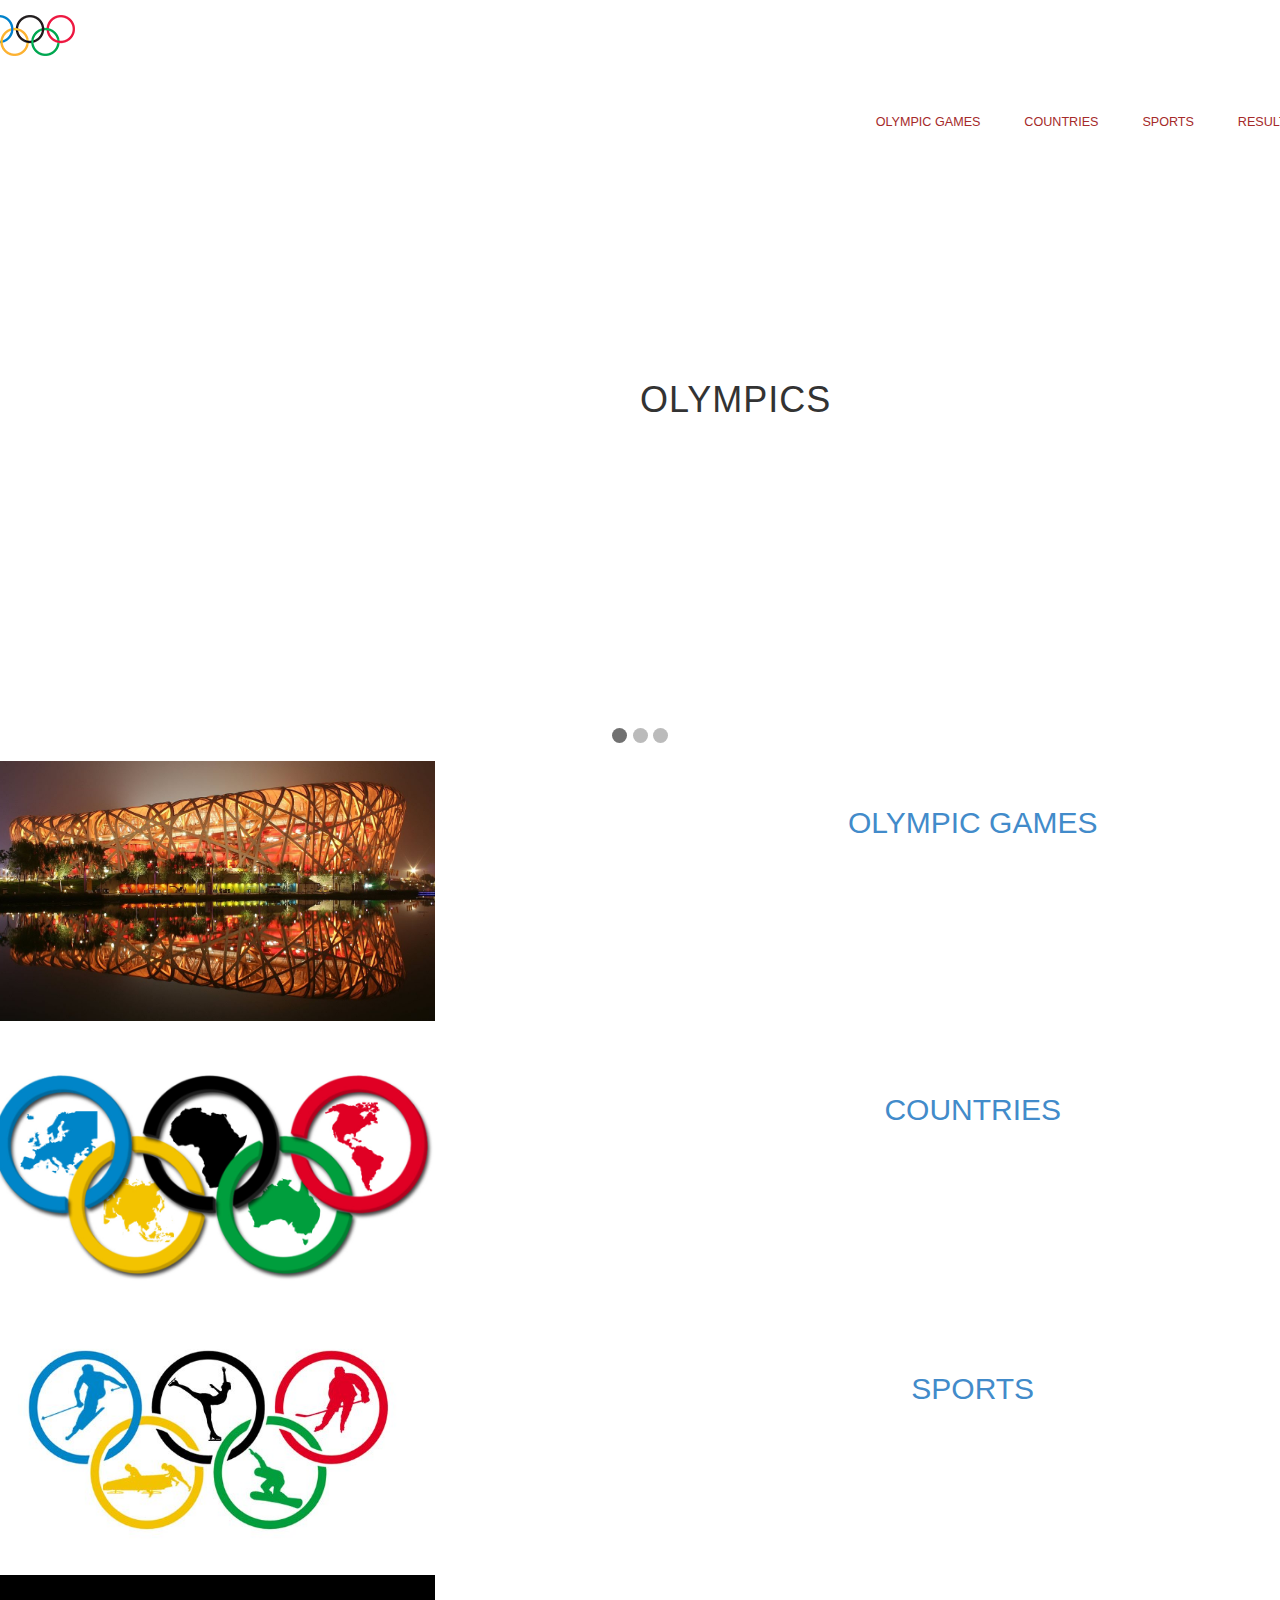
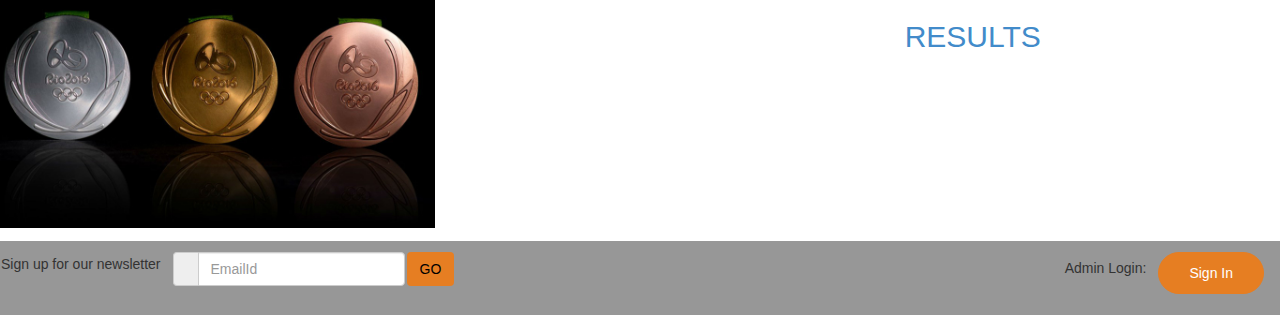
<file: Olympic/index.html>
<!DOCTYPE html>
<html lang="en">
    <head>
        <link rel="stylesheet" type="text/css" href="vendors/css/normalize.css">
        <link rel="stylesheet" type="text/css" href="vendors/css/grid.css">
        <link rel="stylesheet" type="text/css" href="Resourses/css/style.css">
        <link href="https://fonts.googleapis.com/css?family=Lato" rel="stylesheet">
		<link rel="stylesheet" type="text/css" href="vendors/css/ionicons.css">
		<link href="vendors/css/login-bootstrap.min.css" rel="stylesheet" type="text/css" />
        <title>Olympic</title>
        <link rel="icon" href="Resourses/img/iconlogo.png" type="image/png">
         <meta name="viewport" content="width=device-width, initial-scale=1">
    <style>
        * {
            box-sizing: border-box;
        }

        body {
            font-family: Verdana,sans-serif;
            margin: 0;
        }

        .mySlides {
            display: none;
        }

        /* Slideshow container */
        .slideshow-container {
            max-width: 1000px;
            position: relative;
            margin: auto;
        }

        /* Next & previous buttons */
        .prev, .next {
            cursor: pointer;
            position: absolute;
            top: 50%;
            width: auto;
            padding: 16px;
            margin-top: -22px;
            color: white;
            font-weight: bold;
            font-size: 18px;
            transition: 0.6s ease;
            border-radius: 0 3px 3px 0;
        }

        /* Position the "next button" to the right */
        .next {
            right: 0;
            border-radius: 3px 0 0 3px;
        }

            /* On hover, add a black background color with a little bit see-through */
            .prev:hover, .next:hover {
                background-color: rgba(0,0,0,0.8);
            }

        /* Caption text */
        .text {
            color: chartreuse;
            font-size: 15px;
            padding: 8px 12px;
            position: absolute;
            bottom: 8px;
            width: 100%;
            text-align: center;
        }

        /* Number text (1/3 etc) */
        .numbertext {
            color: #f2f2f2;
            font-size: 12px;
            padding: 8px 12px;
            position: absolute;
            top: 0;
        }

        /* The dots/bullets/indicators */
        .dot {
            cursor: pointer;
            height: 15px;
            width: 15px;
            margin: 0 1px;
            background-color: #bbb;
            border-radius: 50%;
            display: inline-block;
            transition: background-color 0.6s ease;
        }

            .active, .dot:hover {
                background-color: #717171;
            }

        /* Fading animation */
        .fade {
            -webkit-animation-name: fade;
            -webkit-animation-duration: 1.5s;
            animation-name: fade;
            animation-duration: 1.5s;
        }

        @-webkit-keyframes fade {
            from {
                opacity: .4;
            }

            to {
                opacity: 1;
            }
        }

        @keyframes fade {
            from {
                opacity: .4;
            }

            to {
                opacity: 1;
            }
        }

        /* On smaller screens, decrease text size */
        @media only screen and (max-width: 300px) {
            .prev, .next, .text {
                font-size: 11px;
            }
        }
    </style>
    </head>
    <body>
         <div class="row">
                    <img src="Resourses/img/logo.png" alt="olympic-logo" class="logo">
        </div>
          <header>
            <nav>
                <div class="row">
                    <ul class="main-nav">
                        <li><a href="#history" style="color: brown">OLYMPIC GAMES </a></li>
                        <li><a href="#country" style="color: brown">COUNTRIES</a></li>
                        <li><a href="#sport" style="color: brown">SPORTS</a></li>
                        <li><a href="#result" style="color: brown">RESULTS</a></li>
                    </ul>
                </div>
            </nav>
            <div class="hero-text-box">
                <h1>Olympics </h1>
               
                
            </div>
        </header>
        <div class="slideshow-container">

        <div class="mySlides fade">
            <!--<div class="numbertext">1 / 3</div>-->

            <img src="Resourses/img/main_backgroud.jpg" style="width:100%" />
        </div>

        <div class="mySlides fade">
            <!--<div class="numbertext">2 / 3</div>-->
             <img src="Resourses/img/main_background1.jpg" style="width:100%"/>
        </div>

        <div class="mySlides fade">
           <!-- <div class="numbertext">3/ 3</div>-->
            <img src="Resourses/img/main_background2.jpg" style="width:100%" />
            <!--<img src="../Images/image8.jpg" style="width:100%" />-->
        </div>

        <a class="prev" onclick="plusSlides(-1)">&#10094;</a>
        <a class="next" onclick="plusSlides(1)">&#10095;</a>

    </div>
    <br>

    <div style="text-align:center">
        <span class="dot" onclick="currentSlide(1)"></span>
        <span class="dot" onclick="currentSlide(2)"></span>
        <span class="dot" onclick="currentSlide(3)"></span>
    </div>

    <script>
var slideIndex = 0;
showSlides();

function showSlides() {
    var i;
    var slides = document.getElementsByClassName("mySlides");
    var dots = document.getElementsByClassName("dot");
    for (i = 0; i < slides.length; i++) {
       slides[i].style.display = "none";
    }
    slideIndex++;
    if (slideIndex > slides.length) {slideIndex = 1}
    for (i = 0; i < dots.length; i++) {
        dots[i].className = dots[i].className.replace(" active", "");
    }
    slides[slideIndex-1].style.display = "block";
    dots[slideIndex-1].className += " active";
    setTimeout(showSlides, 2000); // Change image every 2 seconds
}
    </script>


       
      
       
        
        <section id="history">
                <div class="row">
                    <div class="col span-1-of-2">
                        <a href="history.html"><img src="Resourses/img/Beijing_national_stadium.jpg"></a>
                    </div>
                    <div class="col span-1-of-2">
                        <a href="history.html" style="text-decoration:none">
                            <h2 id="">OLYMPIC GAMES</h2>
                        </a>
                    </div>
                </div>
        </section>
        <section id="country">
                <div class="row">
                    <div class="col span-1-of-2">
                        <a href="countries.html"><img src="Resourses/img/countries.jpg"></a>
                    </div>
                    <div class="col span-1-of-2">
                        <a href="countries.html">
                            <h2>COUNTRIES</h2>
                        </a>
                    </div>
                </div>
        </section>
        <section id="sport">
                <div class="row">
                    <div class="col span-1-of-2">
                        <a href="sports.html"><img src="Resourses/img/sports.jpg"></a>
                    </div>
                    <div class="col span-1-of-2">
                        <a href="sports.html">
                            <h2>SPORTS</h2>
                        </a>
                    </div>
                </div>
        </section>
        <section id="result">
                <div class="row">
                    <div class="col span-1-of-2">
                        <a href="rank.html"><img src="Resourses/img/olympics-medals.jpg"></a>
                    </div>
                    <div class="col span-1-of-2">
                        <a href="rank.html">
                            <h2>RESULTS</h2>
                        </a>
                    </div>
                </div>
            
        </section>
       
        
        <footer style="padding-bottom:5%">
               <!-- <div class="row">
                    <img src="Resourses/img/logo.png" class="logo">
                    <p class="copy-text">
                        Copyright &copy; 2017. All rights reserved. 
                    </p> 
                </div>-->
			<div style="float: left" class="subcribe">
				 <table border="0">
                    <tr>
						 <td> <p class="admin">Sign up for our newsletter</p></td>
                       <td>  <div class="input-group">
                           <span class="input-group-addon"><i class="ion-youtube" aria-hidden="true"></i></span>
                           <input type="text" class="form-control" maxlength="200" id="txtloginname" name="txt_loginuname" placeholder="EmailId" />
                            </div>
						</td>  
                        <td><button id="btn" class="btn btn-full" style="background-color:#e67e22" onclick="subcribe()">GO</button></td>
                    </tr>
                </table>
			</div>
              <div style="float:right">
                <table border="0">
                    <tr>
                        <td> <p class="admin">Admin Login:</p></td>
                        <td><a class="btn btn-full" href="Home.html"> Sign In </a></td>
                    </tr>
                </table>
             </div>
        </footer>
		<script src="http://code.jquery.com/jquery-1.8.2.min.js"></script>
		<script>
				function subcribe()
			{
				debugger
					var txtboxdetails = document.getElementById("txtloginname");
					var data_id = txtboxdetails.value;
				
				 $.ajax({
                        url:'http://localhost/olympic/newletter.php',
                        type:'POST',
                        data:{id:data_id},
                        dataType:'json',
                        success:function(data)
                        {
                            debugger
							
							if(data=="success")
								alert('Successfull subcribe');
							else
								alert('Unsuccessful in scbcribe');
						},
                            error:function(jqXHR, textStatus, errorThrown){
                                 $('#more-info').html('');
                        alert('Error Loading'); 
                            }
                    });
			}
		
		</script>
    </body>
</html>
</file>
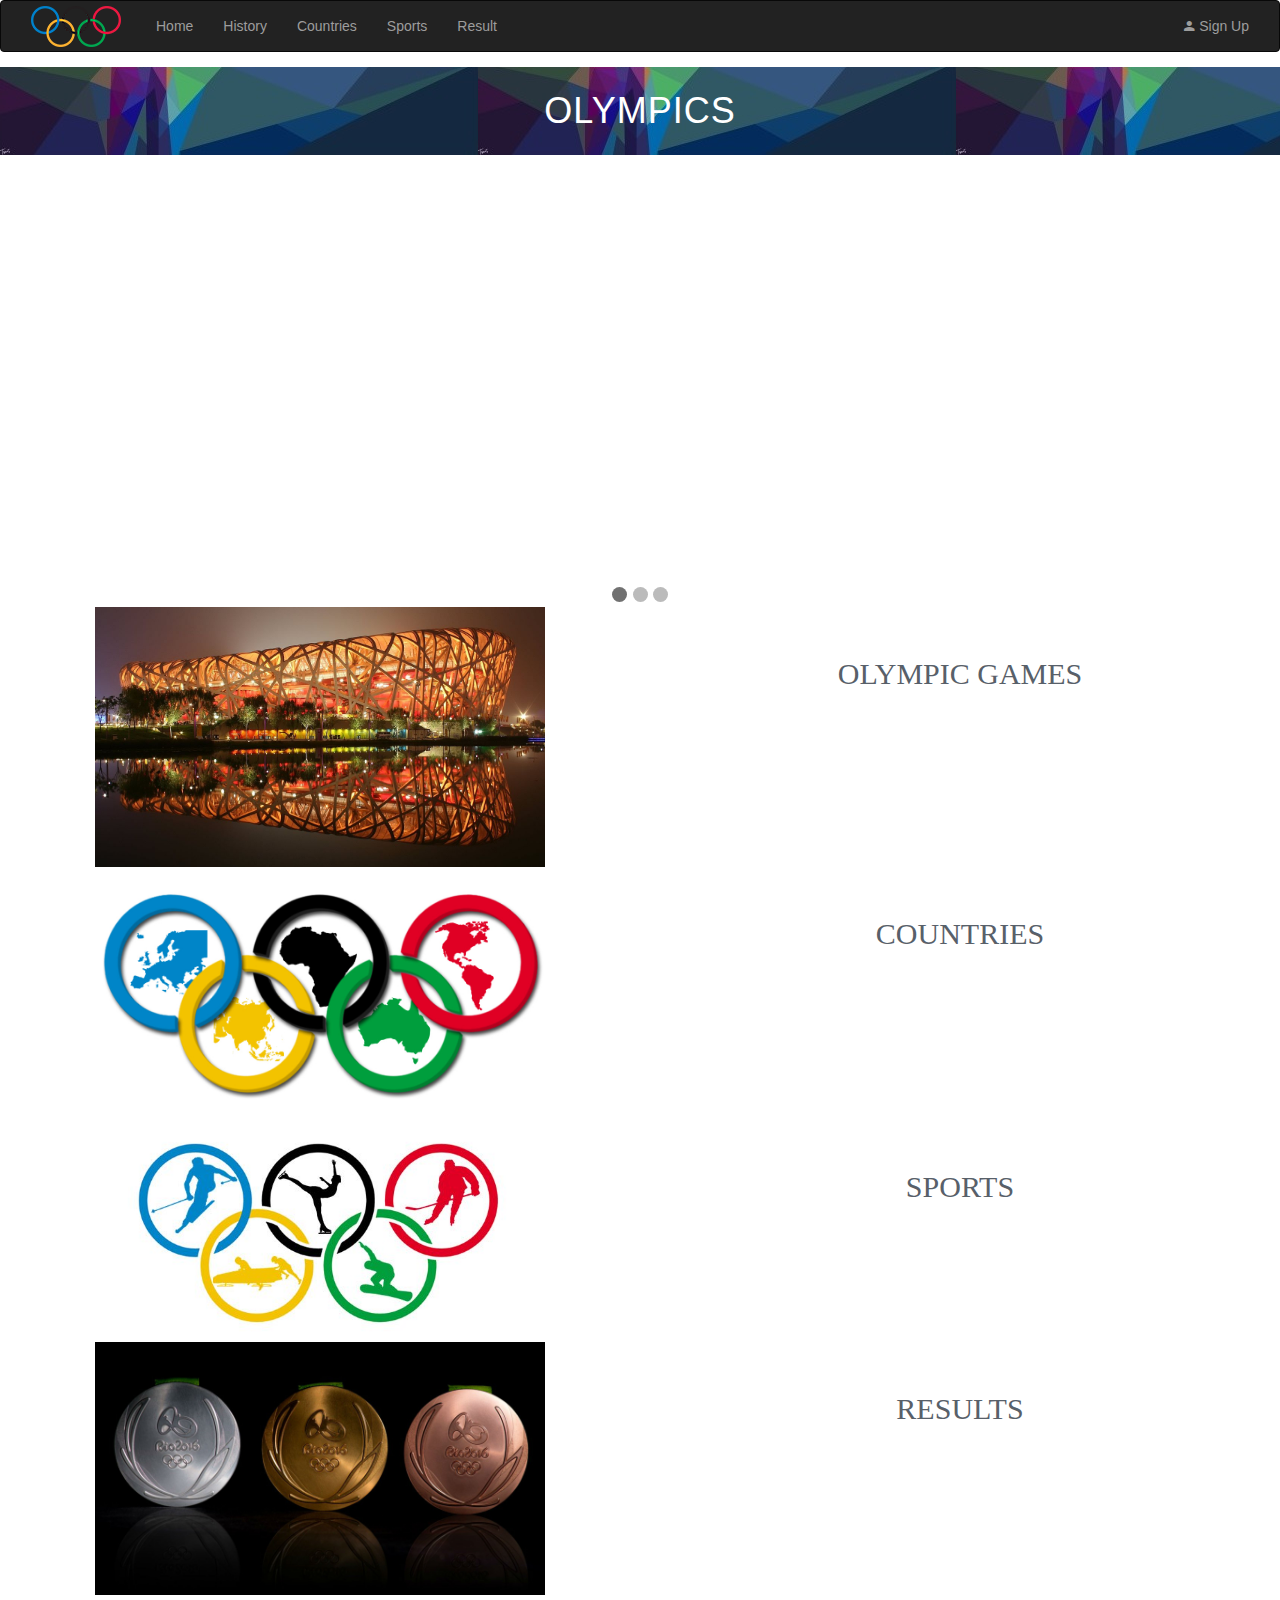
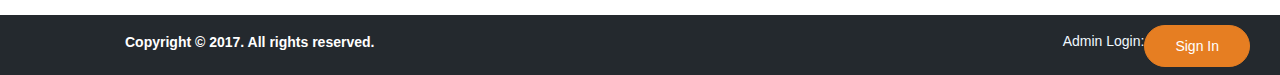
<file: Olympic-ashwini_branch/Olympic/index.html>
<!DOCTYPE html>
<html lang="en">
    <head>
        <link rel="stylesheet" type="text/css" href="vendors/css/normalize.css">
        <link rel="stylesheet" type="text/css" href="vendors/css/grid.css">
        <link rel="stylesheet" type="text/css" href="Resourses/css/style.css">
        <link href="https://fonts.googleapis.com/css?family=Lato" rel="stylesheet">
		<link rel="stylesheet" type="text/css" href="vendors/css/ionicons.css">
        <title>Olympic</title>
        <link rel="icon" href="Resourses/img/iconlogo.png" type="image/png">
         <meta name="viewport" content="width=device-width, initial-scale=1">
		 <link rel="stylesheet" type="text/css" href="vendors/css/normalize.css">
        <link rel="stylesheet" type="text/css" href="vendors/css/grid.css">
        <link rel="stylesheet" type="text/css" href="Resourses/css/style.css">
        <link rel="icon" href="Resourses/img/iconlogo.png" type="image/png">
        <link rel="stylesheet" type="text/css" href="Resourses/css/Bootstrap.css">
        <link rel="stylesheet" type="text/css" href="Resourses/css/Style1.css">
		<link rel="stylesheet" type="text/css" href="vendors/css/ionicons.css">
		<script src="https://ajax.googleapis.com/ajax/libs/jquery/3.2.1/jquery.min.js"></script>
  		<script src="https://maxcdn.bootstrapcdn.com/bootstrap/3.3.7/js/bootstrap.min.js"></script>
        <title>Olympic</title>
    <style>
        * {
            box-sizing: border-box;
        }

        body {
            font-family: Verdana,sans-serif;
            margin: 0;
        }

        .mySlides {
            display: none;
        }

        /* Slideshow container */
        .slideshow-container {
            /*max-width: 1000px;*/
            position: relative;
            margin: auto;
        }

        /* Next & previous buttons */
        .prev, .next {
            cursor: pointer;
            position: absolute;
            top: 50%;
            width: auto;
            padding: 16px;
            margin-top: -22px;
            color: white;
            font-weight: bold;
            font-size: 18px;
            transition: 0.6s ease;
            border-radius: 0 3px 3px 0;
        }

        /* Position the "next button" to the right */
        .next {
            right: 0;
            border-radius: 3px 0 0 3px;
        }

            /* On hover, add a black background color with a little bit see-through */
            .prev:hover, .next:hover {
                background-color: rgba(0,0,0,0.8);
            }

        /* Caption text */
        .text {
            color: chartreuse;
            font-size: 15px;
            padding: 8px 12px;
            position: absolute;
            bottom: 8px;
            width: 100%;
            text-align: center;
        }

        /* Number text (1/3 etc) */
        .numbertext {
            color: #f2f2f2;
            font-size: 12px;
            padding: 8px 12px;
            position: absolute;
            top: 0;
        }

        /* The dots/bullets/indicators */
        .dot {
            cursor: pointer;
            height: 15px;
            width: 15px;
            margin: 0 1px;
            background-color: #bbb;
            border-radius: 50%;
            display: inline-block;
            transition: background-color 0.6s ease;
        }

            .active, .dot:hover {
                background-color: #717171;
            }

        /* Fading animation */
        .fade {
            -webkit-animation-name: fade;
            -webkit-animation-duration: 1.5s;
            animation-name: fade;
            animation-duration: 1.5s;
        }

        @-webkit-keyframes fade {
            from {
                opacity: .4;
            }

            to {
                opacity: 1;
            }
        }

        @keyframes fade {
            from {
                opacity: .4;
            }

            to {
                opacity: 1;
            }
        }

        /* On smaller screens, decrease text size */
        @media only screen and (max-width: 300px) {
            .prev, .next, .text {
                font-size: 11px;
            }
        }
    </style>
    </head>
    <body>
        <nav class="navbar navbar-inverse">
  <div class="container-fluid">
    <div class="navbar-header">
      <button type="button" class="navbar-toggle" data-toggle="collapse" data-target="#myNavbar">
        <span class="icon-bar"></span>
        <span class="icon-bar"></span>
        <span class="icon-bar"></span>                        
      </button>
      <img src="Resourses/img/logo.png" alt="olympic-logo" class="logo">
    </div>
    <div class="collapse navbar-collapse" id="myNavbar">
      <ul class="nav navbar-nav" style="margin-left: 20px">
        <li><a href="index.html">Home</a></li>
		  <li><a href="#history">History</a></li>
        <li>
          <a href="#country">Countries</a>
        </li>
        
        <li><a href="#sport">Sports</a></li>
		   <li><a href="#result">Result</a></li>
      </ul>
      <ul class="nav navbar-nav navbar-right">
        <li><a href="Home.html"><span class="ion-android-person"></span> Sign Up</a></li>
<!--        <li><a href="#"><span class="ion-android-exit"></span> Login</a></li>-->
      </ul>
    </div>
  </div>
</nav>
          <header class="sub-header">
            <div class="row">
                <h1  style="color: white;cursor: pointer" >
                   <a id="0" onclick="display(this)" href="#result" style="text-decoration: none;color: white">OLYMPICS</a> 
                </h1>
            </div>
        </header>
        <div class="slideshow-container">

        <div class="mySlides fade">
            <!--<div class="numbertext">1 / 3</div>-->

            <img src="Resourses/img/background_4.jpg" style="width:100%;height: 400px" />
        </div>

        <div class="mySlides fade">
            <!--<div class="numbertext">2 / 3</div>-->
             <img src="Resourses/img/torch-thumbnail.jpg" style="width:100%;height: 400px"/>
        </div>

        <div class="mySlides fade">
           <!-- <div class="numbertext">3/ 3</div>-->
            <img src="Resourses/img/back_ground_main5.jpg" style="width:100%;height: 400px" />
            <!--<img src="../Images/image8.jpg" style="width:100%" />-->
        </div>

        <a class="prev" onclick="plusSlides(-1)">&#10094;</a>
        <a class="next" onclick="plusSlides(1)">&#10095;</a>

    </div>
    <br>

    <div style="text-align:center">
        <span class="dot" onclick="currentSlide(1)"></span>
        <span class="dot" onclick="currentSlide(2)"></span>
        <span class="dot" onclick="currentSlide(3)"></span>
    </div>

    <script>
var slideIndex = 0;
showSlides();

function showSlides() {
    var i;
    var slides = document.getElementsByClassName("mySlides");
    var dots = document.getElementsByClassName("dot");
    for (i = 0; i < slides.length; i++) {
       slides[i].style.display = "none";
    }
    slideIndex++;
    if (slideIndex > slides.length) {slideIndex = 1}
    for (i = 0; i < dots.length; i++) {
        dots[i].className = dots[i].className.replace(" active", "");
    }
    slides[slideIndex-1].style.display = "block";
    dots[slideIndex-1].className += " active";
    setTimeout(showSlides, 1500); // Change image every 2 seconds
}
    </script>

        <section id="history">
			<div class="row" style="text-align: center">
				<div class="col-md-6">
					<a href="history.html"><img src="Resourses/img/Beijing_national_stadium.jpg"></a>
				</div>
				<div class="col-md-6"> 
					<a href="history.html" style="text-decoration:none" class="countries">
                            <h2 id="">OLYMPIC GAMES</h2>
                        </a>
				</div>
			</div>
        </section>
		<section id="country">
			<div class="row" style="text-align: center">
				<div class="col-md-6">
					<a href="countries.html"><img src="Resourses/img/countries.jpg"></a>
				</div>
				<div class="col-md-6"> 
					<a href="countries.html" style="text-decoration:none" class="countries">
                            <h2 id="">COUNTRIES</h2>
                        </a>
				</div>
			</div>
        </section>
		<section id="sport">
			<div class="row" style="text-align: center">
				<div class="col-md-6">
					<a href="sports.html"><img src="Resourses/img/sports.jpg"></a>
				</div>
				<div class="col-md-6"> 
					<a href="sports.html" style="text-decoration:none" class="countries">
                            <h2 id="">SPORTS</h2>
                        </a>
				</div>
			</div>
        </section>
		<section id="result">
			<div class="row" style="text-align: center">
				<div class="col-md-6">
					<a href="rank.html"><img src="Resourses/img/olympics-medals.jpg"></a>
				</div>
				<div class="col-md-6"> 
					<a href="rank.html" style="text-decoration:none" class="countries">
                            <h2 id="">RESULTS</h2>
                        </a>
				</div>
			</div>
        </section>
        <br/>
        <footer style="padding-bottom:50px">
                <div class="row">  
					 <div class="col-md-6">
                    <p class="copy-text">
                        Copyright &copy; 2017. All rights reserved. 
                    </p>
					</div>
					 <div class="col-md-6">
						 <table border="0" style="float: right">
                    <tr>
                        <td> <p style="color: aliceblue">Admin Login:</p></td>
                        <td><a class="btn btn-full" href="Home.html"> Sign In </a></td>
                    </tr>
                </table>
					</div>
                </div>
              
        </footer>
		<script src="http://code.jquery.com/jquery-1.8.2.min.js"></script>
		<script>
				function subcribe()
			{
				debugger
					var txtboxdetails = document.getElementById("txtloginname");
					var data_id = txtboxdetails.value;
				
				 $.ajax({
                        url:'http://localhost/olympic/newletter.php',
                        type:'POST',
                        data:{id:data_id},
                        dataType:'json',
                        success:function(data)
                        {
                            debugger
							
							if(data=="success")
								alert('Successfull subcribe');
							else
								alert('Unsuccessful in scbcribe');
						},
                            error:function(jqXHR, textStatus, errorThrown){
                                 $('#more-info').html('');
                        alert('Error Loading'); 
                            }
                    });
			}
		
		</script>
    </body>
</html>
</file>
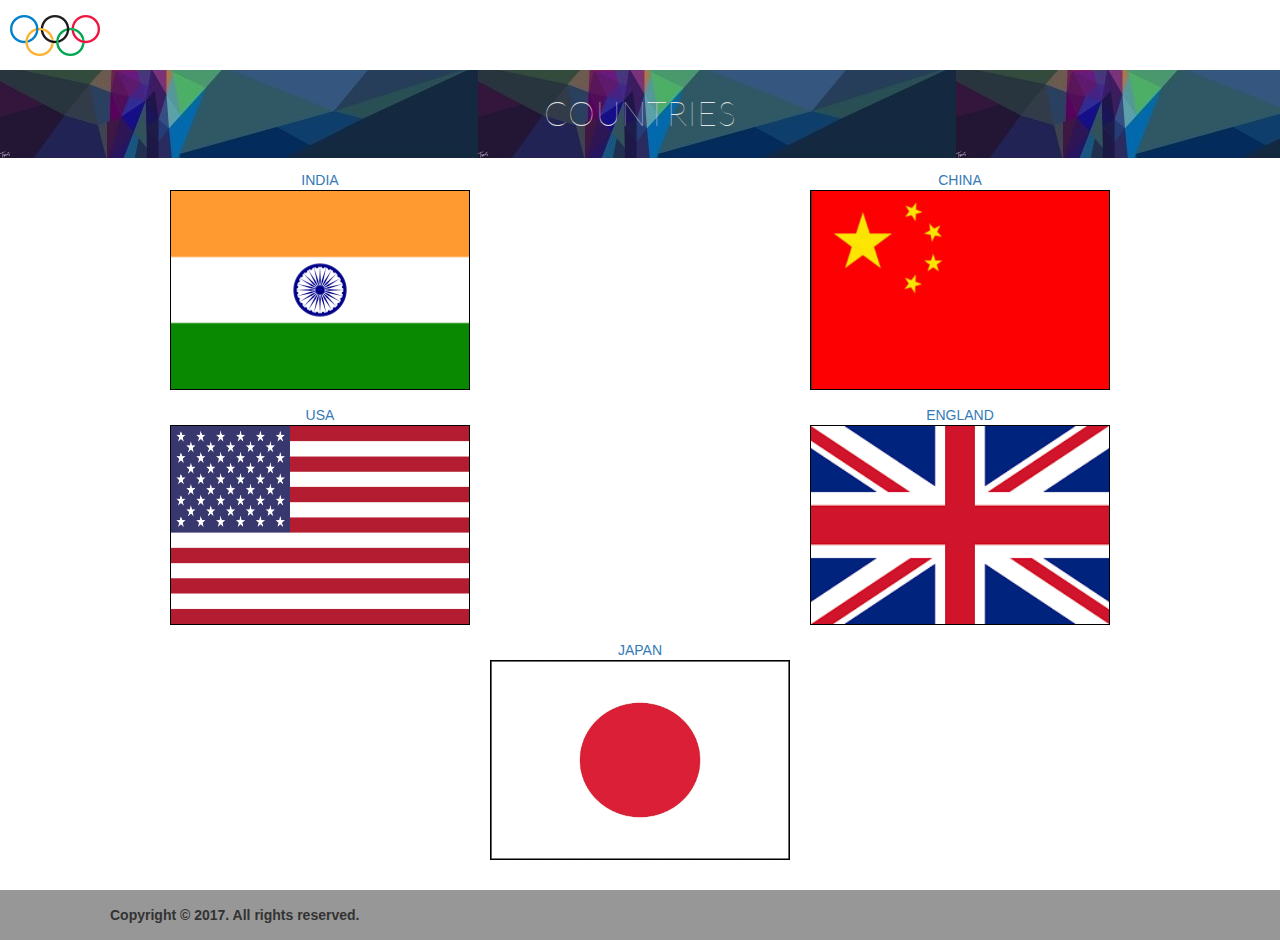
<file: Olympic/countries.html>
<!DOCTYPE html>
<html lang="en">
    <head>
        <link rel="stylesheet" type="text/css" href="Resourses/css/style1.css"> 
        <link rel="stylesheet" type="text/css" href="Resourses/css/Bootstrap.css">
        <link href="https://fonts.googleapis.com/css?family=Lato" rel="stylesheet">
        <script src="https://ajax.googleapis.com/ajax/libs/jquery/3.2.1/jquery.min.js"></script>
        <script src="https://maxcdn.bootstrapcdn.com/bootstrap/3.3.7/js/bootstrap.min.js"></script>
        <link rel="icon" href="Resourses/img/iconlogo.png" type="image/png">
        <title>Olympic</title>
    </head>
    <body>
        <div style="width: 100%;padding-bottom: 70px; padding-left: 10px">
            <img src="Resourses/img/logo.png" alt="olympic-logo" class="logo">
        </div>
        <header class="sub-header">
            <div style="text-align: center">
                <a id="0" onclick="display(this)" href="#result"><label class="lblheader">COUNTRIES</label></a>
            </div>
        </header>
        <section>
            <div class="row" style="padding-bottom: 15px">
                <div style="text-align: center" class="col-md-6">
                    <a id="1" onclick="display(this)" href="#result">INDIA</a>
                    <div>
                        <img class="flagstyle" src="Resourses/img/Indianflag.png" >
                    </div>
                </div>
                <div style="text-align: center;" class="col-md-6">
                     <a id="2" onclick="display(this)" href="#result">CHINA</a>
                        <div>
                            <img class="flagstyle" src="Resourses/img/China_flag.jpg" >
                        </div>
                </div>
            </div>
            <div class="row" style="padding-bottom: 15px">
                <div style="text-align: center;" class="col-md-6">
                     <a id="3" onclick="display(this)" href="#result">USA</a>
                    <div>
                        <img class="flagstyle" src="Resourses/img/USA_Flag.png">
                    </div>
                </div>
                <div style="text-align: center;" class="col-md-6">
                    <a id="4" onclick="display(this)" href="#result">ENGLAND</a>
                    <div>
                        <img class="flagstyle" src="Resourses/img/England_Flag.png" >
                    </div>
                </div>
            </div>
            <div class="row" style="text-align: center;padding-bottom: 30px">
                <a id="5" onclick="display(this)" href="#result">JAPAN</a>
                <div>
                    <img class="flagstyle" src="Resourses/img/Japan_flag.jpg" >
                </div>
            </div>
        <div id="dynamictable1"></div>
        </section>
          <footer id="result">
                <div class="row">   
                    <p class="copy-text">
                        Copyright &copy; 2017. All rights reserved. 
                    </p>
                </div>
        </footer>
        <script src="http://code.jquery.com/jquery-1.8.2.min.js"></script>
            <script>
                function display(history)
                {
                    debugger
                    var data_id=history.id;
                    $.ajax({
                        url:'http://localhost/olympic/countries.php',
                        type:'POST',
                        data:{id:data_id},
                        dataType:'json',
                        success:function(data)
                        {
                            debugger
                            load(data); 
                        },
                            error:function(jqXHR, textStatus, errorThrown){
                                 $('#more-info').html('');
                        alert('Error Loading'); 
                            }
                    });
                }   
        function load(data)
        {
         debugger
         var count=data.length;
         $("#dynamictable1") .innerHTML='';
         $("#sample_2").remove()
         $("#dynamictable1").append($("<table width=100% id='sample_2' class='table table-striped table-bordered sortable tablehover'>"+ 
                                      "<thead><tr><th align='left' valign='middle' style='font-size:12px;'>Country Name</th>"+
                                      "<th align='left' valign='middle' style='font-size:12px;'>Title</th>" + 
                                      "<th align='left' valign='middle' style='font-size:12px;'>Website</th>" +
                                      "<th align='left' valign='middle' style='font-size:12px;'>President</th>" +
                                      "<th align='left' valign='middle' style='font-size:12px;'>Address</th>" +
                                      "<th align='left' valign='middle' style='font-size:12px;'>Registation_Date</th>" +
                                      "</tr></thead><tbody>"));
                    if(count>0)
                        {
                                for(var i=0;i<count;i++)
                                    {
                                 var table="<tr><td align='left' valign='middle'>" +data[i].Cname+
                                           "</td><td align='left' valign='middle'>"+data[i].Title+
                                           "</td><td align='left' valign='middle'><a href=\""+data[i].Website+"\">"+data[i].Website+"</a>"+
                                           "</td><td align='left' valign='middle'>" +data[i].President+
                                           "</td><td align='left' valign='middle'>"+data[i].Address+
                                           "</td><td align='left' valign='middle'>"+data[i].Registation_Date+"</td></tr>";
                                           $("#sample_2").append(table);
                                        $("#dynamictable1").append("</tbody></table>");
                                            
                                    }
                        }
                    else{
                        var table="<tr><td align='left' valign='middle'>" +data.Cname+
                                  "</td><td align='left' valign='middle'>"+data.Title+
                                  "</td><td align='left' valign='middle'><a href=\""+data.Website+"\">"+data.Website+"</a>"+
                                  "</td><td align='left' valign='middle'>" +data.President+
                                  "</td><td align='left' valign='middle'>"+data.Address+
                                  "</td><td align='left' valign='middle'>"+data.Registation_Date+"</td></tr>";
                                  $("#sample_2").append(table);
                               $("#dynamictable1").append("</tbody></table>");
                    }
                }
        
            </script>
    </body>
</html>
</file>
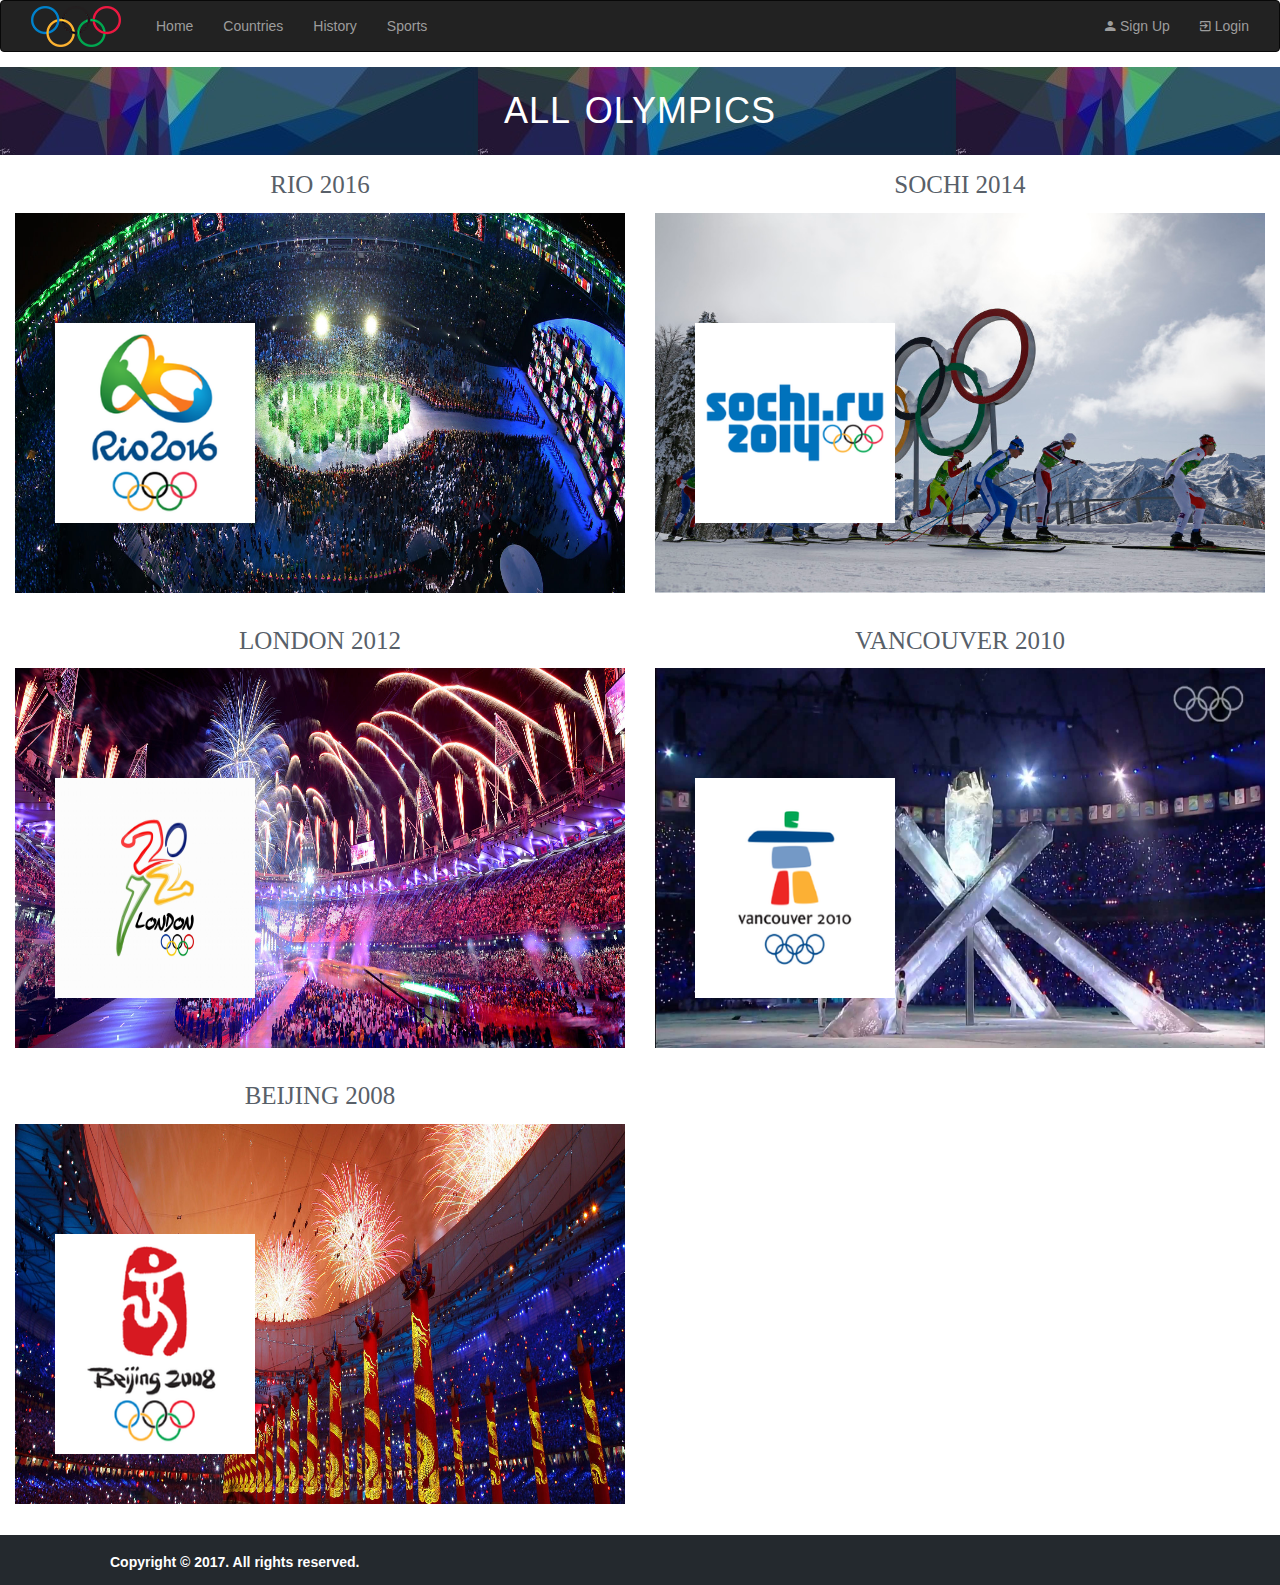
<file: Olympic/history.html>
<!DOCTYPE html>
<html lang="en">
    <head>
        <link rel="stylesheet" type="text/css" href="vendors/css/normalize.css">
        <link rel="stylesheet" type="text/css" href="vendors/css/grid.css">
        <link rel="stylesheet" type="text/css" href="Resourses/css/style.css">
        <link rel="icon" href="Resourses/img/iconlogo.png" type="image/png">
        <link rel="stylesheet" type="text/css" href="Resourses/css/Bootstrap.css">
        <link rel="stylesheet" type="text/css" href="Resourses/css/Style1.css">
		<link rel="stylesheet" type="text/css" href="vendors/css/ionicons.css">
		<script src="https://ajax.googleapis.com/ajax/libs/jquery/3.2.1/jquery.min.js"></script>
  		<script src="https://maxcdn.bootstrapcdn.com/bootstrap/3.3.7/js/bootstrap.min.js"></script>
        <title>Olympic</title>
    </head>
    <body>  
		<nav class="navbar navbar-inverse">
  <div class="container-fluid">
    <div class="navbar-header">
      <button type="button" class="navbar-toggle" data-toggle="collapse" data-target="#myNavbar">
        <span class="icon-bar"></span>
        <span class="icon-bar"></span>
        <span class="icon-bar"></span>                        
      </button>
      <img src="Resourses/img/logo.png" alt="olympic-logo" class="logo">
    </div>
    <div class="collapse navbar-collapse" id="myNavbar">
      <ul class="nav navbar-nav" style="margin-left: 20px">
        <li><a href="index.html">Home</a></li>
        <li>
          <a href="countries.html">Countries</a>
        </li>
        <li><a href="history.html">History</a></li>
        <li><a href="sports.html">Sports</a></li>
      </ul>
      <ul class="nav navbar-nav navbar-right">
        <li><a href="#"><span class="ion-android-person"></span> Sign Up</a></li>
        <li><a href="#"><span class="ion-android-exit"></span> Login</a></li>
      </ul>
    </div>
  </div>
</nav>
  
<!--
        <div class="row">
                    <img src="Resourses/img/logo.png" alt="olympic-logo" class="logo">
            </div>
-->
        <header class="sub-header">
            <div class="row">
                <h1  style="color: white;cursor: pointer" >
                   <a id="0" onclick="display(this)" href="#result" style="text-decoration: none;color: white">ALL OLYMPICS</a> 
                </h1>
            </div>
        </header>
        <section>
            <div class="row" style="text-align: center;padding-bottom: 30px" >
                <div class="col-md-6">
                    <a id="5" class="countries" onclick="display(this)" href="#result">RIO 2016</a>
                <div class="parent">
                    <img class="image1" src="Resourses/img/rio_background.jpg" height="380px">
                    <img class="image2" src="Resourses/img/2016_1.png">
                </div>
            </div>
        
            <div class="col-md-6">
                <a id="4" class="countries" onclick="display(this)" href="#result">SOCHI 2014</a>
                <div class="parent">
                    <img class="image1" src="Resourses/img/sochibackground.jpg" height="380px">
                    <img class="image2" src="Resourses/img/sochifont.png">
                </div>
            </div>
        </div>
            <div class="row" style="text-align: center;padding-bottom: 30px">
                <div class="col-md-6">
                    <a id="3" class="countries" onclick="display(this)" href="#result">LONDON 2012</a>
                <div class="parent">
                    <img class="image1" src="Resourses/img/London_background.jpg" height="380px">
                    <img class="image2" src="Resourses/img/londonicon.jpg" height="220px">
                </div>
            </div>
            <div class="col-md-6">
               <a id="2" class="countries" onclick="display(this)" href="#result" >VANCOUVER 2010</a>
                 <div class="parent">
                    <img class="image1" src="Resourses/img/VANCOUVER%202010background.jpg" height="380px">
                    <img class="image2" src="Resourses/img/VANCOUVER%202010_icon.png" height="220px">
                </div>
            </div>
        </div>
            <div class="row" style="padding-bottom: 30px">
            <div class="col-md-6" style="text-align: center">
                <a id="1" class="countries" onclick="display(this)" href="#result">BEIJING 2008</a>
                 <div class="parent">
                    <img class="image1" src="Resourses/img/Beijing_2008_background2.jpg" height="380px">
                    <img class="image2" src="Resourses/img/beijingicon.png" height="220px">
                </div>
            </div>
        </div>
		<div class="row">
			<div class="col-md-12">
				<div id="dynamictable" class="divshadow"></div>
			</div>
		</div>
        
        </section>
         <footer id="result">
                <div class="row">   
                    <p class="copy-text">
                        Copyright &copy; 2017. All rights reserved. 
                    </p>
                </div>
        </footer>
        <script src="http://code.jquery.com/jquery-1.8.2.min.js"></script>
        <script>
            function display(history)
            {
                //debugger
                var data_id = history.id;
                var name=history.text;
                $.ajax({
                    url: 'http://localhost/olympic/history.php',
                    type: 'POST',
                    data: {id:data_id},     
                    dataType: 'json',
                    success: function(data){
                        //debugger
                        load(data);
                    },
                    error: function(jqXHR, textStatus, errorThrown){
                                            $('#more-info').html('');
                        alert('Error Loading');
                    }
                });
            }
            
            function load(data)
            {
                debugger
                var count = data.length;
				$("#dynamictable").show();
                $("#dynamictable").innerHTML = '';
                $("#sample_1").remove();
                $("#dynamictable").append($("<table width='100%' id='sample_1' class='table table-striped table-bordered sortable table-hover'>"                +"<thead><tr><th align='left' valign='middle' style='font-size:12px;'>Location</th>" +
                                "<th align='left' valign='middle' style='font-size:12px;'>Year</th>" +
                                "<th align='left' valign='middle' style='font-size:12px;'>Duration</th>" +
                                "<th align='left' valign='middle' style='font-size:12px;'>Country</th>" +
                                "</tr></thead><tbody>"));
                if (count > 0) {
        for (var i = 0; i < count; i++) {
                var table="<tr><td align='left' valign='middle'>" + data[i].Location +
                          "</td> <td align='left' valign='middle'>" + data[i].Year +
                          "</td> <td align='left' valign='middle'>" + data[i].Duration +
                          "</td><td align='left' valign='middle'>" + data[i].Country + "</td></tr>";
                $("#sample_1").append(table);
                  
                $("#dynamictable").append("</tbody></table>");

            }
                }
                
                else
                    {
                        var table="<tr><td align='left' valign='middle'>" + data.Location +
                          "</td> <td align='left' valign='middle'>" + data.Year +
                          "</td> <td align='left' valign='middle'>" + data.Duration +
                          "</td><td align='left' valign='middle'>" + data.Country + "</td></tr>";
                $("#sample_1").append(table);
                  
                $("#dynamictable").append("</tbody></table>");
                    }   
            }
        </script>
    </body>
</html>
</file>
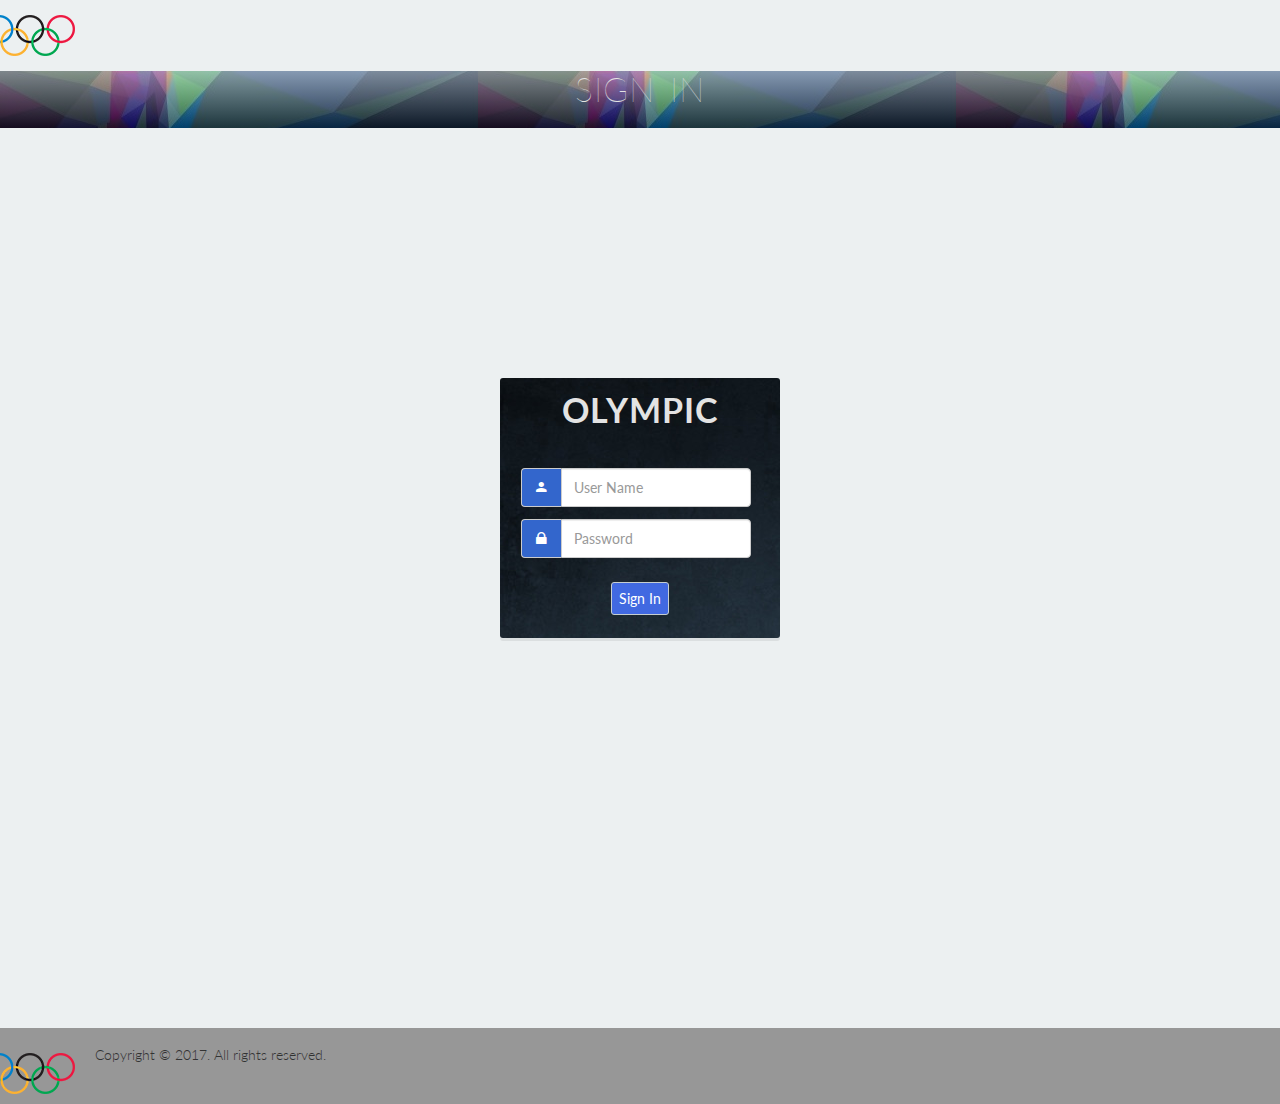
<file: Olympic/Home.html>
﻿<!DOCTYPE html PUBLIC "-//W3C//DTD XHTML 1.0 Transitional//EN" "http://www.w3.org/TR/xhtml1/DTD/xhtml1-transitional.dtd">
<html xmlns="http://www.w3.org/1999/xhtml">
<head id="Head1">
    <meta charset="utf-8" />
    <link rel="icon" href="Resourses/img/iconlogo.png" type="image/png">
    <title>Olympic</title>
    <meta name="viewport" content="width=device-width, initial-scale=1.0" />
    <link href="vendors/css/login-bootstrap.min.css" rel="stylesheet" type="text/css" />
    <link rel="stylesheet" href="vendors/css/font-awesome.css" />
    <link rel="stylesheet" href="vendors/css/login.css" />
    <link href="vendors/css/style-responsive.css" rel="stylesheet" type="text/css" />
    <link href="vendors/css/animate.css" rel="stylesheet" />
    <link href="http://fonts.googleapis.com/css?family=Lato:400,300,700,700italic,900,100"
          rel="stylesheet" type="text/css" />
    <link rel="stylesheet" type="text/css" href="Resourses/css/style.css">
    <link rel="stylesheet" type="text/css" href="vendors/css/ionicons.css">
    <link rel="stylesheet" type="text/css" href="vendors/css/ionicons.min.css">
</head>
<body class="login-page">
    <div class="row">
        <img src="Resourses/img/logo.png" alt="olympic-logo" class="logo">
    </div>
    <header class="sub-header">
            <div class="row">
                <h1>Sign In</h1>
            </div>
        </header>
    <form id="form1" name="form1">
        <div onsubmit="validateOnEnter(event)">
            <section class="content login-page">
                <div class="container">
                    <div class="row">
                        <div class="login-page-container">
                            <div class="boxed animated flipInX">
                                <div class="inner" style="background-image: url('vendors/images/images5.png');">
                                    <div id="divsignin">
                                        <div class="login-title text-center">
                                            <h1><b>Olympic</b></h1>
                                        </div>
                                        <br />
                                        <div>
                                            <table>
                                                <tr>
                                                    <td>
                                                        <div class="input-group">
                                                            <span class="input-group-addon"><i class="ion-android-person"></i></span>
                                                            <input type="text" class="form-control" maxlength="200" id="txtloginuname" name="txt_loginuname" placeholder="User Name" />
                                                        </div>
                                                    </td>
                                                    <td><span id="span_loginusername" style="color:orangered;visibility:hidden">*</span></td>
                                                </tr>
                                                <tr>
                                                    <td>
                                                        <div class="input-group">
                                                            <span class="input-group-addon"><i class="ion-locked"></i></span>
                                                            <input id="txtloginpassword" class="form-control" type="password" placeholder="Password" onkeypress="validateOnEnter(event)" />
                                                        </div>
                                                    </td>
                                                    <td><span id="span_loginpassword" style="color:orangered;visibility:hidden">*</span></td>
                                                </tr>
                                                <tr>
                                                    <td colspan="2">
                                                        <label id="lblloginerrormsg" style="color:orangered;visibility:hidden"></label>
                                                    </td>
                                                </tr>
                                                <tr>
                                                    <td colspan="2" align="center">
                                                        <input id="btnsignin" style="background-color:royalblue;color:white" type="button" value="Sign In" Text="Sign In" onclick="signin()" />
                                                    </td>
                                                </tr>
                                            </table>
                                        </div>
                                    </div>
                                </div>
                            </div>
                        </div>
                    </div>
                </div>
            </section>
        </div>
        <script src="vendors/js/jquery-1.10.2.min.js" type="text/javascript"></script>
        <script src="vendors/js/bootstrap.min.js" type="text/javascript"></script>
        <!--<script src="../js/SawaJs/Login.js"></script>-->
        <script type="text/javascript">
            jQuery(document).ready(function ($) {
                var min_height = jQuery(window).height();
                jQuery('div.login-page-container').css('min-height', min_height);
                jQuery('div.login-page-container').css('line-height', min_height + 'px');
            });

        </script>
    </form>
    <footer>
        <div class="row">
            <img src="Resourses/img/logo.png" class="logo">
            <p class="copy-text">
                Copyright &copy; 2017. All rights reserved. 
            </p>
        </div>
    </footer>
</body>
</html>
</file>
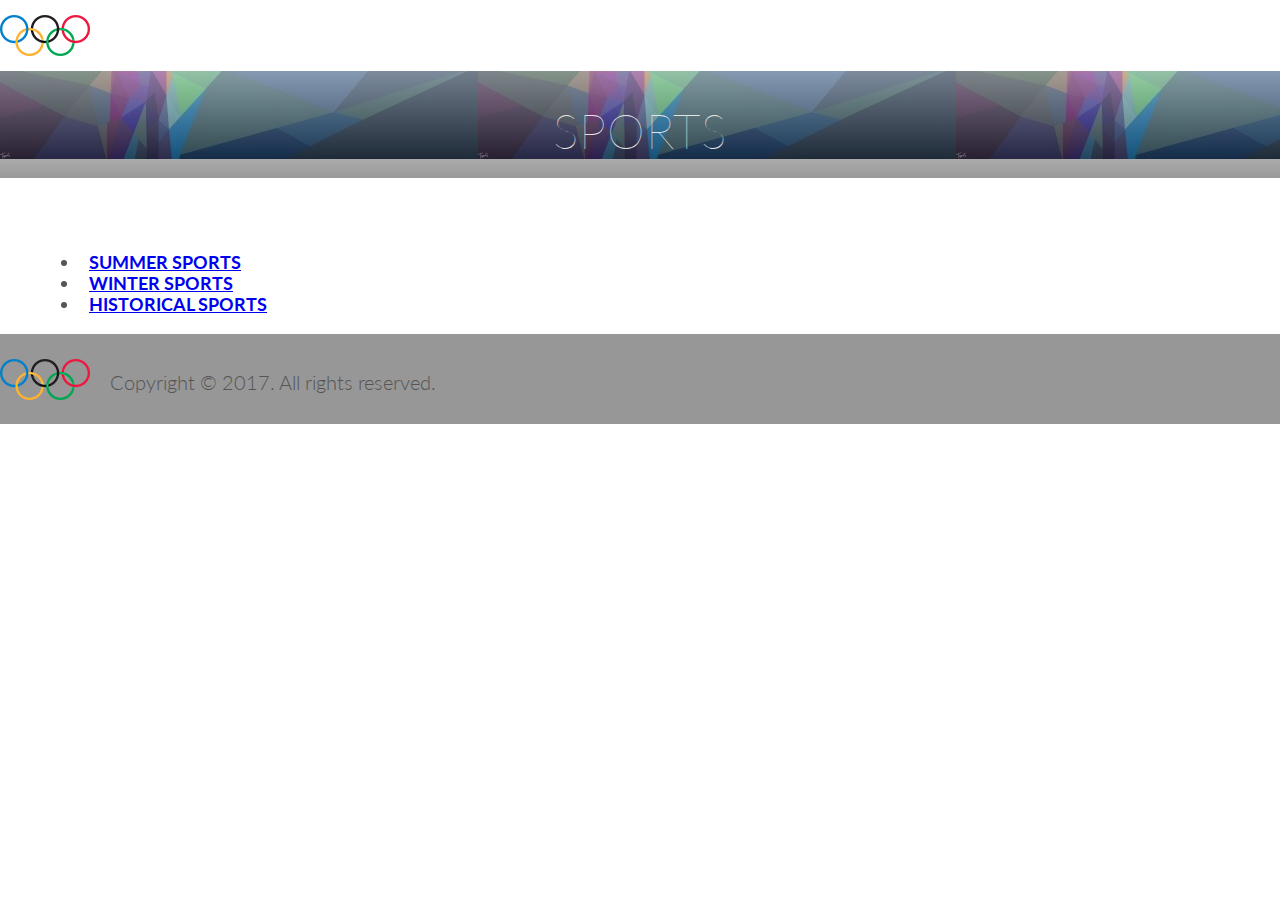
<file: Olympic/sports.html>
<!DOCTYPE html>
<html lang="en">
    <head>
        <link rel="stylesheet" type="text/css" href="vendors/css/normalize.css">
        <link rel="stylesheet" type="text/css" href="vendors/css/grid.css">
        <link rel="stylesheet" type="text/css" href="Resourses/css/style.css">
        <link href="https://fonts.googleapis.com/css?family=Lato" rel="stylesheet">
        <link rel="icon" href="Resourses/img/iconlogo.png" type="image/png">
        <title>Olympic</title>
    </head>
    <body>
        <div class="row">
                    <img src="Resourses/img/logo.png" alt="olympic-logo" class="logo">
        </div>
        <header class="sub-header">
            <div class="row">
                <h1>SPORTS</h1>
            </div>
        </header>
        <section>
            <div class="section-links">
                <ul>
                    <li><a href="#summer-sports">Summer Sports</a></li>
                    <li><a href="#winter-sports">Winter Sports</a></li>
                    <li><a href="#historical-sports">Historical Sports</a></li>
                </ul>
            </div>   
        </section>
         <footer>
                <div class="row">
                    <img src="Resourses/img/logo.png" class="logo">
                    <p class="copy-text">
                        Copyright &copy; 2017. All rights reserved. 
                    </p>
                </div>
        </footer>

    </body>
</html>
</file>
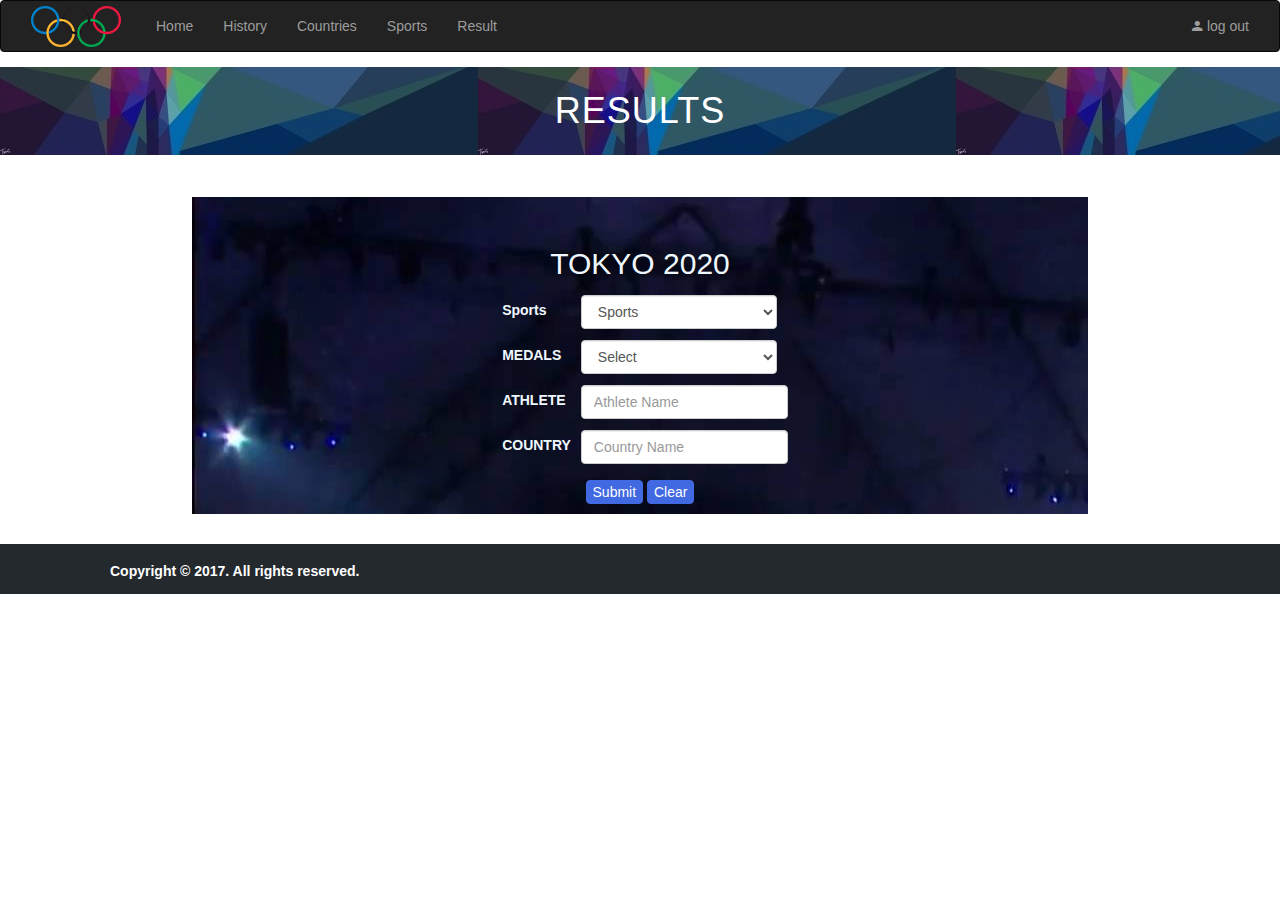
<file: Olympic-ashwini_branch/Olympic/Admin.html>
<!DOCTYPE html>
<html lang="en">
    <head>
        <link rel="stylesheet" type="text/css" href="vendors/css/normalize.css">
        <link rel="stylesheet" type="text/css" href="vendors/css/grid.css">
        <link rel="stylesheet" type="text/css" href="Resourses/css/style.css">
        <link rel="icon" href="Resourses/img/iconlogo.png" type="image/png">
        <link rel="stylesheet" type="text/css" href="Resourses/css/Bootstrap.css">
        <link rel="stylesheet" type="text/css" href="Resourses/css/Style1.css">
		<link rel="stylesheet" type="text/css" href="vendors/css/ionicons.css">
		<script src="https://ajax.googleapis.com/ajax/libs/jquery/3.2.1/jquery.min.js"></script>
  		<script src="https://maxcdn.bootstrapcdn.com/bootstrap/3.3.7/js/bootstrap.min.js"></script>
        <title>Olympic</title>
    </head>
    <body>
       <nav class="navbar navbar-inverse">
  <div class="container-fluid">
    <div class="navbar-header">
      <button type="button" class="navbar-toggle" data-toggle="collapse" data-target="#myNavbar">
        <span class="icon-bar"></span>
        <span class="icon-bar"></span>
        <span class="icon-bar"></span>                        
      </button>
      <img src="Resourses/img/logo.png" alt="olympic-logo" class="logo">
    </div>
    <div class="collapse navbar-collapse" id="myNavbar">
      <ul class="nav navbar-nav" style="margin-left: 20px">
        <li><a href="index.html">Home</a></li>
		  <li><a href="history.html">History</a></li>
        <li>
          <a href="countries.html">Countries</a>
        </li>
        
        <li><a href="sports.html">Sports</a></li>
		  <li><a href="rank.html">Result</a></li>
      </ul>
      <ul class="nav navbar-nav navbar-right">
        <li><a href="Home.html"><span class="ion-android-person"></span> log out</a></li>
<!--        <li><a href="#"><span class="ion-android-exit"></span> Login</a></li>-->
      </ul>
    </div>
  </div>
</nav>
		  <header class="sub-header">
            <div class="row">
                <h1  style="color: white;cursor: pointer" >
                   <a id="0" onclick="display(this)" href="#result" style="text-decoration: none;color: white">RESULTS</a> 
                </h1>
            </div>
        </header>
        <section class="section-form">
            <div class="inner" style="background-image: url('Resourses/img/VANCOUVER%202010background.jpg');">
                <div class="row">
                    <h2 style="color: aliceblue">TOKYO 2020</h2>
                </div>
                <div class="row">
					<div style="margin: 0 auto; width: 100%">
						<table border="0"  style="margin: 0 auto">
							<td style="padding: 10px; text-align: left">
								<label style="color: aliceblue;text-align: left">Sports</label>
							</td>
							<td>
							<div class="col span-1-of-2">
                                    <select name="Sports" id="Sports" class="form-control" style="width: 196px">
                                        <option>Sports</option>

                                        <option value="1">Badminton</option>
                                        <option value="2">Archery</option>
                                        <option value="3">Table Tennis</option>
                                     </select>
                                </div>
							</td>
						<tr>
							<td style="padding: 10px; text-align: left">
								<label style="color: aliceblue">MEDALS</label>
							</td>
							<td>
							<div class="col span-1-of-2">
                                    <select name="Oly-games" id="medals" class="form-control"  style="width: 196px">
										 <option>Select</option>
										 <option value="Gold">Gold</option>
                                         <option value="Silver" >Silver</option>
										 <option value="Bronze">Bronze</option>
                                    </select>
                                </div>
							</td>
						</tr>
							<tr>
								<td style="padding: 10px; text-align: left">
									<label style="color: aliceblue">ATHLETE</label>
								</td>
								<td>
									<input type="text" class="form-control" maxlength="200" id="txtatlname" name="txtatlname" placeholder="Athlete Name" />
								</td>
							</tr>
							<tr>
								<td style="padding: 10px; text-align: left">
									<label style="color: aliceblue">COUNTRY</label>
								</td>
								<td>
									<input type="text" class="form-control" maxlength="200" id="txtcountry" name="txtcountry" placeholder="Country Name" />
								</td>
							</tr>
						<tr>
							<td colspan="2" style="text-align: center; padding: 10px">
								<input id="btnsignin" style="background-color:royalblue;color:white;border: 1px solid royalblue;border-radius: 4px " type="button" value="Submit" Text="Submit" onclick="submit()" />
								<input id="btnclear" style="background-color:royalblue;color:white;border: 1px solid royalblue; border-radius: 4px " type="submit" value="Clear" Text="Clear" onclick="submit1()" />
							</td>
						</tr>
							
					</table>
					</div>	
                    </div>
            </div>
		
        </section>
         <footer id="result">
                <div class="row">   
                    <p class="copy-text">
                        Copyright &copy; 2017. All rights reserved. 
                    </p>
                </div>
        </footer>
		<script src="http://code.jquery.com/jquery-1.8.2.min.js"></script>
		<script>
			function submit()
			{
				debugger
                   var sports= document.getElementById('Sports');
				   var sportid=sports.options[sports.selectedIndex].value;
				   var medals= document.getElementById('medals');
				   var medalname=medals.options[medals.selectedIndex].text;
				   var name=document.getElementById('txtatlname');
				   var atlname=name.value;
				
                    $.ajax({
                        url:'http://localhost/olympic/Admin.php',
                        type:'POST',
                        data:{spo:sportid,med:medalname,ath:atlname},
                        dataType:'json',
                        success:function(data)
                        {
                            debugger
                            load(data); 
                        },
                            error:function(jqXHR, textStatus, errorThrown){
                                 $('#more-info').html('');
                        alert('Error Loading'); 
                            }
                    });
			}
			
			function load(data)
			{
				debugger
				
				if(data)
				{
					var text='';
					var medalname=medals.options[medals.selectedIndex].text;
					var conty=document.getElementById('txtcountry');
				   	var country=conty.value;
					text=country+" won "+ medalname + " medal."
					
					alert(text);
					
					$('#Sports').prop('selectedIndex',0);
					$('#medals').prop('selectedIndex',0);
					$('#txtcountry').val('');
					$('#txtatlname').val('');
				}
				else{
					alert("Enter proper data.");
					
					$('#Sports').prop('selectedIndex',0);
					$('#medals').prop('selectedIndex',0);
					$('#txtcountry').val('');
					$('#txtatlname').val('');
				}
			}
			
			function submit1()
			{
					$('#Sports').prop('selectedIndex',0);
					$('#medals').prop('selectedIndex',0);
					$('#txtcountry').val('');
					$('#txtatlname').val('');
			}
		</script>
	</body>
</html>
</file>
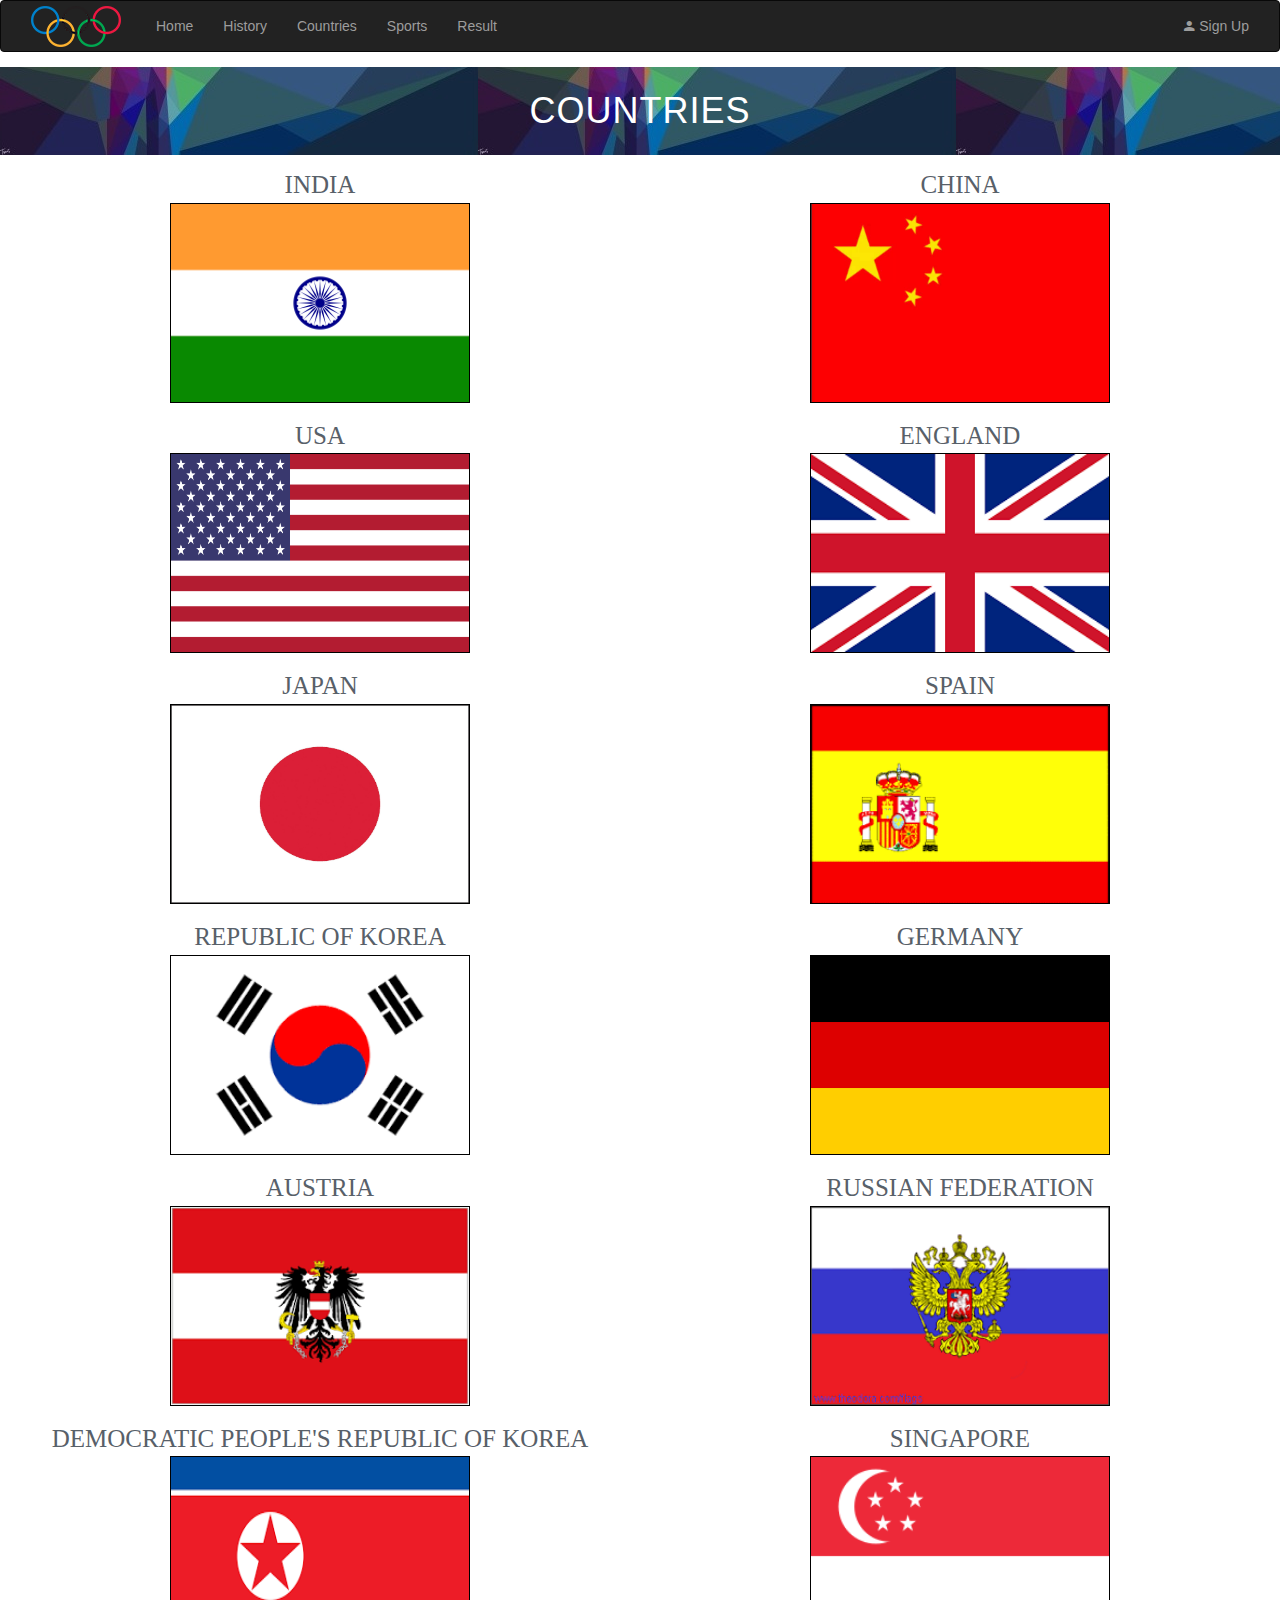
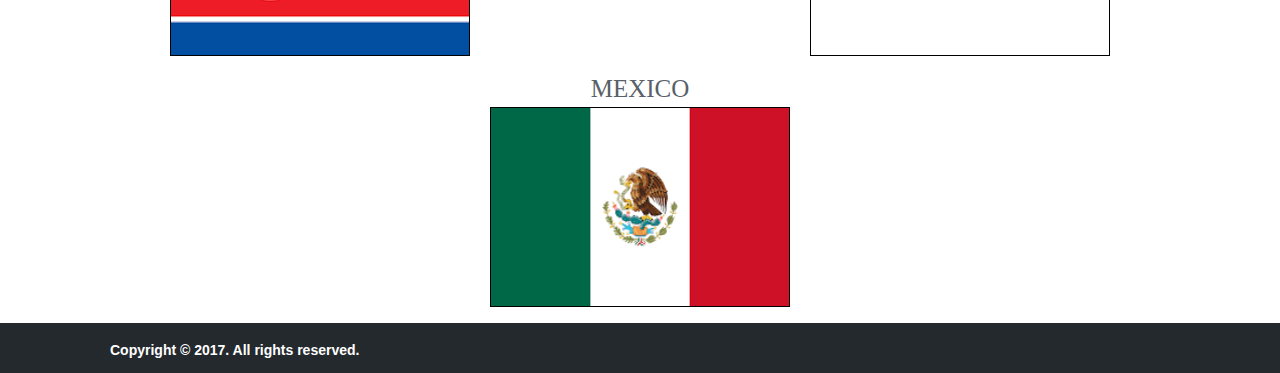
<file: Olympic-ashwini_branch/Olympic/countries.html>
<!DOCTYPE html>
<html lang="en">
    <head>
        <link rel="stylesheet" type="text/css" href="vendors/css/normalize.css">
        <link rel="stylesheet" type="text/css" href="vendors/css/grid.css">
        <link rel="stylesheet" type="text/css" href="Resourses/css/style.css">
        <link rel="icon" href="Resourses/img/iconlogo.png" type="image/png">
        <link rel="stylesheet" type="text/css" href="Resourses/css/Bootstrap.css">
        <link rel="stylesheet" type="text/css" href="Resourses/css/Style1.css">
		<link rel="stylesheet" type="text/css" href="vendors/css/ionicons.css">
		<script src="https://ajax.googleapis.com/ajax/libs/jquery/3.2.1/jquery.min.js"></script>
  		<script src="https://maxcdn.bootstrapcdn.com/bootstrap/3.3.7/js/bootstrap.min.js"></script>
        <title>Country</title>
    </head>
	<body>
	<nav class="navbar navbar-inverse">
  <div class="container-fluid">
    <div class="navbar-header">
      <button type="button" class="navbar-toggle" data-toggle="collapse" data-target="#myNavbar">
        <span class="icon-bar"></span>
        <span class="icon-bar"></span>
        <span class="icon-bar"></span>                        
      </button>
      <img src="Resourses/img/logo.png" alt="olympic-logo" class="logo">
    </div>
    <div class="collapse navbar-collapse" id="myNavbar">
      <ul class="nav navbar-nav" style="margin-left: 20px">
        <li><a href="index.html">Home</a></li>
		   <li><a href="history.html">History</a></li>
        <li>
          <a href="countries.html">Countries</a>
        </li>
        <li><a href="sports.html">Sports</a></li>
		  <li><a href="rank.html">Result</a></li>
      </ul>
      <ul class="nav navbar-nav navbar-right">
        <li><a href="Home.html"><span class="ion-android-person"></span> Sign Up</a></li>
<!--        <li><a href="#"><span class="ion-android-exit"></span> Login</a></li>-->
      </ul>
    </div>
  </div>
</nav>
    
        <header class="sub-header">
            <div class="row">
                <h1  style="color: white;cursor: pointer" >
                   <a id="0" onclick="display(this)" href="#result" style="text-decoration: none;color: white">COUNTRIES</a> 
                </h1>
            </div>
        </header>
        <section>
            <div class="row" style="padding-bottom: 15px">
                <div style="text-align: center" class="col-md-6">
                    <a id="1" class="countries" onclick="display(this)" href="#result">INDIA</a>
                    <div>
						 <a id="1" class="countries" onclick="display(this)" href="#result">
							 <img class="flagstyle" src="Resourses/img/Indianflag.png" ></a>
                    </div>
                </div>
                <div style="text-align: center;" class="col-md-6">
                     <a id="2" class="countries" onclick="display(this)" href="#result">CHINA</a>
                        <div>
							 <a id="2" class="countries" onclick="display(this)" href="#result">
								 <img class="flagstyle" src="Resourses/img/China_flag.jpg" ></a>
                        </div>
                </div>
            </div>
            <div class="row" style="padding-bottom: 15px">
                <div style="text-align: center;" class="col-md-6">
                     <a id="3" class="countries" onclick="display(this)" href="#result">USA</a>
                    <div>
						 <a id="3" class="countries" onclick="display(this)" href="#result">
							 <img class="flagstyle" src="Resourses/img/USA_Flag.png"></a>
                    </div>
                </div>
                <div style="text-align: center;" class="col-md-6">
                    <a id="4" class="countries" onclick="display(this)" href="#result">ENGLAND</a>
                    <div>
						 <a id="4" class="countries" onclick="display(this)" href="#result">
							 <img class="flagstyle" src="Resourses/img/England_Flag.png" ></a>
                    </div>
                </div>
            </div>
			<div class="row" style="padding-bottom: 15px">
                <div style="text-align: center;" class="col-md-6">
                     <a id="5" class="countries" onclick="display(this)" href="#result">JAPAN</a>
                    <div>
						 <a id="5" class="countries" onclick="display(this)" href="#result">
							 <img class="flagstyle" src="Resourses/img/Japan_flag.jpg"></a>
                    </div>
                </div>
                <div style="text-align: center;" class="col-md-6">
                    <a id="6" class="countries" onclick="display(this)" href="#result">SPAIN</a>
                    <div>
						<a id="6" class="countries" onclick="display(this)" href="#result">
							<img class="flagstyle" src="Resourses/img/spain_flag.png" ></a>
                    </div>
                </div>
            </div>
			
			<div class="row" style="padding-bottom: 15px">
                <div style="text-align: center;" class="col-md-6">
                     <a id="7" class="countries" onclick="display(this)" href="#result">REPUBLIC OF KOREA</a>
                    <div>
						 <a id="7" class="countries" onclick="display(this)" href="#result">
							 <img class="flagstyle" src="Resourses/img/REPUBLIC%20OF%20KOREA_flag.png"></a>
                    </div>
                </div>
                <div style="text-align: center;" class="col-md-6">
                    <a id="8" class="countries" onclick="display(this)" href="#result">GERMANY</a>
                    <div>
						 <a id="8" class="countries" onclick="display(this)" href="#result">
							 <img class="flagstyle" src="Resourses/img/GERMANY.png" ></a>
                    </div>
                </div>
            </div>
			<div class="row" style="padding-bottom: 15px">
                <div style="text-align: center;" class="col-md-6">
                     <a id="9" class="countries" onclick="display(this)" href="#result">AUSTRIA</a>
                    <div>
						<a id="9" class="countries" onclick="display(this)" href="#result">
							<img class="flagstyle" src="Resourses/img/AUSTRIA_flag.png"></a>
                    </div>
                </div>
                <div style="text-align: center;" class="col-md-6">
                    <a id="10" class="countries" onclick="display(this)" href="#result">RUSSIAN FEDERATION</a>
                    <div>
						<a id="10" class="countries" onclick="display(this)" href="#result">
							<img class="flagstyle" src="Resourses/img/RUSSIAN%20FEDERATION_flag.png" ></a>
                    </div>
                </div>
            </div>
			<div class="row" style="padding-bottom: 15px">
                <div style="text-align: center;" class="col-md-6">
                     <a id="11" class="countries" onclick="display(this)" href="#result">DEMOCRATIC PEOPLE'S REPUBLIC OF KOREA</a>
                    <div>
						<a id="11" class="countries" onclick="display(this)" href="#result">
							<img class="flagstyle" src="Resourses/img/DEMOCRATIC%20PEOPLE%20REPUBLIC%20OF%20KOREA_flag.png"></a>
                    </div>
                </div>
                <div style="text-align: center;" class="col-md-6">
                    <a id="12" class="countries" onclick="display(this)" href="#result">SINGAPORE</a>
                    <div>
						 <a id="12" class="countries" onclick="display(this)" href="#result">
							 <img class="flagstyle" src="Resourses/img/SINGAPORE_flag.png" ></a>
                    </div>
                </div>
            </div>
            <div class="row" style="padding-bottom: 15px">
				<div style="text-align: center;" class="col-md-12">
					<a id="13" class="countries" onclick="display(this)" href="#result">MEXICO</a>
                    <div>
						<a id="13" class="countries" onclick="display(this)" href="#result">
							<img class="flagstyle" src="Resourses/img/MEXICO_flag.png"></a>
                    </div>
				</div>
			</div>
        <div class="row">
			<div class="col-md-12" style="text-align:center">
				<div id="dynamictable1" class="divshadow" ></div>
			</div>
		</div>

        </section>
          <footer id="result">
                <div class="row">   
                    <p class="copy-text">
                        Copyright &copy; 2017. All rights reserved. 
                    </p>
                </div>
        </footer>
        <script src="http://code.jquery.com/jquery-1.8.2.min.js"></script>
            <script>
                function display(history)
                {
                    debugger
                    var data_id=history.id;
                    $.ajax({
                        url:'http://localhost/olympic/countries.php',
                        type:'POST',
                        data:{id:data_id},
                        dataType:'json',
                        success:function(data)
                        {
                            debugger
                            load(data); 
                        },
                            error:function(jqXHR, textStatus, errorThrown){
                                 $('#more-info').html('');
                        alert('Error Loading'); 
                            }
                    });
                }   
        function load(data)
        {
         debugger
         var count=data.length;
			$("#dynamictable1").show();
         $("#dynamictable1") .innerHTML='';
         $("#sample_2").remove()
         $("#dynamictable1").append($("<table width=100% id='sample_2' class='table table-striped table-bordered sortable tablehover'>"+ 
                                      "<thead><tr><th align='left' valign='middle' style='font-size:12px;'>Country Name</th>"+
                                      "<th align='left' valign='middle' style='font-size:12px;'>Title</th>" + 
                                      "<th align='left' valign='middle' style='font-size:12px;'>Website</th>" +
                                      "<th align='left' valign='middle' style='font-size:12px;'>President</th>" +
                                      "<th align='left' valign='middle' style='font-size:12px;'>Address</th>" +
                                      "<th align='left' valign='middle' style='font-size:12px;'>Registation_Date</th>" +
									  "<th align='left' valign='middle' style='font-size:12px;'>Medal Counts</th>" +
                                      "</tr></thead><tbody>"));
                    if(count>0)
                        {
                                for(var i=0;i<count;i++)
                                    {
                                 var table="<tr><td align='left' valign='middle'>" +data[i].Cname+
                                           "</td><td align='left' valign='middle'>"+data[i].Title+
                                           "</td><td align='left' valign='middle'><a href=\""+data[i].Website+"\">"+data[i].Website+"</a>"+
                                           "</td><td align='left' valign='middle'>" +data[i].President+
                                           "</td><td align='left' valign='middle'>"+data[i].Address+
                                           "</td><td align='left' valign='middle'>"+data[i].Registation_Date+"</td>"+
										   "<td align='left' valign='middle'>"+data[i].Medal_count+"</td></tr>";
                                           $("#sample_2").append(table);
                                        $("#dynamictable1").append("</tbody></table>");
                                            
                                    }
                        }
                    else{
                        var table="<tr><td align='left' valign='middle'>" +data.Cname+
                                  "</td><td align='left' valign='middle'>"+data.Title+
                                  "</td><td align='left' valign='middle'><a href=\""+data.Website+"\">"+data.Website+"</a>"+
                                  "</td><td align='left' valign='middle'>" +data.President+
                                  "</td><td align='left' valign='middle'>"+data.Address+
                                  "</td><td align='left' valign='middle'>"+data.Registation_Date+"</td>"+
								  "<td align='left' valign='middle'>"+data.Medal_count+"</td></tr>";
                                  $("#sample_2").append(table);
                               $("#dynamictable1").append("</tbody></table>");
                    }
                }
        
            </script>
    </body>
</html>
</file>
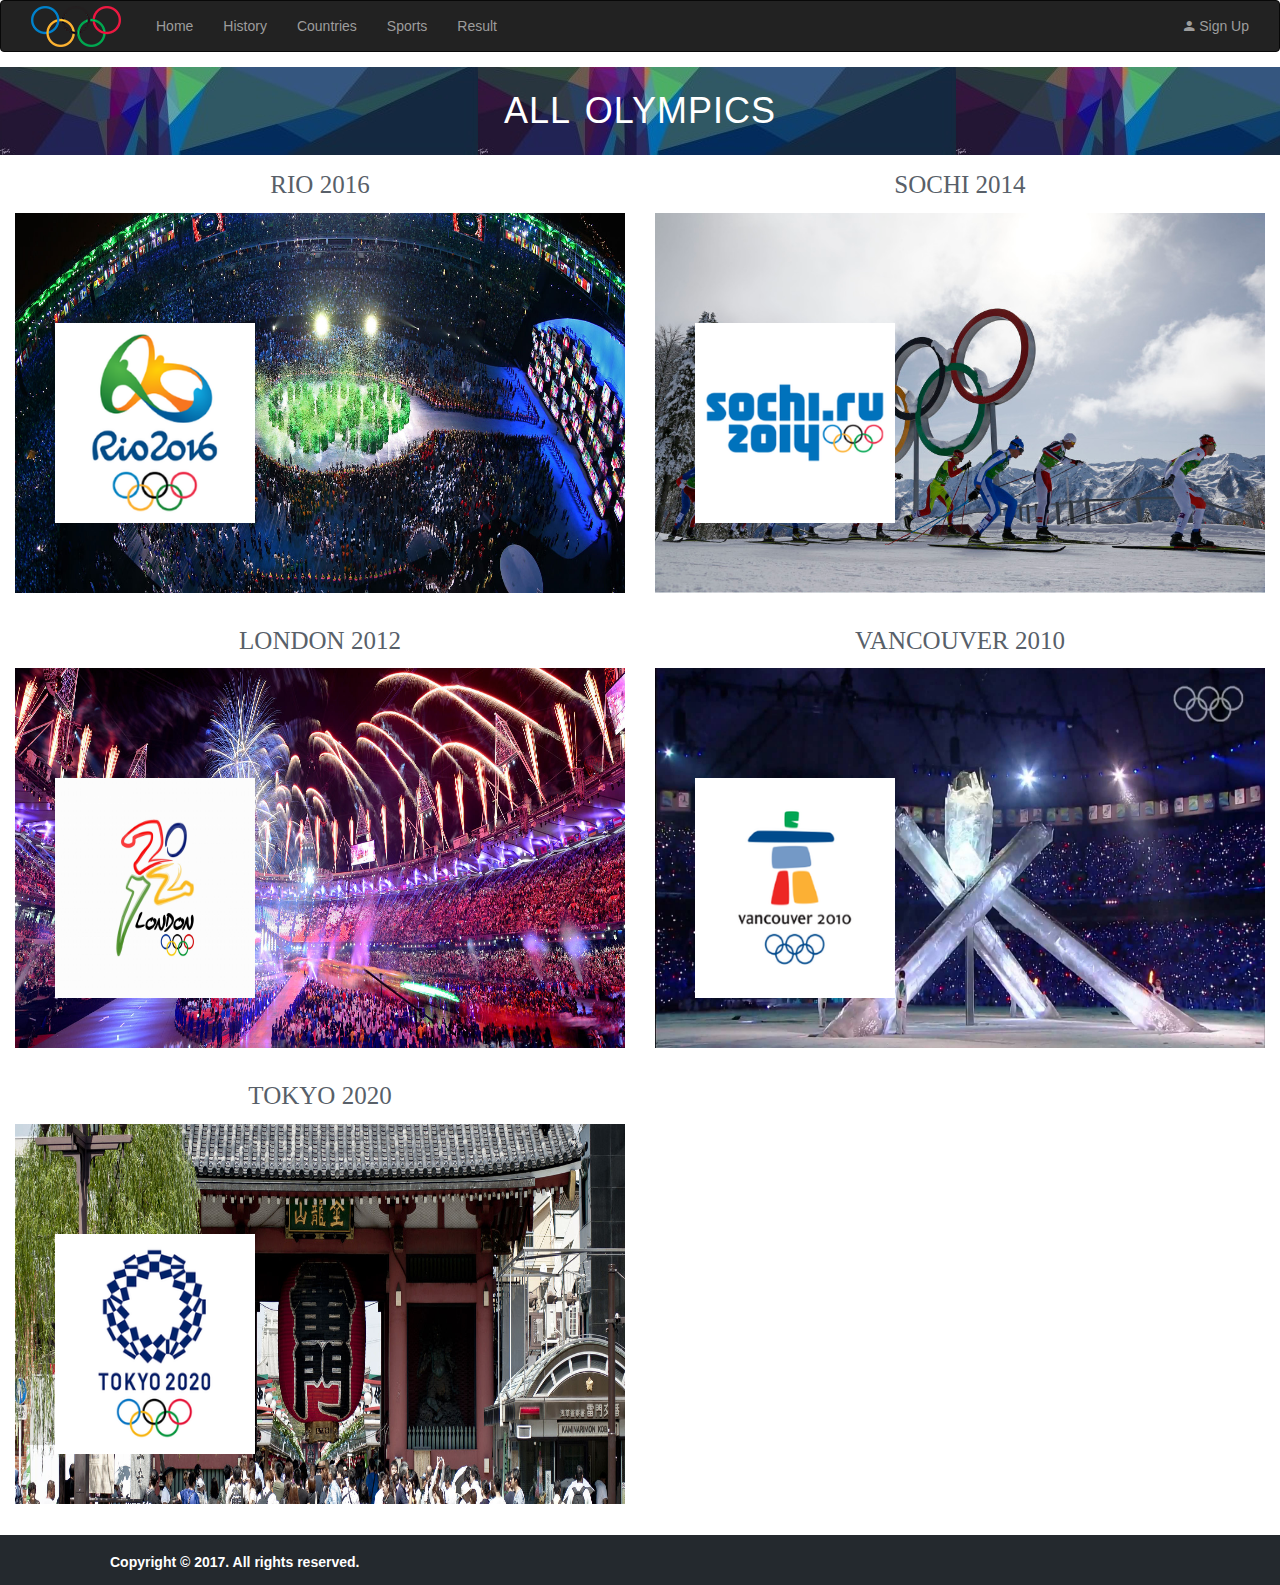
<file: Olympic-ashwini_branch/Olympic/history.html>
<!DOCTYPE html>
<html lang="en">
    <head>
        <link rel="stylesheet" type="text/css" href="vendors/css/normalize.css">
        <link rel="stylesheet" type="text/css" href="vendors/css/grid.css">
        <link rel="stylesheet" type="text/css" href="Resourses/css/style.css">
        <link rel="icon" href="Resourses/img/iconlogo.png" type="image/png">
        <link rel="stylesheet" type="text/css" href="Resourses/css/Bootstrap.css">
        <link rel="stylesheet" type="text/css" href="Resourses/css/Style1.css">
		<link rel="stylesheet" type="text/css" href="vendors/css/ionicons.css">
		<script src="https://ajax.googleapis.com/ajax/libs/jquery/3.2.1/jquery.min.js"></script>
  		<script src="https://maxcdn.bootstrapcdn.com/bootstrap/3.3.7/js/bootstrap.min.js"></script>
        <title>Olympic</title>
    </head>
    <body>  
			<nav class="navbar navbar-inverse">
  <div class="container-fluid">
    <div class="navbar-header">
      <button type="button" class="navbar-toggle" data-toggle="collapse" data-target="#myNavbar">
        <span class="icon-bar"></span>
        <span class="icon-bar"></span>
        <span class="icon-bar"></span>                        
      </button>
      <img src="Resourses/img/logo.png" alt="olympic-logo" class="logo">
    </div>
    <div class="collapse navbar-collapse" id="myNavbar">
      <ul class="nav navbar-nav" style="margin-left: 20px">
        <li><a href="index.html">Home</a></li>
		   <li><a href="history.html">History</a></li>
        <li>
          <a href="countries.html">Countries</a>
        </li>
        <li><a href="sports.html">Sports</a></li>
		  <li><a href="rank.html">Result</a></li>
      </ul>
      <ul class="nav navbar-nav navbar-right">
        <li><a href="Home.html"><span class="ion-android-person"></span> Sign Up</a></li>
<!--        <li><a href="#"><span class="ion-android-exit"></span> Login</a></li>-->
      </ul>
    </div>
  </div>
</nav>
  
<!--
        <div class="row">
                    <img src="Resourses/img/logo.png" alt="olympic-logo" class="logo">
            </div>
-->
        <header class="sub-header">
            <div class="row">
                <h1  style="color: white;cursor: pointer" >
                   <a id="0" onclick="display(this)" href="#result" style="text-decoration: none;color: white">ALL OLYMPICS</a> 
                </h1>
            </div>
        </header>
        <section>
            <div class="row" style="text-align: center;padding-bottom: 30px" >
                <div class="col-md-6">
                    <a id="5" class="countries" onclick="display(this)" href="#result">RIO 2016</a>
                <div class="parent">
					<a id="5" class="countries" onclick="display(this)" href="#result">
                    <img class="image1" src="Resourses/img/rio_background.jpg" height="380px">
					<img class="image2" src="Resourses/img/2016_1.png"></a>
                </div>
            </div>
        
            <div class="col-md-6">
                <a id="4" class="countries" onclick="display(this)" href="#result">SOCHI 2014</a>
                <div class="parent">
					  <a id="4" class="countries" onclick="display(this)" href="#result">
                    <img class="image1" src="Resourses/img/sochibackground.jpg" height="380px">
						  <img class="image2" src="Resourses/img/sochifont.png"></a>
                </div>
            </div>
        </div>
            <div class="row" style="text-align: center;padding-bottom: 30px">
                <div class="col-md-6">
                    <a id="3" class="countries" onclick="display(this)" href="#result">LONDON 2012</a>
                <div class="parent">
					  <a id="3" class="countries" onclick="display(this)" href="#result">
                    <img class="image1" src="Resourses/img/London_background.jpg" height="380px">
						  <img class="image2" src="Resourses/img/londonicon.jpg" height="220px"></a>
                </div>
            </div>
            <div class="col-md-6">
               <a id="2" class="countries" onclick="display(this)" href="#result" >VANCOUVER 2010</a>
                 <div class="parent">
					  <a id="2" class="countries" onclick="display(this)" href="#result" >
                    <img class="image1" src="Resourses/img/VANCOUVER%202010background.jpg" height="380px">
						  <img class="image2" src="Resourses/img/VANCOUVER%202010_icon.png" height="220px"></a>
                </div>
            </div>
        </div>
            <div class="row" style="padding-bottom: 30px">
            <div class="col-md-6" style="text-align: center">
                <a id="1" class="countries" onclick="display(this)" href="#result">TOKYO 2020</a>
                 <div class="parent">
					  <a id="1" class="countries" onclick="display(this)" href="#result">
                    <img class="image1" src="Resourses/img/Tokyo_background_main.jpg" height="380px">
						  <img class="image2" src="Resourses/img/tokyo_icon.png" height="220px"></a>
                </div>
            </div>
        </div>
		<div class="row">
			<div class="col-md-12" style="text-align:center">
				<div id="dynamictable" class="divshadow"></div>
			</div>
		</div>
        
        </section>
         <footer id="result">
                <div class="row">   
                    <p class="copy-text">
                        Copyright &copy; 2017. All rights reserved. 
                    </p>
                </div>
        </footer>
        <script src="http://code.jquery.com/jquery-1.8.2.min.js"></script>
        <script>
            function display(history)
            {
                //debugger
                var data_id = history.id;
                var name=history.text;
                $.ajax({
                    url: 'http://localhost/olympic/history.php',
                    type: 'POST',
                    data: {id:data_id},     
                    dataType: 'json',
                    success: function(data){
                        //debugger
                        load(data);
                    },
                    error: function(jqXHR, textStatus, errorThrown){
                                            $('#more-info').html('');
                        alert('Error Loading');
                    }
                });
            }
            
            function load(data)
            {
                debugger
                var count = data.length;
				$("#dynamictable").show();
                $("#dynamictable").innerHTML = '';
                $("#sample_1").remove();
                $("#dynamictable").append($("<table width='100%' id='sample_1' class='table table-striped table-bordered sortable table-hover'>"                +"<thead><tr><th align='left' valign='middle' style='font-size:12px;'>Location</th>" +
                                "<th align='left' valign='middle' style='font-size:12px;'>Year</th>" +
                                "<th align='left' valign='middle' style='font-size:12px;'>Duration</th>" +
                                "<th align='left' valign='middle' style='font-size:12px;'>Country</th>" +
                                "</tr></thead><tbody>"));
                if (count > 0) {
        for (var i = 0; i < count; i++) {
                var table="<tr><td align='left' valign='middle'>" + data[i].Location +
                          "</td> <td align='left' valign='middle'>" + data[i].Year +
                          "</td> <td align='left' valign='middle'>" + data[i].Duration +
                          "</td><td align='left' valign='middle'>" + data[i].Country + "</td></tr>";
                $("#sample_1").append(table);
                  
                $("#dynamictable").append("</tbody></table>");

            }
                }
                
                else
                    {
                        var table="<tr><td align='left' valign='middle'>" + data.Location +
                          "</td> <td align='left' valign='middle'>" + data.Year +
                          "</td> <td align='left' valign='middle'>" + data.Duration +
                          "</td><td align='left' valign='middle'>" + data.Country + "</td></tr>";
                $("#sample_1").append(table);
                  
                $("#dynamictable").append("</tbody></table>");
                    }   
            }
        </script>
    </body>
</html>
</file>
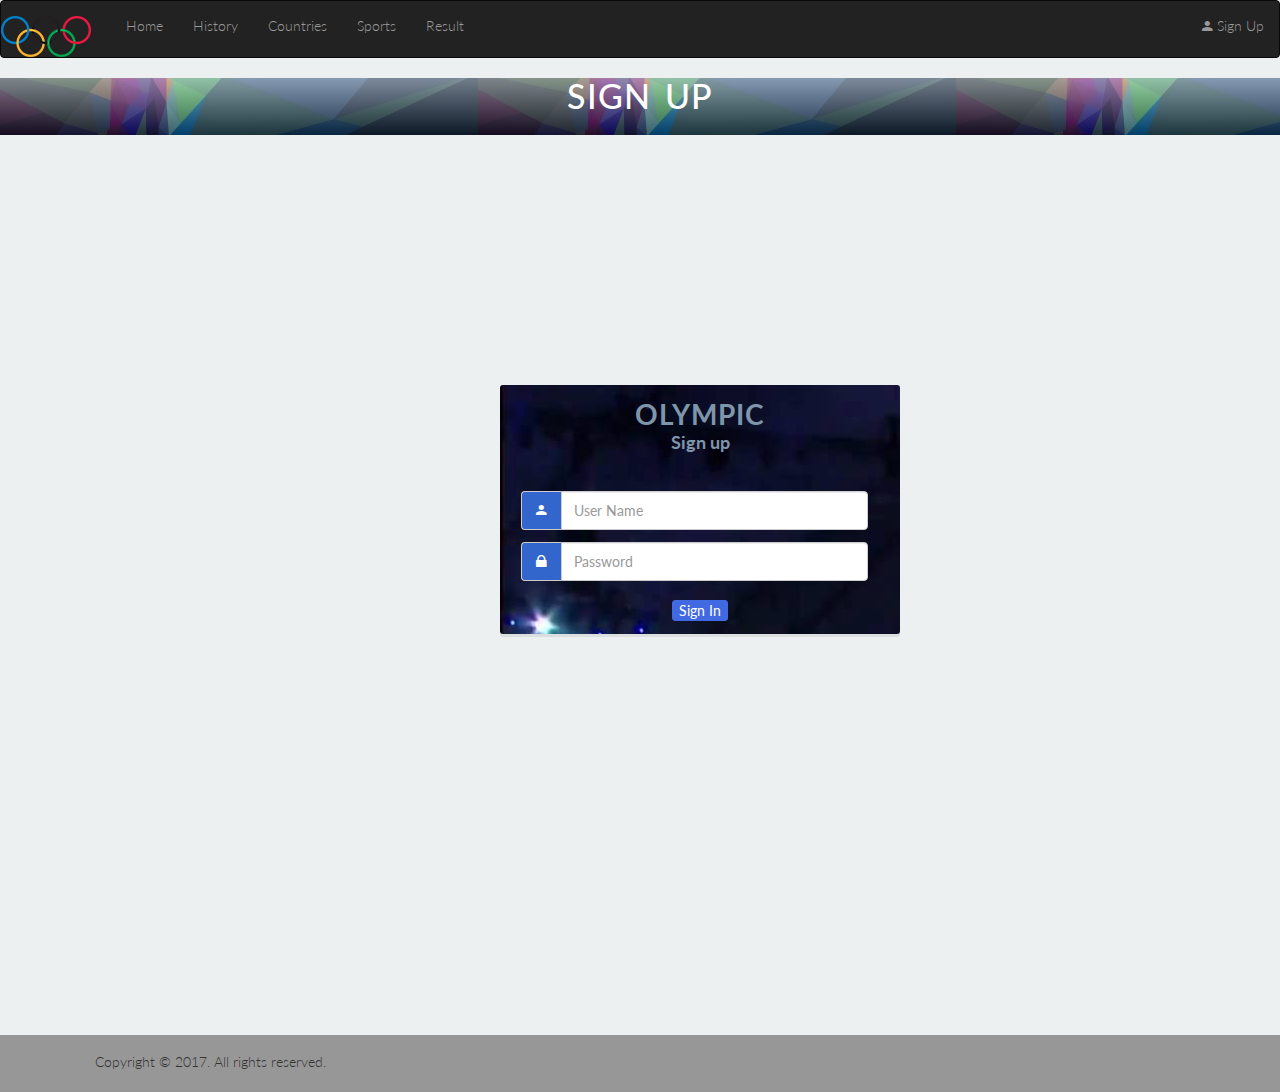
<file: Olympic-ashwini_branch/Olympic/Home.html>
﻿<!DOCTYPE html PUBLIC "-//W3C//DTD XHTML 1.0 Transitional//EN" "http://www.w3.org/TR/xhtml1/DTD/xhtml1-transitional.dtd">
<html xmlns="http://www.w3.org/1999/xhtml">
<head id="Head1">
    <meta charset="utf-8" />
    <link rel="icon" href="Resourses/img/iconlogo.png" type="image/png">
    <title>Olympic</title>
    <meta name="viewport" content="width=device-width, initial-scale=1.0" />
    <link href="vendors/css/login-bootstrap.min.css" rel="stylesheet" type="text/css" />
    <link rel="stylesheet" href="vendors/css/font-awesome.css" />
    <link rel="stylesheet" href="vendors/css/login.css" />
    <link href="vendors/css/style-responsive.css" rel="stylesheet" type="text/css" />
    <link href="vendors/css/animate.css" rel="stylesheet" />
    <link href="http://fonts.googleapis.com/css?family=Lato:400,300,700,700italic,900,100"
          rel="stylesheet" type="text/css" />
    <link rel="stylesheet" type="text/css" href="Resourses/css/style.css">
    <link rel="stylesheet" type="text/css" href="vendors/css/ionicons.css">
    <link rel="stylesheet" type="text/css" href="vendors/css/ionicons.min.css">
	
	
</head>
<body class="login-page">
   <nav class="navbar navbar-inverse">
  <div class="container-fluid">
    <div class="navbar-header">
      <button type="button" class="navbar-toggle" data-toggle="collapse" data-target="#myNavbar">
        <span class="icon-bar"></span>
        <span class="icon-bar"></span>
        <span class="icon-bar"></span>                        
      </button>
      <img src="Resourses/img/logo.png" alt="olympic-logo" class="logo">
    </div>
    <div class="collapse navbar-collapse" id="myNavbar">
      <ul class="nav navbar-nav" style="margin-left: 20px">
        <li><a href="index.html">Home</a></li>
		   <li><a href="history.html">History</a></li>
        <li>
          <a href="countries.html">Countries</a>
        </li>
       
        <li><a href="sports.html">Sports</a></li>
		  <li><a href="rank.html">Result</a></li>
      </ul>
      <ul class="nav navbar-nav navbar-right">
        <li><a href="Home.html"><span class="ion-android-person"></span> Sign Up</a></li>
<!--        <li><a href="#"><span class="ion-android-exit"></span> Login</a></li>-->
      </ul>
    </div>
  </div>
</nav>
	 <header class="sub-header">
            <div class="row">
                <h1  style="color: white;cursor: pointer" >
                   <a style="text-decoration: none;color: white; font-weight: 500">Sign Up</a> 
                </h1>
            </div>
        </header>
    
        <div>
            <section class="content login-page">
                <div class="container">
                    <div class="row">
                        <div class="login-page-container">
                            <div class="boxed animated flipInX">
                                  <div class="inner" style="background-image: url('Resourses/img/VANCOUVER%202010background.jpg');width:100%">
                                    <div id="divsignin">
                                        <div class="login-title text-center">
                                            <h1 style="font-size: 200%;color: currentColor"><b>Olympic</b></h1>
											  <h5 style="color: currentColor"><b>Sign up</b></h5>
                                        </div>
                                        <br />
                                        <div>
                                            <table>
                                                <tr>
                                                    <td>
                                                        <div class="input-group">
                                                            <span class="input-group-addon"><i class="ion-android-person"></i></span>
                                                            <input type="text" class="form-control" maxlength="200" id="txtloginuname" name="txt_loginuname" placeholder="User Name" />
                                                        </div>
                                                    </td>
                                                    <td><span id="span_loginusername" style="color:orangered;visibility:hidden">*</span></td>
                                                </tr>
                                                <tr>
                                                    <td>
                                                        <div class="input-group">
                                                            <span class="input-group-addon"><i class="ion-locked"></i></span>
                                                            <input id="txtloginpassword" class="form-control" type="password" placeholder="Password" onkeypress="validateOnEnter(event)" />
                                                        </div>
                                                    </td>
                                                    <td><span id="span_loginpassword" style="color:orangered;visibility:hidden">*</span></td>
                                                </tr>
                                                <tr>
                                                    <td colspan="2">
                                                        <label id="lblloginerrormsg" style="color:orangered;visibility:hidden"></label>
                                                    </td>
                                                </tr>
                                                <tr>
                                                    <td colspan="2" align="center">
                                                        <input id="btnsignin" style="background-color:royalblue;color:white;border: 1px solid royalblue; border-radius: 3px" type="button" value="Sign In" Text="Sign In" onclick="signin()" />
                                                    </td>
                                                </tr>
                                            </table>
                                        </div>
                                    </div>
                                </div>
                            </div>
                        </div>
                    </div>
                </div>
            </section>
        </div>
        <script src="vendors/js/jquery-1.10.2.min.js" type="text/javascript"></script>
		<script src="Resourses/js/loginpop.js" type="text/javascript"></script>
        <script src="vendors/js/bootstrap.min.js" type="text/javascript"></script>
        <!--<script src="../js/SawaJs/Login.js"></script>-->
        <script type="text/javascript">
            jQuery(document).ready(function ($) {
                var min_height = jQuery(window).height();
                jQuery('div.login-page-container').css('min-height', min_height);
                jQuery('div.login-page-container').css('line-height', min_height + 'px');
            });

        </script>
  <footer>
                <div class="row">   
                    <p class="copy-text">
                        Copyright &copy; 2017. All rights reserved. 
                    </p>
                </div>
        </footer> 	
</body>
</html>
</file>
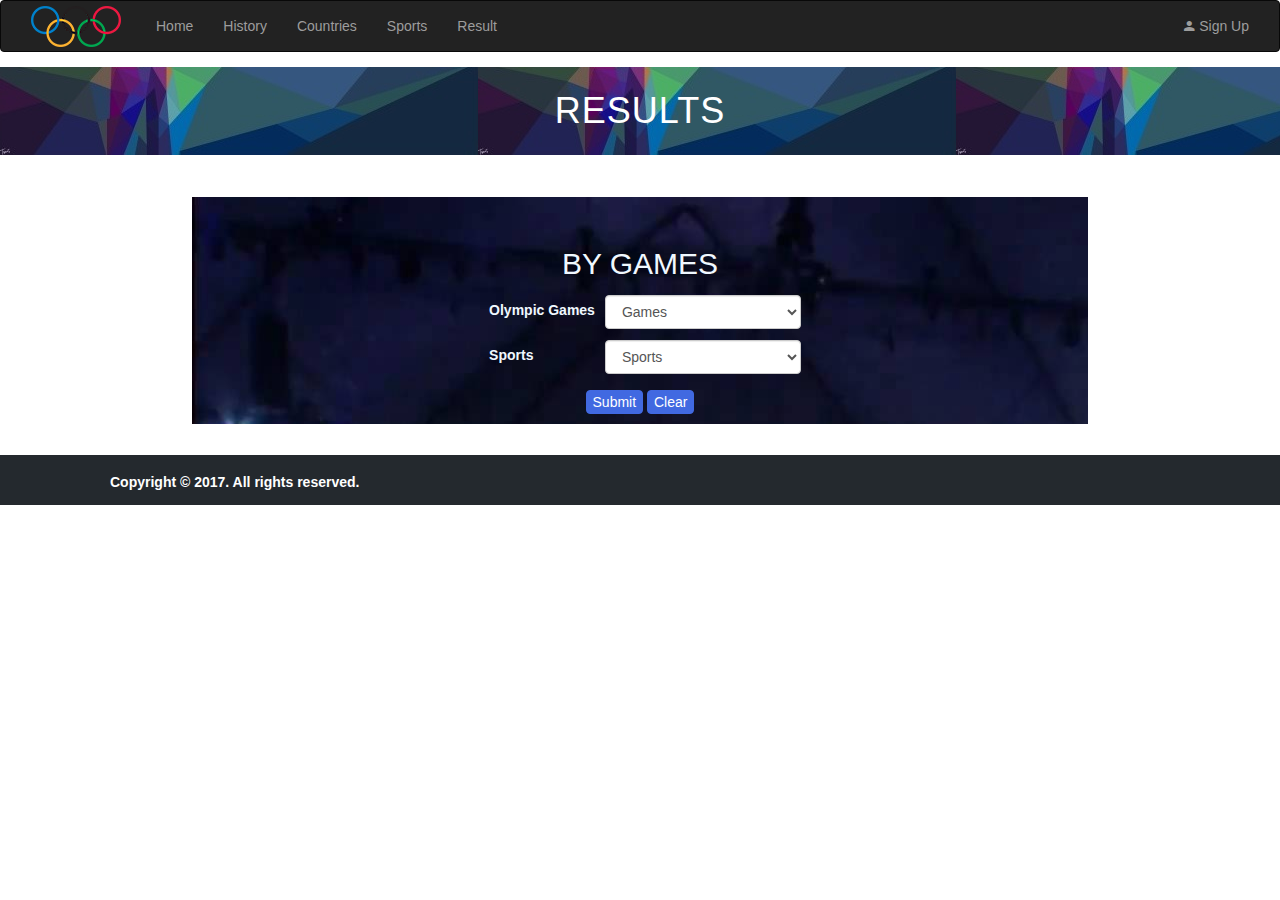
<file: Olympic-ashwini_branch/Olympic/rank.html>
<!DOCTYPE html>
<html lang="en">
    <head>
        <link rel="stylesheet" type="text/css" href="vendors/css/normalize.css">
        <link rel="stylesheet" type="text/css" href="vendors/css/grid.css">
        <link rel="stylesheet" type="text/css" href="Resourses/css/style.css">
        <link rel="icon" href="Resourses/img/iconlogo.png" type="image/png">
        <link rel="stylesheet" type="text/css" href="Resourses/css/Bootstrap.css">
        <link rel="stylesheet" type="text/css" href="Resourses/css/Style1.css">
		<link rel="stylesheet" type="text/css" href="vendors/css/ionicons.css">
		<script src="https://ajax.googleapis.com/ajax/libs/jquery/3.2.1/jquery.min.js"></script>
  		<script src="https://maxcdn.bootstrapcdn.com/bootstrap/3.3.7/js/bootstrap.min.js"></script>
        <title>Rank</title>
    </head>
    <body>
       <nav class="navbar navbar-inverse">
  <div class="container-fluid">
    <div class="navbar-header">
      <button type="button" class="navbar-toggle" data-toggle="collapse" data-target="#myNavbar">
        <span class="icon-bar"></span>
        <span class="icon-bar"></span>
        <span class="icon-bar"></span>                        
      </button>
      <img src="Resourses/img/logo.png" alt="olympic-logo" class="logo">
    </div>
    <div class="collapse navbar-collapse" id="myNavbar">
      <ul class="nav navbar-nav" style="margin-left: 20px">
        <li><a href="index.html">Home</a></li>
		   <li><a href="history.html">History</a></li>
        <li>
          <a href="countries.html">Countries</a>
        </li>
       
        <li><a href="sports.html">Sports</a></li>
		  <li><a href="rank.html">Result</a></li>
      </ul>
      <ul class="nav navbar-nav navbar-right">
        <li><a href="Home.html"><span class="ion-android-person"></span> Sign Up</a></li>
<!--        <li><a href="#"><span class="ion-android-exit"></span> Login</a></li>-->
      </ul>
    </div>
  </div>
</nav>
		  <header class="sub-header">
            <div class="row">
                <h1  style="color: white;cursor: pointer" >
                   <a id="0" onclick="display(this)" href="#result" style="text-decoration: none;color: white">RESULTS</a> 
                </h1>
            </div>
        </header>
        <section class="section-form">
            <div class="inner" style="background-image: url('Resourses/img/VANCOUVER%202010background.jpg');">
                <div class="row">
                    <h2 style="color: aliceblue">BY GAMES</h2>
                </div>
                <div class="row">
					<div style="margin: 0 auto; width: 100%">
						<table border="0"  style="margin: 0 auto">
						<tr>
							<td style="padding: 10px; text-align: left">
								<label style="color: aliceblue">Olympic Games</label>
							</td>
							<td>
							<div class="col span-1-of-2">
                                    <select name="Oly-games" id="Oly_games" onchange="selectsports()" class="form-control"  style="width: 196px">
                                        <option>Games</option>
										 <option value="1">Tokyo 2020</option>
                                        <option value="5" >Rio 2016</option>
										 <option value="3">London 2012</option>
                                        <option value="4">Sochi 2014</option>
                                        <option value="2">Vancouver 2010</option>
                                    </select>
                                </div>
							</td>
						</tr>
						<tr>
							<td style="padding: 10px">
								<label style="color: aliceblue;text-align: left">Sports</label>
							</td>
							<td>
							<div class="col span-1-of-2">
                                    <select name="Sports" id="Sports" class="form-control"  style="width: 196px">
                                        <option>Sports</option>
<!--
                                        <option value="1">Badminton</option>
                                        <option value="2">Archery</option>
                                        <option value="3">Table Tennis</option>
                                        <option value="4">Luge</option>
                                        <option value="5">Skeleton</option>
-->
                                    </select>
                                </div>
							</td>
						</tr>
						<tr>
							<td colspan="2" style="text-align: center; padding: 10px">
								<input id="btnsignin" style="background-color:royalblue;color:white;border: 1px solid royalblue ;border-radius: 4px" type="button" value="Submit" Text="Submit" onclick="submit()" />
								<input id="btnclear" style="background-color:royalblue;color:white;border: 1px solid royalblue; border-radius: 4px " type="submit" value="Clear" Text="Clear" onclick="submit1()" />
							</td>
						</tr>
					</table>
					</div>	
                    </div>
            </div>
			<div class="row">
			<div class="col-md-12" style="text-align:center">
				
				<div id="dynamictable" class="divshadow">
					<label class="countries" id="lbloly"></label>
					<table class="table table-striped table-bordered sortable table-hover">
						<thead>
							<tr class="display_dec">
								<th align="left" valign="middle" ><span class="ion-ios-people">   	</span>PARTICIPANT</th>
								<th align="left" valign="middle" >RESULT</th>
								<th align="left" valign="middle" ><span class="ion-ios-flag">		</span>COUNTRY</th>
							</tr>
						</thead>
						<tbody id="tbodyid">
							
						</tbody>
					</table>
				</div>
			</div>
		</div>
        </section>
         <footer id="result">
                <div class="row">   
                    <p class="copy-text">
                        Copyright &copy; 2017. All rights reserved. 
                    </p>
                </div>
        </footer>
		<script src="http://code.jquery.com/jquery-1.8.2.min.js"></script>
			<script>
				function submit()
				{
					debugger
                    //var data_id=history.id;
					var selected = document.getElementById('Oly_games');
					var sports= document.getElementById('Sports');
					var data_id=selected.options[selected.selectedIndex].value;
					var sport=sports.options[sports.selectedIndex].value;
                    $.ajax({
                        url:'http://localhost/olympic/Result.php',
                        type:'POST',
                        data:{oly:data_id,sports:sport},
                        dataType:'json',
                        success:function(data)
                        {
                            debugger
                            load(data); 
                        },
                            error:function(jqXHR, textStatus, errorThrown){
                                 $('#more-info').html('');
                        alert('Error Loading'); 
                            }
                    });
				}
						   
				function selectsports()
					{
						debugger
						var selected = document.getElementById('Oly_games');
						var sports= document.getElementById('Sports');
						
						if(selected.options[selected.selectedIndex].value==1||selected.options[selected.selectedIndex].value==5||
						   selected.options[selected.selectedIndex].value==3)
							{
								sports.options.length = 1;
								var option="<option value='1'>BADMINTON</option>"+
									"<option value='2'>ARCHERY</option>"+
									"<option value='3'>TABLE TENNIS</option>";
								$('#Sports').append(option);
							}
						else
							{
								sports.options.length = 1;
								var option1="<option value='4'>LUGE</option>"+
									"<option value='5'>SKELETON</option>";
								$('#Sports').append(option1);
							}
					}
				
				function load(data)
				{
					debugger
					var count = data.length;
					$("#dynamictable").show();
                	$("#dynamictable").innerHTML = '';
					$("#tbodyid").empty();
					
					for(var i = 0; i < 3; i++)
					{
						if((count)==i)
							break;
						$("#lbloly").text(data[i].location);
						if(data[i].Rank=="Gold")
							{
								var td1="<tr><td align='left' valign='middle'>"+ data[i].Name+"</td>"+
									"<td align='left' valign='middle'>"+ data[i].Rank+"</td>"+
									"<td align='left' valign='middle'>"+ data[i].Cname+"</td></tr>";
							}
						else if(data[i].Rank=="Silver")
							{
								var td2="<tr><td align='left' valign='middle'>"+ data[i].Name+"</td>"+
									"<td align='left' valign='middle'>"+ data[i].Rank+"</td>"+
									"<td align='left' valign='middle'>"+ data[i].Cname+"</td></tr>";
							}
						else if(data[i].Rank=="Bronze")
							{
								var td3="<tr><td align='left' valign='middle'>"+ data[i].Name+"</td>"+
									"<td align='left' valign='middle'>"+ data[i].Rank+"</td>"+
									"<td align='left' valign='middle'>"+ data[i].Cname+"</td></tr>";
							}
					}
				var tb=td1+td2+td3;
				$("#dynamictable tbody").append(tb);
				}
				
				function submit1()
				{
					debugger
					$("#dynamictable").hide();
					var sports= document.getElementById('Sports');
					sports.options.length = 1;
					$("#Oly_games").val("");
				}
			</script>
    </body>
</html>
</file>
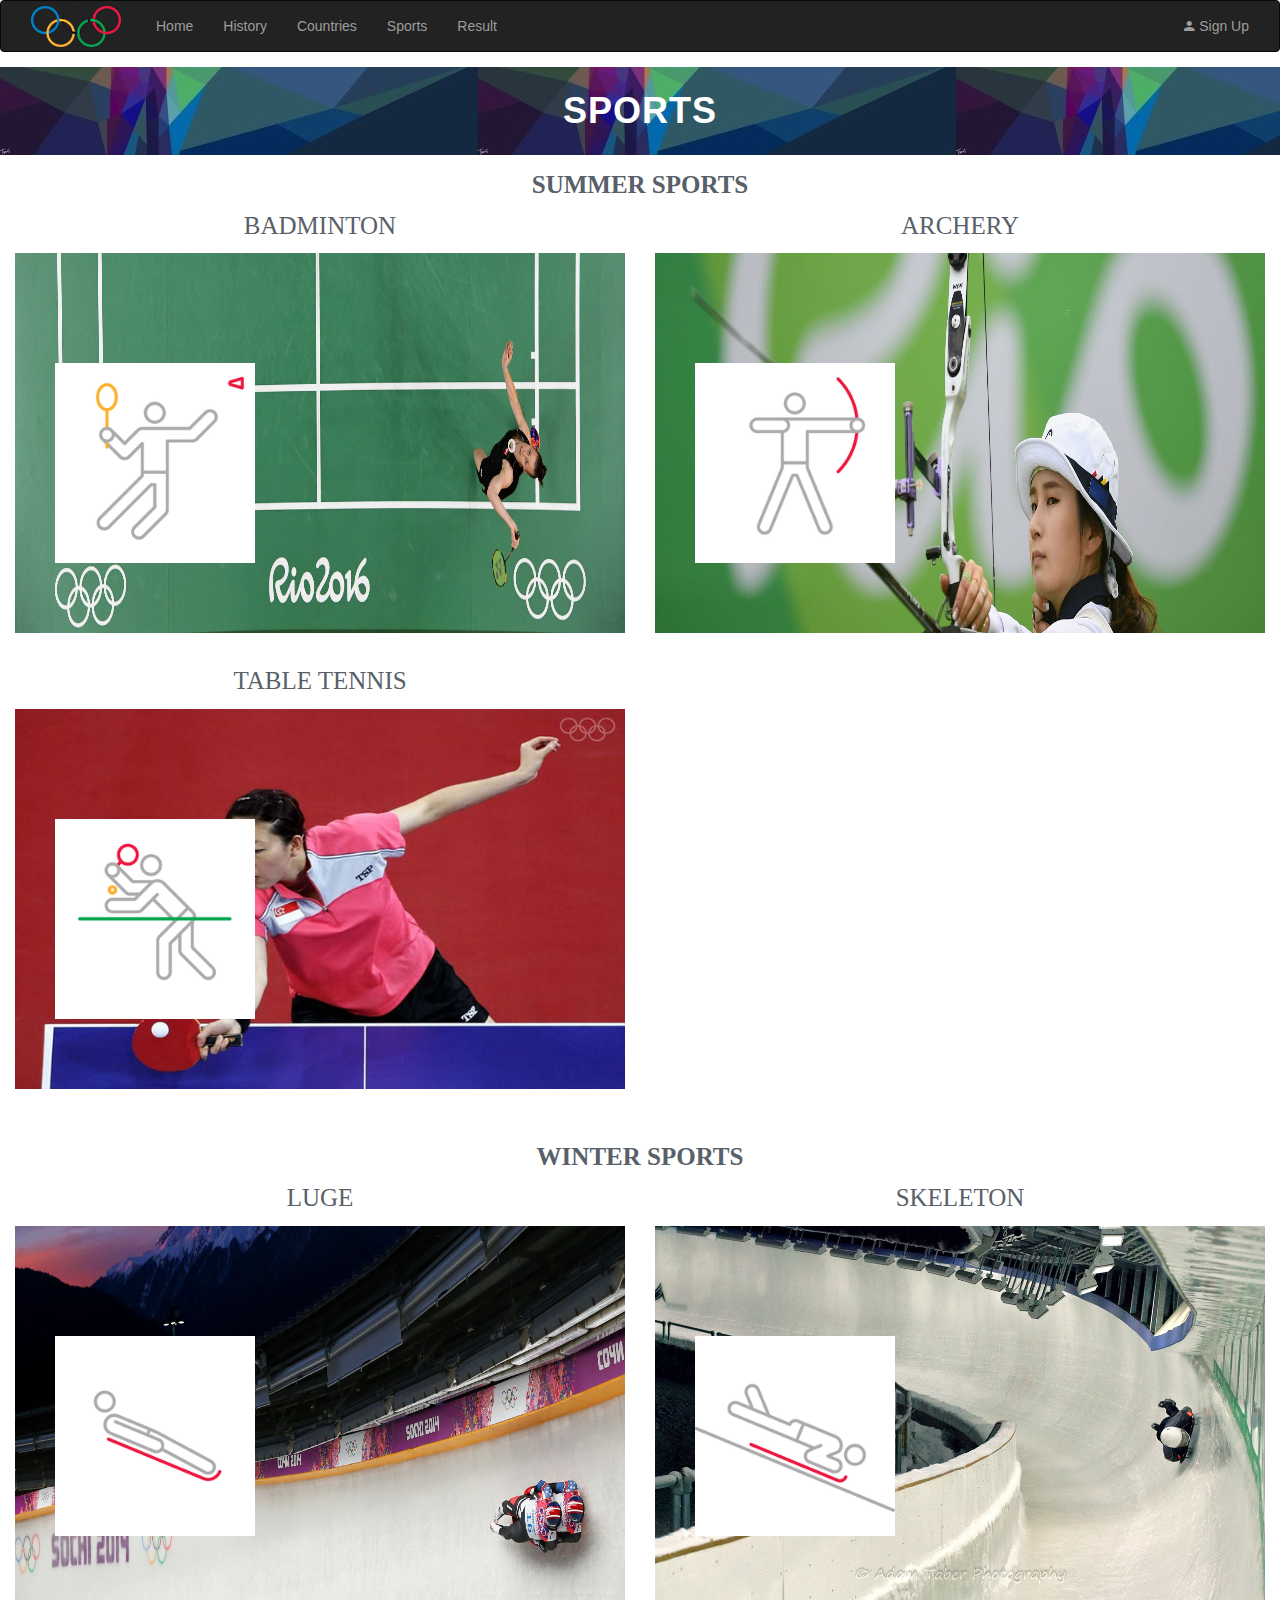
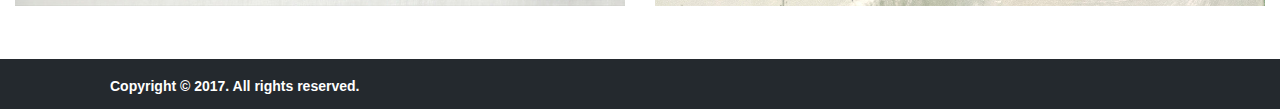
<file: Olympic-ashwini_branch/Olympic/sports.html>
<!DOCTYPE html>
<html lang="en">
    <head>
         <link rel="stylesheet" type="text/css" href="vendors/css/normalize.css">
        <link rel="stylesheet" type="text/css" href="vendors/css/grid.css">
        <link rel="stylesheet" type="text/css" href="Resourses/css/style.css">
        <link rel="icon" href="Resourses/img/iconlogo.png" type="image/png">
        <link rel="stylesheet" type="text/css" href="Resourses/css/Bootstrap.css">
        <link rel="stylesheet" type="text/css" href="Resourses/css/Style1.css">
		<link rel="stylesheet" type="text/css" href="vendors/css/ionicons.css">
		<script src="https://ajax.googleapis.com/ajax/libs/jquery/3.2.1/jquery.min.js"></script>
  		<script src="https://maxcdn.bootstrapcdn.com/bootstrap/3.3.7/js/bootstrap.min.js"></script>
        <title>Sports</title>
    </head>
    <body>
		<nav class="navbar navbar-inverse">
  <div class="container-fluid">
    <div class="navbar-header">
      <button type="button" class="navbar-toggle" data-toggle="collapse" data-target="#myNavbar">
        <span class="icon-bar"></span>
        <span class="icon-bar"></span>
        <span class="icon-bar"></span>                        
      </button>
      <img src="Resourses/img/logo.png" alt="olympic-logo" class="logo">
    </div>
    <div class="collapse navbar-collapse" id="myNavbar">
      <ul class="nav navbar-nav" style="margin-left: 20px">
        <li><a href="index.html">Home</a></li>
		   <li><a href="history.html">History</a></li>
        <li>
          <a href="countries.html">Countries</a>
        </li>
       
        <li><a href="sports.html">Sports</a></li>
		  <li><a href="rank.html">Result</a></li>
      </ul>
      <ul class="nav navbar-nav navbar-right">
        <li><a href="Home.html"><span class="ion-android-person"></span> Sign Up</a></li>
<!--        <li><a href="#"><span class="ion-android-exit"></span> Login</a></li>-->
      </ul>
    </div>
  </div>
</nav>
        <header class="sub-header">
            <div class="row">
                <h1  style="color: white;cursor: pointer" >
                   <label  onclick="display(this)" href="#result" style="text-decoration: none;color: white">SPORTS</label> 
                </h1>
            </div>
        </header>
        <section>
			<div class="row">
				<div class="col-md-12" style="text-align: center">
					<label class="countries">SUMMER SPORTS</label>
				</div>
			</div>
            <div class="row" style="text-align: center;padding-bottom: 30px" >
                <div class="col-md-6">
                    <a id="1" class="countries" onclick="display(this)" href="#result">BADMINTON</a>
                <div class="parent">
					 <a id="1" class="countries" onclick="display(this)" href="#result">
                    <img class="image1" src="Resourses/img/Badminton-Sports_background.jpg"  height="380px">
					<img class="image2" src="Resourses/img/Badminton_icon.png"></a>
                </div>
            </div>
        
            <div class="col-md-6">
                <a id="2" class="countries" onclick="display(this)" href="#result">ARCHERY</a>
                <div class="parent">
					 <a id="2" class="countries" onclick="display(this)" href="#result">
                    <img class="image1" src="Resourses/img/Archery_backgroundr.jpg" height="380px">
					<img class="image2" src="Resourses/img/ARCHERY_icon.png"></a>
                </div>
            </div>
        </div> 
			<div class="row" style="text-align: center;padding-bottom: 30px" >
                <div class="col-md-6">
                    <a id="3" class="countries" onclick="display(this)" href="#result">TABLE TENNIS</a>
                <div class="parent">
					  <a id="3" class="countries" onclick="display(this)" href="#result">
                    <img class="image1" src="Resourses/img/table-tennis_background.jpg" height="380px">
						  <img class="image2" src="Resourses/img/table_tennis_icon.png"></a>
                </div>
            </div>
			</div>
			<br/>
			<div class="row">
				<div class="col-md-12" style="text-align: center">
					<label class="countries">WINTER SPORTS</label>
				</div>
			</div>
			<div class="row" style="text-align: center;padding-bottom: 30px" >
                <div class="col-md-6">
                    <a id="4" class="countries" onclick="display(this)" href="#result">LUGE</a>
                <div class="parent">
					 <a id="4" class="countries" onclick="display(this)" href="#result">
                    <img class="image1" src="Resourses/img/Luge_banne_backgroundr.jpg" height="380px">
						 <img class="image2" src="Resourses/img/luge_icon.png"></a>
                </div>
            </div>
        
            <div class="col-md-6">
                <a id="5" class="countries" onclick="display(this)" href="#result">SKELETON</a>
                <div class="parent">
					<a id="5" class="countries" onclick="display(this)" href="#result">
                    <img class="image1" src="Resourses/img/Skeleton_background.jpg" height="380px">
						<img class="image2" src="Resourses/img/sKeleton_icon.png"></a>
                </div>
            </div>
        </div> 
			<div class="row">
				<div class="col-md-12" style="text-align:center"> 
					<label class="countries" id="lblsport"></label>
				</div>
			</div>
		<div class="row">
			<div class="col-md-12" style="text-align:center">
				
				<div id="dynamictable" class="divshadow">
					<label class="countries" id="lbloly"></label>
					<table class="table table-striped table-bordered sortable table-hover">
						<thead>
							<tr class="display_dec">
								<th align="left" valign="middle" ><span class="ion-ios-people">   	</span>PARTICIPANT</th>
								<th align="left" valign="middle" >RESULT</th>
								<th align="left" valign="middle" ><span class="ion-ios-flag">		</span>COUNTRY</th>
							</tr>
						</thead>
						<tbody id="tbodyid">
							
						</tbody>
					</table>
				</div>
			</div>
		</div>
			
			<div class="row">
			<div class="col-md-12" style="text-align:center">
				
				<div id="dynamictable1" class="divshadow">
					<label class="countries" id="lbloly1"></label>
					<table class="table table-striped table-bordered sortable table-hover">
						<thead>
							<tr class="display_dec">
								<th align="left" valign="middle" ><span class="ion-ios-people">   	</span>PARTICIPANT</th>
								<th align="left" valign="middle" >RESULT</th>
								<th align="left" valign="middle" ><span class="ion-ios-flag">		</span>COUNTRY</th>
							</tr>
						</thead>
						<tbody id="tbodyid1">
							
						</tbody>
					</table>
				</div>
			</div>
		</div>
			
			<div class="row">
			<div class="col-md-12" style="text-align:center">
				
				<div id="dynamictable2" class="divshadow">
					<label class="countries" id="lbloly2"></label>
					<table class="table table-striped table-bordered sortable table-hover">
						<thead>
							<tr class="display_dec">
								<th align="left" valign="middle" ><span class="ion-ios-people">   	</span>PARTICIPANT</th>
								<th align="left" valign="middle" >RESULT</th>
								<th align="left" valign="middle" ><span class="ion-ios-flag">		</span>COUNTRY</th>
							</tr>
						</thead>
						<tbody id="tbodyid2">
							
						</tbody>
					</table>
				</div>
			</div>
		</div>
			
        </section>
         <footer id="result">
                <div class="row">   
                    <p class="copy-text">
                        Copyright &copy; 2017. All rights reserved. 
                    </p>
                </div>
        </footer>

    </body>
	<script src="http://code.jquery.com/jquery-1.8.2.min.js"></script>
	<script>
	
		function display(sports)
            {
                debugger
                var data_id = sports.id;
                var name=sports.text;
				if(data_id==1)
					{
						$("#lblsport").text('BADMINTON');
					}
				if(data_id==2)
					{
						$("#lblsport").text('ARCHERY');
					}
				if(data_id==3)
					{
						$("#lblsport").text('TABLE TENNIS');
					}
				if(data_id==4)
					{
						$("#lblsport").text('LUGE');
					}
				if(data_id==5)
					{
						$("#lblsport").text('SKELETON');
					}
				
				
				
                $.ajax({
                    url: 'http://localhost/olympic/sports.php',
                    type: 'POST',
                    data: {id:data_id},     
                    dataType: 'json',
                    success: function(data){
                        debugger
                        load(data);
                    },
                    error: function(jqXHR, textStatus, errorThrown){
                                            $('#more-info').html('');
                        alert('Error Loading');
                    }
                });
            }
			 function load(data)
            {
                debugger
				
				var count = data.length;
				$("#dynamictable").show();
                $("#dynamictable").innerHTML = '';
				$("#tbodyid").empty();
				$("#dynamictable1").show();
                $("#dynamictable1").innerHTML = '';
				$("#tbodyid1").empty();
				$("#dynamictable2").show();
                $("#dynamictable2").innerHTML = '';
				$("#tbodyid2").empty();
				
				for(var i = 0; i < 3; i++)
					{
						$("#lbloly").text(data[i].location);
						$("#dynamictable2").hide();
						if(data[i].Rank=="Gold")
							{
								var td1="<tr><td align='left' valign='middle'>"+ data[i].Name+"</td>"+
									"<td align='left' valign='middle'>"+ data[i].Rank+"</td>"+
									"<td align='left' valign='middle'>"+ data[i].Cname+"</td></tr>";
							}
						else if(data[i].Rank=="Silver")
							{
								var td2="<tr><td align='left' valign='middle'>"+ data[i].Name+"</td>"+
									"<td align='left' valign='middle'>"+ data[i].Rank+"</td>"+
									"<td align='left' valign='middle'>"+ data[i].Cname+"</td></tr>";
							}
						else if(data[i].Rank=="Bronze")
							{
								var td3="<tr><td align='left' valign='middle'>"+ data[i].Name+"</td>"+
									"<td align='left' valign='middle'>"+ data[i].Rank+"</td>"+
									"<td align='left' valign='middle'>"+ data[i].Cname+"</td></tr>";
							}
					}
				var tb=td1+td2+td3;
				$("#dynamictable tbody").append(tb);
				
				for(var i = 3; i < 6; i++)
					{
						$("#lbloly1").text(data[i].location);
						$("#dynamictable2").hide();
						if(data[i].Rank=="Gold")
							{
								var td4="<tr><td align='left' valign='middle'>"+ data[i].Name+"</td>"+
									"<td align='left' valign='middle'>"+ data[i].Rank+"</td>"+
									"<td align='left' valign='middle'>"+ data[i].Cname+"</td></tr>";
							}
						else if(data[i].Rank=="Silver")
							{
								var td5="<tr><td align='left' valign='middle'>"+ data[i].Name+"</td>"+
									"<td align='left' valign='middle'>"+ data[i].Rank+"</td>"+
									"<td align='left' valign='middle'>"+ data[i].Cname+"</td></tr>";
							}
						else if(data[i].Rank=="Bronze")
							{
								var td6="<tr><td align='left' valign='middle'>"+ data[i].Name+"</td>"+
									"<td align='left' valign='middle'>"+ data[i].Rank+"</td>"+
									"<td align='left' valign='middle'>"+ data[i].Cname+"</td></tr>";
							}
					}
				var tb1=td4+td5+td6;
				$("#dynamictable1 tbody").append(tb1);
				
				if(count>6)
					{
						for(var i = 6; i <= 8; i++)
					{
						
						$("#dynamictable2").show();
						if((count)==i)
							break;
						
						$("#lbloly2").text(data[i].location);
						if(data[i].Rank=="Gold")
							{
								var td7="<tr><td align='left' valign='middle'>"+ data[i].Name+"</td>"+
									"<td align='left' valign='middle'>"+ data[i].Rank+"</td>"+
									"<td align='left' valign='middle'>"+ data[i].Cname+"</td></tr>";
							}
						else if(data[i].Rank=="Silver")
							{
								var td8="<tr><td align='left' valign='middle'>"+ data[i].Name+"</td>"+
									"<td align='left' valign='middle'>"+ data[i].Rank+"</td>"+
									"<td align='left' valign='middle'>"+ data[i].Cname+"</td></tr>";
							}
						else if(data[i].Rank=="Bronze")
							{
								var td9="<tr><td align='left' valign='middle'>"+ data[i].Name+"</td>"+
									"<td align='left' valign='middle'>"+ data[i].Rank+"</td>"+
									"<td align='left' valign='middle'>"+ data[i].Cname+"</td></tr>";
							}
						
					}
				tb2=td7+td8+td9;
				$("#dynamictable2 tbody").append(tb2);
					}
			}
	</script>
</html>
</file>
<file: Olympic/vendors/css/grid.css>
/*  SECTIONS  ============================================================================= */

.section {
	clear: both;
	padding: 0px;
	margin: 0px;
}

/*  GROUPING  ============================================================================= */

.row {
    zoom: 1; /* For IE 6/7 (trigger hasLayout) */
}

.row:before,
.row:after {
    content:"";
    display:table;
}
.row:after {
    clear:both;
}

/*  GRID COLUMN SETUP   ==================================================================== */

.col {
	display: block;
	float:left;
	margin: 1% 0 1% 1.6%;
}

.col:first-child { margin-left: 0; } /* all browsers except IE6 and lower */


/*  REMOVE MARGINS AS ALL GO FULL WIDTH AT 480 PIXELS */

@media only screen and (max-width: 480px) {
	.col { 
		/*margin: 1% 0 1% 0%;*/
        margin: 0;
	}
}


/*  GRID OF TWO   ============================================================================= */


.span-2-of-2 {
	width: 100%;
}

.span-1-of-2 {
	width: 49.2%;
}

/*  GO FULL WIDTH AT LESS THAN 480 PIXELS */

@media only screen and (max-width: 480px) {
	.span-2-of-2 {
		width: 100%; 
	}
	.span-1-of-2 {
		width: 100%; 
	}
}


/*  GRID OF THREE   ============================================================================= */

	
.span-3-of-3 {
	width: 100%; 
}

.span-2-of-3 {
	width: 66.13%; 
}

.span-1-of-3 {
	width: 32.26%; 
}


/*  GO FULL WIDTH AT LESS THAN 480 PIXELS */

@media only screen and (max-width: 480px) {
	.span-3-of-3 {
		width: 100%; 
	}
	.span-2-of-3 {
		width: 100%; 
	}
	.span-1-of-3 {
		width: 100%;
	}
}

/*  GRID OF FOUR   ============================================================================= */

	
.span-4-of-4 {
	width: 100%; 
}

.span-3-of-4 {
	width: 74.6%; 
}

.span-2-of-4 {
	width: 49.2%; 
}

.span-1-of-4 {
	width: 23.8%; 
}


/*  GO FULL WIDTH AT LESS THAN 480 PIXELS */

@media only screen and (max-width: 480px) {
	.span-4-of-4 {
		width: 100%; 
	}
	.span-3-of-4 {
		width: 100%; 
	}
	.span-2-of-4 {
		width: 100%; 
	}
	.span-1-of-4 {
		width: 100%; 
	}
}


/*  GRID OF FIVE   ============================================================================= */

	
.span-5-of-5 {
	width: 100%;
}

.span-4-of-5 {
  	width: 79.68%; 
}

.span-3-of-5 {
  	width: 59.36%; 
}

.span-2-of-5 {
  	width: 39.04%;
}

.span-1-of-5 {
  	width: 18.72%;
}


/*  GO FULL WIDTH AT LESS THAN 480 PIXELS */

@media only screen and (max-width: 480px) {
	.span-5-of-5 {
		width: 100%; 
	}
	.span-4-of-5 {
		width: 100%; 
	}
	.span-3-of-5 {
		width: 100%; 
	}
	.span-2-of-5 {
		width: 100%; 
	}
	.span-1-of-5 {
		width: 100%; 
	}
}


/*  GRID OF SIX   ============================================================================= */


.span-6-of-6 {
	width: 100%;
}

.span-5-of-6 {
  	width: 83.06%;
}

.span-4-of-6 {
  	width: 66.13%;
}

.span-3-of-6 {
  	width: 49.2%;
}

.span-2-of-6 {
  	width: 32.26%;
}

.span-1-of-6 {
  	width: 15.33%;
}


/*  GO FULL WIDTH AT LESS THAN 480 PIXELS */

@media only screen and (max-width: 480px) {
	.span-6-of-6 {
		width: 100%; 
	}
	.span-5-of-6 {
		width: 100%; 
	}
	.span-4-of-6 {
		width: 100%; 
	}
	.span-3-of-6 {
		width: 100%; 
	}
	.span-2-of-6 {
		width: 100%; 
	}
	.span-1-of-6 {
		width: 100%; 
	}
}



/*  GRID OF SEVEN   ============================================================================= */


.span-7-of-7 {
	width: 100%;
}

.span-6-of-7 {
	width: 85.48%;
}

.span-5-of-7 {
  	width: 70.97%;
}

.span-4-of-7 {
  	width: 56.45%;
}

.span-3-of-7 {
  	width: 41.94%;
}

.span-2-of-7 {
  	width: 27.42%;
}

.span-1-of-7 {
  	width: 12.91%;
}


/*  GO FULL WIDTH AT LESS THAN 480 PIXELS */

@media only screen and (max-width: 480px) {
	.span-7-of-7 {
		width: 100%; 
	}
	.span-6-of-7 {
		width: 100%; 
	}
	.span-5-of-7 {
		width: 100%; 
	}
	.span-4-of-7 {
		width: 100%; 
	}
	.span-3-of-7 {
		width: 100%; 
	}
	.span-2-of-7 {
		width: 100%; 
	}
	.span-1-of-7 {
		width: 100%; 
	}
}


/*  GRID OF EIGHT   ============================================================================= */

	
.span-8-of-8 {
	width: 100%;
}

.span-7-of-8 {
	width: 87.3%; 
}

.span-6-of-8 {
	width: 74.6%; 
}

.span-5-of-8 {
	width: 61.9%; 
}

.span-4-of-8 {
	width: 49.2%; 
}

.span-3-of-8 {
	width: 36.5%;
}

.span-2-of-8 {
	width: 23.8%; 
}

.span-1-of-8 {
	width: 11.1%; 
}


/*  GO FULL WIDTH AT LESS THAN 480 PIXELS */

@media only screen and (max-width: 480px) {
	.span-8-of-8 {
		width: 100%; 
	}
	.span-7-of-8 {
		width: 100%; 
	}
	.span-6-of-8 {
		width: 100%; 
	}
	.span-5-of-8 {
		width: 100%; 
	}
	.span-4-of-8 {
		width: 100%; 
	}
	.span-3-of-8 {
		width: 100%; 
	}
	.span-2-of-8 {
		width: 100%; 
	}
	.span-1-of-8 {
		width: 100%; 
	}
}


/*  GRID OF NINE   ============================================================================= */


.span-9-of-9 {
	width: 100%;
}

.span-8-of-9 {
	width: 88.71%;
}

.span-7-of-9 {
	width: 77.42%; 
}

.span-6-of-9 {
	width: 66.13%; 
}

.span-5-of-9 {
	width: 54.84%; 
}

.span-4-of-9 {
	width: 43.55%; 
}

.span-3-of-9 {
	width: 32.26%;
}

.span-2-of-9 {
	width: 20.97%; 
}

.span-1-of-9 {
	width: 9.68%; 
}


/*  GO FULL WIDTH AT LESS THAN 480 PIXELS */

@media only screen and (max-width: 480px) {
	.span-9-of-9 {
		width: 100%; 
	}
	.span-8-of-9 {
		width: 100%; 
	}
	.span-7-of-9 {
		width: 100%; 
	}
	.span-6-of-9 {
		width: 100%; 
	}
	.span-5-of-9 {
		width: 100%; 
	}
	.span-4-of-9 {
		width: 100%; 
	}
	.span-3-of-9 {
		width: 100%; 
	}
	.span-2-of-9 {
		width: 100%; 
	}
	.span-1-of-9 {
		width: 100%; 
	}
}


/*  GRID OF TEN   ============================================================================= */


.span-10-of-10 {
	width: 100%;
}

.span-9-of-10 {
	width: 89.84%;
}

.span-8-of-10 {
	width: 79.68%;
}

.span-7-of-10 {
	width: 69.52%; 
}

.span-6-of-10 {
	width: 59.36%; 
}

.span-5-of-10 {
	width: 49.2%; 
}

.span-4-of-10 {
	width: 39.04%; 
}

.span-3-of-10 {
	width: 28.88%;
}

.span-2-of-10 {
	width: 18.72%; 
}

.span-1-of-10 {
	width: 8.56%; 
}


/*  GO FULL WIDTH AT LESS THAN 480 PIXELS */

@media only screen and (max-width: 480px) {
	.span-10-of-10 {
		width: 100%; 
	}
	.span-9-of-10 {
		width: 100%; 
	}
	.span-8-of-10 {
		width: 100%; 
	}
	.span-7-of-10 {
		width: 100%; 
	}
	.span-6-of-10 {
		width: 100%; 
	}
	.span-5-of-10 {
		width: 100%; 
	}
	.span-4-of-10 {
		width: 100%; 
	}
	.span-3-of-10 {
		width: 100%; 
	}
	.span-2-of-10 {
		width: 100%; 
	}
	.span-1-of-10 {
		width: 100%; 
	}
}


/*  GRID OF ELEVEN   ============================================================================= */

.span-11-of-11 {
	width: 100%;
}

.span-10-of-11 {
	width: 90.76%;
}

.span-9-of-11 {
	width: 81.52%;
}

.span-8-of-11 {
	width: 72.29%;
}

.span-7-of-11 {
	width: 63.05%; 
}

.span-6-of-11 {
	width: 53.81%; 
}

.span-5-of-11 {
	width: 44.58%; 
}

.span-4-of-11 {
	width: 35.34%; 
}

.span-3-of-11 {
	width: 26.1%;
}

.span-2-of-11 {
	width: 16.87%; 
}

.span-1-of-11 {
	width: 7.63%; 
}


/*  GO FULL WIDTH AT LESS THAN 480 PIXELS */

@media only screen and (max-width: 480px) {
	.span-11-of-11 {
		width: 100%; 
	}
	.span-10-of-11 {
		width: 100%; 
	}
	.span-9-of-11 {
		width: 100%; 
	}
	.span-8-of-11 {
		width: 100%; 
	}
	.span-7-of-11 {
		width: 100%; 
	}
	.span-6-of-11 {
		width: 100%; 
	}
	.span-5-of-11 {
		width: 100%; 
	}
	.span-4-of-11 {
		width: 100%; 
	}
	.span-3-of-11 {
		width: 100%; 
	}
	.span-2-of-11 {
		width: 100%; 
	}
	.span-1-of-11 {
		width: 100%; 
	}
}


/*  GRID OF TWELVE   ============================================================================= */

.span-12-of-12 {
	width: 100%;
}

.span-11-of-12 {
	width: 91.53%;
}

.span-10-of-12 {
	width: 83.06%;
}

.span-9-of-12 {
	width: 74.6%;
}

.span-8-of-12 {
	width: 66.13%;
}

.span-7-of-12 {
	width: 57.66%; 
}

.span-6-of-12 {
	width: 49.2%; 
}

.span-5-of-12 {
	width: 40.73%; 
}

.span-4-of-12 {
	width: 32.26%; 
}

.span-3-of-12 {
	width: 23.8%;
}

.span-2-of-12 {
	width: 15.33%; 
}

.span-1-of-12 {
	width: 6.86%; 
}


/*  GO FULL WIDTH AT LESS THAN 480 PIXELS */

@media only screen and (max-width: 480px) {
	.span-12-of-12 {
		width: 100%; 
	}
	.span-11-of-12 {
		width: 100%; 
	}
	.span-10-of-12 {
		width: 100%; 
	}
	.span-9-of-12 {
		width: 100%; 
	}
	.span-8-of-12 {
		width: 100%; 
	}
	.span-7-of-12 {
		width: 100%; 
	}
	.span-6-of-12 {
		width: 100%; 
	}
	.span-5-of-12 {
		width: 100%; 
	}
	.span-4-of-12 {
		width: 100%; 
	}
	.span-3-of-12 {
		width: 100%; 
	}
	.span-2-of-12 {
		width: 100%; 
	}
	.span-1-of-12 {
		width: 100%; 
	}
}
</file>
<file: Olympic/Resourses/css/style.css>
html{
    background-color: #fff;
    color: #555;
    font-family: 'Lato', sans-serif;
    font-weight: 300;
    font-size: 20px;
    text-rendering: optimizeLegibility;
}
/*
.row{
    max-width: 960px;
    margin: 0 auto;
}
*/

.main-header{
    margin-top: 15px;
    background-image: linear-gradient(rgba(255, 255, 255, 0.4), rgba(0,0,0,0.4)),url(img/olympic_sports-t2.jpg);
    background-size: cover;
    background-position: center;
    height: 100vh;
}
.sub-header{
    margin-top: 15px;
    background-image: linear-gradient(rgba(255, 255, 255, 0.4), rgba(0,0,0,0.4)),url(img/olympic_header.jpg);
    background-repeat: repeat-x;
/*    padding-bottom: 1%;*/
}

.hero-text-box{
    position: absolute;
    
    top: 40%;
    left: 50%;
    transform: translate(-0%,-0%);
}
h1{
/*    margin-top: 0;*/
    margin-bottom: 20px;
    color: #e3e3e3;
    font-size: 240%;
    font-weight: 100;
    text-transform: uppercase;
    letter-spacing: 1px;
    word-spacing: 4px;
    text-align: center;
}
h2{
    padding-top: 25px;
    text-align: center;
    color: #585858;
}

.main-nav{
    float: right;
    list-style: none;
    margin-top: 55px;
    
    
}

.main-nav li{
    display: inline-block;
    margin-left: 40px;
}

.main-nav li a:link,
.main-nav li a:visited{
    padding: 4px 0;
    color: #fff;
    text-decoration: none;
    text-transform: uppercase;
    font-size: 90%;
    border-bottom: 2px solid transparent;
    transition: border-bottom 0.005s;
}

.main-nav li a:hover,
.main-nav li a:active{
    border-bottom: 2px solid #e67e22;
}
/*#history,country,athlete,sport,rank {
    text-decoration: none;
    color: #333;
    -webkit-transition: color .2s ease-out;
    -moz-transition: color .2s ease-out;
    -o-transition: color .2s ease-out;
    transition: color .2s ease-out;*/

img{
    width: 450px;
    border-radius: 0;
}

.logo{
    margin-top: 15px;
    width: auto;
    float: left;
}
.admin{
    padding-right: 10px;
    float: right;
}

.btn:link,
.btn:visited{
    float: right;
    display: inline-block;
    padding: 10px 30px;
    font-weight: 100;
    border-radius: 200px;
    transition: background-color 0.2s, border 0.2s, color 0.2s;
   
    
}

.btn-full:link,
.btn-full:visited{
    background-color: #e67e22;
    border: 1px solid #e67e22;
    color: #fff;
    margin-right: 15px;
    
}


/*.btn-ghost:link,
.btn-ghost:visited{
    border: 1px solid #e67e22;
    color:  #e67e22;
}
*/

.btn:hover,
.btn:active{
    background-color: #cf6d17;
    
}

.btn-full:hover,
.btn-full:active{
    border: 1px solid #cf6d17;
}


/*.btn-ghost:hover,
.btn-ghost:active{
    border: 1px solid #cf6d17;
    color:  #fff;
}*/

footer{
    background-color: #979797;
    padding: 10px 0;
}
.copy-text{
    padding-top: 7px;
    padding-left: 110px;
}


parent1{
width: 0px;
}

.section-links{
    float: inherit;
    list-style: none;
    margin-top: 55px;
    
}
.section-links ul {
    display: inline-block;
    margin-left: 40px;
    vertical-align: top;
    font-size: 0.914em;
    line-height: 1.172em;
    text-transform: uppercase;
    font-weight: bold;
}
.section-links ul li {
    padding-bottom: 4px;
    padding: 0 9px;
    position: relative;
}
.flagstyle
{
    width:300px;
    height:200px;
    border: 1px black solid;
}

.inner{
    margin-top: 30px;
    margin-left: 15%;
    width: 70%;
    margin-bottom: 30px;
}
label{
    padding-left: 25%;
}
.option{
    padding-top: 10px;
    padding-bottom: 10px;
}
.btnn{
    padding-left: 20px;
    padding-right: 20px;
    font-family: 'Lato', sans-serif;
    font-weight: 300;
    font-size: 20px;
    border-radius: 200px;
    background-color: #a8a8a8;
}
</file>
<file: Olympic-ashwini_branch/Olympic/vendors/css/grid.css>
/*  SECTIONS  ============================================================================= */

.section {
	clear: both;
	padding: 0px;
	margin: 0px;
}

/*  GROUPING  ============================================================================= */

.row {
    zoom: 1; /* For IE 6/7 (trigger hasLayout) */
}

.row:before,
.row:after {
    content:"";
    display:table;
}
.row:after {
    clear:both;
}

/*  GRID COLUMN SETUP   ==================================================================== */

.col {
	display: block;
	float:left;
	margin: 1% 0 1% 1.6%;
}

.col:first-child { margin-left: 0; } /* all browsers except IE6 and lower */


/*  REMOVE MARGINS AS ALL GO FULL WIDTH AT 480 PIXELS */

@media only screen and (max-width: 480px) {
	.col { 
		/*margin: 1% 0 1% 0%;*/
        margin: 0;
	}
}


/*  GRID OF TWO   ============================================================================= */


.span-2-of-2 {
	width: 100%;
}

.span-1-of-2 {
	width: 49.2%;
}

/*  GO FULL WIDTH AT LESS THAN 480 PIXELS */

@media only screen and (max-width: 480px) {
	.span-2-of-2 {
		width: 100%; 
	}
	.span-1-of-2 {
		width: 100%; 
	}
}


/*  GRID OF THREE   ============================================================================= */

	
.span-3-of-3 {
	width: 100%; 
}

.span-2-of-3 {
	width: 66.13%; 
}

.span-1-of-3 {
	width: 32.26%; 
}


/*  GO FULL WIDTH AT LESS THAN 480 PIXELS */

@media only screen and (max-width: 480px) {
	.span-3-of-3 {
		width: 100%; 
	}
	.span-2-of-3 {
		width: 100%; 
	}
	.span-1-of-3 {
		width: 100%;
	}
}

/*  GRID OF FOUR   ============================================================================= */

	
.span-4-of-4 {
	width: 100%; 
}

.span-3-of-4 {
	width: 74.6%; 
}

.span-2-of-4 {
	width: 49.2%; 
}

.span-1-of-4 {
	width: 23.8%; 
}


/*  GO FULL WIDTH AT LESS THAN 480 PIXELS */

@media only screen and (max-width: 480px) {
	.span-4-of-4 {
		width: 100%; 
	}
	.span-3-of-4 {
		width: 100%; 
	}
	.span-2-of-4 {
		width: 100%; 
	}
	.span-1-of-4 {
		width: 100%; 
	}
}


/*  GRID OF FIVE   ============================================================================= */

	
.span-5-of-5 {
	width: 100%;
}

.span-4-of-5 {
  	width: 79.68%; 
}

.span-3-of-5 {
  	width: 59.36%; 
}

.span-2-of-5 {
  	width: 39.04%;
}

.span-1-of-5 {
  	width: 18.72%;
}


/*  GO FULL WIDTH AT LESS THAN 480 PIXELS */

@media only screen and (max-width: 480px) {
	.span-5-of-5 {
		width: 100%; 
	}
	.span-4-of-5 {
		width: 100%; 
	}
	.span-3-of-5 {
		width: 100%; 
	}
	.span-2-of-5 {
		width: 100%; 
	}
	.span-1-of-5 {
		width: 100%; 
	}
}


/*  GRID OF SIX   ============================================================================= */


.span-6-of-6 {
	width: 100%;
}

.span-5-of-6 {
  	width: 83.06%;
}

.span-4-of-6 {
  	width: 66.13%;
}

.span-3-of-6 {
  	width: 49.2%;
}

.span-2-of-6 {
  	width: 32.26%;
}

.span-1-of-6 {
  	width: 15.33%;
}


/*  GO FULL WIDTH AT LESS THAN 480 PIXELS */

@media only screen and (max-width: 480px) {
	.span-6-of-6 {
		width: 100%; 
	}
	.span-5-of-6 {
		width: 100%; 
	}
	.span-4-of-6 {
		width: 100%; 
	}
	.span-3-of-6 {
		width: 100%; 
	}
	.span-2-of-6 {
		width: 100%; 
	}
	.span-1-of-6 {
		width: 100%; 
	}
}



/*  GRID OF SEVEN   ============================================================================= */


.span-7-of-7 {
	width: 100%;
}

.span-6-of-7 {
	width: 85.48%;
}

.span-5-of-7 {
  	width: 70.97%;
}

.span-4-of-7 {
  	width: 56.45%;
}

.span-3-of-7 {
  	width: 41.94%;
}

.span-2-of-7 {
  	width: 27.42%;
}

.span-1-of-7 {
  	width: 12.91%;
}


/*  GO FULL WIDTH AT LESS THAN 480 PIXELS */

@media only screen and (max-width: 480px) {
	.span-7-of-7 {
		width: 100%; 
	}
	.span-6-of-7 {
		width: 100%; 
	}
	.span-5-of-7 {
		width: 100%; 
	}
	.span-4-of-7 {
		width: 100%; 
	}
	.span-3-of-7 {
		width: 100%; 
	}
	.span-2-of-7 {
		width: 100%; 
	}
	.span-1-of-7 {
		width: 100%; 
	}
}


/*  GRID OF EIGHT   ============================================================================= */

	
.span-8-of-8 {
	width: 100%;
}

.span-7-of-8 {
	width: 87.3%; 
}

.span-6-of-8 {
	width: 74.6%; 
}

.span-5-of-8 {
	width: 61.9%; 
}

.span-4-of-8 {
	width: 49.2%; 
}

.span-3-of-8 {
	width: 36.5%;
}

.span-2-of-8 {
	width: 23.8%; 
}

.span-1-of-8 {
	width: 11.1%; 
}


/*  GO FULL WIDTH AT LESS THAN 480 PIXELS */

@media only screen and (max-width: 480px) {
	.span-8-of-8 {
		width: 100%; 
	}
	.span-7-of-8 {
		width: 100%; 
	}
	.span-6-of-8 {
		width: 100%; 
	}
	.span-5-of-8 {
		width: 100%; 
	}
	.span-4-of-8 {
		width: 100%; 
	}
	.span-3-of-8 {
		width: 100%; 
	}
	.span-2-of-8 {
		width: 100%; 
	}
	.span-1-of-8 {
		width: 100%; 
	}
}


/*  GRID OF NINE   ============================================================================= */


.span-9-of-9 {
	width: 100%;
}

.span-8-of-9 {
	width: 88.71%;
}

.span-7-of-9 {
	width: 77.42%; 
}

.span-6-of-9 {
	width: 66.13%; 
}

.span-5-of-9 {
	width: 54.84%; 
}

.span-4-of-9 {
	width: 43.55%; 
}

.span-3-of-9 {
	width: 32.26%;
}

.span-2-of-9 {
	width: 20.97%; 
}

.span-1-of-9 {
	width: 9.68%; 
}


/*  GO FULL WIDTH AT LESS THAN 480 PIXELS */

@media only screen and (max-width: 480px) {
	.span-9-of-9 {
		width: 100%; 
	}
	.span-8-of-9 {
		width: 100%; 
	}
	.span-7-of-9 {
		width: 100%; 
	}
	.span-6-of-9 {
		width: 100%; 
	}
	.span-5-of-9 {
		width: 100%; 
	}
	.span-4-of-9 {
		width: 100%; 
	}
	.span-3-of-9 {
		width: 100%; 
	}
	.span-2-of-9 {
		width: 100%; 
	}
	.span-1-of-9 {
		width: 100%; 
	}
}


/*  GRID OF TEN   ============================================================================= */


.span-10-of-10 {
	width: 100%;
}

.span-9-of-10 {
	width: 89.84%;
}

.span-8-of-10 {
	width: 79.68%;
}

.span-7-of-10 {
	width: 69.52%; 
}

.span-6-of-10 {
	width: 59.36%; 
}

.span-5-of-10 {
	width: 49.2%; 
}

.span-4-of-10 {
	width: 39.04%; 
}

.span-3-of-10 {
	width: 28.88%;
}

.span-2-of-10 {
	width: 18.72%; 
}

.span-1-of-10 {
	width: 8.56%; 
}


/*  GO FULL WIDTH AT LESS THAN 480 PIXELS */

@media only screen and (max-width: 480px) {
	.span-10-of-10 {
		width: 100%; 
	}
	.span-9-of-10 {
		width: 100%; 
	}
	.span-8-of-10 {
		width: 100%; 
	}
	.span-7-of-10 {
		width: 100%; 
	}
	.span-6-of-10 {
		width: 100%; 
	}
	.span-5-of-10 {
		width: 100%; 
	}
	.span-4-of-10 {
		width: 100%; 
	}
	.span-3-of-10 {
		width: 100%; 
	}
	.span-2-of-10 {
		width: 100%; 
	}
	.span-1-of-10 {
		width: 100%; 
	}
}


/*  GRID OF ELEVEN   ============================================================================= */

.span-11-of-11 {
	width: 100%;
}

.span-10-of-11 {
	width: 90.76%;
}

.span-9-of-11 {
	width: 81.52%;
}

.span-8-of-11 {
	width: 72.29%;
}

.span-7-of-11 {
	width: 63.05%; 
}

.span-6-of-11 {
	width: 53.81%; 
}

.span-5-of-11 {
	width: 44.58%; 
}

.span-4-of-11 {
	width: 35.34%; 
}

.span-3-of-11 {
	width: 26.1%;
}

.span-2-of-11 {
	width: 16.87%; 
}

.span-1-of-11 {
	width: 7.63%; 
}


/*  GO FULL WIDTH AT LESS THAN 480 PIXELS */

@media only screen and (max-width: 480px) {
	.span-11-of-11 {
		width: 100%; 
	}
	.span-10-of-11 {
		width: 100%; 
	}
	.span-9-of-11 {
		width: 100%; 
	}
	.span-8-of-11 {
		width: 100%; 
	}
	.span-7-of-11 {
		width: 100%; 
	}
	.span-6-of-11 {
		width: 100%; 
	}
	.span-5-of-11 {
		width: 100%; 
	}
	.span-4-of-11 {
		width: 100%; 
	}
	.span-3-of-11 {
		width: 100%; 
	}
	.span-2-of-11 {
		width: 100%; 
	}
	.span-1-of-11 {
		width: 100%; 
	}
}


/*  GRID OF TWELVE   ============================================================================= */

.span-12-of-12 {
	width: 100%;
}

.span-11-of-12 {
	width: 91.53%;
}

.span-10-of-12 {
	width: 83.06%;
}

.span-9-of-12 {
	width: 74.6%;
}

.span-8-of-12 {
	width: 66.13%;
}

.span-7-of-12 {
	width: 57.66%; 
}

.span-6-of-12 {
	width: 49.2%; 
}

.span-5-of-12 {
	width: 40.73%; 
}

.span-4-of-12 {
	width: 32.26%; 
}

.span-3-of-12 {
	width: 23.8%;
}

.span-2-of-12 {
	width: 15.33%; 
}

.span-1-of-12 {
	width: 6.86%; 
}


/*  GO FULL WIDTH AT LESS THAN 480 PIXELS */

@media only screen and (max-width: 480px) {
	.span-12-of-12 {
		width: 100%; 
	}
	.span-11-of-12 {
		width: 100%; 
	}
	.span-10-of-12 {
		width: 100%; 
	}
	.span-9-of-12 {
		width: 100%; 
	}
	.span-8-of-12 {
		width: 100%; 
	}
	.span-7-of-12 {
		width: 100%; 
	}
	.span-6-of-12 {
		width: 100%; 
	}
	.span-5-of-12 {
		width: 100%; 
	}
	.span-4-of-12 {
		width: 100%; 
	}
	.span-3-of-12 {
		width: 100%; 
	}
	.span-2-of-12 {
		width: 100%; 
	}
	.span-1-of-12 {
		width: 100%; 
	}
}
</file>
<file: Olympic-ashwini_branch/Olympic/Resourses/css/style.css>
html{
    background-color: #fff;
    color: #555;
    font-family: 'Lato', sans-serif;
    font-weight: 300;
    font-size: 20px;
    text-rendering: optimizeLegibility;
}
/*
.row{
    max-width: 960px;
    margin: 0 auto;
}
*/

.main-header{
    margin-top: 15px;
    background-image: linear-gradient(rgba(255, 255, 255, 0.4), rgba(0,0,0,0.4)),url(img/olympic_sports-t2.jpg);
    background-size: cover;
    background-position: center;
    height: 100vh;
}
.sub-header{
    margin-top: 15px;
    background-image: linear-gradient(rgba(255, 255, 255, 0.4), rgba(0,0,0,0.4)),url(img/olympic_header.jpg);
    background-repeat: repeat-x;
/*    padding-bottom: 1%;*/
}

.hero-text-box{
    position: absolute;
    
    top: 40%;
    left: 50%;
    transform: translate(-0%,-0%);
}
h1{
/*    margin-top: 0;*/
    margin-bottom: 20px;
    color: #e3e3e3;
    font-size: 240%;
    font-weight: 100;
    text-transform: uppercase;
    letter-spacing: 1px;
    word-spacing: 4px;
    text-align: center;
}
h2{
    padding-top: 25px;
    text-align: center;
    color: #585858;
}

.main-nav{
    float: right;
    list-style: none;
    margin-top: 55px;
    
    
}

.main-nav li{
    display: inline-block;
    margin-left: 40px;
}

.main-nav li a:link,
.main-nav li a:visited{
    padding: 4px 0;
    color: #fff;
    text-decoration: none;
    text-transform: uppercase;
    font-size: 90%;
    border-bottom: 2px solid transparent;
    transition: border-bottom 0.005s;
}

.main-nav li a:hover,
.main-nav li a:active{
    border-bottom: 2px solid #e67e22;
}
/*#history,country,athlete,sport,rank {
    text-decoration: none;
    color: #333;
    -webkit-transition: color .2s ease-out;
    -moz-transition: color .2s ease-out;
    -o-transition: color .2s ease-out;
    transition: color .2s ease-out;*/

img{
    width: 450px;
    border-radius: 0;
}

.logo{
    margin-top: 15px;
    width: auto;
    float: left;
}
.admin{
    padding-right: 10px;
    float: right;
}

.btn:link,
.btn:visited{
    float: right;
    display: inline-block;
    padding: 10px 30px;
    font-weight: 100;
    border-radius: 200px;
    transition: background-color 0.2s, border 0.2s, color 0.2s;
   
    
}

.btn-full:link,
.btn-full:visited{
    background-color: #e67e22;
    border: 1px solid #e67e22;
    color: #fff;
    margin-right: 15px;
    
}


/*.btn-ghost:link,
.btn-ghost:visited{
    border: 1px solid #e67e22;
    color:  #e67e22;
}
*/

.btn:hover,
.btn:active{
    background-color: #cf6d17;
    
}

.btn-full:hover,
.btn-full:active{
    border: 1px solid #cf6d17;
}


/*.btn-ghost:hover,
.btn-ghost:active{
    border: 1px solid #cf6d17;
    color:  #fff;
}*/

footer{
    background-color: #979797;
    padding: 10px 0;
}
.copy-text{
    padding-top: 7px;
    padding-left: 110px;
}


parent1{
width: 0px;
}

.section-links{
    float: inherit;
    list-style: none;
    margin-top: 55px;
    
}
.section-links ul {
    display: inline-block;
    margin-left: 40px;
    vertical-align: top;
    font-size: 0.914em;
    line-height: 1.172em;
    text-transform: uppercase;
    font-weight: bold;
}
.section-links ul li {
    padding-bottom: 4px;
    padding: 0 9px;
    position: relative;
}
.flagstyle
{
    width:300px;
    height:200px;
    border: 1px black solid;
}

.inner{
    margin-top: 30px;
    margin-left: 15%;
    width: 70%;
    margin-bottom: 30px;
}
label{
    /*padding-left: 25%;*/
}
.option{
    padding-top: 10px;
    padding-bottom: 10px;
}
.btnn{
    padding-left: 20px;
    padding-right: 20px;
    font-family: 'Lato', sans-serif;
    font-weight: 300;
    font-size: 20px;
    border-radius: 200px;
    background-color: #a8a8a8;
}
</file>
<file: Olympic-ashwini_branch/Olympic/Resourses/css/Style1.css>
.logo{
    margin-top: 5px;
    width: auto;
    float: left;
	margin-left: 15px;
}

.sub-header{
    background-image: url(img/olympic_header.jpg);
    background-repeat: repeat-x;
/*    padding-bottom: 1%;*/
    height: 100px;
}

.flagstyle
{
    width:300px;
    height:200px;
    border: 1px black solid;
}

footer{
    background-color: #24292e !important;
    height: 50px;
}

.lblheader{
/*    margin-top: 0;*/
    padding-top: 20px;
    color: #e3e3e3;
    font-size: 240%;
    font-weight: 100;
    text-transform: uppercase;
    letter-spacing: 1px;
    word-spacing: 4px;
    text-align: center;
    font-family: 'Lato', sans-serif;
}

.copy-text{
    padding-left: 110px;
    font-weight: bold;
	color: white;
}

.image1{
    position: relative;
    width: 100%;
    top: 0;
    left: 0;
}
.image2{
    position: absolute;
    width: 200px;
    top:110px;
    left: 40px;
}
.section-links{
    float: inherit;
    list-style: none;
    margin-top: 55px;
    
}
.section-links ul {
    display: inline-block;
    margin-left: 40px;
    vertical-align: top;
    font-size: 0.914em;
    line-height: 1.172em;
    text-transform: uppercase;
    font-weight: bold;
}
.section-links ul li {
    padding-bottom: 4px;
    padding: 0 9px;
    position: relative;
}

.link
{
    font-family: Arial;
    font-size: 5px;
    color: 
}
.subcribe
{
	font-family:Verdana,sans-serif;
	font-size: 100.1%;
	font-weight: 500;

}

.parent{
    position: relative;
    height: 90%;
    top: 0;
    left: 0;
	margin-top: 10px;
}
.image1{
    position: relative;
    width: 100%;
    top: 0;
    left: 0;
}
.image2{
    position: absolute;
    width: 200px;
    top:110px;
    left: 40px;
}

.countries
{
	color: #586069;
	font-family: fantasy;
	font-size: 25px;
	text-decoration: none;
}

.divshadow
{
	box-shadow: 0 4px 8px 0 rgba(0, 0, 0, 0.2), 0 6px 60px 0 rgba(0, 0, 0, 0.19);
	margin-bottom: 20px;
	padding-top: 20px;
	padding-bottom: 20px;
	border-radius: 10px;
	display: none;
}

.display_dec
{
	color: #586069;
	font-family: fantasy;
	font-size:15px;
	text-decoration: none;
}
</file>
<file: Olympic/Resourses/css/style1.css>
.logo{
    margin-top: 15px;
    width: auto;
    float: left;
}

.sub-header{
    background-image: url(img/olympic_header.jpg);
    background-repeat: repeat-x;
/*    padding-bottom: 1%;*/
    height: 100px;
}

.flagstyle
{
    width:300px;
    height:200px;
    border: 1px black solid;
}

footer{
    background-color: #979797;
    height: 50px;
}

.lblheader{
/*    margin-top: 0;*/
    padding-top: 20px;
    color: #e3e3e3;
    font-size: 240%;
    font-weight: 100;
    text-transform: uppercase;
    letter-spacing: 1px;
    word-spacing: 4px;
    text-align: center;
    font-family: 'Lato', sans-serif;
}

.copy-text{
    padding-top: 15px;
    padding-left: 110px;
    font-weight: bold;
}
</file>
<file: Olympic/Resourses/css/Style1.css>
.logo{
    margin-top: 5px;
    width: auto;
    float: left;
	margin-left: 15px;
}

.sub-header{
    background-image: url(img/olympic_header.jpg);
    background-repeat: repeat-x;
/*    padding-bottom: 1%;*/
    height: 100px;
}

.flagstyle
{
    width:300px;
    height:200px;
    border: 1px black solid;
}

footer{
    background-color: #24292e !important;
    height: 50px;
}

.lblheader{
/*    margin-top: 0;*/
    padding-top: 20px;
    color: #e3e3e3;
    font-size: 240%;
    font-weight: 100;
    text-transform: uppercase;
    letter-spacing: 1px;
    word-spacing: 4px;
    text-align: center;
    font-family: 'Lato', sans-serif;
}

.copy-text{
    padding-left: 110px;
    font-weight: bold;
	color: white;
}

.image1{
    position: relative;
    width: 100%;
    top: 0;
    left: 0;
}
.image2{
    position: absolute;
    width: 200px;
    top:110px;
    left: 40px;
}
.section-links{
    float: inherit;
    list-style: none;
    margin-top: 55px;
    
}
.section-links ul {
    display: inline-block;
    margin-left: 40px;
    vertical-align: top;
    font-size: 0.914em;
    line-height: 1.172em;
    text-transform: uppercase;
    font-weight: bold;
}
.section-links ul li {
    padding-bottom: 4px;
    padding: 0 9px;
    position: relative;
}

.link
{
    font-family: Arial;
    font-size: 5px;
    color: 
}
.subcribe
{
	font-family:Verdana,sans-serif;
	font-size: 100.1%;
	font-weight: 500;

}

.parent{
    position: relative;
    height: 90%;
    top: 0;
    left: 0;
	margin-top: 10px;
}
.image1{
    position: relative;
    width: 100%;
    top: 0;
    left: 0;
}
.image2{
    position: absolute;
    width: 200px;
    top:110px;
    left: 40px;
}

.countries
{
	color: #586069;
	font-family: fantasy;
	font-size: 25px;
	text-decoration: none;
}

.divshadow
{
	box-shadow: 0 4px 8px 0 rgba(0, 0, 0, 0.2), 0 6px 60px 0 rgba(0, 0, 0, 0.19);
	margin-bottom: 20px;
	padding-top: 20px;
	padding-bottom: 20px;
	border-radius: 10px;
	display: none;
}
</file>
<file: Olympic/vendors/css/login.css>
/*
 * Main Styles file for Login
 * Author: Mayank
 */
/***** HTML & Body Setup *****/
html {
  overflow: hidden;
}
body {
  background-color: #ecf0f1;
}
body,
html {
  margin: 0;
  padding: 0;
  font-family: 'Lato', sans-serif;
  font-size: 14px !important;
}
h1,
h2,
h3,
h4,
h5,
h6 {
  font-family: 'Lato', sans-serif;
  font-weight: 300;
  color: #7b8b9d;
  margin-top: 0px;
}
h1 {
  font-size: 32px;
}
h2 {
  font-size: 28px;
}
h3 {
  font-size: 24px;
}
h4 {
  font-size: 20px;
}
h5 {
  font-size: 18px;
}
h6 {
  font-size: 16px;
}
a {
  color: #333333;
}
a:hover,
a:focus {
  text-decoration: none !important;
}
a:focus {
  outline: none !important;
}
ul {
  list-style: none;
  margin: 0;
  padding: 0;
}
#map-canvas {
  height: 100%;
  margin: 0px;
  padding: 0px;
}
/***** Container Setup *****/
.container-liquid {
  margin: 0 auto;
  padding: 0 15px;
}
.content-liquid-full .container {
  width: 100% !important;
  padding: 0px;
}
.content-liquid-full .container > div {
  padding: 0;
}
.content-liquid-full {
  margin: 0 auto 0 250px;
  padding: 0px 15px;
}
.content-liquid {
  height: 100%;
}
.space {
  height: 40px;
  display: block;
}
/***** BS Overwrite *****/
.input-group-addon {
  min-width: 40px;
}
/***** Colors *****/
.green {
  color: #0fddaa !important;
}
.orange {
  color: #e54d26 !important;
}
.blue {
  color: #0099ff !important;
}
.rose {
  color: #e80d53 !important;
}
/***** Header *****/
header {
  width: 100%;
}
header.fixed {
  left: 0;
  position: fixed;
  top: 0;
  z-index: 99999;
}
header .header-bar {
  background-color: #2F3949;
}
.header-bar .search {
  background: url("../images/search.png") no-repeat scroll 0px 13px;
  border: 0px;
  background-color: transparent;
  box-shadow: none;
  color: #FFFFFF;
  text-indent: 20px;
  transition: all 0.3s ease 0s;
  width: 20px;
  height: 45px;
  display: block;
}
.header-bar .search:hover {
  background: url("../images/search-focus.png") no-repeat scroll 0px 13px;
}
.header-bar .search:focus {
  background: url("../images/search-focus.png") no-repeat scroll 0px 13px;
  border: 0px;
  box-shadow: none;
  color: #233242 !important;
  font-weight: 300;
  font-size: 12px;
  transition: all 0.3s ease 0s;
  width: 180px;
}
.header-bar .search::-webkit-input-placeholder {
  color: #233242;
}
.header-bar .search:-moz-placeholder {
  color: #233242;
}
.header-bar .search::-moz-placeholder {
  color: #233242;
}
.header-bar .search:-ms-input-placeholder {
  color: #233242;
}
.left-side {
  padding: 20px 0px;
  width: 250px;
  float: left;
}
/***** Logo Container *****/
.logo-container {
  max-height: 55px;
  padding-left: 30px;
  line-height: 65px;
  background-color: #ffffff;
  border-bottom: 1px solid #D5DDDF;
}
.logo-container h1 {
  font-size: 26px;
  margin: 0;
  padding: 0;
  line-height: 33px;
  color: #2f3949;
  font-weight: 400;
  font-family: 'Lobster', cursive;
  font-style: italic;
  display: inline-block;
}
.logo-container h4 {
  display: inline-block;
  color: #2f3949;
  font-size: 12px;
  padding-left: 10px;
  margin: 0;
}
.header-bar {
  background-color: #ffffff;
  border-bottom: 1px solid #d5dddf;
  margin: 0px -15px 20px -15px;
  min-height: 45px;
  padding-top: 10px !important;
}
/***** Header Bar - Left Icons *****/
ul.left-icons,
ul.right-icons {
  margin: 0;
  padding: 0;
  height: 45px;
}
ul.left-icons {
  display: inline-block;
  vertical-align: top;
  float: left;
}
ul.left-icons:after,
ul.right-icons:after {
  content: '';
  display: block;
  clear: both;
}
ul.left-icons li {
  display: inline-block;
  vertical-align: middle;
  line-height: 45px;
}
ul.left-icons li a {
  padding: 0px 1.3em;
  display: block;
}
ul.left-icons li i {
  font-size: 16px;
  color: rgba(44, 62, 80, 0.3);
  -webkit-transition: all 500ms ease;
  -moz-transition: all 500ms ease;
  -ms-transition: all 500ms ease;
  -o-transition: all 500ms ease;
  transition: all 500ms ease;
}
ul.left-icons li a:hover i {
  color: #2c3e50;
}
/***** Header Bar - Right Icons *****/
ul.right-icons {
  display: inline-block;
  float: right;
  text-align: right;
  vertical-align: top;
}
ul.right-icons > li {
  padding-bottom: 20px;
  padding-right: 0px;
  display: inline-block;
  vertical-align: middle;
  line-height: 45px;
  margin-left: 15px;
  position: relative;
}
ul.right-icons li a {
  position: relative;
}
ul.right-icons > li > a > i {
  vertical-align: top;
  line-height: 32px;
  color: #ffffff;
}
ul.right-icons > li > a {
  vertical-align: middle;
  background-color: #f9f9f9;
  border: 1px solid transparent;
  border-radius: 50%;
  width: 32px;
  height: 32px;
  text-align: center;
  margin-left: 10px;
  margin-top: 5px;
}
ul.right-icons .notify {
  position: absolute;
  top: -8px;
  right: -6px;
  border-radius: 50%;
  overflow: hidden;
  background-color: #f86868;
  width: 18px;
  height: 18px;
  color: #ffffff;
  line-height: 18px;
  text-align: center;
  font-size: 8px;
}
ul.right-icons .user {
  background-color: #1abc9c;
}
ul.right-icons .email {
  background-color: #42b3e5;
}
ul.right-icons .info {
  background-color: #a78ed7;
}
ul.right-icons .settings {
  background-color: #343f51;
}
ul.right-icons .lock {
  background-color: #49617b;
}
ul.right-icons li:last-child {
  border-right: 0px solid #2c3e50;
}
.right-icons span {
  color: #6f8399;
}
.right-icons .user-name {
  color: #F86868;
}
.right-icons .user-avatar {
  width: 20px;
  height: 20px;
  border-radius: 50%;
  overflow: hidden;
  display: inline-block;
  vertical-align: middle;
  margin-left: 10px;
}
.right-icons .user-avatar img {
  vertical-align: top;
}
ul.right-icons > li > a {
  padding: 0px 0px;
  display: block;
}
ul.right-icons > li > a i {
  font-size: 16px;
  color: rgba(255, 255, 255, 0.7);
  -webkit-transition: all 500ms ease;
  -moz-transition: all 500ms ease;
  -ms-transition: all 500ms ease;
  -o-transition: all 500ms ease;
  transition: all 500ms ease;
}
ul.right-icons li a:hover i {
  color: #ffffff;
}
ul.right-icons > li > a.user-avatar {
  padding: 0px 0px;
  margin-right: 20px;
  display: inline-block;
}
ul.right-icons li > ul.dropdown {
  background: none repeat scroll 0 0 #FFFFFF;
  border: 1px solid #DADADA;
  border-radius: 3px;
  display: none;
  left: -50%;
  top: 42px;
  margin-left: -13px;
  position: absolute;
  min-width: 120px;
  line-height: normal;
}
ul.right-icons li > ul.dropdown.big {
  margin-left: -73px;
}
ul.right-icons li > ul.dropdown:after,
ul.right-icons li > ul.dropdown:before {
  bottom: 100%;
  left: 50%;
  border: solid transparent;
  content: " ";
  height: 0;
  width: 0;
  position: absolute;
  pointer-events: none;
}
ul.right-icons li > ul.dropdown:after {
  border-color: rgba(255, 255, 255, 0);
  border-bottom-color: #fff;
  border-width: 10px;
  margin-left: -10px;
}
ul.right-icons li > ul.dropdown:before {
  border-color: rgba(218, 218, 218, 0);
  border-bottom-color: #DADADA;
  border-width: 11px;
  margin-left: -11px;
}
ul.right-icons li:hover > ul.dropdown {
  display: inline-block;
  z-index: 99999;
  padding: 7px 0px;
}
ul.right-icons li > ul.dropdown li {
  padding: 7px 0px;
  text-align: left;
  padding-left: 14px;
  padding-right: 14px;
}
ul.right-icons li > ul.dropdown li a {
  white-space: nowrap;
  color: #49617b;
}
ul.right-icons li > ul.dropdown li a i {
  padding-right: 8px;
  font-size: 15px;
  color: #7b8b9d;
}
ul.right-icons li > ul.dropdown li a:hover i,
ul.right-icons li > ul.dropdown li a:hover {
  color: #45aab3 !important;
}
ul.right-icons li > ul.dropdown li span.description {
  display: block;
  font-size: 11px;
  font-style: italic;
  font-weight: normal;
  padding-left: 22px;
  color: #95a6b9;
}
ul.right-icons li > ul.dropdown li:hover a i {
  color: #7B8B9D;
}
/***** BreadCrumbs *****/
.breadcrumbs {
  margin: 0 0 10px 0;
  padding: 0;
}
.breadcrumbs li {
  display: inline-block;
}
.breadcrumbs li:after {
  content: '\f054';
  font-family: 'FontAwesome';
  display: inline-block;
  font-size: 10px;
  padding: 0px 10px;
  color: #7b8b9d;
}
.breadcrumbs li a {
  color: #0384ce;
}
.breadcrumbs li:last-child:after {
  content: '';
}
.breadcrumbs li:last-child a {
  color: #7b8b9d;
}
/***** Horizontal Menu *****/
body.horizontal-menu .content-liquid-full {
  margin-left: 0px;
  margin-top: 20px;
}
body.horizontal-menu .sidebar {
  height: auto;
  position: relative;
  width: 100%;
  min-height: 30px;
  background-color: #2c3e50;
}
body.horizontal-menu .logo-container {
  width: 200px;
}
body.horizontal-menu .sidebar li.active {
  border-left: 0px !important;
  background-color: #2c3e50;
}
body.horizontal-menu .sidebar li {
  display: inline-block;
  vertical-align: top;
  box-shadow: none;
  overflow: visible;
  position: relative;
}
body.horizontal-menu .sidebar li .child {
  position: absolute;
  top: 45px;
  left: 0px;
  z-index: 9999;
  width: 100%;
}
body.horizontal-menu .sidebar li .child li {
  width: 100%;
}
body.horizontal-menu .sidebar li .child li a {
  padding-left: 0px;
}
body.horizontal-menu .sidebar .menu {
  background-color: #2c3e50;
  text-align: center;
}
body.horizontal-menu .sidebar .menu li.parent > a:after {
  padding-left: 5px;
}
body.horizontal-menu .responsive-spacer {
  display: none;
}
/***** Fixed Header Bar *****/
body.fixed-headerbar .sidebar {
  margin-top: 55px;
}
body.fixed-headerbar .sidebar .logo-container {
  position: fixed;
  width: 250px;
  top: 0;
  z-index: 9999;
}
body.fixed-headerbar .header-bar {
  position: fixed;
  width: -moz-calc(-150%);
  width: -webkit-calc(-150%);
  width: calc(-150%);
  top: 0;
  z-index: 9999;
}
body.fixed-headerbar .content-liquid-full > .container > .row + .row {
  margin-top: 80px;
}
/***** Fixed Sidebar *****/
.fixed-sidebar {
  position: fixed !important;
}
/***** Collapsed Sidebar *****/
body.collapsed-sidebar .sidebar {
  width: 50px;
}
body.collapsed-sidebar .content-liquid-full {
  margin-left: 50px;
}
body.collapsed-sidebar .menu li:first-child {
  height: 55px;
  line-height: 55px;
}
body.collapsed-sidebar .menu li a .menu-icon {
  margin: 0px !important;
  width: 100%;
}
body.collapsed-sidebar .menu li.active {
  border-left: 0px !important;
}
body.collapsed-sidebar .menu li.active a span {
  width: 100% !important;
}
/***** Content *****/
.content {
  height: 100%;
  width: 100%;
  position: relative;
}
.content.header-fixed {
  margin-top: 73px;
}
.content .container-liquid {
  height: 100%;
}
.content .container-liquid .row {
  height: 100%;
}
/***** Sidebar *****/
.sidebar {
  background-color: #2c3e50;
  height: 100%;
  min-height: 600px;
  padding: 0px !important;
  width: 250px;
  position: absolute;
}
.sidebar .responsive-menu {
  display: none;
  font-size: 26px;
}
/***** Sidebar - Profile *****/
.sidebar-profile {
  padding: 25px 0px;
  text-align: center;
  border-bottom: 1px solid #252f40;
}
.sidebar-profile .user-avatar {
  display: inline-block;
  border-radius: 50%;
  width: 60px;
  height: 60px;
  overflow: hidden;
  margin-bottom: 10px;
}
.sidebar-profile .user-avatar img {
  max-width: 150%;
  width: auto;
  height: 100%;
  min-height: 100%;
}
.sidebar-profile .user-info a {
  color: #7b8b9d;
  font-size: 13px;
}
.sidebar-profile .user-info a:after {
  content: '\f078';
  font-family: 'FontAwesome';
  color: #7b8b9d;
  padding-left: 10px;
}
/***** Sidebar Main Menu *****/
.sidebar .menu {
  border-top: 1px solid #404c60;
  margin: 0;
  padding: 0 0px !important;
  list-style: none;
  background-color: #343f51;
}
.sidebar .menu li {
  padding: 0px 0px;
  background-color: #2c3e50;
}
.sidebar .menu > li.active {
  background-color: #2f3949;
}
.sidebar .menu li i {
  padding-right: 10px;
  font-size: 16px;
}
.sidebar .menu li a {
  display: block;
  font-weight: normal;
  color: #fff;
  font-size: 14px;
  color: #8e99a2;
  height: 45px;
  overflow: hidden;
  position: relative;
}
.sidebar .menu li a:hover {
  text-decoration: none;
  color: #ffffff;
}
.sidebar .menu li a:hover i {
  color: #ffffff;
}
.sidebar .menu > li.active > a,
.sidebar .menu > li.active i {
  color: #ffffff;
}
/***** Sidebar - Main Menu - Menu Text *****/
.sidebar .menu li .menu-text {
  display: inline-block;
  width: 140px;
  height: 45px;
  vertical-align: top;
  line-height: 48px;
}
/***** Sidebar - Main Menu - Parent Icons *****/
.sidebar .menu > li.active {
  border-left: 4px solid #2f3949;
}
.sidebar .menu li.active.lightgreen {
  border-left: 4px solid #45aab3;
}
.sidebar .menu li.active.lightred {
  border-left: 4px solid #d55152;
}
.sidebar .menu li.active.lightblue {
  border-left: 4px solid #6ed2dc;
}
.sidebar .menu li.active.blue {
  border-left: 4px solid #15a4fa;
}
.sidebar .menu li.active.green {
  border-left: 4px solid #7fbf33;
}
.sidebar .menu li.active.purple {
  border-left: 4px solid #7d6ccb;
}
.sidebar .menu li.active.orange {
  border-left: 4px solid #ff6600;
}
.sidebar .menu li.active.lightorange {
  border-left: 4px solid #ff9900;
}
.sidebar .menu li.active.lightyellow {
  border-left: 4px solid #ffff33;
}
.sidebar .menu li.active.pink {
  border-left: 4px solid #ff6699;
}
.sidebar .menu li.active.cream {
  border-left: 4px solid #ffcc99;
}
.sidebar .menu li.active.marine {
  border-left: 4px solid #17a697;
}
.sidebar .menu li.active.darkblue {
  border-left: 4px solid #3366cc;
}
.sidebar .menu li a .menu-icon {
  background-color: #2c3e50;
  width: 29px;
  height: 45px;
  display: inline-block;
  text-align: center;
  margin-right: 5px;
  margin-left: 20px;
  vertical-align: top;
  overflow: hidden;
  position: relative;
}
.sidebar .menu li a .menu-icon i {
  width: 30px;
  height: 45px;
  display: inline-block;
  text-align: center;
  margin-right: 5px;
  padding-right: 0px;
  padding-top: 12px;
  color: #818b95;
  line-height: 25px;
}
.sidebar .menu li.active a .menu-icon {
  background-color: transparent;
  width: 29px;
  height: 45px;
  display: inline-block;
  text-align: center;
  margin-right: 5px;
  margin-left: 15px;
}
.sidebar .menu li.active a .menu-icon i {
  padding-right: 0px;
  padding-top: 12px;
  color: #ffffff;
}
.sidebar .menu li.active a:hover .menu-icon i {
  color: #818b95;
}
.sidebar .menu li.active a .menu-icon:before {
  content: "";
  position: absolute;
  width: 0;
  height: 0;
  margin: 0px 0 0 30px;
}
.sidebar .menu li .notification {
  color: #fff !important;
  background-color: #f86868;
  border-radius: 5px;
  width: 24px;
  height: 24px;
  padding: 0px 0px;
  display: inline-block;
  text-align: center;
  margin-top: 13px;
  line-height: 24px;
  font-size: 11px;
}
.sidebar .menu li.parent .notification {
  float: none;
}
/***** Sidebar - Main Menu - Notifications *****/
.sidebar .menu li .notification.green {
  background-color: #109618;
}
.sidebar .menu li .notification.lightgreen {
  background-color: #45aab3;
}
.sidebar .menu li .notification.lightred {
  background-color: #cf3638;
}
.sidebar .menu li .notification.blue {
  background-color: #3366cc;
  color: #ffffff !important;
}
.sidebar .menu li .notification.lightblue {
  background-color: #15a4fa;
}
.sidebar .menu li .notification.orange {
  background-color: #e7a60b;
}
.sidebar .menu li .notification.lightyellow {
  background-color: #eaee77;
  color: #2f3949;
}
.sidebar .menu li .notification.purple {
  background-color: #734cbd;
  color: #ffffff;
}
.sidebar .menu li:hover .arrow:before {
  color: #818b95;
}
/***** Sidebar - Main Menu - Parent *****/
.sidebar .menu li.parent > a:after {
  content: '\f105';
  font-family: 'FontAwesome';
  color: #818b95;
  float: right;
  margin-right: 15px;
  margin-top: 12px;
  -webkit-transition: all 300ms linear;
  -moz-transition: all 300ms linear;
  -o-transition: all 300ms linear;
  -ms-transition: all 300ms linear;
  transition: all 300ms linear;
  font-size: 16px;
}
.sidebar .menu li.parent > a.close-child:after {
  content: '\f105';
  font-family: 'FontAwesome';
  color: #818b95;
  float: right;
  margin-right: 15px;
  margin-top: 12px;
  -webkit-transform: rotate(90deg);
  -moz-transform: rotate(90deg);
  -ms-transform: rotate(90deg);
  transform: rotate(90deg);
  font-size: 16px;
}
.sidebar .menu li.parent.active ul.child {
  display: block;
}
/***** Sidebar - Main Menu - Child *****/
.sidebar .child {
  background-color: #d9e3e5;
  margin-left: 0px;
  padding-left: 0px;
  display: none;
}
.sidebar .child.open {
  display: block;
}
.sidebar .child li {
  background-color: #2f3949;
  border-bottom: 0px solid #b7c9cd;
  border-top: 1px solid #3e495a;
}
.sidebar .child li:last-child {
  border-bottom: 1px solid #3e495a;
}
.sidebar .child li a {
  color: #818b95;
  padding-left: 55px;
}
.sidebar .child li a:hover {
  background-color: #2b3545;
  color: #a0acbf;
}
.sidebar .child li a {
  vertical-align: top;
  display: inline-block;
  line-height: 38px;
  height: 38px;
  width: 100%;
}
/***** Sidebar - Main Menu - Child / Active *****/
.sidebar .child li.active {
  background-color: #2b3545;
}
.sidebar .child li.active a {
  color: #ffffff;
  background-color: #2b3545;
}
/***** Sidebar - Projects *****/
.sidebar .active-projects {
  background-color: #1f3141;
  padding: 20px 20px;
  margin: 25px 0px;
}
.sidebar .active-projects i {
  padding-right: 10px;
  font-size: 18px;
}
.sidebar .active-projects h3 {
  color: #f6f6f6;
  font-size: 16px;
  font-weight: bold;
  margin: 0;
  padding: 0;
  padding-bottom: 5px;
}
.sidebar .active-projects .project-list {
  margin: 0;
  margin-left: 15px;
  padding: 0;
  list-style: none;
}
.sidebar .active-projects .project-list li {
  padding: 3px 0px;
  font-weight: bold;
}
.sidebar .active-projects .project-list li i {
  font-size: 12px;
}
.sidebar .active-projects .project-list li .update {
  display: block;
  padding-left: 23px;
  font-size: 12px;
  color: #f6f6f6;
  font-weight: normal;
  width: 100%;
}
/***** Content side *****/
.content-side {
  padding: 20px 25px;
}
.content-side h2 {
  font-weight: 200;
  margin-bottom: 25px;
}
/***** Content Side - Content Box ******/
.content-side .content-box {
  margin-bottom: 20px;
}
.content-side .content-box .inner {
  background-color: #f6f6f6;
  min-height: 100px;
  position: relative;
}
#chart {
  position: relative;
  display: inline-block;
}
/***** Box with Rounded Corners *****/
.boxed {
  margin-bottom: 20px;
}
.boxed .inner {
  padding: 12px 20px;
  background-color: #ffffff;
  border-radius: 3px;
  -webkit-box-shadow: 0px 3px 0px #dbdfe0;
  -moz-box-shadow: 0px 3px 0px #dbdfe0;
  box-shadow: 0px 3px 0px #dbdfe0;
  color: #7f95a9;
  overflow: hidden;
}
.boxed .inner:after {
  content: '';
  clear: both;
  display: block;
}
.boxed .inner input {
  /*width: 100%;*/
}
.boxed .inner.no-radius {
  border-top-left-radius: 0px;
  border-top-right-radius: 0px;
}
.boxed .inner h1,
.boxed .inner h2,
.boxed .inner h3,
.boxed .inner h4,
.boxed .inner h5,
.boxed .inner h6 {
  margin: 0px;
  padding: 0px;
}
.boxed .inner h2.divider,
.boxed .inner h3.divider {
  margin: 10px 0px;
}
.boxed.no-padding .inner {
  padding: 0px;
}
.boxed .title-bar {
  background-color: #fafafa;
  padding: 10px;
  border-top-left-radius: 5px;
  border-top-right-radius: 5px;
  overflow: hidden;
  border-bottom: 1px solid #eff2f7;
}
.boxed .title-bar.white {
  background-color: #ffffff;
}
.boxed .title-bar.gray {
  background-color: #fafafa;
}
.boxed .title-bar.white h4 {
  color: #b7c9cd;
}
.boxed .title-bar h4 {
  font-weight: normal;
  color: #b7c9cd;
  margin: 0;
  font-size: 13px;
  float: left;
  width: 70%;
  text-transform: uppercase;
  line-height: 20px;
}
.boxed .title-bar .actions {
  float: right;
  width: 25%;
  text-align: right;
  margin: 0;
  padding: 0;
}
.boxed .title-bar .actions li {
  display: inline-block;
  padding-right: 8px;
}
.boxed .title-bar .actions li a i {
  color: #a9abab;
}
.boxed .title-bar .actions li a {
  font-size: 14px;
}
.boxed .title-bar .actions:after {
  display: inline-block;
  content: '';
  clear: both;
}
/***** Box *****/
.box {
  margin-bottom: 20px;
  border-radius: 3px;
  background-color: #ffffff;
  overflow: hidden;
  -webkit-box-shadow: 0px 3px 0px #dbdfe0;
  -moz-box-shadow: 0px 3px 0px #dbdfe0;
  box-shadow: 0px 3px 0px #dbdfe0;
}
.box .title-bar {
  background-color: #27a5f9;
  height: 45px;
  line-height: 45px;
  color: #ffffff;
  font-size: 14px;
  font-weight: bold;
}
.box .title-bar i {
  font-size: 12px;
  padding: 0px 15px;
}
.box .title-bar .close-box {
  display: inline-block;
  float: right;
  color: #5d4bb0;
}
.box .title-bar .close-box i {
  font-size: 20px;
  padding: 0px 5px;
  position: relative;
  top: -5px;
}
.title-bar .close-box a i {
  -webkit-transition: all 500ms ease;
  -moz-transition: all 500ms ease;
  -ms-transition: all 500ms ease;
  -o-transition: all 500ms ease;
  transition: all 500ms ease;
}
.title-bar .close-box a:hover i {
  opacity: 0.3;
}
.box .title-bar .close-box:after {
  clear: both;
  display: block;
}
/***** Calendar Widget *****/
.calendar {
  clear: both;
}
.calendar .title-bar {
  background-color: #f86868 !important;
  color: #ffffff !important;
}
.calendar-widget table thead th,
.calendar-widget table tbody td {
  min-width: 0px !important;
}
.calendar-widget .ui-datepicker-inline {
  border-radius: 0px !important;
  border: 0px !important;
  background: none !important;
  padding: 10px 25px 20px 25px;
}
.calendar-widget .ui-datepicker-calendar {
  background-color: #a5b9be !important;
  border: 1px solid #dae0e2 !important;
}
.ui-datepicker th {
  color: #ffffff;
  text-transform: uppercase;
  padding: 15px 0px;
}
.ui-datepicker th span {
  font-size: 14px;
}
.calendar-widget .ui-datepicker-header {
  background: none;
  border: 0px;
  padding: 10px 0px;
}
.ui-datepicker .ui-datepicker-title {
  line-height: normal;
}
.calendar-widget .ui-datepicker-calendar tbody {
  background-color: #ecf0f1 !important;
}
.calendar-widget .ui-datepicker-calendar tbody tr {
  border-bottom: 1px solid #dae0e2 !important;
}
.calendar-widget .ui-datepicker-calendar tbody td:first-child {
  border-left: 0px solid #dae0e2 !important;
}
.calendar-widget .ui-datepicker-calendar tbody td {
  border-right: 1px solid #dae0e2 !important;
  height: 50px;
}
.calendar-widget .ui-datepicker-calendar tbody td:last-child {
  border-right: 0px solid #dae0e2 !important;
}
.calendar-widget .ui-datepicker-calendar tbody td a {
  color: #a0b5ba !important;
  background: none;
  border: 0px;
  height: 50px;
  line-height: 50px;
}
.calendar-widget .ui-datepicker-calendar tbody td:hover {
  background-color: #F86868 !important;
}
.calendar-widget .ui-datepicker-calendar tbody td:hover a {
  color: #ffffff !important;
  font-weight: bold;
}
.calendar-widget .ui-datepicker-calendar tbody td.ui-datepicker-current-day {
  background-color: #1abc9c !important;
}
.calendar-widget .ui-datepicker-calendar tbody td.ui-datepicker-current-day a {
  color: #ffffff !important;
}
.calendar-widget .ui-datepicker-calendar tbody td.ui-datepicker-current-day a {
  border: 0px !important;
  background: none !important;
  font-weight: bold !important;
  color: #ffffff !important;
}
.calendar-widget .ui-datepicker-calendar tbody td.ui-datepicker-today a.ui-state-highlight {
  border: 0px !important;
  background: none !important;
  font-weight: bold !important;
  color: #F86868 !important;
}
.calendar-widget .ui-datepicker-calendar tbody td.ui-datepicker-today {
  background: transparent !important;
}
.calendar-widget .ui-datepicker-inline,
.calendar-widget .ui-datepicker-calendar {
  width: 100% !important;
}
.calendar-widget .ui-datepicker-calendar a {
  text-align: center !important;
}
.calendar-widget .ui-datepicker-calendar a:hover {
  background: none !important;
}
.calendar-widget .ui-datepicker-prev span {
  background: none !important;
  display: none !important;
}
.calendar-widget .ui-datepicker-prev {
  display: block !important;
  cursor: pointer !important;
  left: 0px !important;
  top: 0px !important;
  line-height: 36px;
}
.calendar-widget .ui-datepicker-prev:before {
  content: '\f053' !important;
  display: inline-block !important;
  font-family: 'FontAwesome' !important;
  color: #a5b9be !important;
  vertical-align: middle !important;
}
.calendar-widget .ui-datepicker-prev.ui-state-hover {
  left: 0px !important;
  top: 0px !important;
  border: 0px;
}
.calendar-widget .ui-datepicker-prev.ui-state-hover span {
  background: none !important;
}
.calendar-widget .ui-datepicker-next span {
  background: none !important;
  display: none !important;
}
.calendar-widget .ui-datepicker-next {
  display: block !important;
  cursor: pointer !important;
  right: 0px !important;
  top: 0px !important;
  text-align: right !important;
  background: none !important;
  line-height: 36px;
}
.calendar-widget .ui-datepicker-next:before {
  content: '\f054' !important;
  display: inline-block !important;
  font-family: 'FontAwesome';
  color: #a5b9be;
  text-align: right;
  vertical-align: middle;
}
.calendar-widget .ui-datepicker-next.ui-state-hover {
  right: 0px !important;
  top: 0px !important;
  border: 0px;
}
.calendar-widget .ui-datepicker-next.ui-state-hover span {
  background: none !important;
}
.calendar-widget .ui-datepicker-next:hover:before,
.calendar-widget .ui-datepicker-prev:hover:before {
  color: #f86868 !important;
}
.calendar-widget .ui-datepicker-title span {
  font-size: 13px !important;
  font-weight: bold !important;
  color: #a5b9be !important;
}
.box .close-box i {
  color: #1a84cb;
}
/***** Daily Traffic *****/
.daily-traffic .dial {
  display: none;
}
.daily-traffic .inner {
  margin: 20px 0px;
}
.daily-traffic .inner:after {
  display: block;
  clear: both;
  content: '';
}
.daily-traffic .inner h3 {
  text-align: center;
  font-size: 16px;
}
.daily-traffic .inner .count-to {
  text-align: center;
  font-size: 24px;
  font-weight: bold;
}
/***** Daily Sales Stat *****/
.daily-sales {
  padding: 0px;
}
.daily-sales .title-bar {
  background-color: #ea4c89;
}
.daily-sales .close-box i {
  color: #92224d;
}
/***** Progress Bar *****/
.progress-bar-stat:after {
  clear: both;
  display: block;
  content: '';
}
.progress-bar-stat {
  margin: 15px 10px 10px 10px;
  border-bottom: 2px solid #a5b9be;
  padding-left: 25px;
}
.progress-bar-stat li:last-child:after {
  clear: both;
  display: block;
  content: '';
}
.progress-bar-stat li {
  float: left;
  margin-right: 8px;
  background-color: #f1f1f1;
  width: 20px;
  height: 120px;
  position: relative;
}
.progress-bar-stat li span {
  position: absolute;
  bottom: 0;
  left: 0;
  display: block;
  width: 100%;
}
.progress-bar-stat li span.blue {
  background-color: #599bba;
}
.progress-bar-stat li span.green {
  background-color: #149e50;
}
.progress-bar-stat li span.pink {
  background-color: #ea4c89;
}
.progress-bar-stat li span.purple {
  background-color: #8574d1;
}
.progress-bar-stat li span.lime {
  background-color: #bae22d;
}
.progress-bar-stat li span.darkblue {
  background-color: #43609c;
}
.inlinesparkline {
  width: 100%;
  display: block;
}
/***** Social Stats *****/
.social-stats .title-bar {
  background-color: #27a5f9;
  color: #ffffff;
}
.social-stats .close-box i {
  color: #1a84cb;
}
.social-stats ul {
  list-style: none;
  margin: 0;
  padding: 15px 15px;
}
.social-stats ul li {
  margin-bottom: 8px;
}
.social-stats ul li i {
  padding: 0px 0px 0px 0px;
  width: 25px;
  text-align: center;
  font-size: 16px;
  color: #8ca2b7;
}
.social-stats ul li {
  color: #27a5f9;
  line-height: 25px;
}
.social-stats ul li span {
  float: right;
  color: #8ca2b7;
}
/***** Who's Online *****/
.whos-online {
  background-color: #233242;
}
.whos-online .title-bar {
  background-color: #233242;
  color: #6c7681;
  border-bottom: 1px solid #6c7681;
}
.whos-online .title-bar .close-box i {
  color: #49617b;
}
.whos-online ul {
  list-style: none;
  margin: 0;
  padding: 15px 15px;
}
.whos-online ul li {
  margin-bottom: 8px;
}
.whos-online ul li div.user-avatar {
  overflow: hidden;
  width: 25px;
  height: 25px;
  border-radius: 50%;
  border: 1px solid transparent;
  display: inline-block;
  vertical-align: top;
}
.whos-online ul li span.username {
  display: inline-block;
  line-height: 25px;
  vertical-align: top;
  color: #8ca2b7;
  padding-left: 20px;
}
.whos-online ul li span.status {
  display: inline-block;
  line-height: 25px;
  vertical-align: top;
  float: right;
}
.whos-online ul li span.status.online:before {
  content: '\f111';
  font-family: 'FontAwesome';
  color: #11a222;
  font-size: 11px;
}
.whos-online ul li span.status.offline:before {
  content: '\f111';
  font-family: 'FontAwesome';
  color: #d62d6e;
  font-size: 11px;
}
/***** Animated Page ******/
#animationSandbox {
  width: 100%;
  text-align: center;
}
#animationSandbox h1 {
  font-size: 86px;
  color: #F35626;
}
.animated-example-form {
  margin: 0 auto;
  text-align: center;
}
.animated-example-form select {
  display: inline-block;
  padding: 5px 12px;
}
/***** Projects *****/
.projects .title-bar {
  background-color: #3156a3;
  color: #ffffff;
}
.projects .title-bar .close-box i {
  color: #4f74c2;
}
.projects ul {
  list-style: none;
  margin: 0;
  padding: 15px 15px;
}
.projects ul li {
  margin-bottom: 8px;
  color: #3156a3;
  line-height: 25px;
  font-size: 13px;
}
.projects ul li span {
  float: right;
  color: #8ca2b7;
}
/***** Invoices *****/
.invoice-logo {
  margin-top: 5px;
  float: left;
  max-width: 400px;
}
.invoice-logo i {
  display: inline-block;
  font-size: 36px;
  color: #734cbd;
  vertical-align: top;
  padding-left: 15px;
  padding-right: 8px;
}
.invoice-logo h3 {
  display: inline-block;
  font-weight: bold;
  color: #6a727f;
  text-transform: uppercase;
  line-height: 36px;
  vertical-align: top;
}
.invoice-actions {
  float: right;
  max-width: 800px;
}
.invoice-header {
  margin-top: 20px;
}
.invoice-header thead th:first-child {
  border-top-left-radius: 5px !important;
  border-bottom-left-radius: 5px !important;
  overflow: hidden;
}
.invoice-header thead {
  border-bottom: 0px !important;
}
.invoice-header thead th {
  background-color: #a7b6cf;
  color: #ffffff;
  padding: 0px 20px;
}
.invoice-header thead th:last-child {
  border-top-right-radius: 5px !important;
  border-bottom-right-radius: 5px !important;
  overflow: hidden;
}
.invoice-header tbody tr td {
  padding: 15px 20px;
  vertical-align: top;
}
.invoice-table thead th {
  background-color: #a7b6cf;
  color: #ffffff;
  padding: 0px 20px;
  text-transform: uppercase;
}
.invoice-table thead th:first-child {
  border-top-left-radius: 5px !important;
  border-bottom-left-radius: 0px !important;
  overflow: hidden;
}
.invoice-table thead th:last-child {
  border-top-right-radius: 5px !important;
  border-bottom-right-radius: 0px !important;
  overflow: hidden;
}
.invoice-table .id-col {
  max-width: 25px;
}
.invoice-table .price-col {
  max-width: 300px;
}
.invoice-table .quantity-col {
  max-width: 300px;
}
.invoice-table .total-col {
  max-width: 300px;
  font-weight: bold;
}
.invoice-table tbody td {
  padding: 15px 20px;
}
.invoice-additional-notes h4 {
  margin-bottom: 10px !important;
  font-weight: bold;
  font-size: 16px;
}
.invoice-subtotal tr th,
.invoice-subtotal tr td {
  padding: 0px 15px;
}
.invoice-subtotal tr td {
  width: 50%;
}
.invoice-subtotal tr.total {
  background-color: #a7b6cf;
  color: #ffffff;
  font-weight: bold;
  font-size: 16px;
}
/***** Tasks *****/
.tasks .title-bar {
  background-color: #149e50;
  color: #ffffff;
}
.tasks .title-bar .close-box i {
  color: #1dbb62;
}
.tasks ul {
  list-style: none;
  margin: 0;
  padding: 0;
}
.tasks ul li {
  margin-bottom: 0px;
  border-bottom: 1px solid #959595;
  padding: 10px 15px;
}
.tasks ul li {
  color: #149e50;
  line-height: 25px;
}
.tasks ul li:last-child {
  border-bottom: 0px !important;
}
.tasks ul li span {
  width: 100%;
  display: block;
  color: #959595;
  line-height: 12px;
}
/***** Standalone Title Bar *****/
.standalone-title-bar {
  clear: both;
  border-radius: 3px;
  -webkit-box-shadow: 0px 3px 0px #dbdfe0;
  -moz-box-shadow: 0px 3px 0px #dbdfe0;
  box-shadow: 0px 3px 0px #dbdfe0;
  padding: 15px 20px;
  font-size: 20px;
}
.standalone-title-bar i {
  padding-right: 15px;
  font-size: 20px;
}
.standalone-title-bar.gray {
  background-color: #8ca2b7;
  color: #ffffff;
}
/***** Task List *****/
.task-list {
  margin: 15px 0px;
  padding: 0;
  list-style: none;
}
.task-list li {
  margin-bottom: 15px;
}
.task-list li.nav a {
  padding-right: 10px;
  padding-left: 10px;
  border-right: 1px solid #8ca2b7;
  color: #8ca2b7;
}
.task-list li.nav a:first-child {
  padding-left: 0px;
}
.task-list li.nav a:last-child {
  border-right: 0px !important;
}
.task-list li.nav a i {
  padding: 0px 7px 0px 0px;
}
.task-list li.nav a.create-task i {
  color: #109618;
}
.task-list li.nav a.delete-task {
  color: #f56333;
}
.task-list li.nav a.delete-task i {
  color: #f56333;
}
.task-list li {
  padding: 15px 20px;
  border-radius: 3px;
  background-color: #ffffff;
  -webkit-box-shadow: 0px 3px 0px #dbdfe0;
  -moz-box-shadow: 0px 3px 0px #dbdfe0;
  box-shadow: 0px 3px 0px #dbdfe0;
}
.task-list li .icheckbox_flat-green {
  margin-right: 10px;
}
.task-list li span.checked {
  text-decoration: line-through;
}
.task-list li span {
  color: #8ca2b7;
  line-height: 20px;
  padding-top: 2px;
  vertical-align: top;
  display: inline-block;
}
.task-list li .actions {
  float: right;
}
.task-list li .actions a {
  font-size: 16px;
  margin-left: 15px;
}
.task-list li .actions .edit {
  color: #00b6f1;
}
.task-list li .actions .delete {
  color: #f56333;
}
.task-list li .actions .done {
  color: #f56333;
}
/***** Weather Widgets *****/
.weather-widget.big {
  color: #ffffff;
}
.weather-widget.big .weather-icon {
  width: 50%;
  height: 200px;
  float: left;
  text-align: center;
  padding: 25px 25px;
}
.weather-widget .weather-icon .temperatures {
  display: block;
  margin-top: 15px;
}
.weather-widget .weather-icon span {
  font-size: 24px;
}
.weather-widget .weather-icon span.min {
  display: inline-block;
  width: 30%;
  text-align: left;
  vertical-align: top;
  margin-left: 10px;
}
.weather-widget .weather-icon span.max {
  display: inline-block;
  width: 30%;
  text-align: right;
  vertical-align: top;
  margin-right: 10px;
}
.weather-widget.big .weather-icon i {
  color: #ffffff;
  font-size: 56px;
}
.weather-widget.big .weather-status {
  width: 50%;
  float: right;
  text-align: center;
  height: 200px;
  overflow: hidden;
  position: relative;
}
.weather-widget .weather-status .background-image {
  position: absolute;
  top: 0;
  left: 0;
  right: 0;
  bottom: 0;
  width: 100%;
  height: 100%;
  z-index: 100;
  opacity: 0.5;
}
.weather-widget .weather-status .info {
  position: absolute;
  top: 0;
  left: 0;
  bottom: 0;
  right: 0;
  z-index: 200;
  padding: 20px;
  text-align: left;
}
.weather-widget .weather-status .info .date-time {
  padding-bottom: 20px;
  font-size: 14px;
}
.weather-widget .weather-status .info .city {
  font-size: 18px;
  font-weight: bold;
}
.weather-widget .weather-status .info .location {
  font-size: 14px;
}
.weather-widget .weather-status .info .weather-state {
  padding-top: 20px;
  font-size: 18px;
  font-weight: bold;
}
.weather-widget .weather-status .info span {
  display: block;
  width: 100%;
}
.weather-widget.big .weather-prediction:before {
  clear: both;
  display: block;
  content: '';
}
.weather-widget.dark .weather-prediction {
  background-color: #000000 !important;
}
.weather-widget.big .weather-prediction {
  background: #000000 url('../_demo/images/new-york.png') top left no-repeat;
  background-size: cover;
}
.weather-widget.big .weather-prediction ul {
  margin: 0px;
  padding: 20px 0px;
  text-align: center;
  background: rgba(0, 0, 0, 0.6);
}
.weather-widget.big .weather-prediction ul li {
  display: inline-block;
  width: 19.5%;
  vertical-align: top;
}
.weather-widget.big .weather-prediction ul li span {
  display: block;
  text-align: center;
}
.weather-widget.big .weather-prediction ul li span.day {
  font-weight: bold;
  font-size: 16px;
}
.weather-widget.big .weather-prediction ul li span.icon {
  font-size: 28px;
}
.weather-widget.big .weather-prediction ul li span.temperature {
  font-size: 18px;
}
/***** Social Boxes *****/
.social-box {
  margin-bottom: 20px;
  border-radius: 3px;
  background-color: #ffffff;
  height: 70px;
  overflow: hidden;
  -webkit-box-shadow: 0px 3px 0px #dbdfe0;
  -moz-box-shadow: 0px 3px 0px #dbdfe0;
  box-shadow: 0px 3px 0px #dbdfe0;
}
.social-box .icon-container {
  width: 30%;
  height: 70px;
  display: inline-block;
  vertical-align: top;
}
.social-box .icon-container .inner {
  width: 80px;
  height: 70px;
  text-align: center;
  vertical-align: middle;
  display: table-cell;
}
.social-box .icon-container i {
  color: #ffffff;
  font-size: 3em;
}
.social-box .text-container {
  display: inline-block;
  vertical-align: top;
  height: 70px;
  margin-left: 3px;
  width: 67%;
  text-align: center;
}
.social-box .text-container .inner {
  height: 70px;
  line-height: 70px;
  vertical-align: middle;
  font-size: 15px;
  font-weight: bold;
  color: #8ca2b7;
}
.social-box .text-container .inner span {
  font-weight: bold;
  font-size: 26px;
  padding-right: 8px;
}
/* Facebook */
.social-box.facebook .icon-container {
  background-color: #43609c;
}
.social-box.facebook .text-container .inner span {
  color: #43609c;
}
/* Twitter */
.social-box.twitter .icon-container {
  background-color: #00b6f1;
}
.social-box.twitter .text-container .inner span {
  color: #00b6f1;
}
/* Dribbble */
.social-box.dribbble .icon-container {
  background-color: #ea4c89;
}
.social-box.dribbble .text-container .inner span {
  color: #ea4c89;
}
/* Projects */
.social-box.projects .icon-container {
  background-color: #9f90e4;
}
.social-box.projects .text-container .inner span {
  color: #9f90e4;
}
/***** Tasks *****/
.social-box.tasks .icon-container {
  background-color: #6c7681;
}
.social-box.tasks .text-container .inner span {
  color: #6c7681;
}
/***** Events *****/
.social-box.posts .icon-container {
  background-color: #f15722;
}
.social-box.posts .text-container .inner span {
  color: #f15722;
}
/***** Timeline *****/
.timeline:before {
  background: none repeat scroll 0 0 #ffffff;
  content: "";
  display: block;
  height: 100%;
  left: 36px;
  margin-top: 5px;
  position: absolute;
  top: 0;
  width: 3px;
  z-index: 0;
}
.timeline {
  float: left;
  margin-left: 50px;
  max-width: 560px;
  padding: 0;
  position: relative;
  width: 100%;
}
.timeline .timeline-event:first-child {
  margin-top: 0px;
}
.timeline-event {
  z-index: 100;
  position: relative;
  float: left;
  width: 100%;
  margin-top: 20px;
}
.timeline-date {
  display: inline-block;
  border-radius: 50%;
  width: 75px;
  height: 75px;
  border: 5px solid #ffffff;
  background-color: #00aeef;
}
.timeline-date div {
  text-align: center;
  padding: 9px 0px;
  line-height: 20px;
  font-weight: bold;
  color: #ffffff;
  font-size: 14px;
}
.timeline-date div span {
  display: block;
  line-height: normal;
  font-size: 22px;
}
/***** Mail Page *****/
.mail-container .header {
  background-color: #343f51;
  width: 100%;
  border-top-left-radius: 3px;
  border-top-right-radius: 3px;
}
.mail-container .header ul li {
  display: inline-block;
  padding-right: 15px;
  padding: 10px 15px;
  border-right: 1px solid #1d2736;
}
.mail-container .header ul li i {
  padding-right: 7px;
}
.mail-container .header ul li a {
  color: #72879c;
}
.mail-container .header ul li a:hover {
  color: #ecf0f1;
}
.mail-container .actions {
  padding: 15px;
}
.mail-container .actions ul li {
  background-color: #ecf0f1;
  display: inline-block;
}
.mail-container .actions ul li i {
  color: #72879c;
}
.mail-container .actions ul li:first-child {
  padding: 6px 10px;
}
.mail-container .actions ul li a {
  padding: 6px 10px;
  display: block;
  color: #72879c;
}
.mail-container .actions ul li.no-bg {
  background-color: transparent;
  padding: 0px;
}
.mail-container .actions ul li button {
  margin: 0px !important;
  margin-bottom: 4px !important;
}
.mail-container .actions ul li input {
  width: 20px !important;
  margin: 0px !important;
}
.mail-container .actions ul li a:hover {
  background-color: #72879c;
  color: #ecf0f1;
}
.mail-container .actions ul li a:hover i {
  color: #ecf0f1;
}
.mail-container table.mail tr td {
  padding: 10px 0px;
}
.mail-container table.mail tr td.stared i.fa-star {
  color: #ffcc66;
}
.mail-container table.mail span.tag {
  display: inline-block;
  padding: 3px 12px;
  color: #ffffff;
  background-color: #5d6574;
  font-size: 12px;
}
.mail-container table.mail span.tag.social {
  background-color: #319bd7;
}
.mail-container table.mail span.tag.dribbble {
  background-color: #f14b94;
}
.mail-container table.mail span.tag.work {
  background-color: #60c36e;
}
.mail-container table.mail tr.checked {
  background-color: #e9f5fb;
}
.mail-container table.mail tr td:first-child {
  padding-left: 10px;
  width: 50px;
}
.mail-container table.mail tr td:nth-child(2) {
  width: 40px;
  text-align: center;
}
.mail-container table.mail tr td:nth-child(4) {
  width: 120px;
  text-align: center;
}
/***** Mail Compose *****/
form.mail-compose label {
  text-align: right;
}
form.mail-compose input {
  border: 0px;
  margin-bottom: 0px;
}
form.mail-compose input {
  height: 40px;
}
form.mail-compose input:focus {
  border: 0px;
  box-shadow: none;
}
form.mail-compose textarea {
  margin-top: 10px;
}
.mail-options li i {
  padding-right: 10px;
}
.mail-options li a {
  padding-bottom: 5px;
  display: block;
}
/***** 404 Page *****/
.error-404 {
  text-align: center;
  margin-top: 100px;
}
.error-404 i {
  font-size: 180px;
  color: #80969c;
}
.error-404 h1 {
  color: #1abc9c;
  text-transform: uppercase;
  font-weight: bold;
  font-size: 46px;
}
.error-404 h1 i {
  padding-right: 20px;
}
.error-404 h4 {
  font-weight: bold;
  padding-bottom: 30px;
}
.error-404 p {
  font-size: 14px;
  color: #80969c;
  font-weight: bold;
}
.error-404 a {
  color: #0384ce;
  font-weight: bold;
}
.error-404 a:after {
  font-family: 'FontAwesome';
  content: '\f0a9';
  color: #0384ce;
  padding-left: 8px;
  font-size: 16px;
}
.error-404 .search-form {
  max-width: 320px;
  margin: 0 auto;
}
.error-404 .search-form .search {
  padding-left: 20px;
  background: url('../images/search-focus.png') 280px center no-repeat #ffffff;
  border-radius: 25px;
  border: 1px solid #d9e0e1;
  height: 45px;
  line-height: 45px;
}
.error-404 .search-form .search::-webkit-input-placeholder {
  /* WebKit browsers */

  color: #80969c;
}
.error-404 .search-form .search:-moz-placeholder {
  /* Mozilla Firefox 4 to 18 */

  color: #80969c;
}
.error-404 .search-form .search::-moz-placeholder {
  /* Mozilla Firefox 19+ */

  color: #80969c;
}
.error-404 .search-form .search:-ms-input-placeholder {
  /* Internet Explorer 10+ */

  color: #80969c;
}
/***** 500 Page *****/
.error-500 {
  text-align: center;
  margin-top: 100px;
}
.error-500 i {
  font-size: 180px;
  color: #80969c;
}
.error-500 h1 {
  color: #1abc9c;
  text-transform: uppercase;
  font-weight: bold;
  font-size: 46px;
}
.error-500 h1 i {
  padding-right: 20px;
}
.error-500 h4 {
  font-weight: bold;
  padding-bottom: 30px;
}
.error-500 p {
  font-size: 14px;
  color: #80969c;
  font-weight: bold;
}
.error-500 a {
  color: #0384ce;
  font-weight: bold;
}
.error-500 a:after {
  font-family: 'FontAwesome';
  content: '\f0a9';
  color: #0384ce;
  padding-left: 8px;
}
/***** Profile Page *****/
.profile .title {
  border-bottom: 1px solid #ecf0f1;
  padding-bottom: 10px;
  margin-bottom: 25px;
  vertical-align: middle;
}
.profile .title:after {
  clear: both;
  display: block;
  content: '';
}
.profile .title h3 {
  display: inline-block;
  vertical-align: middle;
  color: #7B8B9D;
}
.profile .title .share-profile {
  font-size: 13px;
  display: inline-block;
  float: right;
  vertical-align: middle;
  color: #7B8B9D;
  line-height: 26px;
}
.profile .title .share-profile:after {
  content: '\f045';
  font-family: 'FontAwesome';
  color: #5ecad4;
  font-size: 14px;
  padding-left: 8px;
}
.profile h3 {
  padding-bottom: 10px !important;
}
.profile .profile-data .profile-avatar {
  border-radius: 50%;
  width: 130px;
  height: 130px;
  overflow: hidden;
  display: inline-block;
}
.profile .profile-data .send-msg {
  text-align: center;
  margin-top: 20px;
  display: inline-block;
  width: 100%;
}
.profile .profile-data .send-msg .btn {
  margin-left: 0px !important;
  font-weight: normal;
  font-size: 12px;
}
.profile .icon-list {
  margin-left: 0;
  margin-top: 8px;
  padding: 0;
}
.profile .icon-list li {
  padding-bottom: 7px;
  font-size: 13px;
  color: #7b8b9d;
}
.profile .icon-list li i {
  color: #5ecad4;
  min-width: 25px;
  text-align: center;
}
.profile .icon-list li a {
  color: #7f95a9;
}
.profile .icon-list li a:hover {
  color: #5ECAD4;
}
.profile .profile-stats {
  margin: 10px -5px 10px -5px;
  padding: 0;
}
.profile .profile-stats li {
  display: inline-block;
  vertical-align: top;
  text-align: center;
  padding: 25px 0px;
}
.profile .profile-stats li p {
  color: #ffffff;
  font-weight: bold;
  font-size: 26px;
  margin: 0;
  padding: 0;
}
.profile .profile-stats li h3 {
  color: #ffffff;
  font-size: 12px;
  font-weight: normal;
}
.profile .profile-stats li.followers {
  background-color: #0384ce;
}
.profile .profile-stats li.following {
  background-color: #1abc9c;
}
.profile .profile-stats li.projects {
  background-color: #a78ed7;
}
.profile .profile-stats li.courses {
  background-color: #f86868;
}
.profile .about-me {
  padding: 20px 0px;
}
.profile .about-me p {
  font-size: 13px;
}
.profile .about-me h3 {
  margin-bottom: 15px;
  font-size: 21px;
}
.profile .footer {
  border-top: 1px solid #ecf0f1;
  padding-top: 10px;
  margin-top: 0px;
  vertical-align: middle;
}
.profile .footer h4 {
  line-height: 30px;
}
.profile .footer .profile-socials {
  text-align: right;
}
.profile .footer .profile-socials li {
  display: inline-block;
  padding-left: 5px;
}
.profile .footer .profile-socials li a {
  border-radius: 50%;
  width: 35px;
  height: 35px;
  display: block;
  text-align: center;
}
.profile .footer .profile-socials li a i {
  line-height: 35px;
  color: #ffffff;
  font-size: 19px;
}
.profile .footer .profile-socials li a.facebook {
  background-color: #335397;
}
.profile .footer .profile-socials li a.twitter {
  background-color: #00c7f7;
}
.profile .footer .profile-socials li a.pinterest {
  background-color: #cc2127;
}
.profile .footer .profile-socials li a.google-plus {
  background-color: #dd4a38;
}
.profile .footer .profile-socials li a.linkedin {
  background-color: #0073b2;
}
.profile .footer .profile-socials li a.dribbble {
  background-color: #e04c86;
}
/***** Dark Profile *****/
.profile.dark .inner {
  background-color: #233242;
}
.profile.dark .title,
.profile.dark .footer {
  border-color: #364b61;
}
.profile.dark .profile-data h3 {
  color: #ffffff;
}
.profile.dark .icon-list li {
  color: #7b8b9d;
}
.profile.dark .profile-stats li {
  background-color: #14202d !important;
  border-right: 1px solid #233242;
}
.profile.dark .profile-stats li:last-child {
  border-right: 0px;
}
.profile.dark .send-msg .btn {
  background-color: #36495e;
  color: #8093a6;
  border-color: #2b3e52;
}
.profile.dark .send-msg .btn:hover {
  background-color: #14202d;
  border-color: #2b3e52;
}
/***** Background Image Profile *****/
.profile.image .inner {
  background: url('../_demo/images/profile-background-blurred.png') top left no-repeat transparent;
  background-size: cover;
}
.profile.image .title,
.profile.image .footer {
  border-color: #ffffff;
}
.profile.image .title h3,
.profile.image .title a,
.profile.image .title a:after {
  color: #ffffff;
}
.profile.image .profile-data h3 {
  color: #ffffff;
}
.profile.image .icon-list li {
  color: #ffffff;
}
.profile.image .icon-list li i {
  color: #ffffff;
}
.profile.image .icon-list li a {
  color: #ffffff;
}
.profile.image .icon-list li a:hover {
  color: #14202d;
}
.profile.image .profile-stats li p {
  color: #ffffff;
}
.profile.image .profile-stats li h3 {
  color: #ffffff;
}
.profile.image .profile-stats li.followers {
  background-color: rgba(3, 132, 206, 0.5);
}
.profile.image .profile-stats li.following {
  background-color: rgba(26, 188, 156, 0.5);
}
.profile.image .profile-stats li.projects {
  background-color: rgba(167, 142, 215, 0.5);
}
.profile.image .profile-stats li.courses {
  background-color: rgba(248, 104, 104, 0.5);
}
.profile.image .about-me h3,
.profile.image .about-me p {
  color: #ffffff;
}
.profile.image .footer h4 {
  color: #ffffff;
}
/***** Pricing Table *****/
.pricing-table {
  display: inline-block;
  margin-bottom: 25px;
}
.pricing-table .pricing-table-description {
  display: inline-block;
  max-width: 280px;
  vertical-align: top;
}
.pricing-table .pricing-table-description .pre-header {
  padding: 10px 0px;
  font-size: 16px;
}
.pricing-table .pricing-table-description .header {
  border-top-left-radius: 5px;
  background: url('../images/pricing-table/dark-arrow.jpg') top right no-repeat #233242;
  padding: 20px 35px 20px 20px;
  font-size: 20px;
  color: #ffffff;
  min-height: 132px;
  line-height: 90px;
}
.pricing-table .pricing-table-description .pt-row {
  background-color: #1c2835;
  text-align: left;
  color: #ffffff;
  padding: 15px 35px 15px 20px;
  font-size: 14px;
  font-weight: bold;
}
.pricing-table .pricing-table-description .pt-row .space {
  height: 37px;
}
.pricing-table .pricing-table-description div:nth-child(2n) {
  background-color: #233242;
}
.pricing-table .pricing-table-description .pt-row:last-child {
  border-bottom-left-radius: 5px;
  overflow: hidden;
}
.pricing-table .pricing-table-package {
  display: inline-block;
  max-width: 280px;
  vertical-align: top;
  margin-left: -3px;
  margin-top: 3px;
}
.pricing-table .pricing-table-package:hover .header {
  background-color: #2a3b4d;
  font-size: 26px;
}
.pricing-table .pricing-table-package:hover .pt-row {
  background-color: #263646;
}
.pricing-table .pricing-table-package:hover .pt-row:nth-child(2n) {
  background-color: #2a3b4d;
}
.pricing-table .pricing-table-package .pre-header {
  padding: 10px 50px;
  margin: 0px 10px;
  font-weight: bold;
  color: #ffffff !important;
  font-size: 14px;
  text-transform: uppercase;
}
.pricing-table .pricing-table-package:last-of-type .pre-header {
  margin: 0px 0px 0px 10px;
}
.pricing-table .pricing-table-package:last-of-type .pt-row:last-child {
  border-bottom-right-radius: 5px;
  overflow: hidden;
}
.pricing-table .pricing-table-package .pre-header.orange {
  background-color: #f15722;
  border-top-left-radius: 5px;
  border-top-right-radius: 5px;
  overflow: hidden;
}
.pricing-table .pricing-table-package .pre-header.blue {
  background-color: #43609c;
  border-top-left-radius: 5px;
  border-top-right-radius: 5px;
  overflow: hidden;
}
.pricing-table .pricing-table-package .pre-header.green {
  background-color: #17a697;
  border-top-left-radius: 5px;
  border-top-right-radius: 5px;
  overflow: hidden;
}
.pricing-table .pricing-table-package .header {
  background-color: #233242;
  padding: 20px 0px;
  font-size: 22px;
  font-weight: bold;
  color: #ffffff;
  text-align: center;
  min-height: 132px;
  line-height: 90px;
}
.pricing-table .pricing-table-package .pt-row {
  background-color: #1c2835;
  text-align: center;
  color: #ffffff;
  padding: 15px 0px;
}
.pricing-table .pt-row i.fa-times-circle {
  color: #f86868;
}
.pricing-table .pt-row i.fa-check {
  color: #5ecad4;
}
.pricing-table.light .pt-row i.fa-check {
  color: #17a697;
}
.pricing-table .pricing-table-package .pt-row:nth-child(2n) {
  background-color: #233242;
}
/* Light Pricing Tables */
.pricing-table.light .pricing-table-description .header {
  color: #69829f;
  border-left: 1px solid #c3cfdd;
  border-top: 1px solid #c3cfdd;
  background: url('../images/pricing-table/light-arrow.jpg') top right no-repeat #e3ebf4;
}
.pricing-table.light .pricing-table-description .pt-row {
  background-color: #c3cfdd;
  border-left: 1px solid #c3cfdd;
  color: #69829f;
}
.pricing-table.light .pricing-table-description .pt-row:last-child {
  border-left: 1px solid #c3cfdd;
  border-bottom: 1px solid #c3cfdd;
}
.pricing-table.light .pricing-table-description div:nth-child(2n) {
  background-color: #e3ebf4;
}
.pricing-table.light .pricing-table-package:hover .header {
  background-color: #d3dde8;
  font-size: 26px;
}
.pricing-table.light .pricing-table-package:hover .pt-row {
  background-color: #c3cfdd;
}
.pricing-table.light .pricing-table-package:hover .pt-row:nth-child(2n) {
  background-color: #d3dde8;
}
.pricing-table.light .pricing-table-package .header {
  background-color: #e3ebf4;
  border-top: 1px solid #c3cfdd;
  color: #69829f;
}
.pricing-table.light .pricing-table-package .pt-row {
  background-color: #c3cfdd;
  color: #69829f;
}
.pricing-table.light .pricing-table-package .pt-row:last-child {
  border-bottom: 1px solid #c3cfdd;
}
.pricing-table.light .pricing-table-package .pt-row:nth-child(2n) {
  background-color: #e3ebf4;
}
.pricing-table.light .pricing-table-package:last-of-type .header,
.pricing-table.light .pricing-table-package:last-of-type .pt-row {
  border-right: 1px solid #c3cfdd;
}
/***** Message Boxes *****/
.message-box {
  border-radius: 5px;
  background-color: #f5f5f5;
  border: 1px solid #dadada;
  padding: 8px 14px;
  display: inline-block;
  overflow: hidden;
}
.message-box p {
  padding: 0px;
  margin: 0px;
  display: inline-block;
}
.message-box i {
  display: inline-block;
  padding-right: 10px;
}
.message-box.info {
  background-color: #27a5f9;
}
.message-box.info p,
.message-box.info i {
  color: #ffffff;
}
/***** Effect Button *****/
.effect-button {
  display: inline-block;
  width: 100%;
  border-radius: 3px;
  border: 1px solid transparent;
  text-align: center;
  color: #ffffff;
  font-size: 21px;
  padding: 15px 0px;
  margin: 10px 0px;
  -webkit-transition: all 500ms ease;
  -moz-transition: all 500ms ease;
  -ms-transition: all 500ms ease;
  -o-transition: all 500ms ease;
  transition: all 500ms ease;
}
.effect-button:hover {
  opacity: 0.8;
  cursor: pointer;
}
.effect-button i {
  padding-right: 12px;
}
.effect-button.bounce-button {
  background-color: #198e32;
}
.effect-button.flash-button {
  background-color: #a78ed7;
}
.effect-button.pulse-button {
  background-color: #ef5233;
}
.effect-button.shake-button {
  background-color: #f7cc52;
}
.effect-button.swing-button {
  background-color: #3156a3;
}
.effect-button.tada-button {
  background-color: #c5d2e3;
}
.effect-button.wobble-button {
  background-color: #ff3399;
}
.effect-button.bouncein-button {
  background-color: #616161;
}
.effect-button.bounceindown-button {
  background-color: #42b3e5;
}
.effect-button.bounceinleft-button {
  background-color: #ff6600;
}
.effect-button.bounceinright-button {
  background-color: #70cdcf;
}
.effect-button.bounceinup-button {
  background-color: #638ca6;
}
.effect-button.fadein-button {
  background-color: #66cc66;
}
.effect-button.fadeinleft-button {
  background-color: #99ccff;
}
.effect-button.fadeout-button {
  background-color: #cc0099;
}
.effect-button.fadeoutright-button {
  background-color: #9e3d21;
}
.effect-button.flip-button {
  background-color: #91a1be;
}
.effect-button.flipinx-button {
  background-color: #50c3ca;
}
.effect-button.flipiny-button {
  background-color: #68a3c2;
}
.effect-button.lightspeedin-button {
  background-color: #6b7252;
}
.effect-button.lightspeedout-button {
  background-color: #7a4e68;
}
.effect-button.rotatein-button {
  background-color: #ff6457;
}
.effect-button.rotateindownleft-button {
  background-color: #748392;
}
.effect-button.rotateindownright-button {
  background-color: #e21d3c;
}
.effect-button.rotateinupleft-button {
  background-color: #007891;
}
.effect-button.rotateinupright-button {
  background-color: #ef528a;
}
.effect-button.slideindown-button {
  background-color: #c28bd6;
}
.effect-button.slideinleft-button {
  background-color: #34bedc;
}
.effect-button.slideinright-button {
  background-color: #ffb594;
}
.effect-button.hinge-button {
  background-color: #bb3694;
}
.effect-button.rollin-button {
  background-color: #b4d3d8;
}
.effect-button.rollout-button {
  background-color: #986c78;
}
.effect-button.rotateout-button {
  background-color: #d0783d;
}
/***** Google Maps *****/
.google-maps-container {
  height: 286px;
}
.google-maps-container > div {
  height: 100%;
}
/***** Charts *****/
.chart {
  width: 100%;
  border-radius: 3px;
  margin-bottom: 20px;
  background-color: #ffffff;
  -webkit-box-shadow: 0px 3px 0px #dbdfe0;
  -moz-box-shadow: 0px 3px 0px #dbdfe0;
  box-shadow: 0px 3px 0px #dbdfe0;
  color: #7f95a9;
  overflow: hidden;
}
.chart .area {
  padding: 15px 25px;
}
.chart-tooltip {
  border-radius: 3px;
  background-color: #233242 !important;
  border: 0px !important;
  color: #ffffff;
  padding: 10px 20px !important;
  font-size: 13px;
}
.chart .title-bar .close-box {
  display: inline-block;
  float: right;
  color: #5d4bb0;
}
.chart .title-bar .close-box:after {
  clear: both;
  display: block;
}
.chart .title-bar .close-box i {
  color: #5d4bb0 !important;
  padding: 0px !important;
  font-size: 26px !important;
}
/***** Revenue Chart *****/
.chart.revenue .title-bar {
  margin-bottom: 20px;
}
.chart.revenue .title-bar i {
  display: inline-block;
  color: #ffffff;
  font-size: 20px;
  padding-right: 15px;
}
.chart.revenue .title-bar h3 {
  color: #ffffff;
  margin: 0;
  display: inline-block;
}
.chart.revenue .flot-tick-label {
  font-weight: bold;
  color: #9f90e4;
  font-size: 12px;
}
.chart.revenue .area {
  background: #998ae0;
  /* Old browsers */

  /* IE9 SVG, needs conditional override of 'filter' to 'none' */

  background: url([data-uri]);
  background: -moz-radial-gradient(center, ellipse cover, #998ae0 0%, #7c6bca 100%);
  /* FF3.6+ */

  background: -webkit-gradient(radial, center center, 0px, center center, 100%, color-stop(0%, #998ae0), color-stop(100%, #7c6bca));
  /* Chrome,Safari4+ */

  background: -webkit-radial-gradient(center, ellipse cover, #998ae0 0%, #7c6bca 100%);
  /* Chrome10+,Safari5.1+ */

  background: -o-radial-gradient(center, ellipse cover, #998ae0 0%, #7c6bca 100%);
  /* Opera 12+ */

  background: -ms-radial-gradient(center, ellipse cover, #998ae0 0%, #7c6bca 100%);
  /* IE10+ */

  background: radial-gradient(ellipse at center, #998ae0 0%, #7c6bca 100%);
  /* W3C */

  filter: progid:dximagetransform.microsoft.gradient(startColorstr='#998ae0', endColorstr='#7c6bca', GradientType=1);
  /* IE6-8 fallback on horizontal gradient */

}
.chart .table .title-bar {
  margin-bottom: 3px;
  padding: 0px 20px;
  margin-top: 20px;
}
.chart .table .title-bar i {
  color: #2c3e50;
  display: inline-block;
  font-size: 14px;
  padding-right: 3px;
}
.chart .table .title-bar h5 {
  color: #2c3e50;
  display: inline-block;
  font-size: 12px;
}
/***** Donut Chart *****/
.chart canvas {
  width: 100% !important;
  max-width: 800px;
  height: auto !important;
}
.chart svg {
  width: 100%;
  max-width: 800px !important;
}
.chart .table .small-chart-container {
  margin-top: -50px;
  max-width: 450px;
  height: 300px;
  display: block;
}
.chart ul.chart-legend {
  margin-top: 20px;
}
.chart ul.chart-legend li {
  padding-bottom: 5px;
  line-height: 15px;
  vertical-align: middle;
}
.chart ul.chart-legend li span {
  display: inline-block;
  width: 15px;
  height: 15px;
  vertical-align: middle;
}
.chart ul.chart-legend li:nth-child(1) span {
  background-color: #3366cc;
}
.chart ul.chart-legend li:nth-child(2) span {
  background-color: #dc3912;
}
.chart ul.chart-legend li:nth-child(3) span {
  background-color: #ff9900;
}
.chart ul.chart-legend li:nth-child(4) span {
  background-color: #109618;
}
.chart ul.chart-legend li:nth-child(5) span {
  background-color: #990099;
}
.chart ul[data-pie-id] {
  display: none;
}
.chart ul[data-pie-id] li:nth-child(1) {
  color: #3366cc;
}
.chart ul[data-pie-id] li:nth-child(2) {
  color: #dc3912;
}
.chart ul[data-pie-id] li:nth-child(3) {
  color: #ff9900;
}
.chart ul[data-pie-id] li:nth-child(4) {
  color: #109618;
}
.chart ul[data-pie-id] li:nth-child(5) {
  color: #990099;
}
/***** Week Sales Chart *****/
.chart.week-sales .title-bar {
  margin-bottom: 20px;
}
.chart.week-sales .flot-tick-label {
  font-weight: bold;
  color: #359da6;
  font-size: 16px;
}
.chart.week-sales .title-bar i {
  display: inline-block;
  color: #ffffff;
  font-size: 20px;
  padding-right: 15px;
}
.chart.week-sales .title-bar h3 {
  color: #ffffff;
  margin: 0;
  display: inline-block;
}
.chart.week-sales .title-bar .close-box i {
  color: #359da6 !important;
  padding: 0px !important;
  font-size: 26px !important;
}
.chart.week-sales .area {
  background: #b5e2e5;
  /* Old browsers */

  /* IE9 SVG, needs conditional override of 'filter' to 'none' */

  background: url([data-uri]);
  background: -moz-radial-gradient(center, ellipse cover, #b5e2e5 0%, #49c8d1 100%);
  /* FF3.6+ */

  background: -webkit-gradient(radial, center center, 0px, center center, 100%, color-stop(0%, #b5e2e5), color-stop(100%, #49c8d1));
  /* Chrome,Safari4+ */

  background: -webkit-radial-gradient(center, ellipse cover, #b5e2e5 0%, #49c8d1 100%);
  /* Chrome10+,Safari5.1+ */

  background: -o-radial-gradient(center, ellipse cover, #b5e2e5 0%, #49c8d1 100%);
  /* Opera 12+ */

  background: -ms-radial-gradient(center, ellipse cover, #b5e2e5 0%, #49c8d1 100%);
  /* IE10+ */

  background: radial-gradient(ellipse at center, #b5e2e5 0%, #49c8d1 100%);
  /* W3C */

  filter: progid:dximagetransform.microsoft.gradient(startColorstr='#b5e2e5', endColorstr='#49c8d1', GradientType=1);
  /* IE6-8 fallback on horizontal gradient */

}
.chart .table .title-bar {
  margin-bottom: 3px;
  padding: 0px 20px;
  margin-top: 20px;
}
.chart .table .title-bar i {
  color: #2c3e50;
  display: inline-block;
  font-size: 14px;
  padding-right: 3px;
}
.chart .table .title-bar h5 {
  color: #2c3e50;
  display: inline-block;
  font-size: 16px;
}
.chart .monthly-sales-summary {
  padding: 0px 20px;
}
.chart .monthly-sales-summary .sales:after {
  clear: both;
  content: '';
  display: block;
}
.chart .monthly-sales-summary .month {
  width: 55%;
  display: inline-block;
  color: #5ac8d2;
  font-weight: bold;
  font-size: 13px;
  padding-bottom: 10px;
}
.chart .monthly-sales-summary .sales {
  width: 42%;
  display: inline-block;
  color: #8ca2b7;
  font-size: 13px;
  text-align: right;
  padding-bottom: 10px;
}
.chart .monthly-revenue-summary {
  padding: 0px 20px;
}
.chart .monthly-revenue-summary .sales:after {
  clear: both;
  content: '';
  display: block;
}
.chart .monthly-revenue-summary .month {
  width: 55%;
  display: inline-block;
  color: #7e6dcc;
  font-weight: bold;
  font-size: 13px;
  padding-bottom: 10px;
}
.chart .monthly-revenue-summary .sales {
  width: 42%;
  display: inline-block;
  color: #8ca2b7;
  font-size: 13px;
  text-align: right;
  padding-bottom: 10px;
}
/***** Buttons *****/
.btn {
  border-radius: 3px;
  font-size: 14px;
  font-weight: bold;
  margin: 5px 0px 5px 5px !important;
  min-width: 85px;
  padding: 6px 12px;
}
.btn-lg {
  min-width: 110px;
  padding: 9px 15px;
}
.btn-xs {
  font-size: 11px;
  padding: 4px 2px;
  min-width: 70px;
}
.btn-xs i {
  font-size: 11px;
}
.btn-round {
  border-radius: 20px;
}
.btn.dropdown-toggle {
  min-width: 10px !important;
  margin-left: -1px !important;
  margin-right: 5px !important;
}
.btn i {
  padding-right: 5px;
}
.btn-default {
  color: #8093a6;
}
.btn-primary {
  background-color: #0384ce;
  border-color: #0177ba;
}
.btn-success {
  background-color: #61ae24;
  border-color: #4f9518;
}
.btn-info {
  background-color: #42b3e5;
  border-color: #1f96da;
}
.btn-warning {
  background-color: #f38630;
  border-color: #e17622;
}
.btn-danger {
  background-color: #dd0000;
  border-color: #880000;
}
/***** Cooming Soon *****/
html.coming-soon {
  height: 100%;
}
body.coming-soon {
  background: url('../_demo/images/coming-soon.jpg') top left no-repeat;
  background-size: cover;
  height: 100%;
}
body.coming-soon div.container,
body.coming-soon div.row,
body.coming-soon div.row > div {
  height: 100%;
}
.coming-soon-box {
  border-radius: 5px;
  overflow: hidden;
  margin: 0 auto;
  max-width: 850px;
  background-color: rgba(0, 0, 0, 0.5);
  position: relative;
  top: 50%;
  margin-top: -220px;
}
.coming-soon-box .inner {
  padding: 35px 20px;
}
.coming-soon-box .header i {
  font-size: 46px;
  display: inline-block;
  color: #ffff66;
  padding-right: 20px;
}
.coming-soon-box h3 {
  font-weight: bold;
  text-transform: uppercase;
}
.coming-soon-box h3,
.coming-soon-box p {
  text-align: left;
  margin-bottom: 1px;
  color: #ffffff;
}
.coming-soon-box .text {
  display: inline-block;
}
.coming-soon-counter {
  padding-top: 25px;
}
.coming-soon-counter li {
  display: inline-block;
  margin: 0px 20px;
  text-align: center;
}
.coming-soon-counter li .circle-counter {
  display: inline-block;
  border-radius: 50%;
  border: 10px solid #1abc9c;
  width: 145px;
  height: 145px;
  line-height: 125px;
  font-size: 42px;
  font-weight: bold;
  color: #ffffff;
}
.coming-soon-counter li .circle-counter.hours {
  border-color: #de5373;
}
.coming-soon-counter li .circle-counter.minutes {
  border-color: #0384ce;
}
.coming-soon-counter li .circle-counter.seconds {
  border-color: #ff9900;
}
.coming-soon-counter li .counter-text {
  color: #ffffff;
  font-size: 20px;
  font-weight: bold;
  padding-top: 15px;
}
.get-back {
  padding-top: 25px;
}
.get-back a {
  font-size: 18px;
  color: #ffffff !important;
}
/***** Forms *****/
/* Focus */
::-webkit-input-placeholder {
  /* WebKit browsers */

  color: #b7c9cd;
}
:-moz-placeholder {
  /* Mozilla Firefox 4 to 18 */

  color: #b7c9cd;
}
::-moz-placeholder {
  /* Mozilla Firefox 19+ */

  color: #b7c9cd;
}
:-ms-input-placeholder {
  /* Internet Explorer 10+ */

  color: #b7c9cd;
}
/* Input States */
.focused {
  -webkit-box-shadow: 0px 0px 8px rgba(94, 202, 212, 0.75);
  -moz-box-shadow: 0px 0px 8px rgba(94, 202, 212, 0.75);
  box-shadow: 0px 0px 8px rgba(94, 202, 212, 0.75);
}
/** Error **/
input.error {
  border: 1px solid #d93240 !important;
  background-color: #e39097;
}
input.error::-webkit-input-placeholder {
  color: #662329;
}
input.error:-moz-placeholder {
  color: #662329;
}
input.error::-moz-placeholder {
  color: #662329;
}
input.error:-ms-input-placeholder {
  color: #662329;
}
/** Warning **/
input.warning {
  border: 1px solid #f38630 !important;
  background-color: #efd0b7;
}
input.warning::-webkit-input-placeholder {
  color: #3e6123;
}
input.warning:-moz-placeholder {
  color: #3e6123;
}
input.warning::-moz-placeholder {
  color: #3e6123;
}
input.warning:-ms-input-placeholder {
  color: #3e6123;
}
/** Success **/
input.success {
  border: 1px solid #61ae24 !important;
  background-color: #bde0a2;
}
input.success::-webkit-input-placeholder {
  color: #3e6123;
}
input.success:-moz-placeholder {
  color: #3e6123;
}
input.success::-moz-placeholder {
  color: #3e6123;
}
input.success:-ms-input-placeholder {
  color: #3e6123;
}
/* Input Help */
p.help {
  color: #72879c;
}
/***** Wizard Form *****/
.wizard-form-success {
  display: none;
  text-align: center;
  padding: 20px 40px;
}
.wizard-form .navbar {
  background-color: #dae4e6;
  min-height: 0px;
  border-bottom-left-radius: 0px;
  border-bottom-right-radius: 0px;
}
.wizard-form .navbar ul.nav {
  overflow: hidden;
  border-top-left-radius: 5px;
  border-top-right-radius: 5px;
}
.wizard-form ul.nav li:before,
.wizard-form ul.nav li:after {
  -moz-border-bottom-colors: none;
  -moz-border-left-colors: none;
  -moz-border-right-colors: none;
  -moz-border-top-colors: none;
  border-color: rgba(0, 0, 0, 0) -moz-use-text-color rgba(0, 0, 0, 0) rgba(0, 0, 0, 0.05);
  border-image: none;
  border-style: solid none solid solid;
  border-width: 26px 0 26px 16px;
  content: "";
  position: absolute;
  right: -16px;
  z-index: 1;
}
.wizard-form ul li:after {
  border-left-color: #ffffff;
  right: -9px;
  z-index: 2;
}
.wizard-form ul.nav li.active:before,
.wizard-form ul.nav li.active:after {
  border-left-color: #72879c;
}
.wizard-form ul.nav li:after {
  border-left-color: #F5F5F5;
  right: -9px;
  z-index: 2;
}
.wizard-form .navbar ul.nav li:first-child {
  margin-left: 0px;
}
.wizard-form .navbar ul.nav li {
  margin-left: 25px;
}
.wizard-form .navbar ul.nav a {
  border-radius: 0px !important;
  height: 52px;
  line-height: 32px;
}
.wizard-form ul.nav li.active a {
  background-color: #72879c;
  font-weight: bold;
}
.wizard-form ul.nav .step-info {
  border-radius: 50%;
  background-color: #5ecad4;
  color: #ffffff;
  font-weight: bold;
  width: 25px;
  height: 25px;
  display: inline-block;
  text-align: center;
  line-height: 25px;
  margin-right: 12px;
}
.step-content input.error {
  border: 1px solid #ff0000;
  color: #ff0000;
  background-color: transparent;
}
/***** Basic Form *****/
.basic-form {
  padding: 20px;
}
.basic-form.no-padding {
  padding: 0px;
}
.basic-form label,
form label {
  display: block;
  font-weight: bold;
  font-size: 14px;
  color: #72879c;
  margin: 10px 0px;
}
.basic-form input,
.basic-form textarea,
.basic-form select,
form input,
form textarea,
form select {
  display: block;
  border: 1px solid #c6ced0;
  border-radius: 3px;
  padding: 7px;
  /*width: 100%;*/
  margin-bottom: 10px;
  -webkit-transition: all 500ms ease;
  -moz-transition: all 500ms ease;
  -ms-transition: all 500ms ease;
  -o-transition: all 500ms ease;
  transition: all 500ms ease;
  resize: none;
}
form input[type="checkbox"],
.basic-form input[type="checkbox"] {
  width: 10px;
  display: inline-block;
  margin-right: 5px;
}
form input[type="checkbox"].block {
  display: block;
  width: 100%;
}
form .icheck-label {
  display: inline-block;
}
form input:focus,
.basic-form input:focus {
  border: 1px solid #d6dfe1;
  -webkit-box-shadow: 0px 0px 8px rgba(94, 202, 212, 0.75);
  -moz-box-shadow: 0px 0px 8px rgba(94, 202, 212, 0.75);
  box-shadow: 0px 0px 8px rgba(94, 202, 212, 0.75);
}
form .description {
  font-size: 11px;
  color: #b6bfc1;
}
.basic-form .left-side {
  width: 49%;
  display: inline-block;
  text-align: left;
  float: left;
}
.basic-form .right-side {
  width: 49%;
  display: inline-block;
  text-align: right;
  float: right;
}
/***** Full Form *****/
.full-form {
  padding: 20px;
}
.full-form label {
  display: block;
  font-weight: bold;
  font-size: 14px;
  color: #72879c;
  width: 100%;
  vertical-align: top;
}
.full-form input,
.full-form textarea,
.full-form select {
  vertical-align: top;
  display: block;
  border: 1px solid #d6dfe1;
  border-radius: 3px;
  padding: 7px;
  width: 100%;
  margin-bottom: 10px;
  -webkit-transition: all 500ms ease;
  -moz-transition: all 500ms ease;
  -ms-transition: all 500ms ease;
  -o-transition: all 500ms ease;
  transition: all 500ms ease;
}
.full-form input[type="checkbox"],
.full-form input[type="radio"] {
  width: 10px;
  display: inline-block;
  margin-right: 5px;
}
.full-form input:focus {
  border: 1px solid #d6dfe1;
  -webkit-box-shadow: 0px 0px 8px rgba(94, 202, 212, 0.75);
  -moz-box-shadow: 0px 0px 8px rgba(94, 202, 212, 0.75);
  box-shadow: 0px 0px 8px rgba(94, 202, 212, 0.75);
}
.full-form .col-md-3,
.full-form .col-md-9 {
  margin-bottom: 10px;
}
/***** Horizontal Form ******/
.horizontal-form label {
  display: inline-block;
  width: 100%;
}
.horizontal-form input {
  display: inline-block;
  width: 100%;
}
/* Inline Form */
.inline-form label {
  display: block;
  width: auto;
  margin-right: 0px;
  text-align: right;
}
.inline-form input {
  display: inline-block;
  width: 300px;
  margin-right: 15px;
}
.inline-form .left-side {
  float: none;
  width: auto;
  margin-right: 15px;
}
.inline-form .right-side {
  float: none;
  width: auto;
}
/***** Calendar *****/
.boxed.calendar .inner {
  border-top-right-radius: 0px !important;
}
#calendar-events h4 {
  margin-bottom: 14px;
}
#calendar-events .event {
  display: block;
  border-radius: 5px;
  width: 100%;
  background-color: #ecf0f1;
  padding: 5px 12px;
  color: #7b8b9d;
  margin-bottom: 8px;
}
#calendar-events .event.urgent {
  background-color: #f86868;
  color: #ffffff;
}
#calendar-events .event.every-day {
  background-color: #00aeef;
  color: #ffffff;
}
#calendar-events .event.deadlines {
  background-color: #ffcc33;
  color: #ffffff;
}
.fc-header {
  position: relative;
}
.fc-button-month.fc-state-default,
.fc-button-agendaWeek.fc-state-default,
.fc-button-agendaDay.fc-state-default {
  background-color: transparent;
  box-shadow: none !important;
  color: #72879c;
  font-size: 14px !important;
}
.fc-button-month.fc-state-active,
.fc-button-agendaWeek.fc-state-active,
.fc-button-agendaDay.fc-state-active {
  background-image: none !important;
  background-color: #ffffff !important;
  box-shadow: none !important;
  color: #5ecad4;
}
.fc-button-month,
.fc-button-agendaWeek,
.fc-button-agendaDay {
  height: auto !important;
  top: -46px;
  right: -20px;
  background-color: #ffffff;
  background-image: none !important;
  margin: 0px 8px !important;
  border-radius: 3px 5px 0px 0px !important;
  border: 0px !important;
  padding: 4px 12px !important;
}
.fc-button-month {
  border-bottom-left-radius: 0px !important;
}
.fc-button-agendaDay {
  border-bottom-right-radius: 0px !important;
}
.fc-header-right span:last-of-type {
  margin-right: 0px !important;
}
.fc-button-prev {
  background-color: #ffffff !important;
  background-image: none !important;
  border: 0px !important;
  box-shadow: none !important;
}
.fc-button-next {
  position: absolute !important;
  right: 0 !important;
  background-color: #ffffff !important;
  background-image: none !important;
  border: 0px !important;
  box-shadow: none !important;
}
.fc-event {
  padding: 5px 12px;
  border-color: transparent;
  font-size: 12px;
}
.fc-event.urgent {
  background-color: #f86868;
}
.fc-event.every-day {
  background-color: #00aeef;
}
.fc-event.deadlines {
  background-color: #ffcc33;
}
/***** Tables *****/
.table-holder {
  padding: 0px 25px 20px 25px;
}
table {
  width: 100%;
}
table thead {
  border-bottom: 1px solid #b7c9cd;
}
table thead th {
  color: #72879c;
  font-weight: bold;
}
table tbody tr {
  border-bottom: 1px solid #d9e3e5;
}
table tbody tr:last-child {
  border-bottom: 0px !important;
}
table.theme-table thead th,
table.theme-table tbody td {
  /*min-width: 125px;*/

  text-align: left;
  height: 50px;
}
table thead th.id,
table tbody td.id {
  width: 35px;
  min-width: 10px !important;
  text-align: center;
}
/* Stripe Rows */
table.stripe-rows tr:nth-child(2n) {
  background-color: #ecf0f1;
}
table.stripe-rows a.edit i,
table.stripe-rows a.remove i {
  font-size: 14px;
}
table.stripe-rows a.edit i {
  padding-right: 10px;
  color: #00b6f1;
}
table.stripe-rows a.remove i {
  color: #f56333;
}
span.in-progress,
span.shipped {
  display: inline-block;
  background-color: #61ae24;
  padding: 4px 10px;
  border-radius: 0px !important;
  color: #ffffff;
  margin-bottom: 0px;
  text-align: center;
  width: 105px;
  border: 1px solid #49821d;
}
span.delayed {
  display: inline-block;
  background-color: #cc2127;
  padding: 4px 10px;
  border-radius: 0px !important;
  color: #ffffff;
  text-align: center;
  width: 105px;
  border: 1px solid #a81218;
}
span.on-hold {
  display: inline-block;
  background-color: #42b3e5;
  padding: 4px 10px;
  border-radius: 0px !important;
  color: #ffffff;
  text-align: center;
  width: 105px;
  border: 1px solid #1f96da;
}
/* Contextual Table */
table tbody tr.warning {
  background-color: #f2dede;
}
table tbody tr.success {
  background-color: #dff0d8;
}
table tbody tr.error {
  background-color: #fcf8e3;
}
/***** Tocify *****/
.tocify-box {
  border-radius: 3px;
  overflow: hidden;
  position: fixed;
  width: 375px;
}
.tocify-box .inner {
  background-color: #FFFFFF;
  border-radius: 3px;
  box-shadow: 0 3px 0 #DBDFE0;
  color: #7F95A9;
  margin-bottom: 20px;
}
.tocify-box .tocify-box-header {
  padding: 15px 16px;
  background-color: #0384ce;
}
.tocify-box .tocify-box-header h4 {
  color: #ffffff;
  margin: 0px;
  font-weight: bold;
  font-size: 16px;
}
.tocify-subheader {
  margin-left: 15px;
}
.tocify-item a {
  color: #0384ce;
  font-weight: bold;
}
.tocify-item a:before {
  content: '\f0da';
  font-family: 'FontAwesome';
  color: #0384ce;
  padding-right: 8px;
  font-size: 12px;
}
.tocify-item.active a,
.tocify-item.active a:before {
  color: #ff6600;
}
.tocify-content h2 {
  color: #0384ce;
  margin-bottom: 15px !important;
  font-weight: normal;
  font-size: 22px;
}
.tocify-content h3 {
  color: #0384ce;
  margin-bottom: 15px !important;
  font-weight: normal;
  font-size: 18px;
}
/***** Popovers *****/
.btn-red {
  background-color: #dd0000;
  border-color: #dd0000;
  color: #ffffff;
}
.btn-red:hover {
  color: #fff;
}
.popover-primary {
  background-color: #233242;
  color: #8093a6;
  border: 0px !important;
}
.popover-primary .popover-title {
  padding: 8px 14px !important;
  color: #ffffff;
  background-color: #37495d !important;
  border-bottom: 0px !important;
}
.popover-secondary {
  background-color: #eb6666;
  color: #ffffff;
  border: 0px !important;
}
.popover-secondary .popover-title {
  padding: 8px 14px !important;
  color: #ffffff;
  background-color: #dd0000 !important;
  border-bottom: 0px !important;
}
.popover-default .popover-title,
.popover .popover-title {
  padding: 8px 14px !important;
}
/***** Progress Bars *****/
.progress {
  border-radius: 15px !important;
}
/***** Tabs *****/
.tab-pane {
  padding: 15px;
}
.nav-tabs.align-right li {
  display: inline-block;
  float: none;
}
.nav-tabs.align-right {
  text-align: right;
}
/***** Vertical Tabs *****/
.ui-tabs {
  background-color: transparent !important;
  background: none !important;
  border: 0px !important;
}
.ui-tabs-nav {
  border: 0px !important;
  background: none !important;
  width: 20% !important;
}
.nav-tabs {
  background-color: #8d9aaa;
  border-top-left-radius: 5px;
  border-top-right-radius: 5px;
  border-bottom: 0px !important;
}
.nav-tabs li {
  margin-bottom: -2px !important;
}
.nav-tabs > li > a {
  color: #ffffff;
  padding-left: 25px;
  padding-right: 25px;
  border: 0px;
  margin-right: 0px;
  font-size: 14px;
}
.nav-tabs > li > a:hover {
  background-color: transparent;
  font-weight: bold;
  color: #ffffff;
  border: 0px;
}
.nav-tabs > li.active > a {
  color: #8d9aaa;
  font-weight: bold;
}
.nav-tabs > li.active > a,
.nav-tabs > li.active > a:hover,
.nav-tabs > li.active > a:focus {
  border: 0px !important;
}
.ui-tabs-panel {
  width: 80% !important;
  padding: 5px 20px !important;
}
.vertical-tabs {
  margin-bottom: 20px;
}
.vertical-tabs .ui-tabs-panel {
  border-radius: 5px;
  padding: 12px 20px;
  background-color: #ffffff;
  -webkit-box-shadow: 0px 3px 0px #dbdfe0;
  -moz-box-shadow: 0px 3px 0px #dbdfe0;
  box-shadow: 0px 3px 0px #dbdfe0;
  color: #7f95a9;
}
.ui-tabs-panel h1,
.ui-tabs-panel h2,
.ui-tabs-panel h3,
.ui-tabs-panel h4,
.ui-tabs-panel h5 {
  margin: 0px 0px 8px 0px !important;
}
.ui-tabs-nav li a {
  font-size: 14px;
  font-family: 'Lato';
}
.ui-tabs-vertical .ui-tabs-nav li.ui-tabs-active {
  border: 0px solid #dddddd !important;
  border-right: 0px !important;
  background-color: #ffffff !important;
}
.ui-tabs-vertical .ui-tabs-nav li.ui-tabs-active a {
  color: #555555;
}
.ui-tabs-vertical .ui-tabs-nav li {
  border: 0px solid #dddddd;
  background: none !important;
  border-bottom-width: 0px !important;
}
.ui-tabs-vertical .ui-tabs-nav li a {
  color: #8d9aaa;
  font-weight: normal;
}
.ui-tabs-vertical .ui-tabs-nav li a i {
  padding-right: 10px;
}
.ui-tabs-vertical .ui-tabs-nav li.ui-tabs-active a {
  color: #8d9aaa;
}
.ui-tabs-vertical .ui-tabs-nav {
  padding: 0px !important;
}
.ui-tabs-vertical {
  width: 100%;
}
.ui-tabs-vertical .ui-tabs-nav {
  padding: .2em .1em .2em .2em;
  float: left;
  width: 12em;
  /*background-color: #8d9aaa !important;*/

  border-top-right-radius: 0px;
  border-bottom-right-radius: 0px;
}
.ui-tabs-vertical .ui-tabs-nav li {
  clear: left;
  width: 100%;
  border-right-width: 0 !important;
  margin: 0 -1px 0.2em 0;
}
.ui-tabs-vertical.align-right .ui-tabs-nav {
  right: 0px;
  left: -2px;
}
.ui-tabs-vertical .ui-tabs-nav {
  position: relative;
  right: -2px;
  z-index: 9;
}
.ui-tabs-vertical .ui-tabs-nav li a {
  display: block;
  padding: 10px 8px 10px 20px !important;
}
.ui-tabs-vertical .ui-tabs-nav li.ui-tabs-active {
  padding-bottom: 0;
  padding-right: .1em;
  border-right-width: 1px;
  border-right-width: 1px;
}
.ui-tabs-vertical .ui-tabs-panel {
  padding: 20px 20px !important;
  float: right;
  width: 40em;
  position: relative;
  z-index: 99;
}
.ui-widget {
  font-size: inherit;
}
/***** Vertical Tabs - Align Right *****/
.vertical-tabs.align-right .ui-tabs-nav {
  float: right;
}
.vertical-tabs.align-right .ui-tabs-nav {
  border-top-right-radius: 5px;
  border-bottom-right-radius: 5px;
  border-top-left-radius: 0px;
  border-bottom-left-radius: 0px;
}
.vertical-tabs.align-right .ui-tabs-nav li {
  border-top-right-radius: 5px;
  border-bottom-right-radius: 5px;
  border-top-left-radius: 0px;
  border-bottom-left-radius: 0px;
}
/***** Vertical Tabs - Light Blue *****/
.vertical-tabs.light-green .ui-tabs-nav {
  background-color: #1abc9c !important;
}
.vertical-tabs.light-green .ui-tabs-nav li a {
  color: #ffffff;
}
.vertical-tabs.light-green .ui-tabs-nav li.ui-tabs-active a i {
  color: #1abc9c !important;
}
.vertical-tabs.light-green .ui-tabs-nav li.ui-tabs-active a {
  color: #8d9aaa !important;
}
/***** Accordions *****/
.ui-accordion {
  margin-bottom: 30px !important;
}
.ui-accordion .ui-accordion-header {
  border-top-left-radius: 5px;
  border-top-right-radius: 5px;
  border: 0px solid #dddddd;
  background-color: #ffffff;
  color: #7f95a9;
  margin-bottom: 5px !important;
  padding: 12px 16px !important;
  font-weight: bold;
}
.ui-accordion .ui-accordion-header.ui-state-hover {
  background: #ffffff;
}
.ui-accordion .ui-accordion-header.ui-state-default {
  -webkit-box-shadow: 0px 3px 0px #dbdfe0;
  -moz-box-shadow: 0px 3px 0px #dbdfe0;
  box-shadow: 0px 3px 0px #dbdfe0;
  background-image: none !important;
}
.ui-accordion .ui-accordion-header-active {
  margin-bottom: 0px !important;
  -webkit-box-shadow: none !important;
  -moz-box-shadow: none !important;
  box-shadow: none !important;
}
.ui-accordion .ui-accordion-content {
  margin-bottom: 7px;
  border: 0px;
  border-bottom-left-radius: 5px;
  border-bottom-right-radius: 5px;
  padding: 12px 20px;
  background: none #ffffff;
  -webkit-box-shadow: 0px 3px 0px #dbdfe0;
  -moz-box-shadow: 0px 3px 0px #dbdfe0;
  box-shadow: 0px 3px 0px #dbdfe0;
  color: #7f95a9;
}
.ui-accordion .ui-accordion-header-icon {
  right: 20px;
  left: auto !important;
  background: none !important;
  text-indent: 0px !important;
}
.ui-accordion .ui-accordion-header-icon:after {
  content: '\f067';
  font-family: 'FontAwesome';
  color: #1abc9c;
  display: inline-block;
  font-size: 14px;
  text-indent: 0px !important;
}
.ui-accordion .ui-state-active .ui-accordion-header-icon:after {
  content: '\f068';
  font-family: 'FontAwesome';
  color: #7b8b9d;
  display: inline-block;
  font-size: 14px;
}
.ui-accordion .ui-accordion-open {
  background: none !important;
  text-indent: 0 !important;
}
.ui-accordion .ui-accordion-open:before {
  font-family: 'FontAwesome';
  content: '\f07c';
  display: inline-block;
  font-size: 14px;
  color: #2c3e50;
}
.ui-accordion .ui-accordion-close {
  background: none !important;
  text-indent: 0 !important;
}
.ui-accordion .ui-accordion-close:before {
  font-family: 'FontAwesome';
  content: '\f07b';
  display: inline-block;
  font-size: 14px;
  color: #2c3e50;
}
.ui-accordion .ui-accordion-close {
  font-family: 'FontAwesome';
}
.ui-accordion h3 i {
  padding-right: 10px;
}
/***** Login Page *****/
body.login-page {
    
    background-size: cover;
}
body.login-page .login-page-container {
  width: 400px;
  position: relative;
  margin: 0 auto;
}
body.login-page .login-page-container * {
  line-height: normal;
}
body.login-page .boxed {
  display: inline-block;
  width: 100%;
  position: absolute;
  top: 50%;
  margin-top: -230px;
}
body.login-page .input-group {
  margin-bottom: 10px;
  height: 39px;
}
body.login-page .input-group input {
  height: 39px;
}
body.login-page .input-group i {
  color: #ffffff;
}
body.login-page .input-group-addon {
  background-color: #3366cc;
}
body.login-page #submit {
  margin: 0px !important;
  display: inline-block;
  width: 100%;
  background-color: #1abc9c;
  border-color: #0e9b7f;
  text-align: left;
  background-image: url('../images/arrow-right.png');
  background-position: 250px center;
  background-repeat: no-repeat;
}
body.login-page p.footer {
  text-align: center;
  margin-top: 10px;
}
.login-title {
  padding-bottom: 20px;
}
.login-box {
  width: 520px;
  background-color: #233242;
  border-radius: 3px !important;
  border: 1px solid #2e4053;
  display: inline-block;
  text-align: center;
  line-height: normal;
}
.login-box {
  width: 520px;
  background-color: #233242;
  border-radius: 3px !important;
  border: 1px solid #2e4053;
  display: inline-block;
  text-align: center;
  line-height: normal;
}
/***** Register Page *****/
body.register-page {
  background: url('../_demo/images/register-background.jpg') top left no-repeat transparent;
  background-size: cover;
}
body.register-page .register-page-container {
  width: 580px;
  position: relative;
  margin: 0 auto;
}
body.register-page .register-page-container * {
  line-height: normal;
}
body.register-page .boxed {
  display: inline-block;
  width: 100%;
  position: absolute;
  top: 50%;
  margin-top: -200px;
}
body.register-page .input-group {
  margin-bottom: 10px;
  height: 39px;
}
body.register-page .input-group input {
  height: 39px;
}
body.register-page .input-group i {
  color: #ffffff;
}
body.register-page .input-group-addon {
  background-color: #3366cc;
}
body.register-page #submit {
  margin: 0px !important;
  display: inline-block;
  width: 100%;
  background-color: #1abc9c;
  border-color: #0e9b7f;
  text-align: left;
  background-image: url('../images/arrow-right.png');
  background-position: 310px center;
  background-repeat: no-repeat;
}
body.register-page p.footer {
  text-align: center;
  margin-top: 10px;
}
.register-box {
  width: 520px;
  background-color: #233242;
  border-radius: 3px !important;
  border: 1px solid #2e4053;
  display: inline-block;
  text-align: center;
  line-height: normal;
}
.login-box p.title {
  color: #ffffff;
  font-size: 16px;
}
.login-box p.footer {
  color: #ffffff;
  padding: 15px 0px;
}
.login-box p.info {
  color: #5ecad4;
}
.login-box .input-group {
  margin-bottom: 15px;
}
.login-box .input-group-addon i {
  color: #5ecad4;
}
.login-box .input-group-addon {
  background-color: #182534;
  border: 1px solid #2c3d50;
  border-right: 0px !important;
}
.login-box input {
  background-color: #182534;
  border: 1px solid #2c3d50;
}
.login-box input[type="submit"] {
  width: 100%;
  border-radius: 3px;
  border: 1px solid #5ecad4;
  background-color: #5ecad4;
  color: #25777f;
  height: 35px;
  font-weight: bold;
  font-size: 14px;
}
/* Light */
.login-box.light {
  background-color: #ffffff;
}
.login-box.light p.title {
  color: #233242;
}
.login-box.light p.info {
  color: #233242;
}
.login-box.light p.footer {
  color: #7d91a9;
}
.login-box.light input {
  background-color: #ffffff;
  border: 1px solid #c5ced8;
}
.login-box.light .input-group-addon i {
  color: #7d91a9;
}
.login-box.light .input-group-addon {
  background-color: #ffffff;
  border: 1px solid #c5ced8;
  border-right: 0px !important;
}
.login-box.light input[type="submit"] {
  border: 1px solid #233242;
  background-color: #233242;
  color: #ffffff;
}
.footer-line {
  border-top: 1px solid #d5dddf;
  text-align: right;
  padding-top: 10px !important;
  margin-bottom: 20px;
}
</file>
<file: Olympic-ashwini_branch/Olympic/vendors/css/login.css>
/*
 * Main Styles file for Login
 * Author: Mayank
 */
/***** HTML & Body Setup *****/
html {
  overflow: hidden;
}
body {
  background-color: #ecf0f1;
}
body,
html {
  margin: 0;
  padding: 0;
  font-family: 'Lato', sans-serif;
  font-size: 14px !important;
}
h1,
h2,
h3,
h4,
h5,
h6 {
  font-family: 'Lato', sans-serif;
  font-weight: 300;
  color: #7b8b9d;
  margin-top: 0px;
}
h1 {
  font-size: 32px;
}
h2 {
  font-size: 28px;
}
h3 {
  font-size: 24px;
}
h4 {
  font-size: 20px;
}
h5 {
  font-size: 18px;
}
h6 {
  font-size: 16px;
}
a {
  color: #333333;
}
a:hover,
a:focus {
  text-decoration: none !important;
}
a:focus {
  outline: none !important;
}
ul {
  list-style: none;
  margin: 0;
  padding: 0;
}
#map-canvas {
  height: 100%;
  margin: 0px;
  padding: 0px;
}
/***** Container Setup *****/
.container-liquid {
  margin: 0 auto;
  padding: 0 15px;
}
.content-liquid-full .container {
  width: 100% !important;
  padding: 0px;
}
.content-liquid-full .container > div {
  padding: 0;
}
.content-liquid-full {
  margin: 0 auto 0 250px;
  padding: 0px 15px;
}
.content-liquid {
  height: 100%;
}
.space {
  height: 40px;
  display: block;
}
/***** BS Overwrite *****/
.input-group-addon {
  min-width: 40px;
}
/***** Colors *****/
.green {
  color: #0fddaa !important;
}
.orange {
  color: #e54d26 !important;
}
.blue {
  color: #0099ff !important;
}
.rose {
  color: #e80d53 !important;
}
/***** Header *****/
header {
  width: 100%;
}
header.fixed {
  left: 0;
  position: fixed;
  top: 0;
  z-index: 99999;
}
header .header-bar {
  background-color: #2F3949;
}
.header-bar .search {
  background: url("../images/search.png") no-repeat scroll 0px 13px;
  border: 0px;
  background-color: transparent;
  box-shadow: none;
  color: #FFFFFF;
  text-indent: 20px;
  transition: all 0.3s ease 0s;
  width: 20px;
  height: 45px;
  display: block;
}
.header-bar .search:hover {
  background: url("../images/search-focus.png") no-repeat scroll 0px 13px;
}
.header-bar .search:focus {
  background: url("../images/search-focus.png") no-repeat scroll 0px 13px;
  border: 0px;
  box-shadow: none;
  color: #233242 !important;
  font-weight: 300;
  font-size: 12px;
  transition: all 0.3s ease 0s;
  width: 180px;
}
.header-bar .search::-webkit-input-placeholder {
  color: #233242;
}
.header-bar .search:-moz-placeholder {
  color: #233242;
}
.header-bar .search::-moz-placeholder {
  color: #233242;
}
.header-bar .search:-ms-input-placeholder {
  color: #233242;
}
.left-side {
  padding: 20px 0px;
  width: 250px;
  float: left;
}
/***** Logo Container *****/
.logo-container {
  max-height: 55px;
  padding-left: 30px;
  line-height: 65px;
  background-color: #ffffff;
  border-bottom: 1px solid #D5DDDF;
}
.logo-container h1 {
  font-size: 26px;
  margin: 0;
  padding: 0;
  line-height: 33px;
  color: #2f3949;
  font-weight: 400;
  font-family: 'Lobster', cursive;
  font-style: italic;
  display: inline-block;
}
.logo-container h4 {
  display: inline-block;
  color: #2f3949;
  font-size: 12px;
  padding-left: 10px;
  margin: 0;
}
.header-bar {
  background-color: #ffffff;
  border-bottom: 1px solid #d5dddf;
  margin: 0px -15px 20px -15px;
  min-height: 45px;
  padding-top: 10px !important;
}
/***** Header Bar - Left Icons *****/
ul.left-icons,
ul.right-icons {
  margin: 0;
  padding: 0;
  height: 45px;
}
ul.left-icons {
  display: inline-block;
  vertical-align: top;
  float: left;
}
ul.left-icons:after,
ul.right-icons:after {
  content: '';
  display: block;
  clear: both;
}
ul.left-icons li {
  display: inline-block;
  vertical-align: middle;
  line-height: 45px;
}
ul.left-icons li a {
  padding: 0px 1.3em;
  display: block;
}
ul.left-icons li i {
  font-size: 16px;
  color: rgba(44, 62, 80, 0.3);
  -webkit-transition: all 500ms ease;
  -moz-transition: all 500ms ease;
  -ms-transition: all 500ms ease;
  -o-transition: all 500ms ease;
  transition: all 500ms ease;
}
ul.left-icons li a:hover i {
  color: #2c3e50;
}
/***** Header Bar - Right Icons *****/
ul.right-icons {
  display: inline-block;
  float: right;
  text-align: right;
  vertical-align: top;
}
ul.right-icons > li {
  padding-bottom: 20px;
  padding-right: 0px;
  display: inline-block;
  vertical-align: middle;
  line-height: 45px;
  margin-left: 15px;
  position: relative;
}
ul.right-icons li a {
  position: relative;
}
ul.right-icons > li > a > i {
  vertical-align: top;
  line-height: 32px;
  color: #ffffff;
}
ul.right-icons > li > a {
  vertical-align: middle;
  background-color: #f9f9f9;
  border: 1px solid transparent;
  border-radius: 50%;
  width: 32px;
  height: 32px;
  text-align: center;
  margin-left: 10px;
  margin-top: 5px;
}
ul.right-icons .notify {
  position: absolute;
  top: -8px;
  right: -6px;
  border-radius: 50%;
  overflow: hidden;
  background-color: #f86868;
  width: 18px;
  height: 18px;
  color: #ffffff;
  line-height: 18px;
  text-align: center;
  font-size: 8px;
}
ul.right-icons .user {
  background-color: #1abc9c;
}
ul.right-icons .email {
  background-color: #42b3e5;
}
ul.right-icons .info {
  background-color: #a78ed7;
}
ul.right-icons .settings {
  background-color: #343f51;
}
ul.right-icons .lock {
  background-color: #49617b;
}
ul.right-icons li:last-child {
  border-right: 0px solid #2c3e50;
}
.right-icons span {
  color: #6f8399;
}
.right-icons .user-name {
  color: #F86868;
}
.right-icons .user-avatar {
  width: 20px;
  height: 20px;
  border-radius: 50%;
  overflow: hidden;
  display: inline-block;
  vertical-align: middle;
  margin-left: 10px;
}
.right-icons .user-avatar img {
  vertical-align: top;
}
ul.right-icons > li > a {
  padding: 0px 0px;
  display: block;
}
ul.right-icons > li > a i {
  font-size: 16px;
  color: rgba(255, 255, 255, 0.7);
  -webkit-transition: all 500ms ease;
  -moz-transition: all 500ms ease;
  -ms-transition: all 500ms ease;
  -o-transition: all 500ms ease;
  transition: all 500ms ease;
}
ul.right-icons li a:hover i {
  color: #ffffff;
}
ul.right-icons > li > a.user-avatar {
  padding: 0px 0px;
  margin-right: 20px;
  display: inline-block;
}
ul.right-icons li > ul.dropdown {
  background: none repeat scroll 0 0 #FFFFFF;
  border: 1px solid #DADADA;
  border-radius: 3px;
  display: none;
  left: -50%;
  top: 42px;
  margin-left: -13px;
  position: absolute;
  min-width: 120px;
  line-height: normal;
}
ul.right-icons li > ul.dropdown.big {
  margin-left: -73px;
}
ul.right-icons li > ul.dropdown:after,
ul.right-icons li > ul.dropdown:before {
  bottom: 100%;
  left: 50%;
  border: solid transparent;
  content: " ";
  height: 0;
  width: 0;
  position: absolute;
  pointer-events: none;
}
ul.right-icons li > ul.dropdown:after {
  border-color: rgba(255, 255, 255, 0);
  border-bottom-color: #fff;
  border-width: 10px;
  margin-left: -10px;
}
ul.right-icons li > ul.dropdown:before {
  border-color: rgba(218, 218, 218, 0);
  border-bottom-color: #DADADA;
  border-width: 11px;
  margin-left: -11px;
}
ul.right-icons li:hover > ul.dropdown {
  display: inline-block;
  z-index: 99999;
  padding: 7px 0px;
}
ul.right-icons li > ul.dropdown li {
  padding: 7px 0px;
  text-align: left;
  padding-left: 14px;
  padding-right: 14px;
}
ul.right-icons li > ul.dropdown li a {
  white-space: nowrap;
  color: #49617b;
}
ul.right-icons li > ul.dropdown li a i {
  padding-right: 8px;
  font-size: 15px;
  color: #7b8b9d;
}
ul.right-icons li > ul.dropdown li a:hover i,
ul.right-icons li > ul.dropdown li a:hover {
  color: #45aab3 !important;
}
ul.right-icons li > ul.dropdown li span.description {
  display: block;
  font-size: 11px;
  font-style: italic;
  font-weight: normal;
  padding-left: 22px;
  color: #95a6b9;
}
ul.right-icons li > ul.dropdown li:hover a i {
  color: #7B8B9D;
}
/***** BreadCrumbs *****/
.breadcrumbs {
  margin: 0 0 10px 0;
  padding: 0;
}
.breadcrumbs li {
  display: inline-block;
}
.breadcrumbs li:after {
  content: '\f054';
  font-family: 'FontAwesome';
  display: inline-block;
  font-size: 10px;
  padding: 0px 10px;
  color: #7b8b9d;
}
.breadcrumbs li a {
  color: #0384ce;
}
.breadcrumbs li:last-child:after {
  content: '';
}
.breadcrumbs li:last-child a {
  color: #7b8b9d;
}
/***** Horizontal Menu *****/
body.horizontal-menu .content-liquid-full {
  margin-left: 0px;
  margin-top: 20px;
}
body.horizontal-menu .sidebar {
  height: auto;
  position: relative;
  width: 100%;
  min-height: 30px;
  background-color: #2c3e50;
}
body.horizontal-menu .logo-container {
  width: 200px;
}
body.horizontal-menu .sidebar li.active {
  border-left: 0px !important;
  background-color: #2c3e50;
}
body.horizontal-menu .sidebar li {
  display: inline-block;
  vertical-align: top;
  box-shadow: none;
  overflow: visible;
  position: relative;
}
body.horizontal-menu .sidebar li .child {
  position: absolute;
  top: 45px;
  left: 0px;
  z-index: 9999;
  width: 100%;
}
body.horizontal-menu .sidebar li .child li {
  width: 100%;
}
body.horizontal-menu .sidebar li .child li a {
  padding-left: 0px;
}
body.horizontal-menu .sidebar .menu {
  background-color: #2c3e50;
  text-align: center;
}
body.horizontal-menu .sidebar .menu li.parent > a:after {
  padding-left: 5px;
}
body.horizontal-menu .responsive-spacer {
  display: none;
}
/***** Fixed Header Bar *****/
body.fixed-headerbar .sidebar {
  margin-top: 55px;
}
body.fixed-headerbar .sidebar .logo-container {
  position: fixed;
  width: 250px;
  top: 0;
  z-index: 9999;
}
body.fixed-headerbar .header-bar {
  position: fixed;
  width: -moz-calc(-150%);
  width: -webkit-calc(-150%);
  width: calc(-150%);
  top: 0;
  z-index: 9999;
}
body.fixed-headerbar .content-liquid-full > .container > .row + .row {
  margin-top: 80px;
}
/***** Fixed Sidebar *****/
.fixed-sidebar {
  position: fixed !important;
}
/***** Collapsed Sidebar *****/
body.collapsed-sidebar .sidebar {
  width: 50px;
}
body.collapsed-sidebar .content-liquid-full {
  margin-left: 50px;
}
body.collapsed-sidebar .menu li:first-child {
  height: 55px;
  line-height: 55px;
}
body.collapsed-sidebar .menu li a .menu-icon {
  margin: 0px !important;
  width: 100%;
}
body.collapsed-sidebar .menu li.active {
  border-left: 0px !important;
}
body.collapsed-sidebar .menu li.active a span {
  width: 100% !important;
}
/***** Content *****/
.content {
  height: 100%;
  width: 100%;
  position: relative;
}
.content.header-fixed {
  margin-top: 73px;
}
.content .container-liquid {
  height: 100%;
}
.content .container-liquid .row {
  height: 100%;
}
/***** Sidebar *****/
.sidebar {
  background-color: #2c3e50;
  height: 100%;
  min-height: 600px;
  padding: 0px !important;
  width: 250px;
  position: absolute;
}
.sidebar .responsive-menu {
  display: none;
  font-size: 26px;
}
/***** Sidebar - Profile *****/
.sidebar-profile {
  padding: 25px 0px;
  text-align: center;
  border-bottom: 1px solid #252f40;
}
.sidebar-profile .user-avatar {
  display: inline-block;
  border-radius: 50%;
  width: 60px;
  height: 60px;
  overflow: hidden;
  margin-bottom: 10px;
}
.sidebar-profile .user-avatar img {
  max-width: 150%;
  width: auto;
  height: 100%;
  min-height: 100%;
}
.sidebar-profile .user-info a {
  color: #7b8b9d;
  font-size: 13px;
}
.sidebar-profile .user-info a:after {
  content: '\f078';
  font-family: 'FontAwesome';
  color: #7b8b9d;
  padding-left: 10px;
}
/***** Sidebar Main Menu *****/
.sidebar .menu {
  border-top: 1px solid #404c60;
  margin: 0;
  padding: 0 0px !important;
  list-style: none;
  background-color: #343f51;
}
.sidebar .menu li {
  padding: 0px 0px;
  background-color: #2c3e50;
}
.sidebar .menu > li.active {
  background-color: #2f3949;
}
.sidebar .menu li i {
  padding-right: 10px;
  font-size: 16px;
}
.sidebar .menu li a {
  display: block;
  font-weight: normal;
  color: #fff;
  font-size: 14px;
  color: #8e99a2;
  height: 45px;
  overflow: hidden;
  position: relative;
}
.sidebar .menu li a:hover {
  text-decoration: none;
  color: #ffffff;
}
.sidebar .menu li a:hover i {
  color: #ffffff;
}
.sidebar .menu > li.active > a,
.sidebar .menu > li.active i {
  color: #ffffff;
}
/***** Sidebar - Main Menu - Menu Text *****/
.sidebar .menu li .menu-text {
  display: inline-block;
  width: 140px;
  height: 45px;
  vertical-align: top;
  line-height: 48px;
}
/***** Sidebar - Main Menu - Parent Icons *****/
.sidebar .menu > li.active {
  border-left: 4px solid #2f3949;
}
.sidebar .menu li.active.lightgreen {
  border-left: 4px solid #45aab3;
}
.sidebar .menu li.active.lightred {
  border-left: 4px solid #d55152;
}
.sidebar .menu li.active.lightblue {
  border-left: 4px solid #6ed2dc;
}
.sidebar .menu li.active.blue {
  border-left: 4px solid #15a4fa;
}
.sidebar .menu li.active.green {
  border-left: 4px solid #7fbf33;
}
.sidebar .menu li.active.purple {
  border-left: 4px solid #7d6ccb;
}
.sidebar .menu li.active.orange {
  border-left: 4px solid #ff6600;
}
.sidebar .menu li.active.lightorange {
  border-left: 4px solid #ff9900;
}
.sidebar .menu li.active.lightyellow {
  border-left: 4px solid #ffff33;
}
.sidebar .menu li.active.pink {
  border-left: 4px solid #ff6699;
}
.sidebar .menu li.active.cream {
  border-left: 4px solid #ffcc99;
}
.sidebar .menu li.active.marine {
  border-left: 4px solid #17a697;
}
.sidebar .menu li.active.darkblue {
  border-left: 4px solid #3366cc;
}
.sidebar .menu li a .menu-icon {
  background-color: #2c3e50;
  width: 29px;
  height: 45px;
  display: inline-block;
  text-align: center;
  margin-right: 5px;
  margin-left: 20px;
  vertical-align: top;
  overflow: hidden;
  position: relative;
}
.sidebar .menu li a .menu-icon i {
  width: 30px;
  height: 45px;
  display: inline-block;
  text-align: center;
  margin-right: 5px;
  padding-right: 0px;
  padding-top: 12px;
  color: #818b95;
  line-height: 25px;
}
.sidebar .menu li.active a .menu-icon {
  background-color: transparent;
  width: 29px;
  height: 45px;
  display: inline-block;
  text-align: center;
  margin-right: 5px;
  margin-left: 15px;
}
.sidebar .menu li.active a .menu-icon i {
  padding-right: 0px;
  padding-top: 12px;
  color: #ffffff;
}
.sidebar .menu li.active a:hover .menu-icon i {
  color: #818b95;
}
.sidebar .menu li.active a .menu-icon:before {
  content: "";
  position: absolute;
  width: 0;
  height: 0;
  margin: 0px 0 0 30px;
}
.sidebar .menu li .notification {
  color: #fff !important;
  background-color: #f86868;
  border-radius: 5px;
  width: 24px;
  height: 24px;
  padding: 0px 0px;
  display: inline-block;
  text-align: center;
  margin-top: 13px;
  line-height: 24px;
  font-size: 11px;
}
.sidebar .menu li.parent .notification {
  float: none;
}
/***** Sidebar - Main Menu - Notifications *****/
.sidebar .menu li .notification.green {
  background-color: #109618;
}
.sidebar .menu li .notification.lightgreen {
  background-color: #45aab3;
}
.sidebar .menu li .notification.lightred {
  background-color: #cf3638;
}
.sidebar .menu li .notification.blue {
  background-color: #3366cc;
  color: #ffffff !important;
}
.sidebar .menu li .notification.lightblue {
  background-color: #15a4fa;
}
.sidebar .menu li .notification.orange {
  background-color: #e7a60b;
}
.sidebar .menu li .notification.lightyellow {
  background-color: #eaee77;
  color: #2f3949;
}
.sidebar .menu li .notification.purple {
  background-color: #734cbd;
  color: #ffffff;
}
.sidebar .menu li:hover .arrow:before {
  color: #818b95;
}
/***** Sidebar - Main Menu - Parent *****/
.sidebar .menu li.parent > a:after {
  content: '\f105';
  font-family: 'FontAwesome';
  color: #818b95;
  float: right;
  margin-right: 15px;
  margin-top: 12px;
  -webkit-transition: all 300ms linear;
  -moz-transition: all 300ms linear;
  -o-transition: all 300ms linear;
  -ms-transition: all 300ms linear;
  transition: all 300ms linear;
  font-size: 16px;
}
.sidebar .menu li.parent > a.close-child:after {
  content: '\f105';
  font-family: 'FontAwesome';
  color: #818b95;
  float: right;
  margin-right: 15px;
  margin-top: 12px;
  -webkit-transform: rotate(90deg);
  -moz-transform: rotate(90deg);
  -ms-transform: rotate(90deg);
  transform: rotate(90deg);
  font-size: 16px;
}
.sidebar .menu li.parent.active ul.child {
  display: block;
}
/***** Sidebar - Main Menu - Child *****/
.sidebar .child {
  background-color: #d9e3e5;
  margin-left: 0px;
  padding-left: 0px;
  display: none;
}
.sidebar .child.open {
  display: block;
}
.sidebar .child li {
  background-color: #2f3949;
  border-bottom: 0px solid #b7c9cd;
  border-top: 1px solid #3e495a;
}
.sidebar .child li:last-child {
  border-bottom: 1px solid #3e495a;
}
.sidebar .child li a {
  color: #818b95;
  padding-left: 55px;
}
.sidebar .child li a:hover {
  background-color: #2b3545;
  color: #a0acbf;
}
.sidebar .child li a {
  vertical-align: top;
  display: inline-block;
  line-height: 38px;
  height: 38px;
  width: 100%;
}
/***** Sidebar - Main Menu - Child / Active *****/
.sidebar .child li.active {
  background-color: #2b3545;
}
.sidebar .child li.active a {
  color: #ffffff;
  background-color: #2b3545;
}
/***** Sidebar - Projects *****/
.sidebar .active-projects {
  background-color: #1f3141;
  padding: 20px 20px;
  margin: 25px 0px;
}
.sidebar .active-projects i {
  padding-right: 10px;
  font-size: 18px;
}
.sidebar .active-projects h3 {
  color: #f6f6f6;
  font-size: 16px;
  font-weight: bold;
  margin: 0;
  padding: 0;
  padding-bottom: 5px;
}
.sidebar .active-projects .project-list {
  margin: 0;
  margin-left: 15px;
  padding: 0;
  list-style: none;
}
.sidebar .active-projects .project-list li {
  padding: 3px 0px;
  font-weight: bold;
}
.sidebar .active-projects .project-list li i {
  font-size: 12px;
}
.sidebar .active-projects .project-list li .update {
  display: block;
  padding-left: 23px;
  font-size: 12px;
  color: #f6f6f6;
  font-weight: normal;
  width: 100%;
}
/***** Content side *****/
.content-side {
  padding: 20px 25px;
}
.content-side h2 {
  font-weight: 200;
  margin-bottom: 25px;
}
/***** Content Side - Content Box ******/
.content-side .content-box {
  margin-bottom: 20px;
}
.content-side .content-box .inner {
  background-color: #f6f6f6;
  min-height: 100px;
  position: relative;
}
#chart {
  position: relative;
  display: inline-block;
}
/***** Box with Rounded Corners *****/
.boxed {
  margin-bottom: 20px;
}
.boxed .inner {
  padding: 12px 20px;
  background-color: #ffffff;
  border-radius: 3px;
  -webkit-box-shadow: 0px 3px 0px #dbdfe0;
  -moz-box-shadow: 0px 3px 0px #dbdfe0;
  box-shadow: 0px 3px 0px #dbdfe0;
  color: #7f95a9;
  overflow: hidden;
}
.boxed .inner:after {
  content: '';
  clear: both;
  display: block;
}
.boxed .inner input {
  /*width: 100%;*/
}
.boxed .inner.no-radius {
  border-top-left-radius: 0px;
  border-top-right-radius: 0px;
}
.boxed .inner h1,
.boxed .inner h2,
.boxed .inner h3,
.boxed .inner h4,
.boxed .inner h5,
.boxed .inner h6 {
  margin: 0px;
  padding: 0px;
}
.boxed .inner h2.divider,
.boxed .inner h3.divider {
  margin: 10px 0px;
}
.boxed.no-padding .inner {
  padding: 0px;
}
.boxed .title-bar {
  background-color: #fafafa;
  padding: 10px;
  border-top-left-radius: 5px;
  border-top-right-radius: 5px;
  overflow: hidden;
  border-bottom: 1px solid #eff2f7;
}
.boxed .title-bar.white {
  background-color: #ffffff;
}
.boxed .title-bar.gray {
  background-color: #fafafa;
}
.boxed .title-bar.white h4 {
  color: #b7c9cd;
}
.boxed .title-bar h4 {
  font-weight: normal;
  color: #b7c9cd;
  margin: 0;
  font-size: 13px;
  float: left;
  width: 70%;
  text-transform: uppercase;
  line-height: 20px;
}
.boxed .title-bar .actions {
  float: right;
  width: 25%;
  text-align: right;
  margin: 0;
  padding: 0;
}
.boxed .title-bar .actions li {
  display: inline-block;
  padding-right: 8px;
}
.boxed .title-bar .actions li a i {
  color: #a9abab;
}
.boxed .title-bar .actions li a {
  font-size: 14px;
}
.boxed .title-bar .actions:after {
  display: inline-block;
  content: '';
  clear: both;
}
/***** Box *****/
.box {
  margin-bottom: 20px;
  border-radius: 3px;
  background-color: #ffffff;
  overflow: hidden;
  -webkit-box-shadow: 0px 3px 0px #dbdfe0;
  -moz-box-shadow: 0px 3px 0px #dbdfe0;
  box-shadow: 0px 3px 0px #dbdfe0;
}
.box .title-bar {
  background-color: #27a5f9;
  height: 45px;
  line-height: 45px;
  color: #ffffff;
  font-size: 14px;
  font-weight: bold;
}
.box .title-bar i {
  font-size: 12px;
  padding: 0px 15px;
}
.box .title-bar .close-box {
  display: inline-block;
  float: right;
  color: #5d4bb0;
}
.box .title-bar .close-box i {
  font-size: 20px;
  padding: 0px 5px;
  position: relative;
  top: -5px;
}
.title-bar .close-box a i {
  -webkit-transition: all 500ms ease;
  -moz-transition: all 500ms ease;
  -ms-transition: all 500ms ease;
  -o-transition: all 500ms ease;
  transition: all 500ms ease;
}
.title-bar .close-box a:hover i {
  opacity: 0.3;
}
.box .title-bar .close-box:after {
  clear: both;
  display: block;
}
/***** Calendar Widget *****/
.calendar {
  clear: both;
}
.calendar .title-bar {
  background-color: #f86868 !important;
  color: #ffffff !important;
}
.calendar-widget table thead th,
.calendar-widget table tbody td {
  min-width: 0px !important;
}
.calendar-widget .ui-datepicker-inline {
  border-radius: 0px !important;
  border: 0px !important;
  background: none !important;
  padding: 10px 25px 20px 25px;
}
.calendar-widget .ui-datepicker-calendar {
  background-color: #a5b9be !important;
  border: 1px solid #dae0e2 !important;
}
.ui-datepicker th {
  color: #ffffff;
  text-transform: uppercase;
  padding: 15px 0px;
}
.ui-datepicker th span {
  font-size: 14px;
}
.calendar-widget .ui-datepicker-header {
  background: none;
  border: 0px;
  padding: 10px 0px;
}
.ui-datepicker .ui-datepicker-title {
  line-height: normal;
}
.calendar-widget .ui-datepicker-calendar tbody {
  background-color: #ecf0f1 !important;
}
.calendar-widget .ui-datepicker-calendar tbody tr {
  border-bottom: 1px solid #dae0e2 !important;
}
.calendar-widget .ui-datepicker-calendar tbody td:first-child {
  border-left: 0px solid #dae0e2 !important;
}
.calendar-widget .ui-datepicker-calendar tbody td {
  border-right: 1px solid #dae0e2 !important;
  height: 50px;
}
.calendar-widget .ui-datepicker-calendar tbody td:last-child {
  border-right: 0px solid #dae0e2 !important;
}
.calendar-widget .ui-datepicker-calendar tbody td a {
  color: #a0b5ba !important;
  background: none;
  border: 0px;
  height: 50px;
  line-height: 50px;
}
.calendar-widget .ui-datepicker-calendar tbody td:hover {
  background-color: #F86868 !important;
}
.calendar-widget .ui-datepicker-calendar tbody td:hover a {
  color: #ffffff !important;
  font-weight: bold;
}
.calendar-widget .ui-datepicker-calendar tbody td.ui-datepicker-current-day {
  background-color: #1abc9c !important;
}
.calendar-widget .ui-datepicker-calendar tbody td.ui-datepicker-current-day a {
  color: #ffffff !important;
}
.calendar-widget .ui-datepicker-calendar tbody td.ui-datepicker-current-day a {
  border: 0px !important;
  background: none !important;
  font-weight: bold !important;
  color: #ffffff !important;
}
.calendar-widget .ui-datepicker-calendar tbody td.ui-datepicker-today a.ui-state-highlight {
  border: 0px !important;
  background: none !important;
  font-weight: bold !important;
  color: #F86868 !important;
}
.calendar-widget .ui-datepicker-calendar tbody td.ui-datepicker-today {
  background: transparent !important;
}
.calendar-widget .ui-datepicker-inline,
.calendar-widget .ui-datepicker-calendar {
  width: 100% !important;
}
.calendar-widget .ui-datepicker-calendar a {
  text-align: center !important;
}
.calendar-widget .ui-datepicker-calendar a:hover {
  background: none !important;
}
.calendar-widget .ui-datepicker-prev span {
  background: none !important;
  display: none !important;
}
.calendar-widget .ui-datepicker-prev {
  display: block !important;
  cursor: pointer !important;
  left: 0px !important;
  top: 0px !important;
  line-height: 36px;
}
.calendar-widget .ui-datepicker-prev:before {
  content: '\f053' !important;
  display: inline-block !important;
  font-family: 'FontAwesome' !important;
  color: #a5b9be !important;
  vertical-align: middle !important;
}
.calendar-widget .ui-datepicker-prev.ui-state-hover {
  left: 0px !important;
  top: 0px !important;
  border: 0px;
}
.calendar-widget .ui-datepicker-prev.ui-state-hover span {
  background: none !important;
}
.calendar-widget .ui-datepicker-next span {
  background: none !important;
  display: none !important;
}
.calendar-widget .ui-datepicker-next {
  display: block !important;
  cursor: pointer !important;
  right: 0px !important;
  top: 0px !important;
  text-align: right !important;
  background: none !important;
  line-height: 36px;
}
.calendar-widget .ui-datepicker-next:before {
  content: '\f054' !important;
  display: inline-block !important;
  font-family: 'FontAwesome';
  color: #a5b9be;
  text-align: right;
  vertical-align: middle;
}
.calendar-widget .ui-datepicker-next.ui-state-hover {
  right: 0px !important;
  top: 0px !important;
  border: 0px;
}
.calendar-widget .ui-datepicker-next.ui-state-hover span {
  background: none !important;
}
.calendar-widget .ui-datepicker-next:hover:before,
.calendar-widget .ui-datepicker-prev:hover:before {
  color: #f86868 !important;
}
.calendar-widget .ui-datepicker-title span {
  font-size: 13px !important;
  font-weight: bold !important;
  color: #a5b9be !important;
}
.box .close-box i {
  color: #1a84cb;
}
/***** Daily Traffic *****/
.daily-traffic .dial {
  display: none;
}
.daily-traffic .inner {
  margin: 20px 0px;
}
.daily-traffic .inner:after {
  display: block;
  clear: both;
  content: '';
}
.daily-traffic .inner h3 {
  text-align: center;
  font-size: 16px;
}
.daily-traffic .inner .count-to {
  text-align: center;
  font-size: 24px;
  font-weight: bold;
}
/***** Daily Sales Stat *****/
.daily-sales {
  padding: 0px;
}
.daily-sales .title-bar {
  background-color: #ea4c89;
}
.daily-sales .close-box i {
  color: #92224d;
}
/***** Progress Bar *****/
.progress-bar-stat:after {
  clear: both;
  display: block;
  content: '';
}
.progress-bar-stat {
  margin: 15px 10px 10px 10px;
  border-bottom: 2px solid #a5b9be;
  padding-left: 25px;
}
.progress-bar-stat li:last-child:after {
  clear: both;
  display: block;
  content: '';
}
.progress-bar-stat li {
  float: left;
  margin-right: 8px;
  background-color: #f1f1f1;
  width: 20px;
  height: 120px;
  position: relative;
}
.progress-bar-stat li span {
  position: absolute;
  bottom: 0;
  left: 0;
  display: block;
  width: 100%;
}
.progress-bar-stat li span.blue {
  background-color: #599bba;
}
.progress-bar-stat li span.green {
  background-color: #149e50;
}
.progress-bar-stat li span.pink {
  background-color: #ea4c89;
}
.progress-bar-stat li span.purple {
  background-color: #8574d1;
}
.progress-bar-stat li span.lime {
  background-color: #bae22d;
}
.progress-bar-stat li span.darkblue {
  background-color: #43609c;
}
.inlinesparkline {
  width: 100%;
  display: block;
}
/***** Social Stats *****/
.social-stats .title-bar {
  background-color: #27a5f9;
  color: #ffffff;
}
.social-stats .close-box i {
  color: #1a84cb;
}
.social-stats ul {
  list-style: none;
  margin: 0;
  padding: 15px 15px;
}
.social-stats ul li {
  margin-bottom: 8px;
}
.social-stats ul li i {
  padding: 0px 0px 0px 0px;
  width: 25px;
  text-align: center;
  font-size: 16px;
  color: #8ca2b7;
}
.social-stats ul li {
  color: #27a5f9;
  line-height: 25px;
}
.social-stats ul li span {
  float: right;
  color: #8ca2b7;
}
/***** Who's Online *****/
.whos-online {
  background-color: #233242;
}
.whos-online .title-bar {
  background-color: #233242;
  color: #6c7681;
  border-bottom: 1px solid #6c7681;
}
.whos-online .title-bar .close-box i {
  color: #49617b;
}
.whos-online ul {
  list-style: none;
  margin: 0;
  padding: 15px 15px;
}
.whos-online ul li {
  margin-bottom: 8px;
}
.whos-online ul li div.user-avatar {
  overflow: hidden;
  width: 25px;
  height: 25px;
  border-radius: 50%;
  border: 1px solid transparent;
  display: inline-block;
  vertical-align: top;
}
.whos-online ul li span.username {
  display: inline-block;
  line-height: 25px;
  vertical-align: top;
  color: #8ca2b7;
  padding-left: 20px;
}
.whos-online ul li span.status {
  display: inline-block;
  line-height: 25px;
  vertical-align: top;
  float: right;
}
.whos-online ul li span.status.online:before {
  content: '\f111';
  font-family: 'FontAwesome';
  color: #11a222;
  font-size: 11px;
}
.whos-online ul li span.status.offline:before {
  content: '\f111';
  font-family: 'FontAwesome';
  color: #d62d6e;
  font-size: 11px;
}
/***** Animated Page ******/
#animationSandbox {
  width: 100%;
  text-align: center;
}
#animationSandbox h1 {
  font-size: 86px;
  color: #F35626;
}
.animated-example-form {
  margin: 0 auto;
  text-align: center;
}
.animated-example-form select {
  display: inline-block;
  padding: 5px 12px;
}
/***** Projects *****/
.projects .title-bar {
  background-color: #3156a3;
  color: #ffffff;
}
.projects .title-bar .close-box i {
  color: #4f74c2;
}
.projects ul {
  list-style: none;
  margin: 0;
  padding: 15px 15px;
}
.projects ul li {
  margin-bottom: 8px;
  color: #3156a3;
  line-height: 25px;
  font-size: 13px;
}
.projects ul li span {
  float: right;
  color: #8ca2b7;
}
/***** Invoices *****/
.invoice-logo {
  margin-top: 5px;
  float: left;
  max-width: 400px;
}
.invoice-logo i {
  display: inline-block;
  font-size: 36px;
  color: #734cbd;
  vertical-align: top;
  padding-left: 15px;
  padding-right: 8px;
}
.invoice-logo h3 {
  display: inline-block;
  font-weight: bold;
  color: #6a727f;
  text-transform: uppercase;
  line-height: 36px;
  vertical-align: top;
}
.invoice-actions {
  float: right;
  max-width: 800px;
}
.invoice-header {
  margin-top: 20px;
}
.invoice-header thead th:first-child {
  border-top-left-radius: 5px !important;
  border-bottom-left-radius: 5px !important;
  overflow: hidden;
}
.invoice-header thead {
  border-bottom: 0px !important;
}
.invoice-header thead th {
  background-color: #a7b6cf;
  color: #ffffff;
  padding: 0px 20px;
}
.invoice-header thead th:last-child {
  border-top-right-radius: 5px !important;
  border-bottom-right-radius: 5px !important;
  overflow: hidden;
}
.invoice-header tbody tr td {
  padding: 15px 20px;
  vertical-align: top;
}
.invoice-table thead th {
  background-color: #a7b6cf;
  color: #ffffff;
  padding: 0px 20px;
  text-transform: uppercase;
}
.invoice-table thead th:first-child {
  border-top-left-radius: 5px !important;
  border-bottom-left-radius: 0px !important;
  overflow: hidden;
}
.invoice-table thead th:last-child {
  border-top-right-radius: 5px !important;
  border-bottom-right-radius: 0px !important;
  overflow: hidden;
}
.invoice-table .id-col {
  max-width: 25px;
}
.invoice-table .price-col {
  max-width: 300px;
}
.invoice-table .quantity-col {
  max-width: 300px;
}
.invoice-table .total-col {
  max-width: 300px;
  font-weight: bold;
}
.invoice-table tbody td {
  padding: 15px 20px;
}
.invoice-additional-notes h4 {
  margin-bottom: 10px !important;
  font-weight: bold;
  font-size: 16px;
}
.invoice-subtotal tr th,
.invoice-subtotal tr td {
  padding: 0px 15px;
}
.invoice-subtotal tr td {
  width: 50%;
}
.invoice-subtotal tr.total {
  background-color: #a7b6cf;
  color: #ffffff;
  font-weight: bold;
  font-size: 16px;
}
/***** Tasks *****/
.tasks .title-bar {
  background-color: #149e50;
  color: #ffffff;
}
.tasks .title-bar .close-box i {
  color: #1dbb62;
}
.tasks ul {
  list-style: none;
  margin: 0;
  padding: 0;
}
.tasks ul li {
  margin-bottom: 0px;
  border-bottom: 1px solid #959595;
  padding: 10px 15px;
}
.tasks ul li {
  color: #149e50;
  line-height: 25px;
}
.tasks ul li:last-child {
  border-bottom: 0px !important;
}
.tasks ul li span {
  width: 100%;
  display: block;
  color: #959595;
  line-height: 12px;
}
/***** Standalone Title Bar *****/
.standalone-title-bar {
  clear: both;
  border-radius: 3px;
  -webkit-box-shadow: 0px 3px 0px #dbdfe0;
  -moz-box-shadow: 0px 3px 0px #dbdfe0;
  box-shadow: 0px 3px 0px #dbdfe0;
  padding: 15px 20px;
  font-size: 20px;
}
.standalone-title-bar i {
  padding-right: 15px;
  font-size: 20px;
}
.standalone-title-bar.gray {
  background-color: #8ca2b7;
  color: #ffffff;
}
/***** Task List *****/
.task-list {
  margin: 15px 0px;
  padding: 0;
  list-style: none;
}
.task-list li {
  margin-bottom: 15px;
}
.task-list li.nav a {
  padding-right: 10px;
  padding-left: 10px;
  border-right: 1px solid #8ca2b7;
  color: #8ca2b7;
}
.task-list li.nav a:first-child {
  padding-left: 0px;
}
.task-list li.nav a:last-child {
  border-right: 0px !important;
}
.task-list li.nav a i {
  padding: 0px 7px 0px 0px;
}
.task-list li.nav a.create-task i {
  color: #109618;
}
.task-list li.nav a.delete-task {
  color: #f56333;
}
.task-list li.nav a.delete-task i {
  color: #f56333;
}
.task-list li {
  padding: 15px 20px;
  border-radius: 3px;
  background-color: #ffffff;
  -webkit-box-shadow: 0px 3px 0px #dbdfe0;
  -moz-box-shadow: 0px 3px 0px #dbdfe0;
  box-shadow: 0px 3px 0px #dbdfe0;
}
.task-list li .icheckbox_flat-green {
  margin-right: 10px;
}
.task-list li span.checked {
  text-decoration: line-through;
}
.task-list li span {
  color: #8ca2b7;
  line-height: 20px;
  padding-top: 2px;
  vertical-align: top;
  display: inline-block;
}
.task-list li .actions {
  float: right;
}
.task-list li .actions a {
  font-size: 16px;
  margin-left: 15px;
}
.task-list li .actions .edit {
  color: #00b6f1;
}
.task-list li .actions .delete {
  color: #f56333;
}
.task-list li .actions .done {
  color: #f56333;
}
/***** Weather Widgets *****/
.weather-widget.big {
  color: #ffffff;
}
.weather-widget.big .weather-icon {
  width: 50%;
  height: 200px;
  float: left;
  text-align: center;
  padding: 25px 25px;
}
.weather-widget .weather-icon .temperatures {
  display: block;
  margin-top: 15px;
}
.weather-widget .weather-icon span {
  font-size: 24px;
}
.weather-widget .weather-icon span.min {
  display: inline-block;
  width: 30%;
  text-align: left;
  vertical-align: top;
  margin-left: 10px;
}
.weather-widget .weather-icon span.max {
  display: inline-block;
  width: 30%;
  text-align: right;
  vertical-align: top;
  margin-right: 10px;
}
.weather-widget.big .weather-icon i {
  color: #ffffff;
  font-size: 56px;
}
.weather-widget.big .weather-status {
  width: 50%;
  float: right;
  text-align: center;
  height: 200px;
  overflow: hidden;
  position: relative;
}
.weather-widget .weather-status .background-image {
  position: absolute;
  top: 0;
  left: 0;
  right: 0;
  bottom: 0;
  width: 100%;
  height: 100%;
  z-index: 100;
  opacity: 0.5;
}
.weather-widget .weather-status .info {
  position: absolute;
  top: 0;
  left: 0;
  bottom: 0;
  right: 0;
  z-index: 200;
  padding: 20px;
  text-align: left;
}
.weather-widget .weather-status .info .date-time {
  padding-bottom: 20px;
  font-size: 14px;
}
.weather-widget .weather-status .info .city {
  font-size: 18px;
  font-weight: bold;
}
.weather-widget .weather-status .info .location {
  font-size: 14px;
}
.weather-widget .weather-status .info .weather-state {
  padding-top: 20px;
  font-size: 18px;
  font-weight: bold;
}
.weather-widget .weather-status .info span {
  display: block;
  width: 100%;
}
.weather-widget.big .weather-prediction:before {
  clear: both;
  display: block;
  content: '';
}
.weather-widget.dark .weather-prediction {
  background-color: #000000 !important;
}
.weather-widget.big .weather-prediction {
  background: #000000 url('../_demo/images/new-york.png') top left no-repeat;
  background-size: cover;
}
.weather-widget.big .weather-prediction ul {
  margin: 0px;
  padding: 20px 0px;
  text-align: center;
  background: rgba(0, 0, 0, 0.6);
}
.weather-widget.big .weather-prediction ul li {
  display: inline-block;
  width: 19.5%;
  vertical-align: top;
}
.weather-widget.big .weather-prediction ul li span {
  display: block;
  text-align: center;
}
.weather-widget.big .weather-prediction ul li span.day {
  font-weight: bold;
  font-size: 16px;
}
.weather-widget.big .weather-prediction ul li span.icon {
  font-size: 28px;
}
.weather-widget.big .weather-prediction ul li span.temperature {
  font-size: 18px;
}
/***** Social Boxes *****/
.social-box {
  margin-bottom: 20px;
  border-radius: 3px;
  background-color: #ffffff;
  height: 70px;
  overflow: hidden;
  -webkit-box-shadow: 0px 3px 0px #dbdfe0;
  -moz-box-shadow: 0px 3px 0px #dbdfe0;
  box-shadow: 0px 3px 0px #dbdfe0;
}
.social-box .icon-container {
  width: 30%;
  height: 70px;
  display: inline-block;
  vertical-align: top;
}
.social-box .icon-container .inner {
  width: 80px;
  height: 70px;
  text-align: center;
  vertical-align: middle;
  display: table-cell;
}
.social-box .icon-container i {
  color: #ffffff;
  font-size: 3em;
}
.social-box .text-container {
  display: inline-block;
  vertical-align: top;
  height: 70px;
  margin-left: 3px;
  width: 67%;
  text-align: center;
}
.social-box .text-container .inner {
  height: 70px;
  line-height: 70px;
  vertical-align: middle;
  font-size: 15px;
  font-weight: bold;
  color: #8ca2b7;
}
.social-box .text-container .inner span {
  font-weight: bold;
  font-size: 26px;
  padding-right: 8px;
}
/* Facebook */
.social-box.facebook .icon-container {
  background-color: #43609c;
}
.social-box.facebook .text-container .inner span {
  color: #43609c;
}
/* Twitter */
.social-box.twitter .icon-container {
  background-color: #00b6f1;
}
.social-box.twitter .text-container .inner span {
  color: #00b6f1;
}
/* Dribbble */
.social-box.dribbble .icon-container {
  background-color: #ea4c89;
}
.social-box.dribbble .text-container .inner span {
  color: #ea4c89;
}
/* Projects */
.social-box.projects .icon-container {
  background-color: #9f90e4;
}
.social-box.projects .text-container .inner span {
  color: #9f90e4;
}
/***** Tasks *****/
.social-box.tasks .icon-container {
  background-color: #6c7681;
}
.social-box.tasks .text-container .inner span {
  color: #6c7681;
}
/***** Events *****/
.social-box.posts .icon-container {
  background-color: #f15722;
}
.social-box.posts .text-container .inner span {
  color: #f15722;
}
/***** Timeline *****/
.timeline:before {
  background: none repeat scroll 0 0 #ffffff;
  content: "";
  display: block;
  height: 100%;
  left: 36px;
  margin-top: 5px;
  position: absolute;
  top: 0;
  width: 3px;
  z-index: 0;
}
.timeline {
  float: left;
  margin-left: 50px;
  max-width: 560px;
  padding: 0;
  position: relative;
  width: 100%;
}
.timeline .timeline-event:first-child {
  margin-top: 0px;
}
.timeline-event {
  z-index: 100;
  position: relative;
  float: left;
  width: 100%;
  margin-top: 20px;
}
.timeline-date {
  display: inline-block;
  border-radius: 50%;
  width: 75px;
  height: 75px;
  border: 5px solid #ffffff;
  background-color: #00aeef;
}
.timeline-date div {
  text-align: center;
  padding: 9px 0px;
  line-height: 20px;
  font-weight: bold;
  color: #ffffff;
  font-size: 14px;
}
.timeline-date div span {
  display: block;
  line-height: normal;
  font-size: 22px;
}
/***** Mail Page *****/
.mail-container .header {
  background-color: #343f51;
  width: 100%;
  border-top-left-radius: 3px;
  border-top-right-radius: 3px;
}
.mail-container .header ul li {
  display: inline-block;
  padding-right: 15px;
  padding: 10px 15px;
  border-right: 1px solid #1d2736;
}
.mail-container .header ul li i {
  padding-right: 7px;
}
.mail-container .header ul li a {
  color: #72879c;
}
.mail-container .header ul li a:hover {
  color: #ecf0f1;
}
.mail-container .actions {
  padding: 15px;
}
.mail-container .actions ul li {
  background-color: #ecf0f1;
  display: inline-block;
}
.mail-container .actions ul li i {
  color: #72879c;
}
.mail-container .actions ul li:first-child {
  padding: 6px 10px;
}
.mail-container .actions ul li a {
  padding: 6px 10px;
  display: block;
  color: #72879c;
}
.mail-container .actions ul li.no-bg {
  background-color: transparent;
  padding: 0px;
}
.mail-container .actions ul li button {
  margin: 0px !important;
  margin-bottom: 4px !important;
}
.mail-container .actions ul li input {
  width: 20px !important;
  margin: 0px !important;
}
.mail-container .actions ul li a:hover {
  background-color: #72879c;
  color: #ecf0f1;
}
.mail-container .actions ul li a:hover i {
  color: #ecf0f1;
}
.mail-container table.mail tr td {
  padding: 10px 0px;
}
.mail-container table.mail tr td.stared i.fa-star {
  color: #ffcc66;
}
.mail-container table.mail span.tag {
  display: inline-block;
  padding: 3px 12px;
  color: #ffffff;
  background-color: #5d6574;
  font-size: 12px;
}
.mail-container table.mail span.tag.social {
  background-color: #319bd7;
}
.mail-container table.mail span.tag.dribbble {
  background-color: #f14b94;
}
.mail-container table.mail span.tag.work {
  background-color: #60c36e;
}
.mail-container table.mail tr.checked {
  background-color: #e9f5fb;
}
.mail-container table.mail tr td:first-child {
  padding-left: 10px;
  width: 50px;
}
.mail-container table.mail tr td:nth-child(2) {
  width: 40px;
  text-align: center;
}
.mail-container table.mail tr td:nth-child(4) {
  width: 120px;
  text-align: center;
}
/***** Mail Compose *****/
form.mail-compose label {
  text-align: right;
}
form.mail-compose input {
  border: 0px;
  margin-bottom: 0px;
}
form.mail-compose input {
  height: 40px;
}
form.mail-compose input:focus {
  border: 0px;
  box-shadow: none;
}
form.mail-compose textarea {
  margin-top: 10px;
}
.mail-options li i {
  padding-right: 10px;
}
.mail-options li a {
  padding-bottom: 5px;
  display: block;
}
/***** 404 Page *****/
.error-404 {
  text-align: center;
  margin-top: 100px;
}
.error-404 i {
  font-size: 180px;
  color: #80969c;
}
.error-404 h1 {
  color: #1abc9c;
  text-transform: uppercase;
  font-weight: bold;
  font-size: 46px;
}
.error-404 h1 i {
  padding-right: 20px;
}
.error-404 h4 {
  font-weight: bold;
  padding-bottom: 30px;
}
.error-404 p {
  font-size: 14px;
  color: #80969c;
  font-weight: bold;
}
.error-404 a {
  color: #0384ce;
  font-weight: bold;
}
.error-404 a:after {
  font-family: 'FontAwesome';
  content: '\f0a9';
  color: #0384ce;
  padding-left: 8px;
  font-size: 16px;
}
.error-404 .search-form {
  max-width: 320px;
  margin: 0 auto;
}
.error-404 .search-form .search {
  padding-left: 20px;
  background: url('../images/search-focus.png') 280px center no-repeat #ffffff;
  border-radius: 25px;
  border: 1px solid #d9e0e1;
  height: 45px;
  line-height: 45px;
}
.error-404 .search-form .search::-webkit-input-placeholder {
  /* WebKit browsers */

  color: #80969c;
}
.error-404 .search-form .search:-moz-placeholder {
  /* Mozilla Firefox 4 to 18 */

  color: #80969c;
}
.error-404 .search-form .search::-moz-placeholder {
  /* Mozilla Firefox 19+ */

  color: #80969c;
}
.error-404 .search-form .search:-ms-input-placeholder {
  /* Internet Explorer 10+ */

  color: #80969c;
}
/***** 500 Page *****/
.error-500 {
  text-align: center;
  margin-top: 100px;
}
.error-500 i {
  font-size: 180px;
  color: #80969c;
}
.error-500 h1 {
  color: #1abc9c;
  text-transform: uppercase;
  font-weight: bold;
  font-size: 46px;
}
.error-500 h1 i {
  padding-right: 20px;
}
.error-500 h4 {
  font-weight: bold;
  padding-bottom: 30px;
}
.error-500 p {
  font-size: 14px;
  color: #80969c;
  font-weight: bold;
}
.error-500 a {
  color: #0384ce;
  font-weight: bold;
}
.error-500 a:after {
  font-family: 'FontAwesome';
  content: '\f0a9';
  color: #0384ce;
  padding-left: 8px;
}
/***** Profile Page *****/
.profile .title {
  border-bottom: 1px solid #ecf0f1;
  padding-bottom: 10px;
  margin-bottom: 25px;
  vertical-align: middle;
}
.profile .title:after {
  clear: both;
  display: block;
  content: '';
}
.profile .title h3 {
  display: inline-block;
  vertical-align: middle;
  color: #7B8B9D;
}
.profile .title .share-profile {
  font-size: 13px;
  display: inline-block;
  float: right;
  vertical-align: middle;
  color: #7B8B9D;
  line-height: 26px;
}
.profile .title .share-profile:after {
  content: '\f045';
  font-family: 'FontAwesome';
  color: #5ecad4;
  font-size: 14px;
  padding-left: 8px;
}
.profile h3 {
  padding-bottom: 10px !important;
}
.profile .profile-data .profile-avatar {
  border-radius: 50%;
  width: 130px;
  height: 130px;
  overflow: hidden;
  display: inline-block;
}
.profile .profile-data .send-msg {
  text-align: center;
  margin-top: 20px;
  display: inline-block;
  width: 100%;
}
.profile .profile-data .send-msg .btn {
  margin-left: 0px !important;
  font-weight: normal;
  font-size: 12px;
}
.profile .icon-list {
  margin-left: 0;
  margin-top: 8px;
  padding: 0;
}
.profile .icon-list li {
  padding-bottom: 7px;
  font-size: 13px;
  color: #7b8b9d;
}
.profile .icon-list li i {
  color: #5ecad4;
  min-width: 25px;
  text-align: center;
}
.profile .icon-list li a {
  color: #7f95a9;
}
.profile .icon-list li a:hover {
  color: #5ECAD4;
}
.profile .profile-stats {
  margin: 10px -5px 10px -5px;
  padding: 0;
}
.profile .profile-stats li {
  display: inline-block;
  vertical-align: top;
  text-align: center;
  padding: 25px 0px;
}
.profile .profile-stats li p {
  color: #ffffff;
  font-weight: bold;
  font-size: 26px;
  margin: 0;
  padding: 0;
}
.profile .profile-stats li h3 {
  color: #ffffff;
  font-size: 12px;
  font-weight: normal;
}
.profile .profile-stats li.followers {
  background-color: #0384ce;
}
.profile .profile-stats li.following {
  background-color: #1abc9c;
}
.profile .profile-stats li.projects {
  background-color: #a78ed7;
}
.profile .profile-stats li.courses {
  background-color: #f86868;
}
.profile .about-me {
  padding: 20px 0px;
}
.profile .about-me p {
  font-size: 13px;
}
.profile .about-me h3 {
  margin-bottom: 15px;
  font-size: 21px;
}
.profile .footer {
  border-top: 1px solid #ecf0f1;
  padding-top: 10px;
  margin-top: 0px;
  vertical-align: middle;
}
.profile .footer h4 {
  line-height: 30px;
}
.profile .footer .profile-socials {
  text-align: right;
}
.profile .footer .profile-socials li {
  display: inline-block;
  padding-left: 5px;
}
.profile .footer .profile-socials li a {
  border-radius: 50%;
  width: 35px;
  height: 35px;
  display: block;
  text-align: center;
}
.profile .footer .profile-socials li a i {
  line-height: 35px;
  color: #ffffff;
  font-size: 19px;
}
.profile .footer .profile-socials li a.facebook {
  background-color: #335397;
}
.profile .footer .profile-socials li a.twitter {
  background-color: #00c7f7;
}
.profile .footer .profile-socials li a.pinterest {
  background-color: #cc2127;
}
.profile .footer .profile-socials li a.google-plus {
  background-color: #dd4a38;
}
.profile .footer .profile-socials li a.linkedin {
  background-color: #0073b2;
}
.profile .footer .profile-socials li a.dribbble {
  background-color: #e04c86;
}
/***** Dark Profile *****/
.profile.dark .inner {
  background-color: #233242;
}
.profile.dark .title,
.profile.dark .footer {
  border-color: #364b61;
}
.profile.dark .profile-data h3 {
  color: #ffffff;
}
.profile.dark .icon-list li {
  color: #7b8b9d;
}
.profile.dark .profile-stats li {
  background-color: #14202d !important;
  border-right: 1px solid #233242;
}
.profile.dark .profile-stats li:last-child {
  border-right: 0px;
}
.profile.dark .send-msg .btn {
  background-color: #36495e;
  color: #8093a6;
  border-color: #2b3e52;
}
.profile.dark .send-msg .btn:hover {
  background-color: #14202d;
  border-color: #2b3e52;
}
/***** Background Image Profile *****/
.profile.image .inner {
  background: url('../_demo/images/profile-background-blurred.png') top left no-repeat transparent;
  background-size: cover;
}
.profile.image .title,
.profile.image .footer {
  border-color: #ffffff;
}
.profile.image .title h3,
.profile.image .title a,
.profile.image .title a:after {
  color: #ffffff;
}
.profile.image .profile-data h3 {
  color: #ffffff;
}
.profile.image .icon-list li {
  color: #ffffff;
}
.profile.image .icon-list li i {
  color: #ffffff;
}
.profile.image .icon-list li a {
  color: #ffffff;
}
.profile.image .icon-list li a:hover {
  color: #14202d;
}
.profile.image .profile-stats li p {
  color: #ffffff;
}
.profile.image .profile-stats li h3 {
  color: #ffffff;
}
.profile.image .profile-stats li.followers {
  background-color: rgba(3, 132, 206, 0.5);
}
.profile.image .profile-stats li.following {
  background-color: rgba(26, 188, 156, 0.5);
}
.profile.image .profile-stats li.projects {
  background-color: rgba(167, 142, 215, 0.5);
}
.profile.image .profile-stats li.courses {
  background-color: rgba(248, 104, 104, 0.5);
}
.profile.image .about-me h3,
.profile.image .about-me p {
  color: #ffffff;
}
.profile.image .footer h4 {
  color: #ffffff;
}
/***** Pricing Table *****/
.pricing-table {
  display: inline-block;
  margin-bottom: 25px;
}
.pricing-table .pricing-table-description {
  display: inline-block;
  max-width: 280px;
  vertical-align: top;
}
.pricing-table .pricing-table-description .pre-header {
  padding: 10px 0px;
  font-size: 16px;
}
.pricing-table .pricing-table-description .header {
  border-top-left-radius: 5px;
  background: url('../images/pricing-table/dark-arrow.jpg') top right no-repeat #233242;
  padding: 20px 35px 20px 20px;
  font-size: 20px;
  color: #ffffff;
  min-height: 132px;
  line-height: 90px;
}
.pricing-table .pricing-table-description .pt-row {
  background-color: #1c2835;
  text-align: left;
  color: #ffffff;
  padding: 15px 35px 15px 20px;
  font-size: 14px;
  font-weight: bold;
}
.pricing-table .pricing-table-description .pt-row .space {
  height: 37px;
}
.pricing-table .pricing-table-description div:nth-child(2n) {
  background-color: #233242;
}
.pricing-table .pricing-table-description .pt-row:last-child {
  border-bottom-left-radius: 5px;
  overflow: hidden;
}
.pricing-table .pricing-table-package {
  display: inline-block;
  max-width: 280px;
  vertical-align: top;
  margin-left: -3px;
  margin-top: 3px;
}
.pricing-table .pricing-table-package:hover .header {
  background-color: #2a3b4d;
  font-size: 26px;
}
.pricing-table .pricing-table-package:hover .pt-row {
  background-color: #263646;
}
.pricing-table .pricing-table-package:hover .pt-row:nth-child(2n) {
  background-color: #2a3b4d;
}
.pricing-table .pricing-table-package .pre-header {
  padding: 10px 50px;
  margin: 0px 10px;
  font-weight: bold;
  color: #ffffff !important;
  font-size: 14px;
  text-transform: uppercase;
}
.pricing-table .pricing-table-package:last-of-type .pre-header {
  margin: 0px 0px 0px 10px;
}
.pricing-table .pricing-table-package:last-of-type .pt-row:last-child {
  border-bottom-right-radius: 5px;
  overflow: hidden;
}
.pricing-table .pricing-table-package .pre-header.orange {
  background-color: #f15722;
  border-top-left-radius: 5px;
  border-top-right-radius: 5px;
  overflow: hidden;
}
.pricing-table .pricing-table-package .pre-header.blue {
  background-color: #43609c;
  border-top-left-radius: 5px;
  border-top-right-radius: 5px;
  overflow: hidden;
}
.pricing-table .pricing-table-package .pre-header.green {
  background-color: #17a697;
  border-top-left-radius: 5px;
  border-top-right-radius: 5px;
  overflow: hidden;
}
.pricing-table .pricing-table-package .header {
  background-color: #233242;
  padding: 20px 0px;
  font-size: 22px;
  font-weight: bold;
  color: #ffffff;
  text-align: center;
  min-height: 132px;
  line-height: 90px;
}
.pricing-table .pricing-table-package .pt-row {
  background-color: #1c2835;
  text-align: center;
  color: #ffffff;
  padding: 15px 0px;
}
.pricing-table .pt-row i.fa-times-circle {
  color: #f86868;
}
.pricing-table .pt-row i.fa-check {
  color: #5ecad4;
}
.pricing-table.light .pt-row i.fa-check {
  color: #17a697;
}
.pricing-table .pricing-table-package .pt-row:nth-child(2n) {
  background-color: #233242;
}
/* Light Pricing Tables */
.pricing-table.light .pricing-table-description .header {
  color: #69829f;
  border-left: 1px solid #c3cfdd;
  border-top: 1px solid #c3cfdd;
  background: url('../images/pricing-table/light-arrow.jpg') top right no-repeat #e3ebf4;
}
.pricing-table.light .pricing-table-description .pt-row {
  background-color: #c3cfdd;
  border-left: 1px solid #c3cfdd;
  color: #69829f;
}
.pricing-table.light .pricing-table-description .pt-row:last-child {
  border-left: 1px solid #c3cfdd;
  border-bottom: 1px solid #c3cfdd;
}
.pricing-table.light .pricing-table-description div:nth-child(2n) {
  background-color: #e3ebf4;
}
.pricing-table.light .pricing-table-package:hover .header {
  background-color: #d3dde8;
  font-size: 26px;
}
.pricing-table.light .pricing-table-package:hover .pt-row {
  background-color: #c3cfdd;
}
.pricing-table.light .pricing-table-package:hover .pt-row:nth-child(2n) {
  background-color: #d3dde8;
}
.pricing-table.light .pricing-table-package .header {
  background-color: #e3ebf4;
  border-top: 1px solid #c3cfdd;
  color: #69829f;
}
.pricing-table.light .pricing-table-package .pt-row {
  background-color: #c3cfdd;
  color: #69829f;
}
.pricing-table.light .pricing-table-package .pt-row:last-child {
  border-bottom: 1px solid #c3cfdd;
}
.pricing-table.light .pricing-table-package .pt-row:nth-child(2n) {
  background-color: #e3ebf4;
}
.pricing-table.light .pricing-table-package:last-of-type .header,
.pricing-table.light .pricing-table-package:last-of-type .pt-row {
  border-right: 1px solid #c3cfdd;
}
/***** Message Boxes *****/
.message-box {
  border-radius: 5px;
  background-color: #f5f5f5;
  border: 1px solid #dadada;
  padding: 8px 14px;
  display: inline-block;
  overflow: hidden;
}
.message-box p {
  padding: 0px;
  margin: 0px;
  display: inline-block;
}
.message-box i {
  display: inline-block;
  padding-right: 10px;
}
.message-box.info {
  background-color: #27a5f9;
}
.message-box.info p,
.message-box.info i {
  color: #ffffff;
}
/***** Effect Button *****/
.effect-button {
  display: inline-block;
  width: 100%;
  border-radius: 3px;
  border: 1px solid transparent;
  text-align: center;
  color: #ffffff;
  font-size: 21px;
  padding: 15px 0px;
  margin: 10px 0px;
  -webkit-transition: all 500ms ease;
  -moz-transition: all 500ms ease;
  -ms-transition: all 500ms ease;
  -o-transition: all 500ms ease;
  transition: all 500ms ease;
}
.effect-button:hover {
  opacity: 0.8;
  cursor: pointer;
}
.effect-button i {
  padding-right: 12px;
}
.effect-button.bounce-button {
  background-color: #198e32;
}
.effect-button.flash-button {
  background-color: #a78ed7;
}
.effect-button.pulse-button {
  background-color: #ef5233;
}
.effect-button.shake-button {
  background-color: #f7cc52;
}
.effect-button.swing-button {
  background-color: #3156a3;
}
.effect-button.tada-button {
  background-color: #c5d2e3;
}
.effect-button.wobble-button {
  background-color: #ff3399;
}
.effect-button.bouncein-button {
  background-color: #616161;
}
.effect-button.bounceindown-button {
  background-color: #42b3e5;
}
.effect-button.bounceinleft-button {
  background-color: #ff6600;
}
.effect-button.bounceinright-button {
  background-color: #70cdcf;
}
.effect-button.bounceinup-button {
  background-color: #638ca6;
}
.effect-button.fadein-button {
  background-color: #66cc66;
}
.effect-button.fadeinleft-button {
  background-color: #99ccff;
}
.effect-button.fadeout-button {
  background-color: #cc0099;
}
.effect-button.fadeoutright-button {
  background-color: #9e3d21;
}
.effect-button.flip-button {
  background-color: #91a1be;
}
.effect-button.flipinx-button {
  background-color: #50c3ca;
}
.effect-button.flipiny-button {
  background-color: #68a3c2;
}
.effect-button.lightspeedin-button {
  background-color: #6b7252;
}
.effect-button.lightspeedout-button {
  background-color: #7a4e68;
}
.effect-button.rotatein-button {
  background-color: #ff6457;
}
.effect-button.rotateindownleft-button {
  background-color: #748392;
}
.effect-button.rotateindownright-button {
  background-color: #e21d3c;
}
.effect-button.rotateinupleft-button {
  background-color: #007891;
}
.effect-button.rotateinupright-button {
  background-color: #ef528a;
}
.effect-button.slideindown-button {
  background-color: #c28bd6;
}
.effect-button.slideinleft-button {
  background-color: #34bedc;
}
.effect-button.slideinright-button {
  background-color: #ffb594;
}
.effect-button.hinge-button {
  background-color: #bb3694;
}
.effect-button.rollin-button {
  background-color: #b4d3d8;
}
.effect-button.rollout-button {
  background-color: #986c78;
}
.effect-button.rotateout-button {
  background-color: #d0783d;
}
/***** Google Maps *****/
.google-maps-container {
  height: 286px;
}
.google-maps-container > div {
  height: 100%;
}
/***** Charts *****/
.chart {
  width: 100%;
  border-radius: 3px;
  margin-bottom: 20px;
  background-color: #ffffff;
  -webkit-box-shadow: 0px 3px 0px #dbdfe0;
  -moz-box-shadow: 0px 3px 0px #dbdfe0;
  box-shadow: 0px 3px 0px #dbdfe0;
  color: #7f95a9;
  overflow: hidden;
}
.chart .area {
  padding: 15px 25px;
}
.chart-tooltip {
  border-radius: 3px;
  background-color: #233242 !important;
  border: 0px !important;
  color: #ffffff;
  padding: 10px 20px !important;
  font-size: 13px;
}
.chart .title-bar .close-box {
  display: inline-block;
  float: right;
  color: #5d4bb0;
}
.chart .title-bar .close-box:after {
  clear: both;
  display: block;
}
.chart .title-bar .close-box i {
  color: #5d4bb0 !important;
  padding: 0px !important;
  font-size: 26px !important;
}
/***** Revenue Chart *****/
.chart.revenue .title-bar {
  margin-bottom: 20px;
}
.chart.revenue .title-bar i {
  display: inline-block;
  color: #ffffff;
  font-size: 20px;
  padding-right: 15px;
}
.chart.revenue .title-bar h3 {
  color: #ffffff;
  margin: 0;
  display: inline-block;
}
.chart.revenue .flot-tick-label {
  font-weight: bold;
  color: #9f90e4;
  font-size: 12px;
}
.chart.revenue .area {
  background: #998ae0;
  /* Old browsers */

  /* IE9 SVG, needs conditional override of 'filter' to 'none' */

  background: url([data-uri]);
  background: -moz-radial-gradient(center, ellipse cover, #998ae0 0%, #7c6bca 100%);
  /* FF3.6+ */

  background: -webkit-gradient(radial, center center, 0px, center center, 100%, color-stop(0%, #998ae0), color-stop(100%, #7c6bca));
  /* Chrome,Safari4+ */

  background: -webkit-radial-gradient(center, ellipse cover, #998ae0 0%, #7c6bca 100%);
  /* Chrome10+,Safari5.1+ */

  background: -o-radial-gradient(center, ellipse cover, #998ae0 0%, #7c6bca 100%);
  /* Opera 12+ */

  background: -ms-radial-gradient(center, ellipse cover, #998ae0 0%, #7c6bca 100%);
  /* IE10+ */

  background: radial-gradient(ellipse at center, #998ae0 0%, #7c6bca 100%);
  /* W3C */

  filter: progid:dximagetransform.microsoft.gradient(startColorstr='#998ae0', endColorstr='#7c6bca', GradientType=1);
  /* IE6-8 fallback on horizontal gradient */

}
.chart .table .title-bar {
  margin-bottom: 3px;
  padding: 0px 20px;
  margin-top: 20px;
}
.chart .table .title-bar i {
  color: #2c3e50;
  display: inline-block;
  font-size: 14px;
  padding-right: 3px;
}
.chart .table .title-bar h5 {
  color: #2c3e50;
  display: inline-block;
  font-size: 12px;
}
/***** Donut Chart *****/
.chart canvas {
  width: 100% !important;
  max-width: 800px;
  height: auto !important;
}
.chart svg {
  width: 100%;
  max-width: 800px !important;
}
.chart .table .small-chart-container {
  margin-top: -50px;
  max-width: 450px;
  height: 300px;
  display: block;
}
.chart ul.chart-legend {
  margin-top: 20px;
}
.chart ul.chart-legend li {
  padding-bottom: 5px;
  line-height: 15px;
  vertical-align: middle;
}
.chart ul.chart-legend li span {
  display: inline-block;
  width: 15px;
  height: 15px;
  vertical-align: middle;
}
.chart ul.chart-legend li:nth-child(1) span {
  background-color: #3366cc;
}
.chart ul.chart-legend li:nth-child(2) span {
  background-color: #dc3912;
}
.chart ul.chart-legend li:nth-child(3) span {
  background-color: #ff9900;
}
.chart ul.chart-legend li:nth-child(4) span {
  background-color: #109618;
}
.chart ul.chart-legend li:nth-child(5) span {
  background-color: #990099;
}
.chart ul[data-pie-id] {
  display: none;
}
.chart ul[data-pie-id] li:nth-child(1) {
  color: #3366cc;
}
.chart ul[data-pie-id] li:nth-child(2) {
  color: #dc3912;
}
.chart ul[data-pie-id] li:nth-child(3) {
  color: #ff9900;
}
.chart ul[data-pie-id] li:nth-child(4) {
  color: #109618;
}
.chart ul[data-pie-id] li:nth-child(5) {
  color: #990099;
}
/***** Week Sales Chart *****/
.chart.week-sales .title-bar {
  margin-bottom: 20px;
}
.chart.week-sales .flot-tick-label {
  font-weight: bold;
  color: #359da6;
  font-size: 16px;
}
.chart.week-sales .title-bar i {
  display: inline-block;
  color: #ffffff;
  font-size: 20px;
  padding-right: 15px;
}
.chart.week-sales .title-bar h3 {
  color: #ffffff;
  margin: 0;
  display: inline-block;
}
.chart.week-sales .title-bar .close-box i {
  color: #359da6 !important;
  padding: 0px !important;
  font-size: 26px !important;
}
.chart.week-sales .area {
  background: #b5e2e5;
  /* Old browsers */

  /* IE9 SVG, needs conditional override of 'filter' to 'none' */

  background: url([data-uri]);
  background: -moz-radial-gradient(center, ellipse cover, #b5e2e5 0%, #49c8d1 100%);
  /* FF3.6+ */

  background: -webkit-gradient(radial, center center, 0px, center center, 100%, color-stop(0%, #b5e2e5), color-stop(100%, #49c8d1));
  /* Chrome,Safari4+ */

  background: -webkit-radial-gradient(center, ellipse cover, #b5e2e5 0%, #49c8d1 100%);
  /* Chrome10+,Safari5.1+ */

  background: -o-radial-gradient(center, ellipse cover, #b5e2e5 0%, #49c8d1 100%);
  /* Opera 12+ */

  background: -ms-radial-gradient(center, ellipse cover, #b5e2e5 0%, #49c8d1 100%);
  /* IE10+ */

  background: radial-gradient(ellipse at center, #b5e2e5 0%, #49c8d1 100%);
  /* W3C */

  filter: progid:dximagetransform.microsoft.gradient(startColorstr='#b5e2e5', endColorstr='#49c8d1', GradientType=1);
  /* IE6-8 fallback on horizontal gradient */

}
.chart .table .title-bar {
  margin-bottom: 3px;
  padding: 0px 20px;
  margin-top: 20px;
}
.chart .table .title-bar i {
  color: #2c3e50;
  display: inline-block;
  font-size: 14px;
  padding-right: 3px;
}
.chart .table .title-bar h5 {
  color: #2c3e50;
  display: inline-block;
  font-size: 16px;
}
.chart .monthly-sales-summary {
  padding: 0px 20px;
}
.chart .monthly-sales-summary .sales:after {
  clear: both;
  content: '';
  display: block;
}
.chart .monthly-sales-summary .month {
  width: 55%;
  display: inline-block;
  color: #5ac8d2;
  font-weight: bold;
  font-size: 13px;
  padding-bottom: 10px;
}
.chart .monthly-sales-summary .sales {
  width: 42%;
  display: inline-block;
  color: #8ca2b7;
  font-size: 13px;
  text-align: right;
  padding-bottom: 10px;
}
.chart .monthly-revenue-summary {
  padding: 0px 20px;
}
.chart .monthly-revenue-summary .sales:after {
  clear: both;
  content: '';
  display: block;
}
.chart .monthly-revenue-summary .month {
  width: 55%;
  display: inline-block;
  color: #7e6dcc;
  font-weight: bold;
  font-size: 13px;
  padding-bottom: 10px;
}
.chart .monthly-revenue-summary .sales {
  width: 42%;
  display: inline-block;
  color: #8ca2b7;
  font-size: 13px;
  text-align: right;
  padding-bottom: 10px;
}
/***** Buttons *****/
.btn {
  border-radius: 3px;
  font-size: 14px;
  font-weight: bold;
  margin: 5px 0px 5px 5px !important;
  min-width: 85px;
  padding: 6px 12px;
}
.btn-lg {
  min-width: 110px;
  padding: 9px 15px;
}
.btn-xs {
  font-size: 11px;
  padding: 4px 2px;
  min-width: 70px;
}
.btn-xs i {
  font-size: 11px;
}
.btn-round {
  border-radius: 20px;
}
.btn.dropdown-toggle {
  min-width: 10px !important;
  margin-left: -1px !important;
  margin-right: 5px !important;
}
.btn i {
  padding-right: 5px;
}
.btn-default {
  color: #8093a6;
}
.btn-primary {
  background-color: #0384ce;
  border-color: #0177ba;
}
.btn-success {
  background-color: #61ae24;
  border-color: #4f9518;
}
.btn-info {
  background-color: #42b3e5;
  border-color: #1f96da;
}
.btn-warning {
  background-color: #f38630;
  border-color: #e17622;
}
.btn-danger {
  background-color: #dd0000;
  border-color: #880000;
}
/***** Cooming Soon *****/
html.coming-soon {
  height: 100%;
}
body.coming-soon {
  background: url('../_demo/images/coming-soon.jpg') top left no-repeat;
  background-size: cover;
  height: 100%;
}
body.coming-soon div.container,
body.coming-soon div.row,
body.coming-soon div.row > div {
  height: 100%;
}
.coming-soon-box {
  border-radius: 5px;
  overflow: hidden;
  margin: 0 auto;
  max-width: 850px;
  background-color: rgba(0, 0, 0, 0.5);
  position: relative;
  top: 50%;
  margin-top: -220px;
}
.coming-soon-box .inner {
  padding: 35px 20px;
}
.coming-soon-box .header i {
  font-size: 46px;
  display: inline-block;
  color: #ffff66;
  padding-right: 20px;
}
.coming-soon-box h3 {
  font-weight: bold;
  text-transform: uppercase;
}
.coming-soon-box h3,
.coming-soon-box p {
  text-align: left;
  margin-bottom: 1px;
  color: #ffffff;
}
.coming-soon-box .text {
  display: inline-block;
}
.coming-soon-counter {
  padding-top: 25px;
}
.coming-soon-counter li {
  display: inline-block;
  margin: 0px 20px;
  text-align: center;
}
.coming-soon-counter li .circle-counter {
  display: inline-block;
  border-radius: 50%;
  border: 10px solid #1abc9c;
  width: 145px;
  height: 145px;
  line-height: 125px;
  font-size: 42px;
  font-weight: bold;
  color: #ffffff;
}
.coming-soon-counter li .circle-counter.hours {
  border-color: #de5373;
}
.coming-soon-counter li .circle-counter.minutes {
  border-color: #0384ce;
}
.coming-soon-counter li .circle-counter.seconds {
  border-color: #ff9900;
}
.coming-soon-counter li .counter-text {
  color: #ffffff;
  font-size: 20px;
  font-weight: bold;
  padding-top: 15px;
}
.get-back {
  padding-top: 25px;
}
.get-back a {
  font-size: 18px;
  color: #ffffff !important;
}
/***** Forms *****/
/* Focus */
::-webkit-input-placeholder {
  /* WebKit browsers */

  color: #b7c9cd;
}
:-moz-placeholder {
  /* Mozilla Firefox 4 to 18 */

  color: #b7c9cd;
}
::-moz-placeholder {
  /* Mozilla Firefox 19+ */

  color: #b7c9cd;
}
:-ms-input-placeholder {
  /* Internet Explorer 10+ */

  color: #b7c9cd;
}
/* Input States */
.focused {
  -webkit-box-shadow: 0px 0px 8px rgba(94, 202, 212, 0.75);
  -moz-box-shadow: 0px 0px 8px rgba(94, 202, 212, 0.75);
  box-shadow: 0px 0px 8px rgba(94, 202, 212, 0.75);
}
/** Error **/
input.error {
  border: 1px solid #d93240 !important;
  background-color: #e39097;
}
input.error::-webkit-input-placeholder {
  color: #662329;
}
input.error:-moz-placeholder {
  color: #662329;
}
input.error::-moz-placeholder {
  color: #662329;
}
input.error:-ms-input-placeholder {
  color: #662329;
}
/** Warning **/
input.warning {
  border: 1px solid #f38630 !important;
  background-color: #efd0b7;
}
input.warning::-webkit-input-placeholder {
  color: #3e6123;
}
input.warning:-moz-placeholder {
  color: #3e6123;
}
input.warning::-moz-placeholder {
  color: #3e6123;
}
input.warning:-ms-input-placeholder {
  color: #3e6123;
}
/** Success **/
input.success {
  border: 1px solid #61ae24 !important;
  background-color: #bde0a2;
}
input.success::-webkit-input-placeholder {
  color: #3e6123;
}
input.success:-moz-placeholder {
  color: #3e6123;
}
input.success::-moz-placeholder {
  color: #3e6123;
}
input.success:-ms-input-placeholder {
  color: #3e6123;
}
/* Input Help */
p.help {
  color: #72879c;
}
/***** Wizard Form *****/
.wizard-form-success {
  display: none;
  text-align: center;
  padding: 20px 40px;
}
.wizard-form .navbar {
  background-color: #dae4e6;
  min-height: 0px;
  border-bottom-left-radius: 0px;
  border-bottom-right-radius: 0px;
}
.wizard-form .navbar ul.nav {
  overflow: hidden;
  border-top-left-radius: 5px;
  border-top-right-radius: 5px;
}
.wizard-form ul.nav li:before,
.wizard-form ul.nav li:after {
  -moz-border-bottom-colors: none;
  -moz-border-left-colors: none;
  -moz-border-right-colors: none;
  -moz-border-top-colors: none;
  border-color: rgba(0, 0, 0, 0) -moz-use-text-color rgba(0, 0, 0, 0) rgba(0, 0, 0, 0.05);
  border-image: none;
  border-style: solid none solid solid;
  border-width: 26px 0 26px 16px;
  content: "";
  position: absolute;
  right: -16px;
  z-index: 1;
}
.wizard-form ul li:after {
  border-left-color: #ffffff;
  right: -9px;
  z-index: 2;
}
.wizard-form ul.nav li.active:before,
.wizard-form ul.nav li.active:after {
  border-left-color: #72879c;
}
.wizard-form ul.nav li:after {
  border-left-color: #F5F5F5;
  right: -9px;
  z-index: 2;
}
.wizard-form .navbar ul.nav li:first-child {
  margin-left: 0px;
}
.wizard-form .navbar ul.nav li {
  margin-left: 25px;
}
.wizard-form .navbar ul.nav a {
  border-radius: 0px !important;
  height: 52px;
  line-height: 32px;
}
.wizard-form ul.nav li.active a {
  background-color: #72879c;
  font-weight: bold;
}
.wizard-form ul.nav .step-info {
  border-radius: 50%;
  background-color: #5ecad4;
  color: #ffffff;
  font-weight: bold;
  width: 25px;
  height: 25px;
  display: inline-block;
  text-align: center;
  line-height: 25px;
  margin-right: 12px;
}
.step-content input.error {
  border: 1px solid #ff0000;
  color: #ff0000;
  background-color: transparent;
}
/***** Basic Form *****/
.basic-form {
  padding: 20px;
}
.basic-form.no-padding {
  padding: 0px;
}
.basic-form label,
form label {
  display: block;
  font-weight: bold;
  font-size: 14px;
  color: #72879c;
  margin: 10px 0px;
}
.basic-form input,
.basic-form textarea,
.basic-form select,
form input,
form textarea,
form select {
  display: block;
  border: 1px solid #c6ced0;
  border-radius: 3px;
  padding: 7px;
  /*width: 100%;*/
  margin-bottom: 10px;
  -webkit-transition: all 500ms ease;
  -moz-transition: all 500ms ease;
  -ms-transition: all 500ms ease;
  -o-transition: all 500ms ease;
  transition: all 500ms ease;
  resize: none;
}
form input[type="checkbox"],
.basic-form input[type="checkbox"] {
  width: 10px;
  display: inline-block;
  margin-right: 5px;
}
form input[type="checkbox"].block {
  display: block;
  width: 100%;
}
form .icheck-label {
  display: inline-block;
}
form input:focus,
.basic-form input:focus {
  border: 1px solid #d6dfe1;
  -webkit-box-shadow: 0px 0px 8px rgba(94, 202, 212, 0.75);
  -moz-box-shadow: 0px 0px 8px rgba(94, 202, 212, 0.75);
  box-shadow: 0px 0px 8px rgba(94, 202, 212, 0.75);
}
form .description {
  font-size: 11px;
  color: #b6bfc1;
}
.basic-form .left-side {
  width: 49%;
  display: inline-block;
  text-align: left;
  float: left;
}
.basic-form .right-side {
  width: 49%;
  display: inline-block;
  text-align: right;
  float: right;
}
/***** Full Form *****/
.full-form {
  padding: 20px;
}
.full-form label {
  display: block;
  font-weight: bold;
  font-size: 14px;
  color: #72879c;
  width: 100%;
  vertical-align: top;
}
.full-form input,
.full-form textarea,
.full-form select {
  vertical-align: top;
  display: block;
  border: 1px solid #d6dfe1;
  border-radius: 3px;
  padding: 7px;
  width: 100%;
  margin-bottom: 10px;
  -webkit-transition: all 500ms ease;
  -moz-transition: all 500ms ease;
  -ms-transition: all 500ms ease;
  -o-transition: all 500ms ease;
  transition: all 500ms ease;
}
.full-form input[type="checkbox"],
.full-form input[type="radio"] {
  width: 10px;
  display: inline-block;
  margin-right: 5px;
}
.full-form input:focus {
  border: 1px solid #d6dfe1;
  -webkit-box-shadow: 0px 0px 8px rgba(94, 202, 212, 0.75);
  -moz-box-shadow: 0px 0px 8px rgba(94, 202, 212, 0.75);
  box-shadow: 0px 0px 8px rgba(94, 202, 212, 0.75);
}
.full-form .col-md-3,
.full-form .col-md-9 {
  margin-bottom: 10px;
}
/***** Horizontal Form ******/
.horizontal-form label {
  display: inline-block;
  width: 100%;
}
.horizontal-form input {
  display: inline-block;
  width: 100%;
}
/* Inline Form */
.inline-form label {
  display: block;
  width: auto;
  margin-right: 0px;
  text-align: right;
}
.inline-form input {
  display: inline-block;
  width: 300px;
  margin-right: 15px;
}
.inline-form .left-side {
  float: none;
  width: auto;
  margin-right: 15px;
}
.inline-form .right-side {
  float: none;
  width: auto;
}
/***** Calendar *****/
.boxed.calendar .inner {
  border-top-right-radius: 0px !important;
}
#calendar-events h4 {
  margin-bottom: 14px;
}
#calendar-events .event {
  display: block;
  border-radius: 5px;
  width: 100%;
  background-color: #ecf0f1;
  padding: 5px 12px;
  color: #7b8b9d;
  margin-bottom: 8px;
}
#calendar-events .event.urgent {
  background-color: #f86868;
  color: #ffffff;
}
#calendar-events .event.every-day {
  background-color: #00aeef;
  color: #ffffff;
}
#calendar-events .event.deadlines {
  background-color: #ffcc33;
  color: #ffffff;
}
.fc-header {
  position: relative;
}
.fc-button-month.fc-state-default,
.fc-button-agendaWeek.fc-state-default,
.fc-button-agendaDay.fc-state-default {
  background-color: transparent;
  box-shadow: none !important;
  color: #72879c;
  font-size: 14px !important;
}
.fc-button-month.fc-state-active,
.fc-button-agendaWeek.fc-state-active,
.fc-button-agendaDay.fc-state-active {
  background-image: none !important;
  background-color: #ffffff !important;
  box-shadow: none !important;
  color: #5ecad4;
}
.fc-button-month,
.fc-button-agendaWeek,
.fc-button-agendaDay {
  height: auto !important;
  top: -46px;
  right: -20px;
  background-color: #ffffff;
  background-image: none !important;
  margin: 0px 8px !important;
  border-radius: 3px 5px 0px 0px !important;
  border: 0px !important;
  padding: 4px 12px !important;
}
.fc-button-month {
  border-bottom-left-radius: 0px !important;
}
.fc-button-agendaDay {
  border-bottom-right-radius: 0px !important;
}
.fc-header-right span:last-of-type {
  margin-right: 0px !important;
}
.fc-button-prev {
  background-color: #ffffff !important;
  background-image: none !important;
  border: 0px !important;
  box-shadow: none !important;
}
.fc-button-next {
  position: absolute !important;
  right: 0 !important;
  background-color: #ffffff !important;
  background-image: none !important;
  border: 0px !important;
  box-shadow: none !important;
}
.fc-event {
  padding: 5px 12px;
  border-color: transparent;
  font-size: 12px;
}
.fc-event.urgent {
  background-color: #f86868;
}
.fc-event.every-day {
  background-color: #00aeef;
}
.fc-event.deadlines {
  background-color: #ffcc33;
}
/***** Tables *****/
.table-holder {
  padding: 0px 25px 20px 25px;
}
table {
  width: 100%;
}
table thead {
  border-bottom: 1px solid #b7c9cd;
}
table thead th {
  color: #72879c;
  font-weight: bold;
}
table tbody tr {
  border-bottom: 1px solid #d9e3e5;
}
table tbody tr:last-child {
  border-bottom: 0px !important;
}
table.theme-table thead th,
table.theme-table tbody td {
  /*min-width: 125px;*/

  text-align: left;
  height: 50px;
}
table thead th.id,
table tbody td.id {
  width: 35px;
  min-width: 10px !important;
  text-align: center;
}
/* Stripe Rows */
table.stripe-rows tr:nth-child(2n) {
  background-color: #ecf0f1;
}
table.stripe-rows a.edit i,
table.stripe-rows a.remove i {
  font-size: 14px;
}
table.stripe-rows a.edit i {
  padding-right: 10px;
  color: #00b6f1;
}
table.stripe-rows a.remove i {
  color: #f56333;
}
span.in-progress,
span.shipped {
  display: inline-block;
  background-color: #61ae24;
  padding: 4px 10px;
  border-radius: 0px !important;
  color: #ffffff;
  margin-bottom: 0px;
  text-align: center;
  width: 105px;
  border: 1px solid #49821d;
}
span.delayed {
  display: inline-block;
  background-color: #cc2127;
  padding: 4px 10px;
  border-radius: 0px !important;
  color: #ffffff;
  text-align: center;
  width: 105px;
  border: 1px solid #a81218;
}
span.on-hold {
  display: inline-block;
  background-color: #42b3e5;
  padding: 4px 10px;
  border-radius: 0px !important;
  color: #ffffff;
  text-align: center;
  width: 105px;
  border: 1px solid #1f96da;
}
/* Contextual Table */
table tbody tr.warning {
  background-color: #f2dede;
}
table tbody tr.success {
  background-color: #dff0d8;
}
table tbody tr.error {
  background-color: #fcf8e3;
}
/***** Tocify *****/
.tocify-box {
  border-radius: 3px;
  overflow: hidden;
  position: fixed;
  width: 375px;
}
.tocify-box .inner {
  background-color: #FFFFFF;
  border-radius: 3px;
  box-shadow: 0 3px 0 #DBDFE0;
  color: #7F95A9;
  margin-bottom: 20px;
}
.tocify-box .tocify-box-header {
  padding: 15px 16px;
  background-color: #0384ce;
}
.tocify-box .tocify-box-header h4 {
  color: #ffffff;
  margin: 0px;
  font-weight: bold;
  font-size: 16px;
}
.tocify-subheader {
  margin-left: 15px;
}
.tocify-item a {
  color: #0384ce;
  font-weight: bold;
}
.tocify-item a:before {
  content: '\f0da';
  font-family: 'FontAwesome';
  color: #0384ce;
  padding-right: 8px;
  font-size: 12px;
}
.tocify-item.active a,
.tocify-item.active a:before {
  color: #ff6600;
}
.tocify-content h2 {
  color: #0384ce;
  margin-bottom: 15px !important;
  font-weight: normal;
  font-size: 22px;
}
.tocify-content h3 {
  color: #0384ce;
  margin-bottom: 15px !important;
  font-weight: normal;
  font-size: 18px;
}
/***** Popovers *****/
.btn-red {
  background-color: #dd0000;
  border-color: #dd0000;
  color: #ffffff;
}
.btn-red:hover {
  color: #fff;
}
.popover-primary {
  background-color: #233242;
  color: #8093a6;
  border: 0px !important;
}
.popover-primary .popover-title {
  padding: 8px 14px !important;
  color: #ffffff;
  background-color: #37495d !important;
  border-bottom: 0px !important;
}
.popover-secondary {
  background-color: #eb6666;
  color: #ffffff;
  border: 0px !important;
}
.popover-secondary .popover-title {
  padding: 8px 14px !important;
  color: #ffffff;
  background-color: #dd0000 !important;
  border-bottom: 0px !important;
}
.popover-default .popover-title,
.popover .popover-title {
  padding: 8px 14px !important;
}
/***** Progress Bars *****/
.progress {
  border-radius: 15px !important;
}
/***** Tabs *****/
.tab-pane {
  padding: 15px;
}
.nav-tabs.align-right li {
  display: inline-block;
  float: none;
}
.nav-tabs.align-right {
  text-align: right;
}
/***** Vertical Tabs *****/
.ui-tabs {
  background-color: transparent !important;
  background: none !important;
  border: 0px !important;
}
.ui-tabs-nav {
  border: 0px !important;
  background: none !important;
  width: 20% !important;
}
.nav-tabs {
  background-color: #8d9aaa;
  border-top-left-radius: 5px;
  border-top-right-radius: 5px;
  border-bottom: 0px !important;
}
.nav-tabs li {
  margin-bottom: -2px !important;
}
.nav-tabs > li > a {
  color: #ffffff;
  padding-left: 25px;
  padding-right: 25px;
  border: 0px;
  margin-right: 0px;
  font-size: 14px;
}
.nav-tabs > li > a:hover {
  background-color: transparent;
  font-weight: bold;
  color: #ffffff;
  border: 0px;
}
.nav-tabs > li.active > a {
  color: #8d9aaa;
  font-weight: bold;
}
.nav-tabs > li.active > a,
.nav-tabs > li.active > a:hover,
.nav-tabs > li.active > a:focus {
  border: 0px !important;
}
.ui-tabs-panel {
  width: 80% !important;
  padding: 5px 20px !important;
}
.vertical-tabs {
  margin-bottom: 20px;
}
.vertical-tabs .ui-tabs-panel {
  border-radius: 5px;
  padding: 12px 20px;
  background-color: #ffffff;
  -webkit-box-shadow: 0px 3px 0px #dbdfe0;
  -moz-box-shadow: 0px 3px 0px #dbdfe0;
  box-shadow: 0px 3px 0px #dbdfe0;
  color: #7f95a9;
}
.ui-tabs-panel h1,
.ui-tabs-panel h2,
.ui-tabs-panel h3,
.ui-tabs-panel h4,
.ui-tabs-panel h5 {
  margin: 0px 0px 8px 0px !important;
}
.ui-tabs-nav li a {
  font-size: 14px;
  font-family: 'Lato';
}
.ui-tabs-vertical .ui-tabs-nav li.ui-tabs-active {
  border: 0px solid #dddddd !important;
  border-right: 0px !important;
  background-color: #ffffff !important;
}
.ui-tabs-vertical .ui-tabs-nav li.ui-tabs-active a {
  color: #555555;
}
.ui-tabs-vertical .ui-tabs-nav li {
  border: 0px solid #dddddd;
  background: none !important;
  border-bottom-width: 0px !important;
}
.ui-tabs-vertical .ui-tabs-nav li a {
  color: #8d9aaa;
  font-weight: normal;
}
.ui-tabs-vertical .ui-tabs-nav li a i {
  padding-right: 10px;
}
.ui-tabs-vertical .ui-tabs-nav li.ui-tabs-active a {
  color: #8d9aaa;
}
.ui-tabs-vertical .ui-tabs-nav {
  padding: 0px !important;
}
.ui-tabs-vertical {
  width: 100%;
}
.ui-tabs-vertical .ui-tabs-nav {
  padding: .2em .1em .2em .2em;
  float: left;
  width: 12em;
  /*background-color: #8d9aaa !important;*/

  border-top-right-radius: 0px;
  border-bottom-right-radius: 0px;
}
.ui-tabs-vertical .ui-tabs-nav li {
  clear: left;
  width: 100%;
  border-right-width: 0 !important;
  margin: 0 -1px 0.2em 0;
}
.ui-tabs-vertical.align-right .ui-tabs-nav {
  right: 0px;
  left: -2px;
}
.ui-tabs-vertical .ui-tabs-nav {
  position: relative;
  right: -2px;
  z-index: 9;
}
.ui-tabs-vertical .ui-tabs-nav li a {
  display: block;
  padding: 10px 8px 10px 20px !important;
}
.ui-tabs-vertical .ui-tabs-nav li.ui-tabs-active {
  padding-bottom: 0;
  padding-right: .1em;
  border-right-width: 1px;
  border-right-width: 1px;
}
.ui-tabs-vertical .ui-tabs-panel {
  padding: 20px 20px !important;
  float: right;
  width: 40em;
  position: relative;
  z-index: 99;
}
.ui-widget {
  font-size: inherit;
}
/***** Vertical Tabs - Align Right *****/
.vertical-tabs.align-right .ui-tabs-nav {
  float: right;
}
.vertical-tabs.align-right .ui-tabs-nav {
  border-top-right-radius: 5px;
  border-bottom-right-radius: 5px;
  border-top-left-radius: 0px;
  border-bottom-left-radius: 0px;
}
.vertical-tabs.align-right .ui-tabs-nav li {
  border-top-right-radius: 5px;
  border-bottom-right-radius: 5px;
  border-top-left-radius: 0px;
  border-bottom-left-radius: 0px;
}
/***** Vertical Tabs - Light Blue *****/
.vertical-tabs.light-green .ui-tabs-nav {
  background-color: #1abc9c !important;
}
.vertical-tabs.light-green .ui-tabs-nav li a {
  color: #ffffff;
}
.vertical-tabs.light-green .ui-tabs-nav li.ui-tabs-active a i {
  color: #1abc9c !important;
}
.vertical-tabs.light-green .ui-tabs-nav li.ui-tabs-active a {
  color: #8d9aaa !important;
}
/***** Accordions *****/
.ui-accordion {
  margin-bottom: 30px !important;
}
.ui-accordion .ui-accordion-header {
  border-top-left-radius: 5px;
  border-top-right-radius: 5px;
  border: 0px solid #dddddd;
  background-color: #ffffff;
  color: #7f95a9;
  margin-bottom: 5px !important;
  padding: 12px 16px !important;
  font-weight: bold;
}
.ui-accordion .ui-accordion-header.ui-state-hover {
  background: #ffffff;
}
.ui-accordion .ui-accordion-header.ui-state-default {
  -webkit-box-shadow: 0px 3px 0px #dbdfe0;
  -moz-box-shadow: 0px 3px 0px #dbdfe0;
  box-shadow: 0px 3px 0px #dbdfe0;
  background-image: none !important;
}
.ui-accordion .ui-accordion-header-active {
  margin-bottom: 0px !important;
  -webkit-box-shadow: none !important;
  -moz-box-shadow: none !important;
  box-shadow: none !important;
}
.ui-accordion .ui-accordion-content {
  margin-bottom: 7px;
  border: 0px;
  border-bottom-left-radius: 5px;
  border-bottom-right-radius: 5px;
  padding: 12px 20px;
  background: none #ffffff;
  -webkit-box-shadow: 0px 3px 0px #dbdfe0;
  -moz-box-shadow: 0px 3px 0px #dbdfe0;
  box-shadow: 0px 3px 0px #dbdfe0;
  color: #7f95a9;
}
.ui-accordion .ui-accordion-header-icon {
  right: 20px;
  left: auto !important;
  background: none !important;
  text-indent: 0px !important;
}
.ui-accordion .ui-accordion-header-icon:after {
  content: '\f067';
  font-family: 'FontAwesome';
  color: #1abc9c;
  display: inline-block;
  font-size: 14px;
  text-indent: 0px !important;
}
.ui-accordion .ui-state-active .ui-accordion-header-icon:after {
  content: '\f068';
  font-family: 'FontAwesome';
  color: #7b8b9d;
  display: inline-block;
  font-size: 14px;
}
.ui-accordion .ui-accordion-open {
  background: none !important;
  text-indent: 0 !important;
}
.ui-accordion .ui-accordion-open:before {
  font-family: 'FontAwesome';
  content: '\f07c';
  display: inline-block;
  font-size: 14px;
  color: #2c3e50;
}
.ui-accordion .ui-accordion-close {
  background: none !important;
  text-indent: 0 !important;
}
.ui-accordion .ui-accordion-close:before {
  font-family: 'FontAwesome';
  content: '\f07b';
  display: inline-block;
  font-size: 14px;
  color: #2c3e50;
}
.ui-accordion .ui-accordion-close {
  font-family: 'FontAwesome';
}
.ui-accordion h3 i {
  padding-right: 10px;
}
/***** Login Page *****/
body.login-page {
    
    background-size: cover;
}
body.login-page .login-page-container {
  width: 400px;
  position: relative;
  margin: 0 auto;
}
body.login-page .login-page-container * {
  line-height: normal;
}
body.login-page .boxed {
  display: inline-block;
  width: 100%;
  position: absolute;
  top: 50%;
  margin-top: -230px;
}
body.login-page .input-group {
  margin-bottom: 10px;
  height: 39px;
}
body.login-page .input-group input {
  height: 39px;
}
body.login-page .input-group i {
  color: #ffffff;
}
body.login-page .input-group-addon {
  background-color: #3366cc;
}
body.login-page #submit {
  margin: 0px !important;
  display: inline-block;
  width: 100%;
  background-color: #1abc9c;
  border-color: #0e9b7f;
  text-align: left;
  background-image: url('../images/arrow-right.png');
  background-position: 250px center;
  background-repeat: no-repeat;
}
body.login-page p.footer {
  text-align: center;
  margin-top: 10px;
}
.login-title {
  padding-bottom: 20px;
}
.login-box {
  width: 520px;
  background-color: #233242;
  border-radius: 3px !important;
  border: 1px solid #2e4053;
  display: inline-block;
  text-align: center;
  line-height: normal;
}
.login-box {
  width: 520px;
  background-color: #233242;
  border-radius: 3px !important;
  border: 1px solid #2e4053;
  display: inline-block;
  text-align: center;
  line-height: normal;
}
/***** Register Page *****/
body.register-page {
  background: url('../_demo/images/register-background.jpg') top left no-repeat transparent;
  background-size: cover;
}
body.register-page .register-page-container {
  width: 580px;
  position: relative;
  margin: 0 auto;
}
body.register-page .register-page-container * {
  line-height: normal;
}
body.register-page .boxed {
  display: inline-block;
  width: 100%;
  position: absolute;
  top: 50%;
  margin-top: -200px;
}
body.register-page .input-group {
  margin-bottom: 10px;
  height: 39px;
}
body.register-page .input-group input {
  height: 39px;
}
body.register-page .input-group i {
  color: #ffffff;
}
body.register-page .input-group-addon {
  background-color: #3366cc;
}
body.register-page #submit {
  margin: 0px !important;
  display: inline-block;
  width: 100%;
  background-color: #1abc9c;
  border-color: #0e9b7f;
  text-align: left;
  background-image: url('../images/arrow-right.png');
  background-position: 310px center;
  background-repeat: no-repeat;
}
body.register-page p.footer {
  text-align: center;
  margin-top: 10px;
}
.register-box {
  width: 520px;
  background-color: #233242;
  border-radius: 3px !important;
  border: 1px solid #2e4053;
  display: inline-block;
  text-align: center;
  line-height: normal;
}
.login-box p.title {
  color: #ffffff;
  font-size: 16px;
}
.login-box p.footer {
  color: #ffffff;
  padding: 15px 0px;
}
.login-box p.info {
  color: #5ecad4;
}
.login-box .input-group {
  margin-bottom: 15px;
}
.login-box .input-group-addon i {
  color: #5ecad4;
}
.login-box .input-group-addon {
  background-color: #182534;
  border: 1px solid #2c3d50;
  border-right: 0px !important;
}
.login-box input {
  background-color: #182534;
  border: 1px solid #2c3d50;
}
.login-box input[type="submit"] {
  width: 100%;
  border-radius: 3px;
  border: 1px solid #5ecad4;
  background-color: #5ecad4;
  color: #25777f;
  height: 35px;
  font-weight: bold;
  font-size: 14px;
}
/* Light */
.login-box.light {
  background-color: #ffffff;
}
.login-box.light p.title {
  color: #233242;
}
.login-box.light p.info {
  color: #233242;
}
.login-box.light p.footer {
  color: #7d91a9;
}
.login-box.light input {
  background-color: #ffffff;
  border: 1px solid #c5ced8;
}
.login-box.light .input-group-addon i {
  color: #7d91a9;
}
.login-box.light .input-group-addon {
  background-color: #ffffff;
  border: 1px solid #c5ced8;
  border-right: 0px !important;
}
.login-box.light input[type="submit"] {
  border: 1px solid #233242;
  background-color: #233242;
  color: #ffffff;
}
.footer-line {
  border-top: 1px solid #d5dddf;
  text-align: right;
  padding-top: 10px !important;
  margin-bottom: 20px;
}
</file>
<file: Olympic/vendors/css/style-responsive.css>
/***
Responsive Theme. 
Based on http://getbootstrap.com/css/#responsive-utilities-classes
***/

/***
Fixed Footer
***/

.page-footer-fixed.page-footer-fixed-mobile .footer {
  position: fixed;
  left: 0;
  right: 0;
  z-index: 10000;
  bottom: 0;
}

.page-footer-fixed.page-footer-fixed-mobile .page-container {
  margin-bottom: 20px !important;
}

.page-footer-fixed.page-footer-fixed-mobile.page-sidebar-fixed .footer {
  margin-left: 0 !important;
}

/***
Form Medium Devices Up To Large Devices
***/

@media (min-width: 992px) and (max-width: 1200px) {  

	.page-boxed .header.navbar .dropdown .username {
		display: none;
	}	

}

@media (max-width: 1024px) {
	.hidden-1024 {
		display: none;
	}
} 

/***
From Medium Devices Up To Larger Devices
***/

@media (min-width: 992px) { 

 	/***
 	Page sidebar
 	***/
 	.page-sidebar {
 		width: 225px;
 		float: left;
 		position: relative;
 		margin-right: -100%;
  	}

  	.page-sidebar.navbar-collapse {
  		max-height: none !important;
  	}

  	/***
  	Page content
  	***/
 	.page-content-wrapper {
		float: left;
		width: 100%;
	}

  	.page-content { 
  		margin-left: 225px; 
		margin-top: 0px;
		min-height: 600px; 
		padding: 25px 20px 20px 20px;
	}

	.page-content.no-min-height {
		min-height: auto;
	}

	/***
	Footer
	***/
	.footer {
		clear: left;
	}

	/***
  	Fixed Sidebar
  	***/
	.page-sidebar-fixed .page-content {
		min-height: 600px; 
	}

	.page-sidebar-fixed .page-sidebar {
	  	position: fixed !important;
	  	margin-left: 0;
	 	top: 41px;
	}

	.page-sidebar-fixed ul.page-sidebar-menu > li.last {
		margin-bottom: 15px !important;
	}

	.page-sidebar-fixed.page-sidebar-hover-on .page-sidebar {
		z-index: 10000;		
		width: 35px;		
	}

	.page-sidebar-fixed.page-sidebar-hover-on .page-sidebar .selected {
		display: none;
	}

	.page-sidebar-fixed.page-sidebar-hover-on .page-content {
		margin-left: 35px;
	}

	.page-sidebar-fixed.page-sidebar-hover-on .footer {
		margin-left: 35px;
	}

	.page-sidebar-fixed .page-sidebar-closed .page-sidebar .sidebar-search .submit,
	.page-sidebar-fixed .page-sidebar .sidebar-toggler {
		-webkit-transition: all  0.3s ease;
	       -moz-transition: all  0.3s ease;
	         -o-transition: all  0.3s ease;
	            transition: all  0.3s ease;
	}

	.page-sidebar-fixed.page-sidebar-reversed .page-sidebar-closed .page-sidebar .sidebar-search .submit,
	.page-sidebar-fixed.page-sidebar-reversed .page-sidebar .sidebar-toggler {
		-webkit-transition: none;
	       -moz-transition: none;
	         -o-transition: none;
	            transition: none;
	}

	.page-sidebar-hovering {
		overflow: hidden !important;
	}

	.page-sidebar-hovering .sub-menu,
	.page-sidebar-hovering span.badge,
	.page-sidebar-hovering span.title,
	.page-sidebar-hovering span.arrow {		  
		display: none !important;
	}

	.page-sidebar-hovering .submit {
		opacity: 0;
		width: 0 !important;
		height: 0 !important;
	}
	
	/***
	Fixed Sidebar
	***/

	.page-sidebar-fixed .footer {
	  margin-left: 225px;
	  background-color: #fff;
	  padding: 8px 20px 5px 20px;
	}

	.page-sidebar-fixed .footer .footer-inner {
	  color: #333;
	}

	.page-sidebar-fixed.page-sidebar-closed .footer {
	  margin-left: 35px;
	}

	.page-sidebar-fixed .footer .footer-tools .go-top { 
	  background-color: #666;
	}

	.page-sidebar-fixed .footer .footer-tools .go-top i {
	  color: #ddd;
	}

	/***
	Boxed Layout
	***/

	.page-boxed	.header.navbar .navbar-brand {
  		margin-left: 0px !important;
  		width: 226px;
	}

	.page-boxed .header.navbar .navbar-brand img {
		margin-left: 10px;
	}

	.page-boxed .header.navbar .navbar-nav {
	  margin-right: 0px;
	}

	.page-boxed .footer {
  		padding: 8px 0 5px 0; 
	}

	.page-boxed.page-sidebar-fixed .footer {
		padding-right: 20px;
		padding-left: 20px;
	}
	
	/***
	Sidebar Reversed
	***/

	.page-sidebar-reversed .page-sidebar {
		float: right;
		margin-right: 0;
		margin-left: -100%;
	}

	.page-sidebar-reversed.page-sidebar-fixed .page-sidebar {
		margin-left: -225px;
	}

  	.page-sidebar-reversed .page-content {
  		margin-left: 0;
  		margin-right: 225px;
  	}

  	.page-sidebar-reversed.page-sidebar-fixed .page-sidebar-wrapper {
		position: relative;
		float: right;
	}

	.page-sidebar-reversed.page-sidebar-fixed .footer {
		margin-left: 0;
		margin-right: 225px;
		padding: 8px 20px 5px 20px; 
	}

	.page-sidebar-reversed.page-sidebar-fixed.page-footer-fixed .footer {
		margin-left: 0;
		margin-right: 0; 
	}

	.page-sidebar-reversed.page-sidebar-fixed.page-sidebar-hover-on .page-content {
		margin-left: 0;
		margin-right: 35px;
	}

	.page-sidebar-reversed.page-sidebar-fixed.page-sidebar-hover-on .footer {
		margin-right: 35px;
	}

	/***
	Sidebar Closed
	***/

	.page-sidebar-closed .page-sidebar .sidebar-toggler {  
  		margin-left: 3px;
	}

	.page-sidebar-closed .page-sidebar .sidebar-search .form-container {  
	  width: 29px;
	  margin-left: 3px; 
	}

	.page-sidebar-closed .page-sidebar .sidebar-search .form-container .input-box {  
	  border-bottom: 0 !important;
	}

	.page-sidebar-closed .page-sidebar .sidebar-search .form-container input[type="text"] {
	  display: none;
	}

	.page-sidebar-closed .page-sidebar .sidebar-search .form-container .submit { 
	  margin-top: 5px !important;
	  margin-left: 7px !important;
	  margin-right: 7px !important;
	  display: block !important;
	}

	.page-sidebar-closed .page-sidebar .sidebar-search.open .form-container {
	  width: 255px;
	  position: relative;
	  z-index: 1;
	  padding-top: 0px;
	}

	.page-sidebar-closed .page-sidebar .sidebar-search.open .form-container input[type="text"] {  
	  margin-top: 7px;
	  margin-left: 8px;
	  padding-left: 10px;
	  padding-bottom: 2px;
	  width: 185px;
	  display: inline-block !important;
	}

	.page-sidebar-closed .page-sidebar .sidebar-search.open .form-container .submit {
	  display: inline-block;
	  width: 13px;
	  height: 13px;
	  margin: 11px 8px 9px 6px !important;
	}

	.page-sidebar-closed .page-sidebar .sidebar-search.open .form-container .remove {
	  background-repeat: no-repeat;
	  width: 11px;
	  height: 11px;
	  margin: 12px 8px 9px 8px !important;
	  display: inline-block !important;
	  float: left !important;
	}

	.page-sidebar-closed .page-sidebar-menu > li > a .selected {
	  right: -3px !important;
	}

	.page-sidebar-closed .page-sidebar-menu > li > a > .badge,
	.page-sidebar-closed .page-sidebar-menu > li > a > .title,
	.page-sidebar-closed .page-sidebar-menu > li > a > .arrow {
	  display: none !important;
	}

	.page-sidebar-closed .page-sidebar .sidebar-toggler {
	  margin-right: 3px;
	}

	.page-sidebar-closed .page-sidebar .sidebar-search {
	  margin-top: 6px;
	  margin-bottom: 6px;
	}

	.page-sidebar-closed .page-sidebar-menu {
	  width: 35px !important;
	}

	.page-sidebar-closed .page-sidebar-menu > li > a {
	  padding-left: 7px;
	}

	.page-sidebar-fixed.page-sidebar-closed .page-sidebar-menu > li > a {
	  -webkit-transition: all 0.2s ease;
	     -moz-transition: all 0.2s ease;
	       -o-transition: all 0.2s ease;
	          transition: all 0.2s ease;
	}

	.page-sidebar-reversed.page-sidebar-fixed.page-sidebar-closed .page-sidebar-menu > li > a {
	    -webkit-transition: none;
	        -moz-transition: none;
	          -o-transition: none;
	             transition: none;
	}

	.page-sidebar-closed .page-sidebar-menu > li:hover {
	  width: 236px !important;
	  position: relative !important;
	  z-index: 2000;
	  display: block !important;
	}

	.page-sidebar-closed .page-sidebar-menu > li.sidebar-toggler-wrapper:hover,
	.page-sidebar-closed .page-sidebar-menu > li.sidebar-search-wrapper:hover {
	  width: 35px !important;
	}

	.page-sidebar-closed .page-sidebar-menu > li:hover .selected {
	  display: none;
	}

	.page-sidebar-closed .page-sidebar-menu > li:hover > a > i {
	  margin-right: 10px;
	}

	.page-sidebar-closed .page-sidebar-menu > li:hover .title {
	  display: inline !important;
	}

	.page-sidebar-closed .page-sidebar-menu > li:hover .badge {
	  display: block !important;
	}

	.page-sidebar-closed .page-sidebar-menu > li > .sub-menu {
	  display: none !important;
	}

	.page-sidebar-closed .page-sidebar-menu > li:hover > .sub-menu {  
	  width: 200px;
	  position: absolute;
	  z-index: 2000;
	  left: 36px;
	  margin-top: 0;
	  top: 100%;
	  display: block !important;
	}

	.page-sidebar-closed .page-sidebar-menu > li:hover > .sub-menu > li > .sub-menu,
	.page-sidebar-closed .page-sidebar-menu > li:hover > .sub-menu > li > .sub-menu > li > .sub-menu {
	  width: 200px;
	}

	/* 2rd level sub menu*/
	.page-sidebar-closed .page-sidebar-menu > li:hover > .sub-menu > li > a {
	  padding-left: 15px !important;
	}

	/* 3rd level sub menu*/
	.page-sidebar-closed .page-sidebar-menu > li > ul.sub-menu > li > .sub-menu > li > a {  
	  padding-left: 30px !important;
	}

	/* 4rd level sub menu*/
	.page-sidebar-closed .page-sidebar-menu > li > ul.sub-menu > li > .sub-menu > li > .sub-menu > li > a {  
	  padding-left: 45px !important;
	}

	/* sidebar container */
	 
	.page-sidebar-closed  .page-sidebar {
	  width: 35px;
	}

	.page-sidebar-closed  .page-content {
	  margin-left: 35px !important;
	}

	/*** 
	Sidebar Reversed & Sidebar Closed
	***/

	.page-sidebar-reversed.page-sidebar-closed  .page-sidebar {
	  margin-left: -35px;
	  width: 35px;
	}

	.page-sidebar-reversed.page-sidebar-closed  .page-content {
	  margin-left: 0 !important;
	  margin-right: 35px !important;
	}

	.page-sidebar-reversed.page-sidebar-closed .page-sidebar-menu > li:hover {
	  margin-left: -201px;
	}

	.page-sidebar-reversed.page-sidebar-closed .page-sidebar-menu > li.sidebar-toggler-wrapper:hover,
	.page-sidebar-reversed.page-sidebar-closed .page-sidebar-menu > li.sidebar-search-wrapper:hover {
	  margin-left: 0;
	}

	.page-sidebar-reversed.page-sidebar-closed .page-sidebar .sidebar-search.open .form-container {
	  margin-left: -225px;
	}

	.page-sidebar-reversed.page-sidebar-closed .page-sidebar .sidebar-search.open .form-container .submit {
	  margin: 11px 8px 9px 12px !important;
	  float: left !important;
	}

	.page-sidebar-reversed.page-sidebar-closed .page-sidebar .sidebar-search.open .form-container .remove {
	  margin: 12px 6px 9px 8px !important;
	  float: right !important;
	}

	.page-sidebar-reversed.page-sidebar-closed .page-sidebar-menu > li:hover > .sub-menu {  
	  left:auto;
	  right: 36px;
	}

	.page-sidebar-reversed.page-sidebar-fixed.page-sidebar-closed .footer {
		margin-right: 35px;
	}

	/***
	Fixed Footer
	***/

	.page-footer-fixed .footer {
	  position: fixed;
	  left: 0;
	  right: 0;
	  z-index: 10000;
	  bottom: 0;
	}

	.page-footer-fixed .page-container {
	  margin-bottom: 20px !important;
	}

	.page-footer-fixed.page-sidebar-fixed .footer {
	  margin-left: 0 !important;
	}

}

/***
Up To Medium Devices
***/

@media (max-width:991px) { 
	
	/***
 	Page header
 	***/
 	.header.navbar {
 		padding: 0 20px 0 20px;
 		position: relative;
 		clear: both;
 	}

 	.page-header-fixed.page-header-fixed-mobile .navbar-fixed-top {
 		position: fixed;
 	}

 	.header.navbar .navbar-toggle {
 		display: inline-block;
 	}

 	.page-sidebar.navbar-collapse {
  		max-height: none; /* set some max height to have a scrollable menu on mobile devices */
  	}

 	.page-sidebar.navbar-collapse.collapse {
	    display: none !important;
	}

	.page-sidebar.navbar-collapse.in {	 	
	 	overflow: hidden !important;
	 	overflow-y: auto !important;
	 	display: block !important;
	}

 	.page-full-width .page-sidebar-menu {
  		display: block;
  	}

	.page-sidebar.navbar-collapse.navbar-no-scroll {
		max-height: none !important;
	}

	.header.navbar .nav li.dropdown i {
		display: inline-block;
		position: relative;
		top:1px;
		right:0px;
	}

	.header.navbar .navbar-nav {
		display: block;
		margin-bottom: 0px !important;
	}

	.header.navbar .navbar-nav .open .dropdown-menu  {
		position: absolute;
	}

	.header.navbar .navbar-nav {
		display: inline-block;
    	margin: 0 10px 0 0;
  	}
  
 	.header.navbar .navbar-nav > li {
    	float: left;
  	}

	.header.navbar .navbar-brand {
  		margin-left: 0px !important;
  		padding-left: 0px !important; 
	}

	.header.navbar .navbar-brand img {
		margin-left: 4px !important;
	}


	/***
	Header Search Box 
	***/
	
	.header.navbar .search-form {
		display: none;
	}

	.page-sidebar .header.navbar-responsive-search {
		display: block;
	}

	/***
	Page container
	***/
	.page-container {
		margin: 0 !important;
		padding: 0 !important;
	}

 	.page-header-fixed.page-header-fixed-mobile .page-container {
 		margin-top: 42px !important;
 	}

	/***
  	Page content
  	***/
  	.page-content {
  		margin: 0px !important;
  		padding: 20px 20px 20px 20px !important;  		
		min-height: 280px; 
  	}

	/***
	Page sidebar
	***/
	.page-sidebar {
		border-top: 0 !important;
		margin: 20px;
	}

	.page-sidebar.in {
		border-top: 0 !important;
		margin: 20px;
		position: relative;
		z-index: 5;
	}

	.header.navbar .sidebar-toggler,
	.page-sidebar .sidebar-toggler {
		display: none;
	}

	.page-sidebar ul {
		margin-top:0px;
		width:100%;
	}

	.page-sidebar .selected {
		display: none !important;
	}

	.page-sidebar .sidebar-search .input-box {
	  width: 220px;
	}

	/***
	Styler panel
	***/
	.styler-panel {
		top:55px;
		right:20px;
	}

	/***
	Boxed Layout
	***/
 	.page-boxed .header.navbar > .container,
 	.page-boxed .footer > .container,
 	.page-boxed > .container {
 		max-width: none !important;
 		margin: 0 !important;
 		padding: 0 !important;
 	}

}

/***
From Small Devices Up To Medium Devices
***/
 
@media (min-width: 768px) and (max-width: 991px) { 

	/***
	Body
	***/
	body {
	 	padding-top: 0px;
	}

	/***
	Page sidebar
	***/
	.page-sidebar .btn-navbar.collapsed .arrow { 
		display: none;
	}	

	.page-sidebar .btn-navbar .arrow {
	  position: absolute;
	  right: 25px;
	  width: 0; 
	  height: 0;
	  top:50px;
	  border-bottom: 15px solid #5f646b;
	  border-left: 15px solid transparent; 
	  border-right: 15px solid transparent; 
	}

	/***
	Boxed Layout
	***/
	.page-boxed .header.navbar > .container,
	.page-boxed > .container {
 		margin: auto !important;
 	}

 	.page-boxed .header.navbar  {
 		margin: auto !important;
 		padding: 0;
 	}

 	.page-boxed .footer {
 		padding-left: 0;
 		padding-right: 0;
 	}

} 
 
/***
Extra Small Devices Only
***/

@media (max-width: 767px) { 
	
	/***
	Page header
	***/
	
	.header.navbar {
 		padding: 0 10px 0 10px;
 	}

	.header.navbar .top-nav .nav{  
	 	margin-top: 0px;
	 	margin-right: 5px;
	}

	.header.navbar .nav > li > .dropdown-menu.notification:after, 
	.header.navbar .nav > li > .dropdown-menu.notification:before {
		margin-right: 160px;
	}

	.header.navbar .nav > li > .dropdown-menu.notification {
  		margin-right: -160px;
	}

	.header.navbar .nav > li > .dropdown-menu.inbox:after, 
	.header.navbar .nav > li > .dropdown-menu.inbox:before {
		margin-right: 110px;
	}

	.header.navbar .nav > li > .dropdown-menu.inbox {
  		margin-right: -110px;
	}

	.header.navbar .nav > li > .dropdown-menu.tasks:after, 
	.header.navbar .nav > li > .dropdown-menu.tasks:before {
		margin-right: 60px;
	}

	.header.navbar .nav > li > .dropdown-menu.tasks {
  		margin-right: -60px;
	}

  	/* Header logo */
	.header.navbar .navbar-brand {
  		margin-left: 0px !important;
  		width: 110px;
	}

	/***
	Page content
	***/
	.page-content {
		padding: 20px 10px 10px 10px !important;
		overflow: hidden;
	}

	/***
	Page title
	***/
	.page-title {
		margin-bottom: 20px;
		font-size: 18px;
	}

	.page-title small {
		font-size: 13px;
		padding-top: 3px;
	}
	
	/***
	Styler pagel
	***/
	.styler-panel {
		top:58px;
		right:12px;
	}	

	/***
	Page breadcrumb
	***/
	.breadcrumb {
		padding-left: 10px;
  		padding-right: 10px;
	}

	/***
	Portlet form action
	***/
	.portlet-body.form .form-actions{
	  padding-left: 15px;	
	} 


	/***
	Form input validation states
	***/
	.input-icon .input-error, 
	.input-icon .input-warning, 
	.input-icon .input-success { 
		top:-27px;
		float: right;
		right:10px !important;
	}	

	/***
	Advance tables
	***/
	.table-advance tr td.highlight:first-child a {
		margin-left: 8px;
	}

	/***
	Footer	
	***/	
	.footer {
		padding-left: 10px;
		padding-right: 10px;		
	}	
	
	.footer .go-top {  
		float: right;
		display: block;
		margin-right: 0px;
	}

	/***
	Vertical inline menu
	***/
	.ver-inline-menu li.active:after {
		display: none;
	}

	/***
	Form controls
	***/
	.form-horizontal .form-actions {
  		padding-left: 180px; 	
  	}

  	.portlet .form-horizontal .form-actions {
  		padding-left: 190px; 	
  	}
}

/***
The Most Extra Small Devices Landscape Mode Only
***/

@media (max-width: 580px) {

  	.header.navbar .username {
  		display: none;
  	}

}

@media (max-width: 480px) {

	/***
	Header navbar
	***/
	.page-header-fixed.page-header-fixed-mobile .header.navbar {
		height: 84px;
	}

  	.page-header-fixed.page-header-fixed-mobile .page-container {
  		margin-top: 84px !important;
  	}

	.header.navbar .navbar-nav {
		display: block;
		clear: both;
		margin-top: 2px;
		margin-right: 0;
	}

	.header.navbar .navbar-nav > li.dropdown .dropdown-toggle {
  		margin-top:-1px;
  		padding-left: 9px;
  		padding-right: 9px;
	}

	.header.navbar .navbar-nav > li.dropdown.language .dropdown-toggle,
	.header.navbar .navbar-nav > li.dropdown.user .dropdown-toggle {
		padding-left: 4px;
  		padding-right: 0px;
	}

  	.header.navbar .navbar-nav li.dropdown .dropdown-toggle .badge {
  		top: 8px;
  	}

  	/***
	Page sidebar
	***/
	.page-sidebar,
	.page-sidebar.in {
		margin: 0 10px 10px 10px;
	}

	.page-header-fixed.page-header-fixed-mobile .page-sidebar,
	.page-header-fixed.page-header-fixed-mobile .page-sidebar.in {
		margin-top: 10px;
	}

	/***
	Page title
	***/
	.page-title small {
		display: block;
		clear: both;
	}

	/***
	Forms
	***/
  	.portlet .form-horizontal .form-actions {
  		padding-left: 10px; 	
  	}

	/***
	Dashboard date range panel
	***/
	.page-content .breadcrumb .dashboard-date-range  {
		padding-bottom: 8px;
	} 

	.page-content .breadcrumb .dashboard-date-range span {
		display: none;
	}	

  	.page-content .breadcrumb > .btn-group span {
  		display: none;
  	}

  	.page-content .breadcrumb > .btn-group > .btn {
  		padding-left: 7px;
  		padding-right: 7px;
  	}

	/***
	Hidden phone
	***/
	.hidden-480 {
		display: none !important;
	}
}

/***
The Most Extra Small Devices Portrait Mode Only
***/

@media (max-width: 320px) {

	/***
	Hidden phone
	***/
	.hidden-320 {
		display: none;
	}

	.header.navbar .navbar-brand {
		width: 100px;
	}	
}
</file>
<file: Olympic-ashwini_branch/Olympic/vendors/css/style-responsive.css>
/***
Responsive Theme. 
Based on http://getbootstrap.com/css/#responsive-utilities-classes
***/

/***
Fixed Footer
***/

.page-footer-fixed.page-footer-fixed-mobile .footer {
  position: fixed;
  left: 0;
  right: 0;
  z-index: 10000;
  bottom: 0;
}

.page-footer-fixed.page-footer-fixed-mobile .page-container {
  margin-bottom: 20px !important;
}

.page-footer-fixed.page-footer-fixed-mobile.page-sidebar-fixed .footer {
  margin-left: 0 !important;
}

/***
Form Medium Devices Up To Large Devices
***/

@media (min-width: 992px) and (max-width: 1200px) {  

	.page-boxed .header.navbar .dropdown .username {
		display: none;
	}	

}

@media (max-width: 1024px) {
	.hidden-1024 {
		display: none;
	}
} 

/***
From Medium Devices Up To Larger Devices
***/

@media (min-width: 992px) { 

 	/***
 	Page sidebar
 	***/
 	.page-sidebar {
 		width: 225px;
 		float: left;
 		position: relative;
 		margin-right: -100%;
  	}

  	.page-sidebar.navbar-collapse {
  		max-height: none !important;
  	}

  	/***
  	Page content
  	***/
 	.page-content-wrapper {
		float: left;
		width: 100%;
	}

  	.page-content { 
  		margin-left: 225px; 
		margin-top: 0px;
		min-height: 600px; 
		padding: 25px 20px 20px 20px;
	}

	.page-content.no-min-height {
		min-height: auto;
	}

	/***
	Footer
	***/
	.footer {
		clear: left;
	}

	/***
  	Fixed Sidebar
  	***/
	.page-sidebar-fixed .page-content {
		min-height: 600px; 
	}

	.page-sidebar-fixed .page-sidebar {
	  	position: fixed !important;
	  	margin-left: 0;
	 	top: 41px;
	}

	.page-sidebar-fixed ul.page-sidebar-menu > li.last {
		margin-bottom: 15px !important;
	}

	.page-sidebar-fixed.page-sidebar-hover-on .page-sidebar {
		z-index: 10000;		
		width: 35px;		
	}

	.page-sidebar-fixed.page-sidebar-hover-on .page-sidebar .selected {
		display: none;
	}

	.page-sidebar-fixed.page-sidebar-hover-on .page-content {
		margin-left: 35px;
	}

	.page-sidebar-fixed.page-sidebar-hover-on .footer {
		margin-left: 35px;
	}

	.page-sidebar-fixed .page-sidebar-closed .page-sidebar .sidebar-search .submit,
	.page-sidebar-fixed .page-sidebar .sidebar-toggler {
		-webkit-transition: all  0.3s ease;
	       -moz-transition: all  0.3s ease;
	         -o-transition: all  0.3s ease;
	            transition: all  0.3s ease;
	}

	.page-sidebar-fixed.page-sidebar-reversed .page-sidebar-closed .page-sidebar .sidebar-search .submit,
	.page-sidebar-fixed.page-sidebar-reversed .page-sidebar .sidebar-toggler {
		-webkit-transition: none;
	       -moz-transition: none;
	         -o-transition: none;
	            transition: none;
	}

	.page-sidebar-hovering {
		overflow: hidden !important;
	}

	.page-sidebar-hovering .sub-menu,
	.page-sidebar-hovering span.badge,
	.page-sidebar-hovering span.title,
	.page-sidebar-hovering span.arrow {		  
		display: none !important;
	}

	.page-sidebar-hovering .submit {
		opacity: 0;
		width: 0 !important;
		height: 0 !important;
	}
	
	/***
	Fixed Sidebar
	***/

	.page-sidebar-fixed .footer {
	  margin-left: 225px;
	  background-color: #fff;
	  padding: 8px 20px 5px 20px;
	}

	.page-sidebar-fixed .footer .footer-inner {
	  color: #333;
	}

	.page-sidebar-fixed.page-sidebar-closed .footer {
	  margin-left: 35px;
	}

	.page-sidebar-fixed .footer .footer-tools .go-top { 
	  background-color: #666;
	}

	.page-sidebar-fixed .footer .footer-tools .go-top i {
	  color: #ddd;
	}

	/***
	Boxed Layout
	***/

	.page-boxed	.header.navbar .navbar-brand {
  		margin-left: 0px !important;
  		width: 226px;
	}

	.page-boxed .header.navbar .navbar-brand img {
		margin-left: 10px;
	}

	.page-boxed .header.navbar .navbar-nav {
	  margin-right: 0px;
	}

	.page-boxed .footer {
  		padding: 8px 0 5px 0; 
	}

	.page-boxed.page-sidebar-fixed .footer {
		padding-right: 20px;
		padding-left: 20px;
	}
	
	/***
	Sidebar Reversed
	***/

	.page-sidebar-reversed .page-sidebar {
		float: right;
		margin-right: 0;
		margin-left: -100%;
	}

	.page-sidebar-reversed.page-sidebar-fixed .page-sidebar {
		margin-left: -225px;
	}

  	.page-sidebar-reversed .page-content {
  		margin-left: 0;
  		margin-right: 225px;
  	}

  	.page-sidebar-reversed.page-sidebar-fixed .page-sidebar-wrapper {
		position: relative;
		float: right;
	}

	.page-sidebar-reversed.page-sidebar-fixed .footer {
		margin-left: 0;
		margin-right: 225px;
		padding: 8px 20px 5px 20px; 
	}

	.page-sidebar-reversed.page-sidebar-fixed.page-footer-fixed .footer {
		margin-left: 0;
		margin-right: 0; 
	}

	.page-sidebar-reversed.page-sidebar-fixed.page-sidebar-hover-on .page-content {
		margin-left: 0;
		margin-right: 35px;
	}

	.page-sidebar-reversed.page-sidebar-fixed.page-sidebar-hover-on .footer {
		margin-right: 35px;
	}

	/***
	Sidebar Closed
	***/

	.page-sidebar-closed .page-sidebar .sidebar-toggler {  
  		margin-left: 3px;
	}

	.page-sidebar-closed .page-sidebar .sidebar-search .form-container {  
	  width: 29px;
	  margin-left: 3px; 
	}

	.page-sidebar-closed .page-sidebar .sidebar-search .form-container .input-box {  
	  border-bottom: 0 !important;
	}

	.page-sidebar-closed .page-sidebar .sidebar-search .form-container input[type="text"] {
	  display: none;
	}

	.page-sidebar-closed .page-sidebar .sidebar-search .form-container .submit { 
	  margin-top: 5px !important;
	  margin-left: 7px !important;
	  margin-right: 7px !important;
	  display: block !important;
	}

	.page-sidebar-closed .page-sidebar .sidebar-search.open .form-container {
	  width: 255px;
	  position: relative;
	  z-index: 1;
	  padding-top: 0px;
	}

	.page-sidebar-closed .page-sidebar .sidebar-search.open .form-container input[type="text"] {  
	  margin-top: 7px;
	  margin-left: 8px;
	  padding-left: 10px;
	  padding-bottom: 2px;
	  width: 185px;
	  display: inline-block !important;
	}

	.page-sidebar-closed .page-sidebar .sidebar-search.open .form-container .submit {
	  display: inline-block;
	  width: 13px;
	  height: 13px;
	  margin: 11px 8px 9px 6px !important;
	}

	.page-sidebar-closed .page-sidebar .sidebar-search.open .form-container .remove {
	  background-repeat: no-repeat;
	  width: 11px;
	  height: 11px;
	  margin: 12px 8px 9px 8px !important;
	  display: inline-block !important;
	  float: left !important;
	}

	.page-sidebar-closed .page-sidebar-menu > li > a .selected {
	  right: -3px !important;
	}

	.page-sidebar-closed .page-sidebar-menu > li > a > .badge,
	.page-sidebar-closed .page-sidebar-menu > li > a > .title,
	.page-sidebar-closed .page-sidebar-menu > li > a > .arrow {
	  display: none !important;
	}

	.page-sidebar-closed .page-sidebar .sidebar-toggler {
	  margin-right: 3px;
	}

	.page-sidebar-closed .page-sidebar .sidebar-search {
	  margin-top: 6px;
	  margin-bottom: 6px;
	}

	.page-sidebar-closed .page-sidebar-menu {
	  width: 35px !important;
	}

	.page-sidebar-closed .page-sidebar-menu > li > a {
	  padding-left: 7px;
	}

	.page-sidebar-fixed.page-sidebar-closed .page-sidebar-menu > li > a {
	  -webkit-transition: all 0.2s ease;
	     -moz-transition: all 0.2s ease;
	       -o-transition: all 0.2s ease;
	          transition: all 0.2s ease;
	}

	.page-sidebar-reversed.page-sidebar-fixed.page-sidebar-closed .page-sidebar-menu > li > a {
	    -webkit-transition: none;
	        -moz-transition: none;
	          -o-transition: none;
	             transition: none;
	}

	.page-sidebar-closed .page-sidebar-menu > li:hover {
	  width: 236px !important;
	  position: relative !important;
	  z-index: 2000;
	  display: block !important;
	}

	.page-sidebar-closed .page-sidebar-menu > li.sidebar-toggler-wrapper:hover,
	.page-sidebar-closed .page-sidebar-menu > li.sidebar-search-wrapper:hover {
	  width: 35px !important;
	}

	.page-sidebar-closed .page-sidebar-menu > li:hover .selected {
	  display: none;
	}

	.page-sidebar-closed .page-sidebar-menu > li:hover > a > i {
	  margin-right: 10px;
	}

	.page-sidebar-closed .page-sidebar-menu > li:hover .title {
	  display: inline !important;
	}

	.page-sidebar-closed .page-sidebar-menu > li:hover .badge {
	  display: block !important;
	}

	.page-sidebar-closed .page-sidebar-menu > li > .sub-menu {
	  display: none !important;
	}

	.page-sidebar-closed .page-sidebar-menu > li:hover > .sub-menu {  
	  width: 200px;
	  position: absolute;
	  z-index: 2000;
	  left: 36px;
	  margin-top: 0;
	  top: 100%;
	  display: block !important;
	}

	.page-sidebar-closed .page-sidebar-menu > li:hover > .sub-menu > li > .sub-menu,
	.page-sidebar-closed .page-sidebar-menu > li:hover > .sub-menu > li > .sub-menu > li > .sub-menu {
	  width: 200px;
	}

	/* 2rd level sub menu*/
	.page-sidebar-closed .page-sidebar-menu > li:hover > .sub-menu > li > a {
	  padding-left: 15px !important;
	}

	/* 3rd level sub menu*/
	.page-sidebar-closed .page-sidebar-menu > li > ul.sub-menu > li > .sub-menu > li > a {  
	  padding-left: 30px !important;
	}

	/* 4rd level sub menu*/
	.page-sidebar-closed .page-sidebar-menu > li > ul.sub-menu > li > .sub-menu > li > .sub-menu > li > a {  
	  padding-left: 45px !important;
	}

	/* sidebar container */
	 
	.page-sidebar-closed  .page-sidebar {
	  width: 35px;
	}

	.page-sidebar-closed  .page-content {
	  margin-left: 35px !important;
	}

	/*** 
	Sidebar Reversed & Sidebar Closed
	***/

	.page-sidebar-reversed.page-sidebar-closed  .page-sidebar {
	  margin-left: -35px;
	  width: 35px;
	}

	.page-sidebar-reversed.page-sidebar-closed  .page-content {
	  margin-left: 0 !important;
	  margin-right: 35px !important;
	}

	.page-sidebar-reversed.page-sidebar-closed .page-sidebar-menu > li:hover {
	  margin-left: -201px;
	}

	.page-sidebar-reversed.page-sidebar-closed .page-sidebar-menu > li.sidebar-toggler-wrapper:hover,
	.page-sidebar-reversed.page-sidebar-closed .page-sidebar-menu > li.sidebar-search-wrapper:hover {
	  margin-left: 0;
	}

	.page-sidebar-reversed.page-sidebar-closed .page-sidebar .sidebar-search.open .form-container {
	  margin-left: -225px;
	}

	.page-sidebar-reversed.page-sidebar-closed .page-sidebar .sidebar-search.open .form-container .submit {
	  margin: 11px 8px 9px 12px !important;
	  float: left !important;
	}

	.page-sidebar-reversed.page-sidebar-closed .page-sidebar .sidebar-search.open .form-container .remove {
	  margin: 12px 6px 9px 8px !important;
	  float: right !important;
	}

	.page-sidebar-reversed.page-sidebar-closed .page-sidebar-menu > li:hover > .sub-menu {  
	  left:auto;
	  right: 36px;
	}

	.page-sidebar-reversed.page-sidebar-fixed.page-sidebar-closed .footer {
		margin-right: 35px;
	}

	/***
	Fixed Footer
	***/

	.page-footer-fixed .footer {
	  position: fixed;
	  left: 0;
	  right: 0;
	  z-index: 10000;
	  bottom: 0;
	}

	.page-footer-fixed .page-container {
	  margin-bottom: 20px !important;
	}

	.page-footer-fixed.page-sidebar-fixed .footer {
	  margin-left: 0 !important;
	}

}

/***
Up To Medium Devices
***/

@media (max-width:991px) { 
	
	/***
 	Page header
 	***/
 	.header.navbar {
 		padding: 0 20px 0 20px;
 		position: relative;
 		clear: both;
 	}

 	.page-header-fixed.page-header-fixed-mobile .navbar-fixed-top {
 		position: fixed;
 	}

 	.header.navbar .navbar-toggle {
 		display: inline-block;
 	}

 	.page-sidebar.navbar-collapse {
  		max-height: none; /* set some max height to have a scrollable menu on mobile devices */
  	}

 	.page-sidebar.navbar-collapse.collapse {
	    display: none !important;
	}

	.page-sidebar.navbar-collapse.in {	 	
	 	overflow: hidden !important;
	 	overflow-y: auto !important;
	 	display: block !important;
	}

 	.page-full-width .page-sidebar-menu {
  		display: block;
  	}

	.page-sidebar.navbar-collapse.navbar-no-scroll {
		max-height: none !important;
	}

	.header.navbar .nav li.dropdown i {
		display: inline-block;
		position: relative;
		top:1px;
		right:0px;
	}

	.header.navbar .navbar-nav {
		display: block;
		margin-bottom: 0px !important;
	}

	.header.navbar .navbar-nav .open .dropdown-menu  {
		position: absolute;
	}

	.header.navbar .navbar-nav {
		display: inline-block;
    	margin: 0 10px 0 0;
  	}
  
 	.header.navbar .navbar-nav > li {
    	float: left;
  	}

	.header.navbar .navbar-brand {
  		margin-left: 0px !important;
  		padding-left: 0px !important; 
	}

	.header.navbar .navbar-brand img {
		margin-left: 4px !important;
	}


	/***
	Header Search Box 
	***/
	
	.header.navbar .search-form {
		display: none;
	}

	.page-sidebar .header.navbar-responsive-search {
		display: block;
	}

	/***
	Page container
	***/
	.page-container {
		margin: 0 !important;
		padding: 0 !important;
	}

 	.page-header-fixed.page-header-fixed-mobile .page-container {
 		margin-top: 42px !important;
 	}

	/***
  	Page content
  	***/
  	.page-content {
  		margin: 0px !important;
  		padding: 20px 20px 20px 20px !important;  		
		min-height: 280px; 
  	}

	/***
	Page sidebar
	***/
	.page-sidebar {
		border-top: 0 !important;
		margin: 20px;
	}

	.page-sidebar.in {
		border-top: 0 !important;
		margin: 20px;
		position: relative;
		z-index: 5;
	}

	.header.navbar .sidebar-toggler,
	.page-sidebar .sidebar-toggler {
		display: none;
	}

	.page-sidebar ul {
		margin-top:0px;
		width:100%;
	}

	.page-sidebar .selected {
		display: none !important;
	}

	.page-sidebar .sidebar-search .input-box {
	  width: 220px;
	}

	/***
	Styler panel
	***/
	.styler-panel {
		top:55px;
		right:20px;
	}

	/***
	Boxed Layout
	***/
 	.page-boxed .header.navbar > .container,
 	.page-boxed .footer > .container,
 	.page-boxed > .container {
 		max-width: none !important;
 		margin: 0 !important;
 		padding: 0 !important;
 	}

}

/***
From Small Devices Up To Medium Devices
***/
 
@media (min-width: 768px) and (max-width: 991px) { 

	/***
	Body
	***/
	body {
	 	padding-top: 0px;
	}

	/***
	Page sidebar
	***/
	.page-sidebar .btn-navbar.collapsed .arrow { 
		display: none;
	}	

	.page-sidebar .btn-navbar .arrow {
	  position: absolute;
	  right: 25px;
	  width: 0; 
	  height: 0;
	  top:50px;
	  border-bottom: 15px solid #5f646b;
	  border-left: 15px solid transparent; 
	  border-right: 15px solid transparent; 
	}

	/***
	Boxed Layout
	***/
	.page-boxed .header.navbar > .container,
	.page-boxed > .container {
 		margin: auto !important;
 	}

 	.page-boxed .header.navbar  {
 		margin: auto !important;
 		padding: 0;
 	}

 	.page-boxed .footer {
 		padding-left: 0;
 		padding-right: 0;
 	}

} 
 
/***
Extra Small Devices Only
***/

@media (max-width: 767px) { 
	
	/***
	Page header
	***/
	
	.header.navbar {
 		padding: 0 10px 0 10px;
 	}

	.header.navbar .top-nav .nav{  
	 	margin-top: 0px;
	 	margin-right: 5px;
	}

	.header.navbar .nav > li > .dropdown-menu.notification:after, 
	.header.navbar .nav > li > .dropdown-menu.notification:before {
		margin-right: 160px;
	}

	.header.navbar .nav > li > .dropdown-menu.notification {
  		margin-right: -160px;
	}

	.header.navbar .nav > li > .dropdown-menu.inbox:after, 
	.header.navbar .nav > li > .dropdown-menu.inbox:before {
		margin-right: 110px;
	}

	.header.navbar .nav > li > .dropdown-menu.inbox {
  		margin-right: -110px;
	}

	.header.navbar .nav > li > .dropdown-menu.tasks:after, 
	.header.navbar .nav > li > .dropdown-menu.tasks:before {
		margin-right: 60px;
	}

	.header.navbar .nav > li > .dropdown-menu.tasks {
  		margin-right: -60px;
	}

  	/* Header logo */
	.header.navbar .navbar-brand {
  		margin-left: 0px !important;
  		width: 110px;
	}

	/***
	Page content
	***/
	.page-content {
		padding: 20px 10px 10px 10px !important;
		overflow: hidden;
	}

	/***
	Page title
	***/
	.page-title {
		margin-bottom: 20px;
		font-size: 18px;
	}

	.page-title small {
		font-size: 13px;
		padding-top: 3px;
	}
	
	/***
	Styler pagel
	***/
	.styler-panel {
		top:58px;
		right:12px;
	}	

	/***
	Page breadcrumb
	***/
	.breadcrumb {
		padding-left: 10px;
  		padding-right: 10px;
	}

	/***
	Portlet form action
	***/
	.portlet-body.form .form-actions{
	  padding-left: 15px;	
	} 


	/***
	Form input validation states
	***/
	.input-icon .input-error, 
	.input-icon .input-warning, 
	.input-icon .input-success { 
		top:-27px;
		float: right;
		right:10px !important;
	}	

	/***
	Advance tables
	***/
	.table-advance tr td.highlight:first-child a {
		margin-left: 8px;
	}

	/***
	Footer	
	***/	
	.footer {
		padding-left: 10px;
		padding-right: 10px;		
	}	
	
	.footer .go-top {  
		float: right;
		display: block;
		margin-right: 0px;
	}

	/***
	Vertical inline menu
	***/
	.ver-inline-menu li.active:after {
		display: none;
	}

	/***
	Form controls
	***/
	.form-horizontal .form-actions {
  		padding-left: 180px; 	
  	}

  	.portlet .form-horizontal .form-actions {
  		padding-left: 190px; 	
  	}
}

/***
The Most Extra Small Devices Landscape Mode Only
***/

@media (max-width: 580px) {

  	.header.navbar .username {
  		display: none;
  	}

}

@media (max-width: 480px) {

	/***
	Header navbar
	***/
	.page-header-fixed.page-header-fixed-mobile .header.navbar {
		height: 84px;
	}

  	.page-header-fixed.page-header-fixed-mobile .page-container {
  		margin-top: 84px !important;
  	}

	.header.navbar .navbar-nav {
		display: block;
		clear: both;
		margin-top: 2px;
		margin-right: 0;
	}

	.header.navbar .navbar-nav > li.dropdown .dropdown-toggle {
  		margin-top:-1px;
  		padding-left: 9px;
  		padding-right: 9px;
	}

	.header.navbar .navbar-nav > li.dropdown.language .dropdown-toggle,
	.header.navbar .navbar-nav > li.dropdown.user .dropdown-toggle {
		padding-left: 4px;
  		padding-right: 0px;
	}

  	.header.navbar .navbar-nav li.dropdown .dropdown-toggle .badge {
  		top: 8px;
  	}

  	/***
	Page sidebar
	***/
	.page-sidebar,
	.page-sidebar.in {
		margin: 0 10px 10px 10px;
	}

	.page-header-fixed.page-header-fixed-mobile .page-sidebar,
	.page-header-fixed.page-header-fixed-mobile .page-sidebar.in {
		margin-top: 10px;
	}

	/***
	Page title
	***/
	.page-title small {
		display: block;
		clear: both;
	}

	/***
	Forms
	***/
  	.portlet .form-horizontal .form-actions {
  		padding-left: 10px; 	
  	}

	/***
	Dashboard date range panel
	***/
	.page-content .breadcrumb .dashboard-date-range  {
		padding-bottom: 8px;
	} 

	.page-content .breadcrumb .dashboard-date-range span {
		display: none;
	}	

  	.page-content .breadcrumb > .btn-group span {
  		display: none;
  	}

  	.page-content .breadcrumb > .btn-group > .btn {
  		padding-left: 7px;
  		padding-right: 7px;
  	}

	/***
	Hidden phone
	***/
	.hidden-480 {
		display: none !important;
	}
}

/***
The Most Extra Small Devices Portrait Mode Only
***/

@media (max-width: 320px) {

	/***
	Hidden phone
	***/
	.hidden-320 {
		display: none;
	}

	.header.navbar .navbar-brand {
		width: 100px;
	}	
}
</file>
